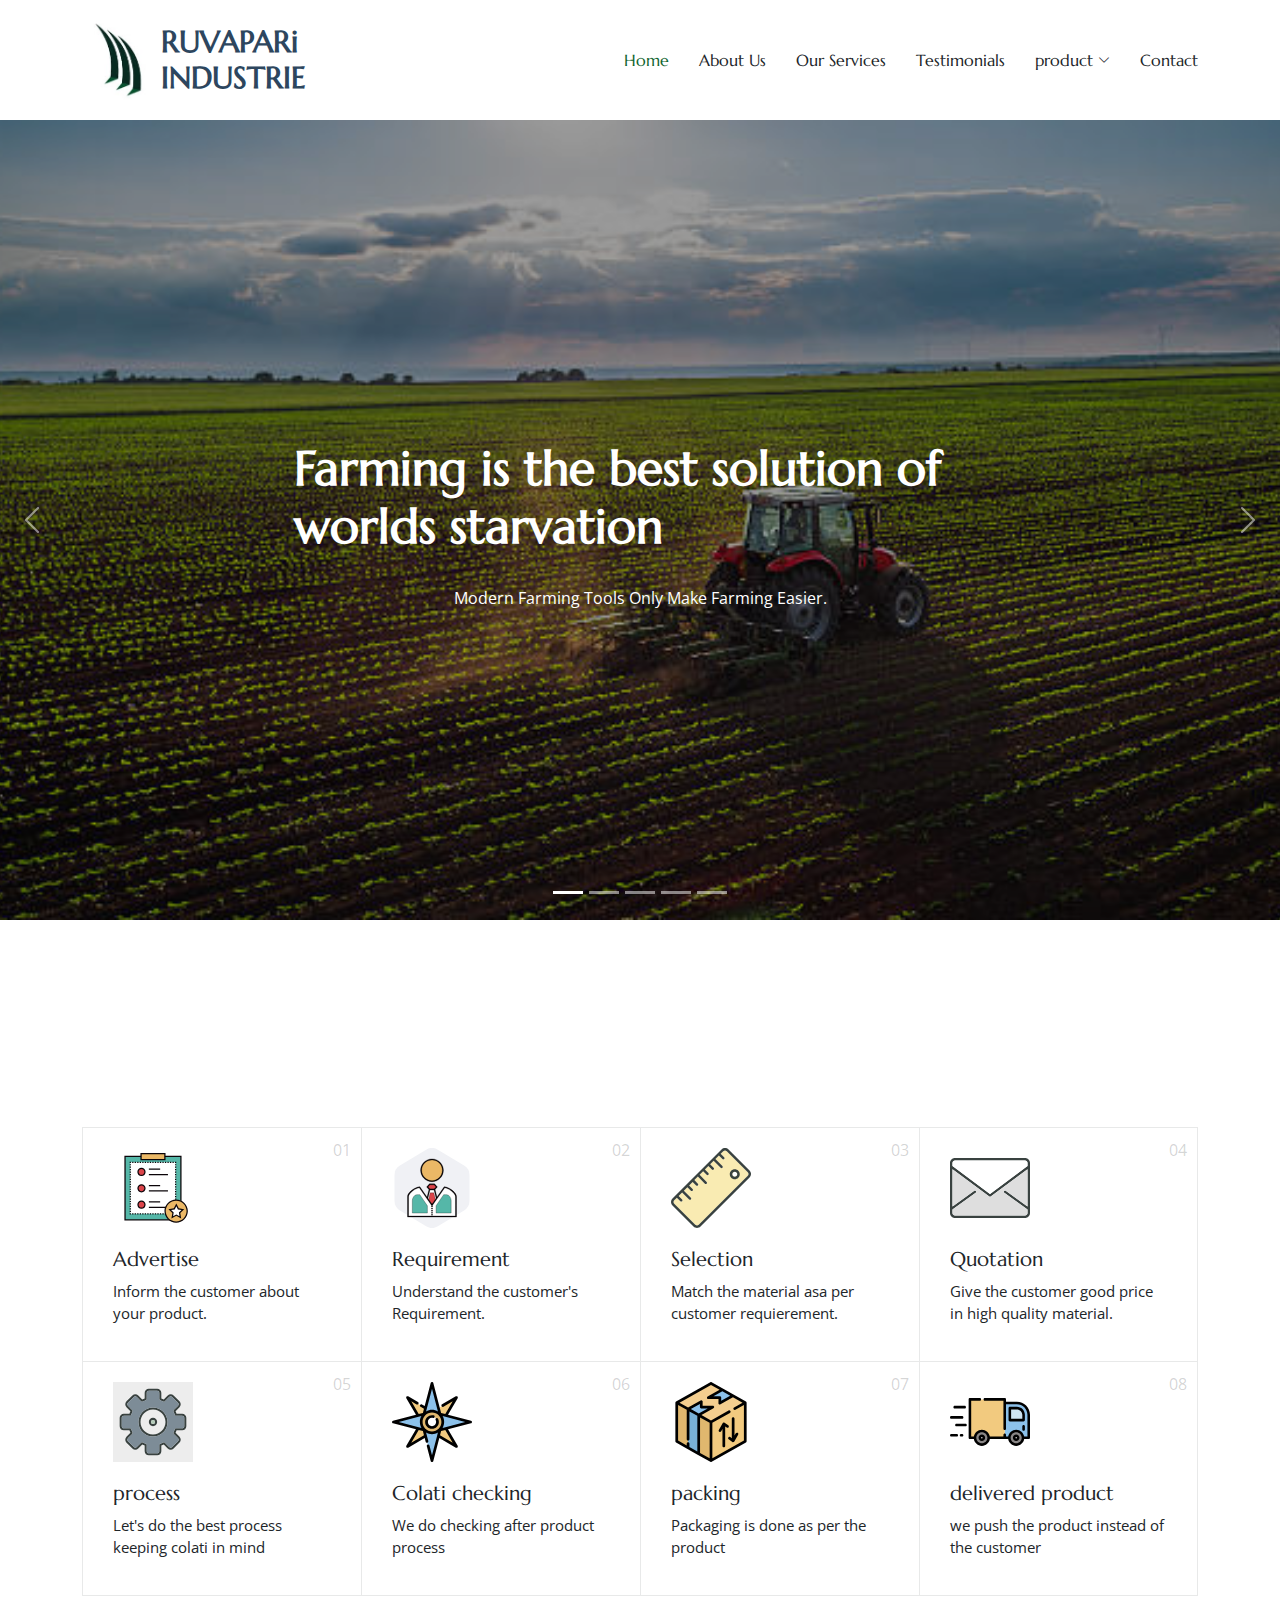
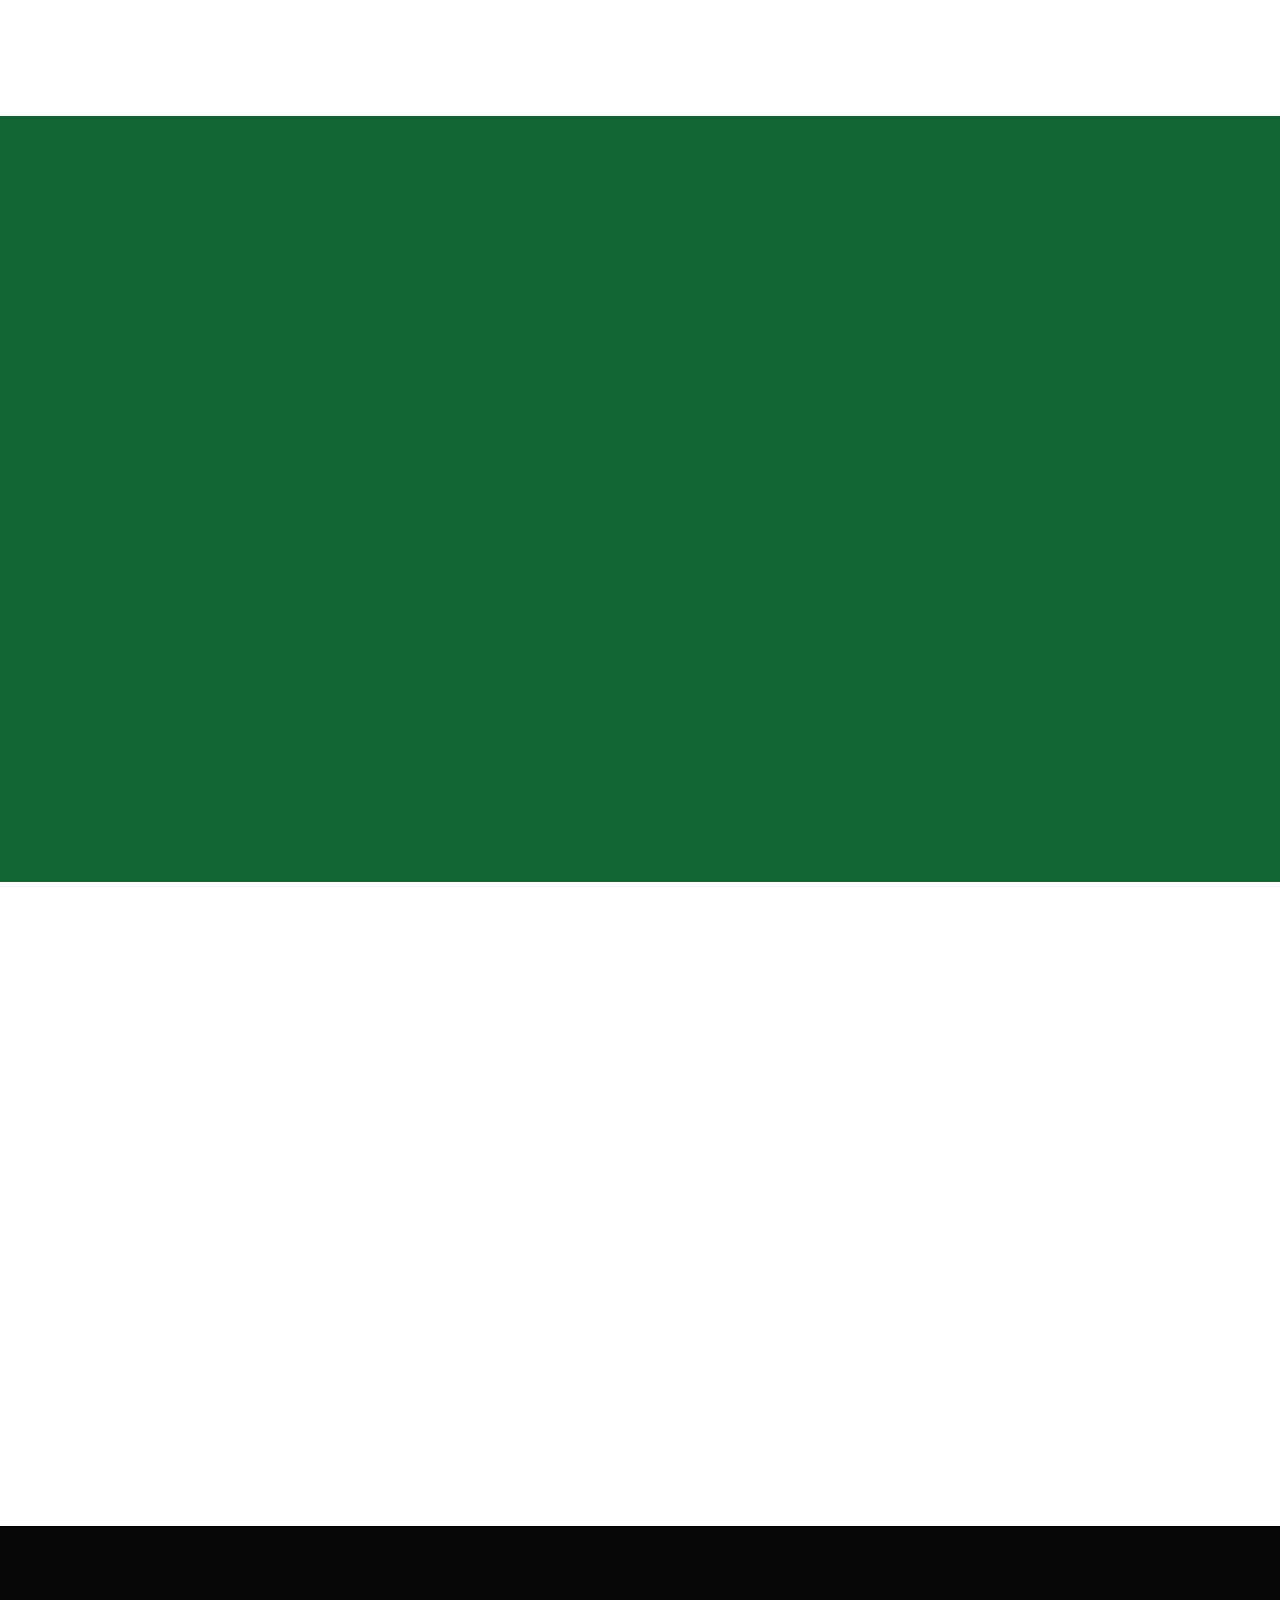
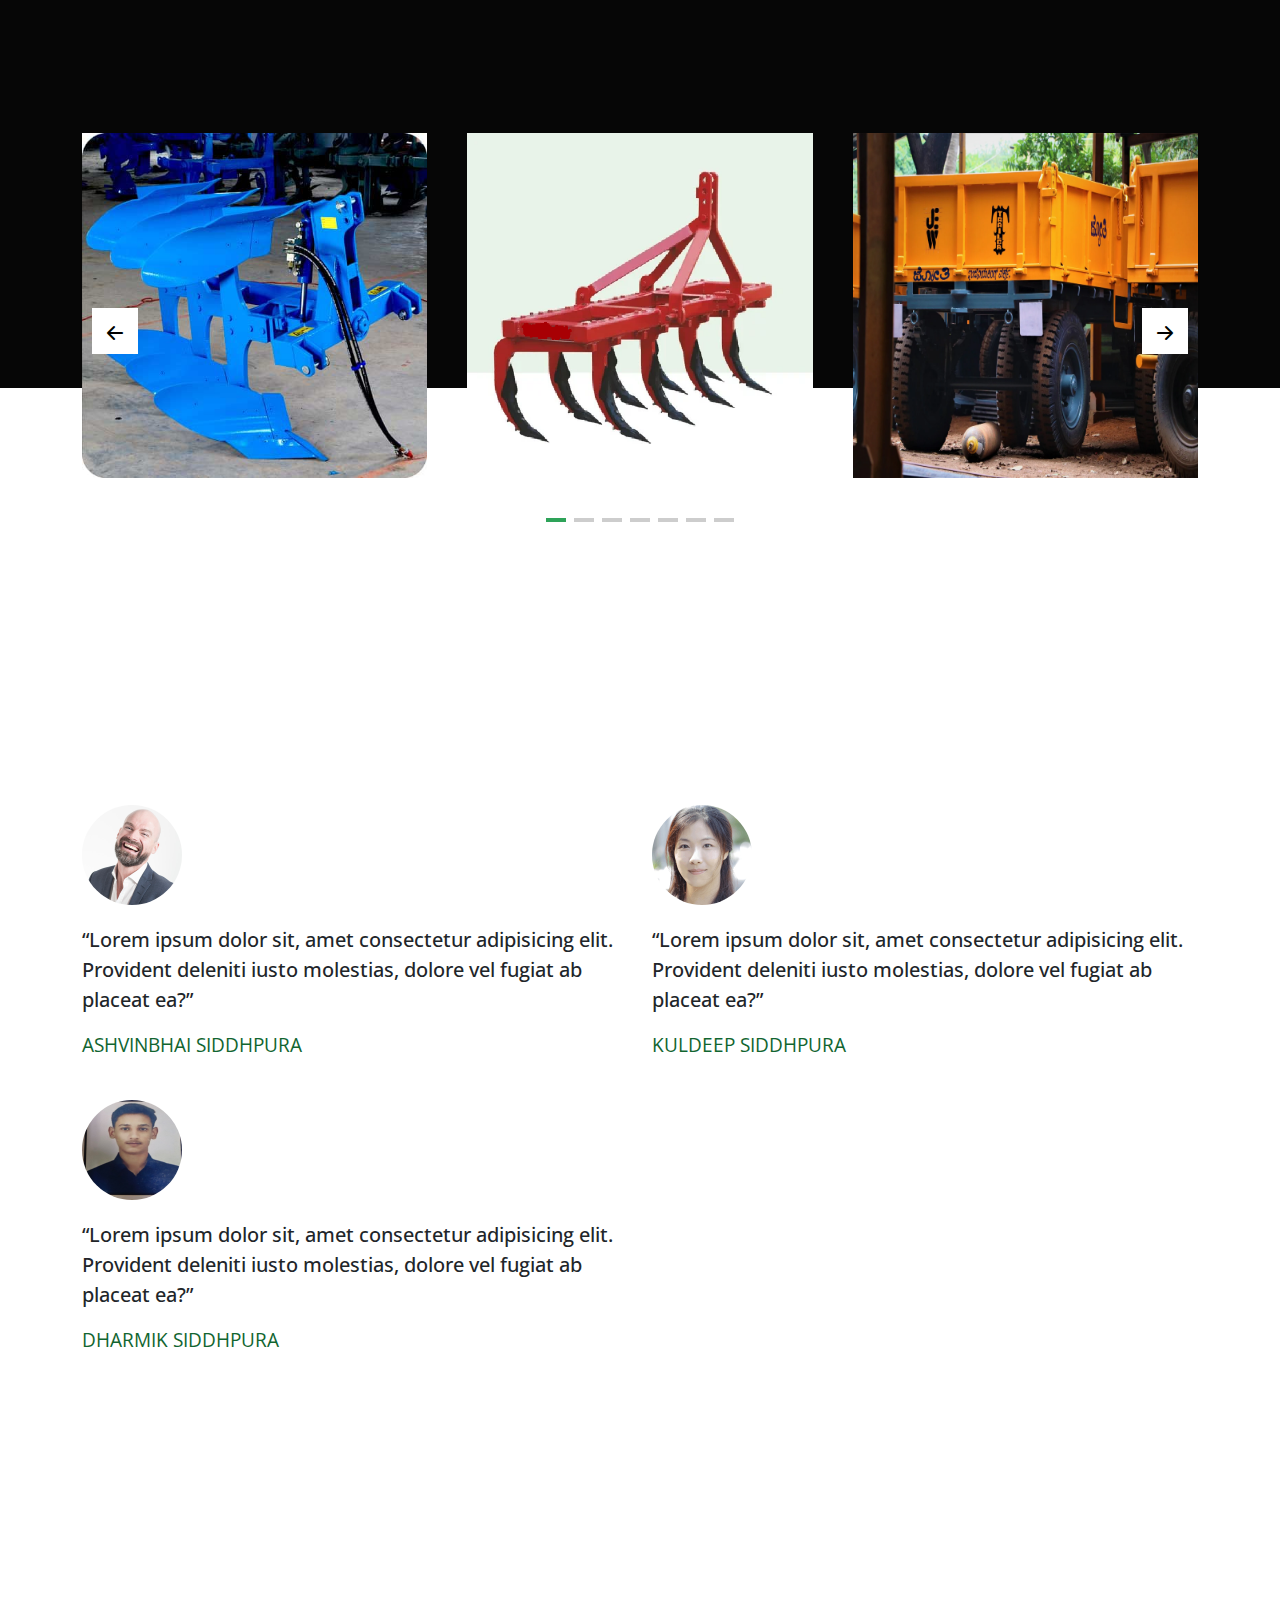
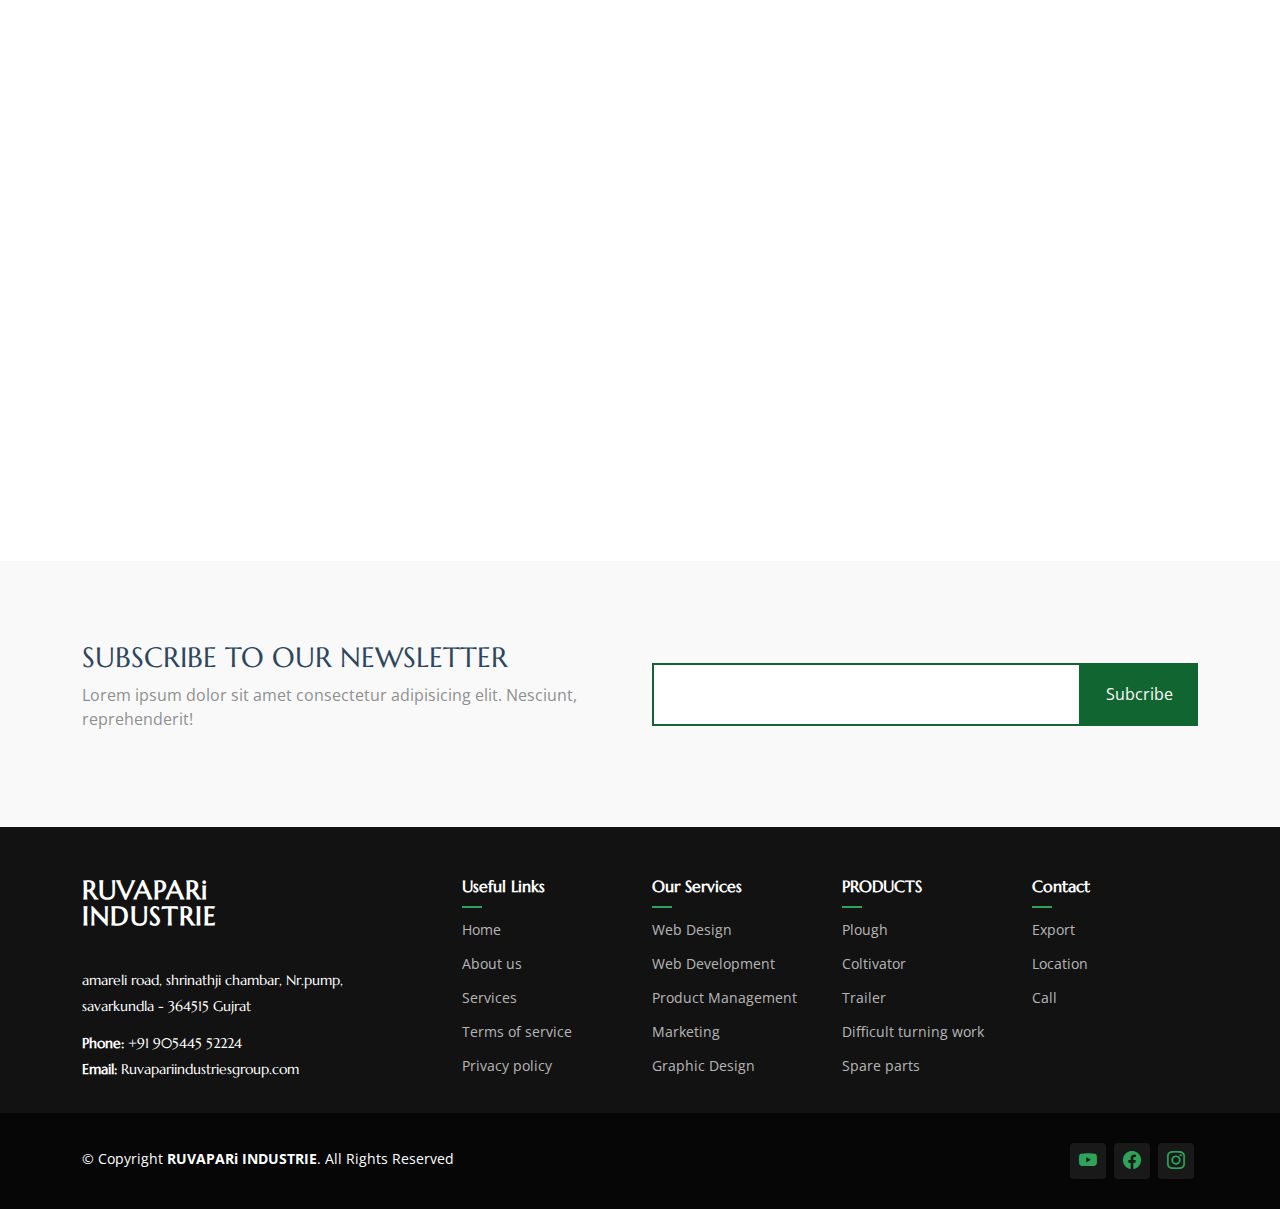
<file: index.html>
<!DOCTYPE html>
<html lang="en">

<head>
  <meta content="width=device-width, initial-scale=1.0" name="viewport">
  <title>RUVAPARi INDUSTRIE</title>
  <meta content="" name="description">
  <meta content="" name="keywords">

  <!-- Favicons -->
  <link href="assets/img/logo.jpg" rel="icon">
  <link href="assets/img/apple-touch-icon.png" rel="apple-touch-icon">

  <!-- Fonts -->
  <link href="https://fonts.googleapis.com" rel="preconnect">
  <link href="https://fonts.gstatic.com" rel="preconnect" crossorigin>
  <link href="https://fonts.googleapis.com/css2?family=Open+Sans:ital,wght@0,300;0,400;0,500;0,600;0,700;0,800;1,300;1,400;1,500;1,600;1,700;1,800&family=Marcellus:wght@400&display=swap" rel="stylesheet">

  <!-- Vendor CSS Files -->
  <link href="assets/vendor/bootstrap/css/bootstrap.min.css" rel="stylesheet">
  <link href="assets/vendor/bootstrap-icons/bootstrap-icons.css" rel="stylesheet">
  <link href="assets/vendor/aos/aos.css" rel="stylesheet">
  <link href="assets/vendor/swiper/swiper-bundle.min.css" rel="stylesheet">
  <link href="assets/vendor/glightbox/css/glightbox.min.css" rel="stylesheet">

  <!-- Main CSS File -->
  <link href="assets/css/main.css" rel="stylesheet">
  
</head>

<body class="index-page">

  <header id="header" class="header d-flex align-items-center position-relative">
    <div class="container-fluid container-xl position-relative d-flex align-items-center justify-content-between">

      <a href="index.html" class="logo d-flex align-items-center">
        <!-- Uncomment the line below if you also wish to use an image logo -->
        <img src="assets/img/logo.jpg" alt="RUVAPARi INDUSTRIE" >
        <!-- <h2><a>RUVAPARi<br>INDUSTRIE</a></h2> -->
        <h1 class="sitename">RUVAPARi<br>INDUSTRIE</h1> 
      </a>

      <nav id="navmenu" class="navmenu">
        <ul>
          <li><a href="index.html" class="active">Home</a></li>
          <li><a href="about.html">About Us</a></li>
          <li><a href="services.html">Our Services</a></li>
          <li><a href="testimonials.html">Testimonials</a></li>
          <li class="dropdown"><a href="#"><span>product</span> <i class="bi bi-chevron-down toggle-dropdown"></i></a>
            <ul>
            </li>
            <li class="dropdown"><a href="Spare part.html"><span>Spare Part</span></a>
              <li><a href="PLOUGH.html">Plough</a></li>
              <li><a href="COLTIVATOR.html">Coltivator</a></li>
              <li><a href="TRAILER.html">Trailer</a></li>
              <li><a href="DIFFICULT TURNING WORK.html">Difficult Turning Work</a></li>
            </ul>
          </li>
          <li><a href="contact.html">Contact</a></li>
        </ul>
        <i class="mobile-nav-toggle d-xl-none bi bi-list"></i>
      </nav>

    </div>
  </header>

  <main class="main">

    <!-- Hero Section -->
    <section id="hero" class="hero section dark-background">

      <div id="hero-carousel" class="carousel slide carousel-fade" data-bs-ride="carousel" data-bs-interval="5000">

        <div class="carousel-item active">
          <img src="assets/img/istockphoto-543212762-612x612.jpg" alt="" style="display: flexbox;">
          <div class="carousel-container">
            <h2>Farming is the best solution of worlds starvation</h2>
            <p>Modern Farming Tools Only Make Farming Easier.</p>
          </div>
        </div><!-- End Carousel Item -->

        <div class="carousel-item">
          <img src="assets/img/hero_2.jpg" alt="">
          <div class="carousel-container">
            <h2>Organic vegetables is good for health</h2>
            <p>This Is How We Work To Make It Easiar Today.</p>
          </div>
        </div><!-- End Carousel Item -->

        <div class="carousel-item">
          <img src="assets/img/hero_3.jpg" alt="">
          <div class="carousel-container">
            <h2>Providing Fresh Produce Every Single Day</h2>
            <p>Each Of Our Products Modernize Agriclture Today.</p>
          </div>
        </div><!-- End Carousel Item -->

        <div class="carousel-item">
          <img src="assets/img/hero_4.jpg" alt="">
          <div class="carousel-container">
            <h2>Farming as a Passione</h2>
            <p>Agriclture Is An Important Parrt Of The Country.</p>
          </div>
        </div><!-- End Carousel Item -->

        <div class="carousel-item">
          <img src="assets/img/hero_5.jpg" alt="">
          <div class="carousel-container">
            <h2>Good Food For All</h2>
            <p>Life Is Not Possible Without Agricultura,Agricultura Is Not Possible Without Tools.</p>
          </div>
        </div><!-- End Carousel Item -->

        <a class="carousel-control-prev" href="#hero-carousel" role="button" data-bs-slide="prev">
          <span class="carousel-control-prev-icon bi bi-chevron-left" aria-hidden="true"></span>
        </a>

        <a class="carousel-control-next" href="#hero-carousel" role="button" data-bs-slide="next">
          <span class="carousel-control-next-icon bi bi-chevron-right" aria-hidden="true"></span>
        </a>

        <ol class="carousel-indicators"></ol>

      </div>

    </section><!-- /Hero Section -->

    <!-- Services Section -->
    <section id="services" class="services section">

      <!-- Section Title -->
      <div class="container section-title" data-aos="fade-up">
        <h2>SERVICES</h2>
        <p>Providing Fresh Produce Every Day</p>
      </div><!-- End Section Title -->
      <div class="content">
        <div class="container">
          <div class="row g-0">
            <div class="col-lg-3 col-md-6">
              <div class="service-item">
                <span class="number">01</span>
                <div class="service-item-icon">
                  <svg viewBox="0 0 1024.00 1024.00" class="icon" version="1.1" xmlns="http://www.w3.org/2000/svg" width="80" height="80" fill="#000000" stroke="#000000" stroke-width="0.01024"><g id="SVGRepo_bgCarrier" stroke-width="0"></g><g id="SVGRepo_tracerCarrier" stroke-linecap="round" stroke-linejoin="round"></g><g id="SVGRepo_iconCarrier"><path d="M153.9 105.9h715.4v812.8H153.9z" fill="#55B7A8"></path><path d="M877.3 926.8H145.9V97.9h731.4v828.9z m-715.4-16h699.4V113.9H161.9v796.9z" fill="#0A0408"></path><path d="M221.3 182.9h580.5v658.8H221.3z" fill="#FFFFFF"></path><path d="M793.8 833.8h16v16h-16zM777.7 849.8h-16.1v-16h16.1v16z m-32.3 0h-16.1v-16h16.1v16z m-32.2 0h-16.1v-16h16.1v16z m-32.3 0h-16.1v-16h16.1v16z m-32.2 0h-16.1v-16h16.1v16z m-32.3 0h-16.1v-16h16.1v16z m-32.2 0H568v-16h16.1v16z m-32.3 0h-16.1v-16h16.1v16z m-32.3 0h-16.1v-16h16.1v16z m-32.2 0h-16.1v-16h16.1v16z m-32.3 0H439v-16h16.1v16z m-32.2 0h-16.1v-16h16.1v16z m-32.3 0h-16.1v-16h16.1v16z m-32.2 0h-16.1v-16h16.1v16z m-32.3 0H310v-16h16.1v16z m-32.3 0h-16.1v-16h16.1v16z m-32.2 0h-16.1v-16h16.1v16zM213.3 833.8h16v16h-16zM229.3 818.1h-16v-15.7h16v15.7z m0-31.4h-16V771h16v15.7z m0-31.3h-16v-15.7h16v15.7z m0-31.4h-16v-15.7h16V724z m0-31.3h-16V677h16v15.7z m0-31.4h-16v-15.7h16v15.7z m0-31.4h-16v-15.7h16v15.7z m0-31.3h-16v-15.7h16v15.7z m0-31.4h-16v-15.7h16v15.7z m0-31.3h-16v-15.7h16v15.7z m0-31.4h-16v-15.7h16v15.7z m0-31.4h-16v-15.7h16v15.7z m0-31.3h-16v-15.7h16v15.7z m0-31.4h-16v-15.7h16v15.7z m0-31.3h-16v-15.7h16v15.7z m0-31.4h-16V332h16v15.7z m0-31.3h-16v-15.7h16v15.7z m0-31.4h-16v-15.7h16V285z m0-31.4h-16V238h16v15.6z m0-31.3h-16v-15.7h16v15.7zM213.3 174.9h16v16h-16zM777.7 190.9h-16.1v-16h16.1v16z m-32.3 0h-16.1v-16h16.1v16z m-32.2 0h-16.1v-16h16.1v16z m-32.3 0h-16.1v-16h16.1v16z m-32.2 0h-16.1v-16h16.1v16z m-32.3 0h-16.1v-16h16.1v16z m-32.2 0H568v-16h16.1v16z m-32.3 0h-16.1v-16h16.1v16z m-32.3 0h-16.1v-16h16.1v16z m-32.2 0h-16.1v-16h16.1v16z m-32.3 0H439v-16h16.1v16z m-32.2 0h-16.1v-16h16.1v16z m-32.3 0h-16.1v-16h16.1v16z m-32.2 0h-16.1v-16h16.1v16z m-32.3 0H310v-16h16.1v16z m-32.3 0h-16.1v-16h16.1v16z m-32.2 0h-16.1v-16h16.1v16zM793.8 174.9h16v16h-16zM809.8 818.1h-16v-15.7h16v15.7z m0-31.4h-16V771h16v15.7z m0-31.3h-16v-15.7h16v15.7z m0-31.4h-16v-15.7h16V724z m0-31.3h-16V677h16v15.7z m0-31.4h-16v-15.7h16v15.7z m0-31.4h-16v-15.7h16v15.7z m0-31.3h-16v-15.7h16v15.7z m0-31.4h-16v-15.7h16v15.7z m0-31.3h-16v-15.7h16v15.7z m0-31.4h-16v-15.7h16v15.7z m0-31.4h-16v-15.7h16v15.7z m0-31.3h-16v-15.7h16v15.7z m0-31.4h-16v-15.7h16v15.7z m0-31.3h-16v-15.7h16v15.7z m0-31.4h-16V332h16v15.7z m0-31.3h-16v-15.7h16v15.7z m0-31.4h-16v-15.7h16V285z m0-31.4h-16V238h16v15.6z m0-31.3h-16v-15.7h16v15.7z" fill="#0A0408"></path><path d="M364.5 306.6m-44.8 0a44.8 44.8 0 1 0 89.6 0 44.8 44.8 0 1 0-89.6 0Z" fill="#DC444A"></path><path d="M364.5 359.4c-29.1 0-52.8-23.7-52.8-52.8s23.7-52.8 52.8-52.8 52.8 23.7 52.8 52.8-23.7 52.8-52.8 52.8z m0-89.6c-20.3 0-36.8 16.5-36.8 36.8s16.5 36.8 36.8 36.8 36.8-16.5 36.8-36.8-16.5-36.8-36.8-36.8zM459.3 262.6h144.1v16H459.3zM459.3 332.2h244.1v16H459.3z" fill="#0A0408"></path><path d="M364.5 516.3m-44.8 0a44.8 44.8 0 1 0 89.6 0 44.8 44.8 0 1 0-89.6 0Z" fill="#DC444A"></path><path d="M364.5 569.1c-29.1 0-52.8-23.7-52.8-52.8s23.7-52.8 52.8-52.8 52.8 23.7 52.8 52.8-23.7 52.8-52.8 52.8z m0-89.6c-20.3 0-36.8 16.5-36.8 36.8 0 20.3 16.5 36.8 36.8 36.8s36.8-16.5 36.8-36.8c0-20.3-16.5-36.8-36.8-36.8zM459.3 472.3h144.1v16H459.3zM459.3 541.9h244.1v16H459.3z" fill="#0A0408"></path><path d="M364.5 726m-44.8 0a44.8 44.8 0 1 0 89.6 0 44.8 44.8 0 1 0-89.6 0Z" fill="#DC444A"></path><path d="M364.5 778.8c-29.1 0-52.8-23.7-52.8-52.8s23.7-52.8 52.8-52.8 52.8 23.7 52.8 52.8-23.7 52.8-52.8 52.8z m0-89.6c-20.3 0-36.8 16.5-36.8 36.8 0 20.3 16.5 36.8 36.8 36.8s36.8-16.5 36.8-36.8c0-20.3-16.5-36.8-36.8-36.8zM459.3 682h144.1v16H459.3zM459.3 751.6h244.1v16H459.3z" fill="#0A0408"></path><path d="M359 72.4h305.2v75.9H359z" fill="#EBB866"></path><path d="M672.2 156.2H351V64.4h321.2v91.8z m-305.2-16h289.2V80.4H367v59.8z" fill="#0A0408"></path><path d="M808.3 807.9m-141.7 0a141.7 141.7 0 1 0 283.4 0 141.7 141.7 0 1 0-283.4 0Z" fill="#EBB866"></path><path d="M808.3 957.6c-82.5 0-149.7-67.1-149.7-149.7s67.1-149.7 149.7-149.7S958 725.4 958 807.9s-67.2 149.7-149.7 149.7z m0-283.4c-73.7 0-133.7 60-133.7 133.7s60 133.7 133.7 133.7S942 881.6 942 807.9s-60-133.7-133.7-133.7z" fill="#0A0408"></path><path d="M810.3 727.1l26 52.5 58 8.5-42 40.9 9.9 57.8-51.9-27.3-51.9 27.3 9.9-57.8-41.9-40.9 58-8.5z" fill="#FFFFFF"></path><path d="M872.8 901.4l-62.5-32.9-62.5 32.9 11.9-69.6-50.6-49.3 69.9-10.2 31.3-63.3 31.3 63.3 69.9 10.2-50.6 49.3 11.9 69.6z m-62.5-51l41.3 21.7-7.9-45.9 33.4-32.5L831 787l-20.6-41.8-20.7 41.8-46.1 6.7 33.4 32.5-7.9 45.9 41.2-21.7z" fill="#0A0408"></path></g></svg>
                </div>
                <div class="service-item-content">
                  <h3 class="service-heading">Advertise</h3>
                  <p>
                    Inform the customer about your product.
                  </p>
                </div>
              </div>
            </div>
            <div class="col-lg-3 col-md-6">
              <div class="service-item">
                <span class="number">02</span>
                <div class="service-item-icon">
                  <svg viewBox="-102.4 -102.4 1228.80 1228.80" class="icon" version="1.1" xmlns="http://www.w3.org/2000/svg" width="80" height="80" fill="#000000" stroke="#000000" stroke-width="4.096"><g id="SVGRepo_bgCarrier" stroke-width="0"><path transform="translate(-102.4, -102.4), scale(76.8)" fill="#f0f1f5" d="M9.166.33a2.25 2.25 0 00-2.332 0l-5.25 3.182A2.25 2.25 0 00.5 5.436v5.128a2.25 2.25 0 001.084 1.924l5.25 3.182a2.25 2.25 0 002.332 0l5.25-3.182a2.25 2.25 0 001.084-1.924V5.436a2.25 2.25 0 00-1.084-1.924L9.166.33z" strokewidth="0"></path></g><g id="SVGRepo_tracerCarrier" stroke-linecap="round" stroke-linejoin="round"></g><g id="SVGRepo_iconCarrier"><path d="M548.1 455.7h-72l-36 39.8 36 39.9h72l36-39.9z" fill="#DC444A"></path><path d="M551.7 543.4h-79.1l-43.2-47.9 43.2-47.9h79.1l43.2 47.9-43.2 47.9z m-72-16h64.9l28.8-31.9-28.8-31.9h-64.9l-28.8 31.9 28.8 31.9z" fill="#0A0408"></path><path d="M512.1 899.4l102.5-110.5-64.4-253.6h-76.1l-64.5 253.6z" fill="#FFFFFF"></path><path d="M512.1 911.2l-111.3-120 67.1-263.8h88.5l67.1 263.8-111.4 120z m-93.7-124.6l93.7 101 93.7-101-61.9-243.4h-63.6l-61.9 243.4z" fill="#0A0408"></path><path d="M512.1 843.5l72.4-78L539 586.6h-53.7l-45.5 178.9z" fill="#DC444A"></path><path d="M512.1 240.3m-167.3 0a167.3 167.3 0 1 0 334.6 0 167.3 167.3 0 1 0-334.6 0Z" fill="#EBB866"></path><path d="M512.1 415.5c-96.6 0-175.3-78.6-175.3-175.3S415.5 65 512.1 65c96.6 0 175.3 78.6 175.3 175.3s-78.6 175.2-175.3 175.2z m0-334.5c-87.8 0-159.3 71.4-159.3 159.3s71.4 159.3 159.3 159.3c87.8 0 159.3-71.4 159.3-159.3S599.9 81 512.1 81z" fill="#0A0408"></path><path d="M880.3 950H143.9V645.6c0-61.2 116.2-144.2 177.4-144.2L512 774.7l190.7-273.3c61.2 0 177.4 82.9 177.4 144.2V950z" fill="#FFFFFF"></path><path d="M888.3 958H135.9V645.6c0-43.4 48.2-85.4 68.9-101.4 39.9-30.9 85.7-50.8 116.6-50.8h4.2l186.6 267.3 186.6-267.3h4.2c30.9 0 76.7 19.9 116.6 50.8 20.7 16 68.9 57.9 68.9 101.4V958z m-736.4-16h720.4V645.6c0-25.2-23.4-58.4-62.6-88.7-35.5-27.4-75.2-45.6-102.7-47.3L512.1 788.8 317.3 509.6c-27.5 1.7-67.2 19.9-102.7 47.3-39.2 30.3-62.6 63.5-62.6 88.7V942z" fill="#0A0408"></path><path d="M441.2 896.3H209.6V704.8c0-38.5 31.2-90.7 69.8-90.7h45.3l116.6 172v110.2zM574.6 896.3h231.7V704.8c0-38.5-31.2-90.7-69.8-90.7h-45.3L574.6 786v110.3z" fill="#55B7A8"></path><path d="M520.1 930.4h-16v-15.2h16v15.2z m0-31.2h-16v-16h16v16z m0-32h-16v-16h16v16z m0-32h-16v-16h16v16z m0-32h-16v-16h16v16z m0-32h-16v-16h16v16z" fill="#0A0408"></path></g></svg>
                </div>
                <div class="service-item-content">
                  <h3 class="service-heading">Requirement</h3>
                  <p>
                    Understand the 
                    customer's Requirement.
                  </p>
                </div>
              </div>
            </div>
            <div class="col-lg-3 col-md-6">
              <div class="service-item">
                <span class="number">03</span>
                <div class="service-item-icon">
                  <svg version="1.0" id="Layer_1" xmlns="http://www.w3.org/2000/svg" xmlns:xlink="http://www.w3.org/1999/xlink" viewBox="0 0 64 64" width="80" height="80" enable-background="new 0 0 64 64" xml:space="preserve" fill="#000000"><g id="SVGRepo_bgCarrier" stroke-width="0"></g><g id="SVGRepo_tracerCarrier" stroke-linecap="round" stroke-linejoin="round"></g><g id="SVGRepo_iconCarrier"> <g> <path fill="#F9EBB2" d="M61.448,19.393L44.631,2.575c-0.773-0.772-2.029-0.772-2.804,0l-2.102,2.104l2.803,2.802 c0.388,0.387,0.388,1.014,0,1.401c-0.387,0.388-1.014,0.388-1.401,0L38.324,6.08l-2.804,2.802l5.606,5.606 c0.388,0.387,0.388,1.014,0,1.401c-0.387,0.386-1.014,0.386-1.401,0l-5.605-5.604l-2.803,2.801l2.803,2.804 c0.387,0.386,0.387,1.015,0,1.402c-0.388,0.387-1.016,0.387-1.401,0l-2.804-2.803l-2.803,2.803l2.803,2.803 c0.389,0.387,0.389,1.014,0,1.402c-0.386,0.385-1.013,0.385-1.4-0.002l-2.805-2.803l-2.801,2.805l5.605,5.605 c0.388,0.387,0.388,1.014,0,1.4c-0.388,0.389-1.015,0.389-1.401,0l-5.605-5.605l-2.805,2.803l2.805,2.803 c0.386,0.389,0.386,1.016,0,1.402c-0.39,0.387-1.015,0.387-1.403,0l-2.802-2.803l-2.804,2.803l2.804,2.803 c0.386,0.389,0.386,1.014,0,1.402c-0.388,0.385-1.015,0.385-1.402,0l-2.803-2.805l-2.802,2.805l5.604,5.605 c0.388,0.387,0.388,1.014,0,1.402c-0.387,0.387-1.013,0.387-1.401,0L8.894,35.51l-2.803,2.803l2.803,2.805 c0.388,0.387,0.388,1.014,0.001,1.398c-0.389,0.389-1.016,0.389-1.402,0l-2.803-2.801l-2.104,2.1 c-0.773,0.773-0.773,2.031,0.001,2.805l16.817,16.818c0.774,0.773,2.029,0.773,2.804,0l39.24-39.242 C62.223,21.422,62.223,20.166,61.448,19.393z M51,23.006c-1.104,0-2-0.896-2-2c0-1.105,0.896-2,2-2s2,0.895,2,2 C53,22.109,52.104,23.006,51,23.006z"></path> <g> <path fill="#394240" d="M62.851,17.992L46.033,1.173c-1.551-1.549-4.058-1.549-5.606,0L1.185,40.414 c-1.547,1.551-1.547,4.057,0,5.607l16.817,16.816c1.55,1.549,4.059,1.549,5.608,0l39.24-39.24 C64.398,22.049,64.398,19.541,62.851,17.992z M61.448,22.195l-39.24,39.242c-0.774,0.773-2.029,0.773-2.804,0L2.587,44.619 c-0.774-0.773-0.774-2.031-0.001-2.805l2.104-2.1l2.803,2.801c0.387,0.389,1.014,0.389,1.402,0 c0.387-0.385,0.387-1.012-0.001-1.398l-2.803-2.805l2.803-2.803l5.605,5.607c0.389,0.387,1.015,0.387,1.401,0 c0.388-0.389,0.388-1.016,0-1.402l-5.604-5.605l2.802-2.805l2.803,2.805c0.388,0.385,1.015,0.385,1.402,0 c0.386-0.389,0.386-1.014,0-1.402l-2.804-2.803l2.804-2.803l2.802,2.803c0.389,0.387,1.014,0.387,1.403,0 c0.386-0.387,0.386-1.014,0-1.402l-2.805-2.803l2.805-2.803l5.605,5.605c0.387,0.389,1.014,0.389,1.401,0 c0.388-0.387,0.388-1.014,0-1.4l-5.605-5.605l2.801-2.805l2.805,2.803c0.388,0.387,1.015,0.387,1.4,0.002 c0.389-0.389,0.389-1.016,0-1.402l-2.803-2.803l2.803-2.803l2.804,2.803c0.386,0.387,1.014,0.387,1.401,0 c0.387-0.387,0.387-1.016,0-1.402l-2.803-2.804l2.803-2.801l5.605,5.604c0.388,0.386,1.015,0.386,1.401,0 c0.388-0.388,0.388-1.015,0-1.401l-5.606-5.606l2.804-2.802l2.803,2.802c0.388,0.388,1.015,0.388,1.401,0 c0.388-0.388,0.388-1.015,0-1.401l-2.803-2.802l2.102-2.104c0.774-0.772,2.03-0.772,2.804,0l16.817,16.818 C62.223,20.166,62.223,21.422,61.448,22.195z"></path> <path fill="#394240" d="M51.019,17.006c-2.209,0-4,1.791-4,4s1.791,4,4,4s4-1.791,4-4S53.228,17.006,51.019,17.006z M51.019,23.006c-1.104,0-2-0.896-2-2c0-1.105,0.896-2,2-2s2,0.895,2,2C53.019,22.109,52.123,23.006,51.019,23.006z"></path> </g> </g> </g></svg>
                  <!-- <svg xmlns="http://www.w3.org/2000/svg" version="1.1" xmlns:xlink="http://www.w3.org/1999/xlink" width="80" height="80" x="0" y="0" viewBox="0 0 516.53 516.53" style="enable-background: new 0 0 512 512" xml:space="preserve" class="">
                    <g>
                      <path d="M504.085 341.447a113.617 113.617 0 0 0-11.524-27.805c3.866-6.212 3.104-14.506-2.288-19.897l-5.804-5.804v-67.388c0-10.907-8.398-19.878-19.066-20.817V73.099h4.012c8.301 0 15.054-6.753 15.054-15.054V37.599c0-8.301-6.753-15.054-15.054-15.054h-23.242a7.5 7.5 0 0 0 0 15l23.296.054-.054 20.5-241.554-.054.054-20.5H414.21a7.5 7.5 0 0 0 0-15H227.916c-8.301 0-15.054 6.753-15.054 15.054v20.446c0 8.301 6.753 15.054 15.054 15.054h14.719L231.27 201.13c-5.215 2.077-9.463 6.215-11.642 11.675l-14.014 35.128h-27.323l-24.417-28.857a16.73 16.73 0 0 0-12.795-5.936H99.071c-9.242 0-16.761 7.519-16.761 16.761v18.66a44.759 44.759 0 0 0-35.97 33.278L24.937 367.09C9.676 380.359 0 399.894 0 421.658c0 39.881 32.446 72.327 72.328 72.327 37.349 0 68.174-28.457 71.938-64.827h25.905v12.546c0 8.282 6.738 15.02 15.02 15.02h64.364c8.282 0 15.02-6.738 15.02-15.02v-12.546h29.374c-3.278 6.098-2.356 13.875 2.785 19.016l19.555 19.554a16 16 0 0 0 11.388 4.718c3.045 0 5.961-.839 8.506-2.431a113.556 113.556 0 0 0 27.808 11.525c1.662 7.123 8.064 12.445 15.686 12.445h27.655c7.602 0 13.99-5.293 15.672-12.441a113.582 113.582 0 0 0 27.814-11.525 15.986 15.986 0 0 0 8.514 2.427c4.302 0 8.346-1.675 11.388-4.717l19.555-19.555c5.396-5.396 6.156-13.7 2.29-19.901a113.607 113.607 0 0 0 11.522-27.801c7.123-1.662 12.445-8.064 12.445-15.686v-27.655c-.002-7.621-5.324-14.023-12.447-15.684zm-53.681-141.805h-15.681V73.099h15.681zM419.723 73.099v126.543h-142.46l11.233-126.543zm-146.286 0-11.233 126.543h-15.743l11.234-126.543zM99.071 228.14h42.008c.519 0 1.008.227 1.344.624l16.219 19.169H97.311v-18.032c0-.971.79-1.761 1.76-1.761zm-51.11 108.845h167.157c12.315 0 22.334-10.019 22.334-22.334v-16.152c0-12.315-10.019-22.334-22.334-22.334h-77.364a7.5 7.5 0 0 0 0 15h77.364c4.044 0 7.334 3.29 7.334 7.334v16.152c0 4.044-3.29 7.334-7.334 7.334H51.727l7.738-30.821h46.327a7.5 7.5 0 0 0 0-15h-40.76a29.774 29.774 0 0 1 24.779-13.231h120.886a7.5 7.5 0 0 0 6.966-4.721l15.897-39.849a5.883 5.883 0 0 1 5.49-3.721h224.51a5.916 5.916 0 0 1 5.91 5.91v52.522c-5.348-4.343-12.853-4.747-18.636-1.165a113.598 113.598 0 0 0-27.818-11.532c-1.662-7.123-8.063-12.445-15.685-12.445h-27.655c-7.602 0-13.99 5.294-15.672 12.441a113.583 113.583 0 0 0-27.818 11.527c-6.213-3.868-14.506-3.104-19.897 2.288l-19.555 19.555c-5.375 5.375-6.149 13.637-2.28 19.884a113.572 113.572 0 0 0-11.531 27.818c-7.123 1.662-12.445 8.063-12.445 15.685v27.655c0 7.602 5.293 13.99 12.441 15.672 1.242 4.67 2.784 9.24 4.603 13.699h-24.12c-2.277-5.402-7.626-9.204-13.847-9.204h-64.364c-6.221 0-11.569 3.802-13.847 9.204h-27.078c-3.764-36.371-34.589-64.828-71.938-64.828a71.896 71.896 0 0 0-28.994 6.086zm24.367 142c-31.61 0-57.328-25.717-57.328-57.327s25.717-57.328 57.328-57.328 57.327 25.717 57.327 57.328-25.717 57.327-57.327 57.327zm177.24-37.262h-.013l-64.384-.02.02-21.75 64.384.02zm251.962-56.937c0 .609-.496 1.105-1.189 1.105-4.816 0-8.956 3.287-10.065 7.992a98.695 98.695 0 0 1-12.139 29.288c-2.543 4.113-1.939 9.365 1.447 12.75l.084.084a1.105 1.105 0 0 1 0 1.562l-19.555 19.555a1.085 1.085 0 0 1-.781.323c-.208 0-.514-.056-.761-.303a3.326 3.326 0 0 0-.084-.084c-3.406-3.407-8.658-4.01-12.77-1.467a98.657 98.657 0 0 1-29.288 12.138c-4.706 1.11-7.992 5.25-7.992 10.15 0 .609-.496 1.105-1.104 1.105h-27.655c-.609 0-1.105-.496-1.105-1.189 0-4.816-3.287-8.956-7.992-10.066a98.69 98.69 0 0 1-29.287-12.137 10.35 10.35 0 0 0-5.455-1.561c-2.68 0-5.338 1.049-7.38 3.091a1.085 1.085 0 0 1-.781.323c-.208 0-.513-.056-.781-.324l-19.555-19.555c-.431-.431-.431-1.132.064-1.627 3.406-3.406 4.009-8.657 1.466-12.77a98.66 98.66 0 0 1-12.138-29.287c-1.11-4.706-5.25-7.992-10.15-7.992a1.107 1.107 0 0 1-1.105-1.105V357.13c0-.609.496-1.104 1.189-1.104 4.816 0 8.956-3.287 10.066-7.992a98.661 98.661 0 0 1 12.138-29.288c2.542-4.112 1.939-9.364-1.531-12.833a1.106 1.106 0 0 1 0-1.563l19.555-19.555c.431-.431 1.132-.431 1.626.064 3.407 3.408 8.658 4.011 12.77 1.467a98.666 98.666 0 0 1 29.288-12.138c4.706-1.11 7.992-5.25 7.992-10.15 0-.609.496-1.105 1.105-1.105h27.655c.609 0 1.104.496 1.104 1.189 0 4.816 3.287 8.956 7.992 10.066a98.664 98.664 0 0 1 29.288 12.139c4.113 2.543 9.365 1.939 12.833-1.531a1.107 1.107 0 0 1 1.563 0l19.555 19.555c.431.431.431 1.132-.062 1.625-3.408 3.406-4.012 8.658-1.468 12.771a98.666 98.666 0 0 1 12.138 29.288c1.11 4.706 5.25 7.992 10.066 7.992h.084c.609 0 1.105.496 1.105 1.104z" fill="currentColor" opacity="1" data-original="currentColor" class=""></path>
                      <path d="M454.895 335.721a7.5 7.5 0 0 0-3.834 9.889 62.412 62.412 0 0 1 5.335 25.349c0 34.678-28.213 62.891-62.891 62.891s-62.891-28.213-62.891-62.891c0-34.679 28.213-62.892 62.891-62.892a62.934 62.934 0 0 1 40.397 14.703 7.5 7.5 0 0 0 10.566-.923 7.5 7.5 0 0 0-.923-10.566 77.96 77.96 0 0 0-50.041-18.213c-42.949 0-77.891 34.942-77.891 77.892 0 42.949 34.942 77.891 77.891 77.891s77.891-34.942 77.891-77.891c0-10.895-2.224-21.46-6.611-31.403a7.5 7.5 0 0 0-9.889-3.836zM72.328 381.807c-21.974 0-39.851 17.877-39.851 39.851s17.877 39.851 39.851 39.851 39.851-17.877 39.851-39.851-17.878-39.851-39.851-39.851zm0 64.702c-13.703 0-24.851-11.148-24.851-24.851s11.148-24.851 24.851-24.851 24.851 11.148 24.851 24.851-11.149 24.851-24.851 24.851z" fill="currentColor" opacity="1" data-original="currentColor" class=""></path>
                      <path d="M393.504 328.829c-23.23 0-42.13 18.899-42.13 42.13 0 23.23 18.899 42.129 42.13 42.129s42.13-18.899 42.13-42.129-18.9-42.13-42.13-42.13zm0 69.26c-14.959 0-27.13-12.17-27.13-27.129s12.17-27.13 27.13-27.13 27.13 12.17 27.13 27.13c0 14.958-12.171 27.129-27.13 27.129zM249.861 265.585a7.487 7.487 0 0 0 2.663.491 7.503 7.503 0 0 0 7.013-4.838l9.438-24.841a7.5 7.5 0 0 0-14.022-5.328l-9.438 24.841a7.499 7.499 0 0 0 4.346 9.675zM285.384 265.585a7.487 7.487 0 0 0 2.663.491 7.502 7.502 0 0 0 7.012-4.838l9.439-24.841a7.5 7.5 0 0 0-4.347-9.675 7.5 7.5 0 0 0-9.675 4.347l-9.439 24.841a7.5 7.5 0 0 0 4.347 9.675z" fill="currentColor" opacity="1" data-original="currentColor" class=""></path>
                    </g>
                  </svg> -->
                </div>
                <div class="service-item-content">
                  <h3 class="service-heading">Selection</h3>
                  <p>
                    Match the material asa
                    per customer requierement.
                  </p>
                </div>
              </div>
            </div>
            <div class="col-lg-3 col-md-6">
              <div class="service-item">
                <span class="number">04</span>
                <div class="service-item-icon">
                  <svg version="1.0" id="Layer_1" xmlns="http://www.w3.org/2000/svg" xmlns:xlink="http://www.w3.org/1999/xlink" viewBox="0 0 64 64" width="80" height="80" x="0" y="0" enable-background="new 0 0 64 64" xml:space="preserve" fill="#000000"><g id="SVGRepo_bgCarrier" stroke-width="0"></g><g id="SVGRepo_tracerCarrier" stroke-linecap="round" stroke-linejoin="round"></g><g id="SVGRepo_iconCarrier"> <g> <path fill="#394240" d="M60,8H4c-2.211,0-4,1.789-4,4v40c0,2.211,1.789,4,4,4h56c2.211,0,4-1.789,4-4V12C64,9.789,62.211,8,60,8z M4,10h56c1.104,0,2,0.896,2,2v2.469L32,36.754L2,14.469V12C2,10.896,2.896,10,4,10z M60,54H4c-1.104,0-2-0.896-2-2v-2.808 l18.584-13.381c0.448-0.322,0.55-0.947,0.228-1.396c-0.322-0.447-0.946-0.549-1.396-0.228L2,46.729V16.961l29.403,21.842 C31.581,38.935,31.79,39,32,39s0.419-0.065,0.597-0.197L62,16.961v29.768l-17.416-12.54c-0.448-0.322-1.074-0.221-1.396,0.228 c-0.322,0.448-0.221,1.073,0.228,1.396L62,49.192V52C62,53.104,61.104,54,60,54z"></path> <g> <path fill="#ffffff" d="M60,10H4c-1.104,0-2,0.896-2,2v2.469l30,22.285l30-22.285V12C62,10.896,61.104,10,60,10z"></path> <path fill="#ffffff" d="M32,39c-0.21,0-0.419-0.065-0.597-0.197L2,16.961v29.768l17.416-12.54c0.449-0.321,1.073-0.22,1.396,0.228 c0.322,0.448,0.221,1.073-0.228,1.396L2,49.192V52c0,1.104,0.896,2,2,2h56c1.104,0,2-0.896,2-2v-2.808L43.416,35.812 c-0.448-0.322-0.55-0.947-0.228-1.396c0.321-0.448,0.947-0.55,1.396-0.228L62,46.729V16.961L32.597,38.803 C32.419,38.935,32.21,39,32,39z"></path> </g> <path opacity="0.15" fill="#231F20" d="M32,39c-0.21,0-0.419-0.065-0.597-0.197L2,16.961v29.768l17.416-12.54 c0.449-0.321,1.073-0.22,1.396,0.228c0.322,0.448,0.221,1.073-0.228,1.396L2,49.192V52c0,1.104,0.896,2,2,2h56c1.104,0,2-0.896,2-2 v-2.808L43.416,35.812c-0.448-0.322-0.55-0.947-0.228-1.396c0.321-0.448,0.947-0.55,1.396-0.228L62,46.729V16.961L32.597,38.803 C32.419,38.935,32.21,39,32,39z"></path> </g> </g></svg>
                  <!-- <svg xmlns="http://www.w3.org/2000/svg" version="1.1" xmlns:xlink="http://www.w3.org/1999/xlink" width="80" height="80" x="0" y="0" viewBox="0 0 509.389 509.389" style="enable-background: new 0 0 512 512" xml:space="preserve" class="">
                    <g>
                      <path d="M495.69 14.267A46.636 46.636 0 0 0 458.364.766a46.637 46.637 0 0 0-34.257 20.05l-24.614 35.749a309.594 309.594 0 0 1-37.289 44.521 7.5 7.5 0 0 0 10.544 10.668 324.596 324.596 0 0 0 39.1-46.684l24.614-35.749a31.674 31.674 0 0 1 23.268-13.618 31.66 31.66 0 0 1 25.354 9.17 31.681 31.681 0 0 1 9.171 25.355 31.679 31.679 0 0 1-13.618 23.267l-35.75 24.615a324.066 324.066 0 0 0-59.859 53.246l-22.502 25.667a5.412 5.412 0 0 1-3.933 1.86c-1.518.071-2.966-.518-4.047-1.599l-21.873-21.872c-1.081-1.082-1.649-2.52-1.599-4.048s.711-2.925 1.86-3.933l15.802-13.854a7.5 7.5 0 0 0-9.889-11.279l-15.802 13.854a20.546 20.546 0 0 0-6.964 14.719 20.37 20.37 0 0 0 .64 5.69l-35.241 35.241c-7.726-5.323-17.119-7.656-26.65-6.449-8.734 1.104-16.614 5.058-22.612 11.157l-37.903-37.903a28.552 28.552 0 0 0-22.3-8.292 28.547 28.547 0 0 0-20.847 11.457c-23.749 31.972-43.447 60.009-60.222 85.713a7.5 7.5 0 0 0 6.275 11.6 7.495 7.495 0 0 0 6.288-3.402c16.606-25.447 36.135-53.239 59.7-84.966a13.562 13.562 0 0 1 9.903-5.441 13.585 13.585 0 0 1 10.595 3.939l39.789 39.789-63.489 107.398c-5.606 9.484-4.179 21.121 3.554 28.957 4.724 4.785 10.89 7.271 17.211 7.271 4.233-.001 8.536-1.115 12.519-3.399l40.792-24.114a7.499 7.499 0 1 0-7.632-12.912l-40.706 24.064c-4.745 2.723-9.055 1.038-11.506-1.446-1.129-1.144-4.561-5.302-1.318-10.787L239.37 211.63c3.736-6.32 10.058-10.474 17.342-11.395 7.292-.918 14.44 1.529 19.633 6.722l25.938 25.938c5.187 5.186 7.654 12.36 6.771 19.686-.878 7.28-4.911 13.598-10.99 17.288l-44.019 26.021a7.5 7.5 0 0 0 7.632 12.912l38.725-22.893 40.397 40.396a13.558 13.558 0 0 1 3.938 10.564 13.606 13.606 0 0 1-5.428 9.926c-54.818 40.993-97.27 69.301-137.646 91.785-50.099 27.898-95.647 45.713-139.25 54.462-13.202 2.648-26.235-1.337-35.759-10.935a40.033 40.033 0 0 1-10.799-36.472c10.129-48.517 33.232-101.845 70.63-163.033a7.501 7.501 0 0 0-12.799-7.823c-38.309 62.679-62.028 117.563-72.515 167.79-3.796 18.186 1.75 36.916 14.835 50.103 10.368 10.45 24.27 16.146 38.625 16.145 3.564 0 7.159-.352 10.732-1.068 45.149-9.06 92.12-27.398 143.597-56.063 40.984-22.823 83.956-51.469 139.331-92.878a28.597 28.597 0 0 0 11.407-20.864 28.554 28.554 0 0 0-8.292-22.245l-38.525-38.525c6.079-6.031 10.002-13.987 11.063-22.799 1.106-9.18-1.037-18.215-5.937-25.753l35.39-35.39a20.4 20.4 0 0 0 5.022.654 20.546 20.546 0 0 0 15.384-6.975l22.502-25.667a309.032 309.032 0 0 1 57.086-50.779l35.749-24.614a46.635 46.635 0 0 0 20.05-34.256 46.63 46.63 0 0 0-13.5-37.328zM340.732 184.685l-32.723 32.723-15.459-15.459 32.723-32.723z" fill="currentColor" opacity="1" data-original="currentColor"></path>
                    </g>
                  </svg> -->
                </div>
                <div class="service-item-content">
                  <h3 class="service-heading">Quotation</h3>
                  <p>
                    Give the customer good price in high quality material.
                  </p>
                </div>
              </div>
            </div>

            <div class="col-lg-3 col-md-6">
              <div class="service-item">
                <span class="number">05</span>
                <div class="service-item-icon">
                  <svg version="1.0" id="Layer_1" xmlns="http://www.w3.org/2000/svg" xmlns:xlink="http://www.w3.org/1999/xlink" viewBox="-6.4 -6.4 76.80 76.80" width="80" height="80" enable-background="new 0 0 64 64" xml:space="preserve" fill="#000000"><g id="SVGRepo_bgCarrier" stroke-width="0"><rect x="-6.4" y="-6.4" width="76.80" height="76.80" rx="0" fill="#ededed" strokewidth="0"></rect></g><g id="SVGRepo_tracerCarrier" stroke-linecap="round" stroke-linejoin="round"></g><g id="SVGRepo_iconCarrier"> <g> <g> <path fill="#394240" d="M32,17.998c-7.732,0-14,6.268-14,14s6.268,14,14,14s14-6.268,14-14S39.732,17.998,32,17.998z M32,43.998 c-6.627,0-12-5.373-12-12s5.373-12,12-12s12,5.373,12,12S38.627,43.998,32,43.998z"></path> <path fill="#394240" d="M32,27.998c-2.209,0-4,1.791-4,4s1.791,4,4,4s4-1.791,4-4S34.209,27.998,32,27.998z M32,33.998 c-1.104,0-2-0.896-2-2s0.896-2,2-2s2,0.896,2,2S33.104,33.998,32,33.998z"></path> <path fill="#394240" d="M60,23.998h-5.371c-0.283-0.803-0.605-1.587-0.97-2.348l3.798-3.797c1.561-1.562,1.559-4.096-0.002-5.658 l-5.658-5.656c-1.561-1.561-4.094-1.562-5.655,0l-3.798,3.798C41.584,9.974,40.801,9.652,40,9.369V3.996 c-0.001-2.209-1.793-3.999-4.002-4l-8,0.001c-2.208,0-4,1.79-4,3.999V9.37c-0.801,0.283-1.584,0.604-2.344,0.968l-3.797-3.797 C16.295,4.979,13.762,4.98,12.2,6.542l-5.657,5.657c-1.562,1.562-1.562,4.094,0,5.656l3.797,3.797 c-0.363,0.76-0.686,1.544-0.969,2.346H4c-2.209,0-4,1.791-4,4v8c0,2.209,1.791,4,4,4h5.371c0.283,0.803,0.605,1.587,0.97,2.348 l-3.798,3.797c-1.561,1.562-1.559,4.096,0.002,5.658l5.658,5.656c1.561,1.561,4.094,1.562,5.655,0l3.798-3.798 c0.76,0.363,1.543,0.685,2.344,0.968V60c0.001,2.209,1.793,3.999,4.002,4l8-0.001c2.208,0,4-1.79,4-3.999v-5.374 c0.801-0.283,1.584-0.604,2.344-0.968l3.797,3.797c1.562,1.562,4.096,1.561,5.657-0.001l5.657-5.657 c1.562-1.562,1.562-4.094,0-5.656l-3.797-3.797c0.363-0.76,0.686-1.544,0.969-2.346H60c2.209,0,4-1.791,4-4v-8 C64,25.789,62.209,23.998,60,23.998z M62,35.998c0,1.104-0.896,2-2,2c0,0-5.125,0-6,0s-1.035,0.677-1.147,1.01 c-0.112,0.334-0.231,0.664-0.359,0.99c-0.109,0.281-0.224,0.559-0.345,0.834c-0.134,0.306-0.274,0.607-0.422,0.904 c-0.164,0.332-0.53,0.972,0.274,1.776s4.042,4.042,4.042,4.042c0.78,0.781,0.781,2.047,0,2.828l-5.657,5.657 c-0.781,0.781-2.048,0.781-2.829,0.001c0,0-3.183-3.183-4.065-4.065s-1.342-0.456-1.634-0.31c-0.336,0.168-0.678,0.328-1.023,0.48 c-0.274,0.121-0.552,0.234-0.832,0.344c-0.31,0.121-0.622,0.235-0.938,0.342C38.714,52.951,38,52.998,38,53.998 S38.002,60,38.002,60c-0.001,1.104-0.895,2-2,2h-8c-1.105-0.001-2.001-0.896-2.002-2c0,0,0-5.018,0-6.002s-0.593-1.01-0.886-1.105 c-0.376-0.125-0.747-0.258-1.114-0.401c-0.28-0.109-0.558-0.223-0.832-0.344c-0.323-0.142-0.643-0.291-0.957-0.448 c-0.315-0.156-0.889-0.535-1.74,0.316s-4.026,4.027-4.026,4.027c-0.78,0.779-2.046,0.781-2.828,0l-5.657-5.656 c-0.781-0.783-0.781-2.049-0.002-2.83c0,0,3.301-3.301,4.043-4.043s0.488-1.35,0.345-1.633c-0.173-0.344-0.337-0.693-0.492-1.047 c-0.121-0.275-0.235-0.555-0.346-0.836c-0.128-0.326-0.247-0.656-0.359-0.99c-0.112-0.333-0.272-1.01-1.147-1.01s-6,0-6,0 c-1.104,0-2-0.896-2-2v-8c0-1.104,0.896-2,2-2c0,0,5.125,0,6,0s1.035-0.677,1.147-1.01c0.112-0.334,0.231-0.664,0.359-0.99 c0.109-0.281,0.224-0.559,0.345-0.834c0.134-0.306,0.274-0.607,0.422-0.904c0.164-0.332,0.53-0.972-0.274-1.776 s-4.042-4.042-4.042-4.042c-0.78-0.781-0.781-2.047,0-2.828l5.657-5.657c0.781-0.781,2.048-0.781,2.829-0.001 c0,0,3.183,3.183,4.065,4.065s1.342,0.456,1.634,0.31c0.336-0.168,0.678-0.328,1.023-0.48c0.274-0.121,0.552-0.234,0.832-0.344 c0.31-0.121,0.622-0.235,0.938-0.342C25.286,11.045,26,10.998,26,9.998s-0.002-6.002-0.002-6.002c0.001-1.104,0.895-2,2-2h8 c1.105,0.001,2.001,0.896,2.002,2c0,0,0,5.018,0,6.002s0.593,1.01,0.886,1.105c0.376,0.125,0.747,0.258,1.114,0.401 c0.28,0.109,0.558,0.223,0.832,0.344c0.323,0.142,0.643,0.291,0.957,0.448c0.315,0.156,0.889,0.535,1.74-0.316 s4.026-4.027,4.026-4.027c0.78-0.779,2.046-0.781,2.828,0l5.657,5.656c0.781,0.783,0.781,2.049,0.002,2.83 c0,0-3.301,3.301-4.043,4.043s-0.488,1.35-0.345,1.633c0.173,0.344,0.337,0.693,0.492,1.047c0.121,0.275,0.235,0.555,0.346,0.836 c0.128,0.326,0.247,0.656,0.359,0.99c0.112,0.333,0.272,1.01,1.147,1.01s6,0,6,0c1.104,0,2,0.896,2,2V35.998z"></path> </g> <path fill="#7d8c97" d="M62,35.998v-8c0-1.104-0.896-2-2-2c0,0-5.125,0-6,0s-1.035-0.677-1.147-1.01 c-0.112-0.334-0.231-0.664-0.359-0.99c-0.11-0.281-0.225-0.561-0.346-0.836c-0.155-0.354-0.319-0.703-0.492-1.047 c-0.144-0.283-0.397-0.891,0.345-1.633s4.043-4.043,4.043-4.043c0.779-0.781,0.779-2.047-0.002-2.83l-5.657-5.656 c-0.782-0.781-2.048-0.779-2.828,0c0,0-3.175,3.176-4.026,4.027s-1.425,0.473-1.74,0.316c-0.314-0.157-0.634-0.307-0.957-0.448 c-0.274-0.121-0.552-0.234-0.832-0.344c-0.367-0.144-0.738-0.276-1.114-0.401C38.593,11.008,38,10.982,38,9.998s0-6.002,0-6.002 c-0.001-1.104-0.896-1.999-2.002-2h-8c-1.105,0-1.999,0.896-2,2c0,0,0.002,5.002,0.002,6.002s-0.714,1.047-1.064,1.166 c-0.315,0.106-0.628,0.221-0.938,0.342c-0.28,0.109-0.558,0.223-0.832,0.344c-0.346,0.152-0.688,0.312-1.023,0.48 c-0.292,0.146-0.751,0.573-1.634-0.31s-4.065-4.065-4.065-4.065c-0.781-0.78-2.048-0.78-2.829,0.001l-5.657,5.657 c-0.781,0.781-0.78,2.047,0,2.828c0,0,3.237,3.237,4.042,4.042s0.438,1.444,0.274,1.776c-0.147,0.297-0.288,0.599-0.422,0.904 c-0.121,0.275-0.235,0.553-0.345,0.834c-0.128,0.326-0.247,0.656-0.359,0.99c-0.112,0.333-0.272,1.01-1.147,1.01s-6,0-6,0 c-1.104,0-2,0.896-2,2v8c0,1.104,0.896,2,2,2c0,0,5.125,0,6,0s1.035,0.677,1.147,1.01c0.112,0.334,0.231,0.664,0.359,0.99 c0.11,0.281,0.225,0.561,0.346,0.836c0.155,0.354,0.319,0.703,0.492,1.047c0.144,0.283,0.397,0.891-0.345,1.633 s-4.043,4.043-4.043,4.043c-0.779,0.781-0.779,2.047,0.002,2.83l5.657,5.656c0.782,0.781,2.048,0.779,2.828,0 c0,0,3.175-3.176,4.026-4.027s1.425-0.473,1.74-0.316c0.314,0.157,0.634,0.307,0.957,0.448c0.274,0.121,0.552,0.234,0.832,0.344 c0.367,0.144,0.738,0.276,1.114,0.401C25.407,52.988,26,53.014,26,53.998S26,60,26,60c0.001,1.104,0.896,1.999,2.002,2h8 c1.105,0,1.999-0.896,2-2c0,0-0.002-5.002-0.002-6.002s0.714-1.047,1.064-1.166c0.315-0.106,0.628-0.221,0.938-0.342 c0.28-0.109,0.558-0.223,0.832-0.344c0.346-0.152,0.688-0.312,1.023-0.48c0.292-0.146,0.751-0.573,1.634,0.31 s4.065,4.065,4.065,4.065c0.781,0.78,2.048,0.78,2.829-0.001l5.657-5.657c0.781-0.781,0.78-2.047,0-2.828 c0,0-3.237-3.237-4.042-4.042s-0.438-1.444-0.274-1.776c0.147-0.297,0.288-0.599,0.422-0.904c0.121-0.275,0.235-0.553,0.345-0.834 c0.128-0.326,0.247-0.656,0.359-0.99c0.112-0.333,0.272-1.01,1.147-1.01s6,0,6,0C61.104,37.998,62,37.103,62,35.998z M32,45.998 c-7.732,0-14-6.268-14-14s6.268-14,14-14s14,6.268,14,14S39.732,45.998,32,45.998z"></path> <circle fill="#B4CCB9" cx="32" cy="31.996" r="2"></circle> </g> </g></svg>
                  <!-- <svg xmlns="http://www.w3.org/2000/svg" version="1.1" xmlns:xlink="http://www.w3.org/1999/xlink" width="80" height="80" x="0" y="0" viewBox="0 0 513.089 513.089" style="enable-background: new 0 0 512 512" xml:space="preserve" class="">
                    <g>
                      <path d="M194.209 386.877a7.497 7.497 0 0 0-9.15 5.363 75.07 75.07 0 0 0-2.428 18.947c0 13.789 3.615 27 10.454 38.204a7.494 7.494 0 0 0 10.308 2.495 7.5 7.5 0 0 0 2.494-10.309c-5.401-8.851-8.257-19.359-8.257-30.39a60.09 60.09 0 0 1 1.941-15.16 7.497 7.497 0 0 0-5.362-9.15z" fill="currentColor" opacity="1" data-original="currentColor"></path>
                      <path d="M382.56 0h-27.319c-12.654 0-25.236 3.119-36.386 9.021a7.5 7.5 0 0 0 7.018 13.258c9.124-4.83 19.005-7.278 29.368-7.278h27.222v12.022c0 34.679-28.213 62.892-62.892 62.892h-27.222V77.893c0-13.309 4.12-26.038 11.914-36.811a7.5 7.5 0 0 0-12.153-8.793c-9.657 13.347-14.762 29.117-14.762 45.604V119.154a88.294 88.294 0 0 1-14.296 48.23l-20.501 31.543a46.65 46.65 0 0 0-9.615-13.916l-1.273-1.273v-14.053c0-21.604-9.58-41.872-26.284-55.608a7.5 7.5 0 0 0-9.528 11.586c13.226 10.876 20.812 26.922 20.812 44.022v9.66h-29.069c-31.412 0-56.968-25.556-56.968-56.968v-9.66h29.069c3.454 0 6.976.329 10.467.977a7.5 7.5 0 0 0 2.738-14.748 72.57 72.57 0 0 0-13.205-1.229h-31.883c-6.72 0-12.187 5.467-12.187 12.186v12.474c0 39.684 32.284 71.968 71.968 71.968h33.463l1.273 1.273c5.979 5.979 9.271 13.927 9.271 22.381v98.306a79.003 79.003 0 0 0-21.446 5.114c-4.152-2.798-9.597-3.045-13.983-.509-30.558 17.671-49.541 52.263-49.541 90.277 0 56.188 41.481 101.901 92.47 101.901s92.47-45.713 92.47-101.901c0-.237-.004-.473-.009-.709l-.005-.334a7.5 7.5 0 0 0-7.499-7.433h-.068a7.5 7.5 0 0 0-7.433 7.567l.014.909c0 47.917-34.753 86.901-77.47 86.901s-77.47-38.984-77.47-86.901c0-32.212 15.656-61.449 40.948-76.643l40.182 34.094c5.225 4.433 13.1 4.099 17.929-.761l25.512-25.668c11.649 10.022 20.473 23.408 25.562 38.809a7.496 7.496 0 0 0 9.475 4.768 7.5 7.5 0 0 0 4.768-9.474c-6.15-18.613-17.027-34.756-31.454-46.681-4.011-3.317-9.358-3.923-13.824-1.93-10.53-6.377-22.136-10.243-34.128-11.384v-29.695h18.365c25.013 0 45.362-20.35 45.362-45.362v-7.928c0-6.115-4.975-11.089-11.089-11.089h-22.276c-11.667 0-22.318 4.429-30.362 11.693v-13.713l29.028-44.665a103.263 103.263 0 0 0 16.72-56.404v-14.239h27.222c42.949 0 77.892-34.942 77.892-77.892v-12.12C397.462 6.685 390.777 0 382.56 0zM251.211 356.136l-27.468-23.306a63.694 63.694 0 0 1 15.358-1.884c10.366 0 20.534 2.525 29.851 7.34zm25.752-118.894h18.365v4.017c0 16.742-13.62 30.362-30.362 30.362h-18.365v-4.017c0-16.741 13.62-30.362 30.362-30.362z" fill="currentColor" opacity="1" data-original="currentColor"></path>
                    </g>
                  </svg> -->
                </div>
                <div class="service-item-content">
                  <h3 class="service-heading">process</h3>
                  <p>
                    Let's do the best 
                    process keeping colati in mind
                  </p>
                </div>
              </div>
            </div>
            <div class="col-lg-3 col-md-6">
              <div class="service-item">
                <span class="number">06</span>
                <div class="service-item-icon">
                  <svg version="1.1" id="Layer_1" xmlns="http://www.w3.org/2000/svg" width="80" height="80" xmlns:xlink="http://www.w3.org/1999/xlink" viewBox="0 0 511.999 511.999" xml:space="preserve" fill="#000000"><g id="SVGRepo_bgCarrier" stroke-width="0"></g><g id="SVGRepo_tracerCarrier" stroke-linecap="round" stroke-linejoin="round"></g><g id="SVGRepo_iconCarrier"> <path style="fill:#F2CA7F;" d="M345.164,297.89l67.699,115.562l-115.562-67.699l-82.594-0.013L99.132,413.452l67.712-115.575 l-0.013-82.594L99.132,99.709l115.575,67.712h82.594l115.575-67.712l-67.712,115.575L345.164,297.89L345.164,297.89z"></path> <path style="fill:#8CC1EA;" d="M307.216,307.797l196.085-51.212L307.22,205.381L256.005,9.279l-51.209,196.097L8.698,256.584 l196.1,51.216l51.205,196.082L307.216,307.797z"></path> <circle style="fill:#E0B76E;" cx="256" cy="256.581" r="68.996"></circle> <circle style="fill:#FFFFFF;" cx="256" cy="256.581" r="35.219"></circle> <path d="M294.687,235.201c-2.278-4.229-7.551-5.814-11.783-3.533c-4.229,2.278-5.812,7.554-3.533,11.783 c2.061,3.826,3.15,8.166,3.15,12.55c0,14.624-11.897,26.521-26.521,26.521s-26.521-11.897-26.521-26.521 s11.897-26.521,26.521-26.521c2.098,0,4.182,0.244,6.198,0.725c4.672,1.117,9.365-1.764,10.482-6.438 c1.117-4.672-1.765-9.365-6.438-10.482c-3.337-0.798-6.784-1.203-10.241-1.203c-24.216,0-43.918,19.701-43.918,43.918 c0,24.216,19.701,43.918,43.918,43.918s43.918-19.701,43.918-43.918C299.918,248.747,298.11,241.554,294.687,235.201z"></path> <path d="M505.499,247.589l-147.025-38.394l61.907-105.668c2.001-3.414,1.444-7.75-1.355-10.547 c-2.799-2.799-7.13-3.355-10.548-1.355l-87.912,51.505c-4.145,2.429-5.536,7.757-3.108,11.902c2.427,4.145,7.757,5.536,11.903,3.108 l59.172-34.667l-47.547,81.156l-26.638-6.956L264.42,6.501c-1-3.83-4.458-6.501-8.417-6.501c-3.958,0-7.417,2.672-8.417,6.501 l-38.395,147.027l-17.414-10.203c-4.145-2.429-9.473-1.037-11.903,3.108c-2.429,4.145-1.037,9.474,3.108,11.903l21.643,12.68 l-6.96,26.652l-26.657,6.961l-47.54-81.16l33.778,19.789c4.147,2.429,9.473,1.038,11.903-3.108 c2.429-4.145,1.037-9.473-3.108-11.902L103.53,91.624c-3.416-2.001-7.75-1.444-10.548,1.353c-2.799,2.799-3.355,7.133-1.355,10.547 l61.897,105.671L6.501,247.589c-3.828,1-6.501,4.458-6.501,8.415c0,3.957,2.671,7.417,6.501,8.415l147.026,38.399l-61.9,105.656 c-2.001,3.414-1.444,7.75,1.355,10.547c1.676,1.676,3.903,2.548,6.154,2.548c1.507,0,3.025-0.391,4.394-1.193l105.664-61.905 l6.233,23.868c1.213,4.647,5.964,7.432,10.614,6.219c4.648-1.214,7.432-5.966,6.219-10.614l-14.14-54.146 c11.215,6.292,24.132,9.896,37.881,9.896c13.755,0,26.677-3.608,37.896-9.906l-5.067,19.4c-0.001,0.006-0.003,0.013-0.005,0.019 l-32.821,125.668l-16.259-62.26c-1.214-4.647-5.965-7.431-10.614-6.219c-4.648,1.214-7.432,5.966-6.219,10.614l24.674,94.487 c1,3.828,4.459,6.501,8.417,6.501c3.957,0,7.417-2.671,8.415-6.501l38.396-147.015l105.651,61.892 c1.37,0.803,2.887,1.193,4.394,1.193c2.25,0,4.478-0.872,6.154-2.548c2.799-2.799,3.355-7.133,1.355-10.547l-61.896-105.657 l147.026-38.399c3.83-1,6.501-4.458,6.501-8.415C511.999,252.044,509.328,248.588,505.499,247.589z M256.005,43.124l37.894,145.089 c-11.22-6.298-24.142-9.906-37.898-9.906c-13.749,0-26.666,3.605-37.881,9.896L256.005,43.124z M188.202,218.12 c-6.292,11.216-9.898,24.133-9.898,37.882c0,13.755,3.608,26.677,9.905,37.896L43.123,256.005L188.202,218.12z M123.476,388.53 l47.539-81.142l26.657,6.962l6.956,26.637L123.476,388.53z M195.703,256.002c0-33.248,27.05-60.297,60.297-60.297 c33.249,0,60.299,27.05,60.299,60.297c0,33.249-27.05,60.299-60.299,60.299C222.752,316.3,195.703,289.251,195.703,256.002z M388.524,388.532l-81.141-47.534l6.961-26.653l26.643-6.959L388.524,388.532z M323.791,293.898 c6.296-11.219,9.905-24.141,9.905-37.896c0-13.749-3.606-26.667-9.898-37.883l145.079,37.887L323.791,293.898z"></path> </g></svg>
                  <!-- <svg xmlns="http://www.w3.org/2000/svg" version="1.1" xmlns:xlink="http://www.w3.org/1999/xlink" width="80" height="80" x="0" y="0" viewBox="0 0 511.67 511.67" style="enable-background: new 0 0 512 512" xml:space="preserve" class="">
                    <g>
                      <path d="M492.96 296.401v-59.276c0-63.338-24.665-122.886-69.452-167.673C378.721 24.666 319.174 0 255.835 0c-54.517 0-107.757 18.967-149.914 53.407a7.5 7.5 0 1 0 9.491 11.616C154.896 32.765 204.767 15 255.835 15c59.332 0 115.112 23.105 157.066 65.059 41.953 41.954 65.059 97.734 65.059 157.066v58.7h-15v-58.7C462.96 122.916 370.044 30 255.835 30S48.71 122.916 48.71 237.125v58.7h-15v-58.7c0-56.142 21.01-109.737 59.158-150.913a7.502 7.502 0 0 0-11.004-10.195C41.139 119.975 18.71 177.19 18.71 237.125v59.276c-10.029 2.3-17.535 11.291-17.535 22.008v5.81c0 10.194 6.791 18.828 16.085 21.627l16.782 99.17c6.535 38.622 39.71 66.654 78.882 66.654h285.822c39.172 0 72.347-28.032 78.882-66.654l16.782-99.17c9.294-2.798 16.085-11.432 16.085-21.627v-5.81c0-10.717-7.506-19.708-17.535-22.008zM63.71 237.125C63.71 131.187 149.896 45 255.835 45S447.96 131.187 447.96 237.125v58.7h-27.888a64.77 64.77 0 0 0 7.259-29.747c0-9.561-2.046-18.787-6.081-27.423a7.5 7.5 0 0 0-13.59 6.35c3.1 6.633 4.671 13.723 4.671 21.073a49.851 49.851 0 0 1-9.875 29.747h-82.073a68.421 68.421 0 0 0 3.912-22.766l-.003-.369a10.737 10.737 0 0 0 2.441-7.707l-.074-.952a81.022 81.022 0 0 0-6.053-25.058c9.161-14.126 24.883-22.763 41.856-22.763a49.676 49.676 0 0 1 26.83 7.844 7.5 7.5 0 0 0 8.086-12.634 64.65 64.65 0 0 0-34.916-10.21c-19.407 0-37.547 8.686-49.744 23.261a81.08 81.08 0 0 0-25.89-24.171l-7.325-4.298v-19.86c0-6.111-4.972-11.083-11.083-11.083h-24.17c-6.111 0-11.083 4.972-11.083 11.083v19.86l-7.325 4.298a81.067 81.067 0 0 0-24.083 21.633l-21.606-40.574a68.923 68.923 0 0 0-37.588-32.526 39.21 39.21 0 0 0-31.641 2.285 39.215 39.215 0 0 0-19.556 24.977 68.922 68.922 0 0 0 6.006 49.343l37.481 70.388H63.71zm88.14 58.7-41.235-77.438a53.95 53.95 0 0 1-4.701-38.625c1.687-6.691 5.971-12.162 12.061-15.405 6.091-3.244 13.022-3.745 19.516-1.409a53.936 53.936 0 0 1 28.384 23.614L146.29 196.99a7.5 7.5 0 0 0 7.051 13.241l19.627-10.451 13.619 25.575-19.627 10.451a7.5 7.5 0 0 0 7.051 13.241l17.809-9.483a81.015 81.015 0 0 0-5.807 24.466l-.074.961a10.774 10.774 0 0 0 1.468 6.319c-.018.6-.03 1.185-.03 1.752a68.427 68.427 0 0 0 3.914 22.766H151.85zm116.357-89.059 11.029 6.472a66.163 66.163 0 0 1 31.323 43.794l-23.74-16.479a13.027 13.027 0 0 0-17.511 2.36l-12.974 15.524-12.974-15.525c-2.59-3.099-6.283-4.719-10.029-4.719-2.584 0-5.193.771-7.481 2.359l-23.74 16.478a66.163 66.163 0 0 1 31.323-43.794l11.029-6.472a7.5 7.5 0 0 0 3.704-6.469v-20.238h16.336v20.238a7.504 7.504 0 0 0 3.705 6.471zm-60.729 89.059a53.472 53.472 0 0 1-5.062-20.774c.171-.105.342-.21.509-.326l30.046-20.854 15.047 18.007c2.065 2.471 5.097 3.888 8.317 3.888s6.252-1.417 8.317-3.888v-.001l15.047-18.006 29.574 20.527a53.458 53.458 0 0 1-5.081 21.428h-96.714zm288.017 28.394c0 4.182-3.402 7.584-7.584 7.584H101.084c-4.143 0-7.5 3.358-7.5 7.5s3.357 7.5 7.5 7.5h377.952l-5.751 33.987h-14.299c-4.143 0-7.5 3.358-7.5 7.5s3.357 7.5 7.5 7.5h11.76l-7.907 46.723a64.83 64.83 0 0 1-64.093 54.157H112.924a64.83 64.83 0 0 1-64.093-54.157l-7.907-46.723h11.76c4.143 0 7.5-3.358 7.5-7.5s-3.357-7.5-7.5-7.5H38.386l-5.751-33.987h36.487c4.143 0 7.5-3.358 7.5-7.5s-3.357-7.5-7.5-7.5H23.759c-4.182 0-7.584-3.402-7.584-7.584v-5.81c0-4.182 3.402-7.584 7.584-7.584h464.152c4.182 0 7.584 3.402 7.584 7.584z" fill="currentColor" opacity="1" data-original="currentColor"></path>
                      <path d="M246.338 395.79h21.993c4.143 0 7.5-3.358 7.5-7.5s-3.357-7.5-7.5-7.5h-21.993c-4.143 0-7.5 3.358-7.5 7.5s3.357 7.5 7.5 7.5zM174.455 395.79h21.994c4.143 0 7.5-3.358 7.5-7.5s-3.357-7.5-7.5-7.5h-21.994c-4.143 0-7.5 3.358-7.5 7.5s3.357 7.5 7.5 7.5zM102.573 395.79h21.994c4.143 0 7.5-3.358 7.5-7.5s-3.357-7.5-7.5-7.5h-21.994a7.5 7.5 0 0 0 0 15zM315.221 395.79h21.994c4.143 0 7.5-3.358 7.5-7.5s-3.357-7.5-7.5-7.5h-21.994c-4.143 0-7.5 3.358-7.5 7.5s3.357 7.5 7.5 7.5zM387.103 395.79h21.994c4.143 0 7.5-3.358 7.5-7.5s-3.357-7.5-7.5-7.5h-21.994c-4.143 0-7.5 3.358-7.5 7.5s3.357 7.5 7.5 7.5zM246.338 474.186h21.993c4.143 0 7.5-3.358 7.5-7.5s-3.357-7.5-7.5-7.5h-21.993c-4.143 0-7.5 3.358-7.5 7.5s3.357 7.5 7.5 7.5zM174.455 474.186h21.994c4.143 0 7.5-3.358 7.5-7.5s-3.357-7.5-7.5-7.5h-21.994c-4.143 0-7.5 3.358-7.5 7.5s3.357 7.5 7.5 7.5zM102.573 474.186h21.994c4.143 0 7.5-3.358 7.5-7.5s-3.357-7.5-7.5-7.5h-21.994a7.5 7.5 0 0 0 0 15zM337.215 459.186h-21.994c-4.143 0-7.5 3.358-7.5 7.5s3.357 7.5 7.5 7.5h21.994a7.5 7.5 0 0 0 0-15zM387.103 474.186h21.994c4.143 0 7.5-3.358 7.5-7.5s-3.357-7.5-7.5-7.5h-21.994c-4.143 0-7.5 3.358-7.5 7.5s3.357 7.5 7.5 7.5zM273.606 430.229a7.5 7.5 0 0 0 7.5 7.5H303.1c4.143 0 7.5-3.358 7.5-7.5s-3.357-7.5-7.5-7.5h-21.994a7.5 7.5 0 0 0-7.5 7.5zM201.725 430.229a7.5 7.5 0 0 0 7.5 7.5h21.994c4.143 0 7.5-3.358 7.5-7.5s-3.357-7.5-7.5-7.5h-21.994a7.5 7.5 0 0 0-7.5 7.5zM129.843 430.229a7.5 7.5 0 0 0 7.5 7.5h21.993c4.143 0 7.5-3.358 7.5-7.5s-3.357-7.5-7.5-7.5h-21.993a7.5 7.5 0 0 0-7.5 7.5zM87.454 422.729H67.46c-4.143 0-7.5 3.358-7.5 7.5s3.357 7.5 7.5 7.5h19.994c4.143 0 7.5-3.358 7.5-7.5s-3.357-7.5-7.5-7.5zM342.49 430.229a7.5 7.5 0 0 0 7.5 7.5h21.993c4.143 0 7.5-3.358 7.5-7.5s-3.357-7.5-7.5-7.5H349.99a7.5 7.5 0 0 0-7.5 7.5zM414.372 430.229a7.5 7.5 0 0 0 7.5 7.5h21.994c4.143 0 7.5-3.358 7.5-7.5s-3.357-7.5-7.5-7.5h-21.994a7.5 7.5 0 0 0-7.5 7.5z" fill="currentColor" opacity="1" data-original="currentColor"></path>
                    </g>
                  </svg> -->
                </div>
                <div class="service-item-content">
                  <h3 class="service-heading">Colati checking</h3>
                  <p>
                    We do checking after product process
                  </p>
                </div>
              </div>
            </div>
            <div class="col-lg-3 col-md-6">
              <div class="service-item">
                <span class="number">07</span>
                <div class="service-item-icon">
                  <svg version="1.1" id="Layer_1" xmlns="http://www.w3.org/2000/svg" width="80" height="80" xmlns:xlink="http://www.w3.org/1999/xlink" viewBox="0 0 512 512" xml:space="preserve" fill="#000000"><g id="SVGRepo_bgCarrier" stroke-width="0"></g><g id="SVGRepo_tracerCarrier" stroke-linecap="round" stroke-linejoin="round"></g><g id="SVGRepo_iconCarrier"> <polygon style="fill:#E0B76E;" points="372.718,190.761 256.002,503.904 36.688,380.246 36.688,132.907 "></polygon> <polygon style="fill:#F4CE8F;" points="256.002,9.249 36.688,132.907 256.002,256.576 256.002,503.904 475.316,380.246 475.316,132.907 "></polygon> <polygon style="fill:#F2CA7F;" points="256.987,255.421 256.987,502.748 476.301,379.09 476.301,131.751 "></polygon> <polyline style="fill:#8CC1EA;" points="177.196,459.48 177.196,212.14 267.779,161.059 267.79,161.059 267.788,161.059 193.595,161.059 193.971,126.161 193.977,126.158 109.346,173.876 109.346,420.36 "></polyline> <polyline style="fill:#79B1D6;" points="177.196,459.48 177.196,212.14 109.346,173.876 109.346,420.36 "></polyline> <polyline style="fill:#8CC1EA;" points="329.145,49.986 238.563,101.068 238.551,101.068 238.554,101.068 312.746,101.068 312.371,135.966 312.365,135.969 396.995,88.251 "></polyline> <path d="M368.8,289.539c2.731-3.93,1.759-9.332-2.172-12.064l-23.626-16.418c-2.006-1.394-4.508-1.875-6.888-1.329 c-2.382,0.548-4.419,2.073-5.615,4.203l-24.38,43.411c-2.344,4.173-0.861,9.458,3.312,11.802c1.343,0.754,2.8,1.112,4.237,1.112 c3.031,0,5.975-1.594,7.565-4.425l8.156-14.521v108.017c0,4.787,3.88,8.668,8.668,8.668c4.788,0,8.668-3.881,8.668-8.668V284.753 l10.012,6.958C360.669,294.444,366.068,293.469,368.8,289.539z"></path> <path d="M426.408,325.227c-4.177-2.345-9.458-0.861-11.802,3.312l-8.157,14.522V235.045c0-4.787-3.88-8.668-8.668-8.668 c-4.788,0-8.668,3.881-8.668,8.668v124.573l-10.012-6.958c-3.935-2.733-9.333-1.758-12.064,2.172 c-2.731,3.93-1.759,9.332,2.172,12.064l23.626,16.418c1.465,1.017,3.194,1.55,4.946,1.55c0.648,0,1.299-0.073,1.942-0.22 c2.381-0.548,4.419-2.073,5.615-4.203l24.381-43.411C432.065,332.855,430.582,327.571,426.408,325.227z"></path> <path d="M479.57,124.783L260.256,1.117c-2.642-1.49-5.872-1.49-8.514,0L32.427,124.783c-2.725,1.537-4.41,4.423-4.41,7.55v247.332 c0,3.128,1.685,6.014,4.41,7.55l140.518,79.235c0.061,0.035,0.121,0.071,0.184,0.103l78.613,44.329 c1.321,0.745,2.79,1.118,4.258,1.118c1.469,0,2.935-0.372,4.258-1.118l219.315-123.666c2.725-1.537,4.41-4.423,4.41-7.55V132.334 C483.981,129.205,482.295,126.319,479.57,124.783z M318.909,94.395c-1.628-1.646-3.847-2.573-6.162-2.573H271.58l57.118-32.211 l50.207,28.311l-57.707,32.538l0.216-19.877C321.439,98.269,320.537,96.04,318.909,94.395z M45.351,147.171l55.327,31.198v187.453 c0,4.787,3.881,8.668,8.668,8.668c4.787,0,8.668-3.881,8.668-8.668V188.144l50.515,28.484v227.431l-50.515-28.484v-20.861 c0-4.787-3.881-8.668-8.668-8.668s-8.668,3.881-8.668,8.668v11.086l-55.327-31.198V147.171z M187.434,166.576 c1.628,1.646,3.847,2.573,6.162,2.573h41.168l-57.569,32.464l-50.207-28.311l58.155-32.79l-0.214,19.877 C184.903,162.703,185.805,164.931,187.434,166.576z M247.331,488.493l-61.467-34.66v-227.43l61.467,34.66V488.493z M264.666,488.493 v-227.43l112.308-63.328c4.17-2.352,5.644-7.638,3.294-11.808c-2.351-4.17-7.636-5.644-11.808-3.294l-112.462,63.415l-61.158-34.486 l76.906-43.368c0.543-0.28,1.054-0.616,1.523-1c1.944-1.589,3.185-4.007,3.185-6.715c0-4.787-3.88-8.668-8.668-8.668h-65.431 l0.279-25.816c0.084-1.718-0.341-3.476-1.324-5.036c-2.465-3.912-7.565-5.201-11.592-2.931l-80.38,45.321L54.33,132.334 L255.999,18.618l55.053,31.043L234.61,92.768c-2.806,1.435-4.726,4.355-4.726,7.722c0,4.787,3.882,8.668,8.669,8.668h65.431 l-0.28,25.85c-0.079,1.755,0.373,3.547,1.402,5.122c1.656,2.534,4.426,3.929,7.265,3.929c1.445,0,2.909-0.362,4.251-1.119 l79.931-45.068l61.114,34.46l-54.159,30.539c-4.17,2.352-5.644,7.638-3.294,11.808s7.639,5.643,11.808,3.294l54.625-30.802v227.433 L264.666,488.493z"></path> </g></svg>
                  <!-- <svg version="1.0" id="Layer_1" xmlns="http://www.w3.org/2000/svg" xmlns:xlink="http://www.w3.org/1999/xlink" width="196px" height="196px" viewBox="0 0 64 64" enable-background="new 0 0 64 64" xml:space="preserve" fill="#000000" stroke="#000000" stroke-width="0.00064"><g id="SVGRepo_bgCarrier" stroke-width="0"></g><g id="SVGRepo_tracerCarrier" stroke-linecap="round" stroke-linejoin="round"></g><g id="SVGRepo_iconCarrier"> <g> <rect x="8" y="8" fill="#feffe5" width="48" height="8"></rect> <rect x="12" y="24" fill="#d5d765" width="40" height="32"></rect> <path fill="#394240" d="M60,0H4C1.789,0,0,1.789,0,4v16c0,2.211,1.789,4,4,4v36c0,2.211,1.789,4,4,4h48c2.211,0,4-1.789,4-4V24 c2.211,0,4-1.789,4-4V4C64,1.789,62.211,0,60,0z M8,8h48v8H8V8z M52,56H12V24h40V56z"></path> <path fill="#394240" d="M24,40h16c2.211,0,4-1.789,4-4s-1.789-4-4-4H24c-2.211,0-4,1.789-4,4S21.789,40,24,40z"></path> </g> </g></svg> -->
                  <!-- <svg xmlns="http://www.w3.org/2000/svg" version="1.1" xmlns:xlink="http://www.w3.org/1999/xlink" width="80" height="80" x="0" y="0" viewBox="0 0 512.805 512.805" style="enable-background: new 0 0 512 512" xml:space="preserve" class="">
                    <g>
                      <path d="M505.305 50.503h-50.094v-7.141c0-4.143-3.357-7.5-7.5-7.5s-7.5 3.357-7.5 7.5v7.141h-50.094c-4.143 0-7.5 3.357-7.5 7.5s3.357 7.5 7.5 7.5h50.094v29.428h-15.309c-7.223 0-13.385 4.557-15.809 10.939h-33.847l-16.98-9.451a7.5 7.5 0 0 0-7.295 13.107l18.682 10.397a7.507 7.507 0 0 0 3.647.946h34.681v15.505h-32.393a7.495 7.495 0 0 0-5.565 2.473l-47.127 52.176a49.438 49.438 0 0 1-36.627 16.273h-60.732a49.442 49.442 0 0 1-36.627-16.273l-47.127-52.176a7.5 7.5 0 0 0-5.565-2.473h-31.393V120.87h33.681a7.507 7.507 0 0 0 3.647-.946l64.468-35.883a64.829 64.829 0 0 1 31.454-8.163h35.656a64.819 64.819 0 0 1 31.454 8.164l17.778 9.896a7.5 7.5 0 0 0 7.295-13.107l-17.778-9.895a79.844 79.844 0 0 0-38.749-10.058h-35.656a79.854 79.854 0 0 0-38.749 10.057l-62.767 34.936h-32.847c-2.424-6.383-8.587-10.939-15.809-10.939H72.594V65.503h50.094c4.143 0 7.5-3.357 7.5-7.5s-3.357-7.5-7.5-7.5H72.594v-7.141c0-4.143-3.357-7.5-7.5-7.5s-7.5 3.357-7.5 7.5v7.141H7.5c-4.143 0-7.5 3.357-7.5 7.5s3.357 7.5 7.5 7.5h50.094v29.428H42.285c-9.331 0-16.922 7.591-16.922 16.922v37.917c0 20.438 16.628 37.066 37.066 37.066h5.329c19.899 0 36.18-15.765 37.025-35.461h28.101l31.968 35.393-22.399 27.123a21.63 21.63 0 0 0-4.939 13.742v47.817c0 12.898 10.494 23.393 23.394 23.393 12.898 0 23.393-10.494 23.393-23.393v-32.069l38.482-21.157c.917.04 1.834.073 2.755.073h7.432v13.542l-8.567 8.567a13.242 13.242 0 0 0-3.903 9.424v12.244c0 7.191 5.729 13.055 12.86 13.304v31.344c-4.637 2.472-7.804 7.354-7.804 12.965v21.867c0 8.097 6.588 14.685 14.686 14.685h31.326c8.098 0 14.686-6.588 14.686-14.685v-21.867c0-5.611-3.167-10.493-7.804-12.965v-31.32h1.533c7.349 0 13.327-5.979 13.327-13.327V253.83c0-3.56-1.387-6.906-3.903-9.423l-8.567-8.568v-13.542h5.432c.921 0 1.838-.034 2.755-.073l38.482 21.157v32.069c0 12.898 10.494 23.393 23.394 23.393 12.898 0 23.393-10.494 23.393-23.393v-6.886c0-4.143-3.357-7.5-7.5-7.5s-7.5 3.357-7.5 7.5v6.886c0 4.628-3.765 8.393-8.393 8.393s-8.394-3.765-8.394-8.393v-36.505a7.5 7.5 0 0 0-3.887-6.572l-27.481-15.109c8.638-3.622 16.49-9.101 22.889-16.186l2.763-3.06 20.994 25.422a6.596 6.596 0 0 1 1.507 4.191v8.97c0 4.143 3.357 7.5 7.5 7.5s7.5-3.357 7.5-7.5v-8.97c0-5.004-1.755-9.885-4.94-13.742l-22.398-27.122 31.968-35.393h29.101c.844 19.696 17.125 35.461 37.025 35.461h5.329c20.438 0 37.066-16.628 37.066-37.066v-37.917c0-9.331-7.591-16.922-16.922-16.922h-15.309V65.503h50.094c4.143 0 7.5-3.357 7.5-7.5s-3.361-7.5-7.503-7.5zm-463.02 59.428h45.617c1.06 0 1.922.862 1.922 1.922v10.341H40.363v-10.341c0-1.06.863-1.922 1.922-1.922zm25.474 61.905H62.43c-12.167 0-22.066-9.899-22.066-22.066v-12.576h49.461v12.576c-.001 12.167-9.899 22.066-22.066 22.066zm105.428 60.537a7.501 7.501 0 0 0-3.887 6.572v36.505c0 4.628-3.766 8.393-8.394 8.393s-8.393-3.765-8.393-8.393v-47.817c0-1.526.535-3.016 1.507-4.192l20.994-25.422 2.763 3.06c6.4 7.085 14.251 12.563 22.889 16.186zm98.064 112.865h-30.697v-21.237h30.697zm-7.804-36.237h-15.09v-29.6h15.09zm4.586-64.753 10.274 10.275v9.878h-42.811v-9.878l10.274-10.275a7.498 7.498 0 0 0 2.196-5.303v-16.648h17.869v16.648a7.509 7.509 0 0 0 2.198 5.303zm182.342-72.412h-5.329c-12.167 0-22.065-9.899-22.065-22.066v-12.576h49.461v12.576c-.001 12.167-9.9 22.066-22.067 22.066zm22.066-59.983v10.341H422.98v-10.341c0-1.06.862-1.922 1.922-1.922h45.617c1.06 0 1.922.862 1.922 1.922zM362.367 383.195c6.981-.812 13.229-4.296 17.591-9.808s6.317-12.393 5.504-19.374c-.812-6.982-4.296-13.229-9.808-17.592-2.043-1.617-8.26-6.537-34.74-7.778a13.377 13.377 0 0 0-11.103 5.056 13.396 13.396 0 0 0-2.37 11.969c7.289 25.484 13.507 30.406 15.551 32.023 4.694 3.716 10.382 5.685 16.279 5.685 1.027 0 2.061-.06 3.096-.181zm-19.86-39.447c15.467.902 22.253 3.181 23.839 4.436a11.245 11.245 0 0 1 4.218 7.564c.349 3.002-.491 5.961-2.367 8.331s-4.562 3.868-7.564 4.218c-3 .352-5.961-.491-8.331-2.367-1.587-1.256-5.364-7.336-9.795-22.182zM397.513 429.988c-2.044-1.617-8.263-6.54-34.74-7.778a13.416 13.416 0 0 0-11.103 5.057 13.392 13.392 0 0 0-2.37 11.967c7.289 25.486 13.507 30.407 15.551 32.024 4.695 3.716 10.382 5.685 16.279 5.685 1.026 0 2.06-.061 3.095-.181 6.982-.812 13.23-4.296 17.592-9.808s6.317-12.393 5.504-19.375c-.813-6.981-4.297-13.229-9.808-17.591zm-7.458 27.658a11.243 11.243 0 0 1-7.564 4.217 11.251 11.251 0 0 1-8.331-2.366c-1.586-1.256-5.363-7.337-9.793-22.182 15.464.9 22.251 3.18 23.838 4.436a11.245 11.245 0 0 1 4.218 7.564 11.25 11.25 0 0 1-2.368 8.331zM477.456 361.45c-2.044-1.617-8.263-6.54-34.74-7.778a13.403 13.403 0 0 0-11.103 5.057 13.392 13.392 0 0 0-2.37 11.967c7.289 25.486 13.507 30.407 15.551 32.024 4.695 3.716 10.382 5.685 16.279 5.685 1.026 0 2.06-.061 3.095-.181 6.982-.812 13.23-4.296 17.592-9.808s6.317-12.393 5.504-19.375c-.813-6.981-4.296-13.229-9.808-17.591zm-7.458 27.657c-1.876 2.37-4.562 3.867-7.564 4.217s-5.961-.492-8.331-2.366c-1.586-1.256-5.363-7.337-9.793-22.182 15.464.9 22.251 3.18 23.838 4.436a11.245 11.245 0 0 1 4.218 7.564 11.248 11.248 0 0 1-2.368 8.331zM171.891 328.644c-26.48 1.241-32.697 6.161-34.74 7.778-5.512 4.362-8.995 10.609-9.808 17.592-.813 6.981 1.142 13.862 5.504 19.374 4.361 5.512 10.609 8.995 17.591 9.808 1.036.121 2.068.181 3.096.181 5.897 0 11.585-1.969 16.279-5.685 2.044-1.617 8.262-6.539 15.551-32.023a13.396 13.396 0 0 0-2.37-11.969 13.39 13.39 0 0 0-11.103-5.056zm-11.387 37.286a11.231 11.231 0 0 1-8.331 2.367c-3.002-.35-5.688-1.848-7.564-4.218s-2.716-5.329-2.367-8.331a11.245 11.245 0 0 1 4.218-7.564c1.586-1.255 8.372-3.533 23.839-4.436-4.432 14.846-8.209 20.926-9.795 22.182zM150.032 422.21c-26.478 1.238-32.696 6.161-34.74 7.778-5.512 4.361-8.995 10.609-9.808 17.591s1.142 13.863 5.504 19.375c4.361 5.512 10.609 8.995 17.592 9.808 1.035.121 2.067.181 3.095.181 5.896-.001 11.585-1.97 16.279-5.685 2.044-1.617 8.262-6.538 15.551-32.024a13.392 13.392 0 0 0-2.37-11.967 13.385 13.385 0 0 0-11.103-5.057zm-11.386 37.286a11.253 11.253 0 0 1-8.331 2.366c-3.003-.35-5.688-1.847-7.564-4.217s-2.716-5.329-2.367-8.331a11.245 11.245 0 0 1 4.218-7.564c1.587-1.256 8.374-3.535 23.838-4.436-4.431 14.845-8.209 20.926-9.794 22.182zM70.089 353.672c-26.478 1.238-32.696 6.161-34.74 7.778-5.512 4.361-8.995 10.609-9.808 17.591s1.142 13.863 5.504 19.375c4.361 5.512 10.609 8.995 17.592 9.808 1.035.121 2.067.181 3.095.181 5.896-.001 11.585-1.97 16.279-5.685 2.044-1.617 8.262-6.538 15.551-32.024a13.392 13.392 0 0 0-2.37-11.967 13.374 13.374 0 0 0-11.103-5.057zm-11.387 37.286a11.243 11.243 0 0 1-8.331 2.366c-3.003-.35-5.688-1.847-7.564-4.217s-2.716-5.329-2.367-8.331a11.245 11.245 0 0 1 4.218-7.564c1.587-1.256 8.374-3.535 23.838-4.436-4.431 14.845-8.208 20.926-9.794 22.182z" fill="currentColor" opacity="1" data-original="currentColor"></path>
                      <path d="M213.116 133.756h14.881c4.143 0 7.5-3.357 7.5-7.5s-3.357-7.5-7.5-7.5h-14.881c-12.212 0-22.147 9.936-22.147 22.147v13.102c0 12.212 9.936 22.146 22.147 22.146h85.572c12.212 0 22.147-9.935 22.147-22.146v-13.102c0-12.212-9.936-22.147-22.147-22.147h-38.729c-4.143 0-7.5 3.357-7.5 7.5s3.357 7.5 7.5 7.5h38.729a7.155 7.155 0 0 1 7.147 7.147v13.102c0 3.94-3.206 7.146-7.147 7.146h-85.572c-3.941 0-7.147-3.206-7.147-7.146v-13.102a7.155 7.155 0 0 1 7.147-7.147z" fill="currentColor" opacity="1" data-original="currentColor"></path>
                    </g>
                  </svg> -->
                </div>
                <div class="service-item-content">
                  <h3 class="service-heading">packing</h3>
                  <p>
                    Packaging is done as per the product
                  </p>
                </div>
              </div>
            </div>
            <div class="col-lg-3 col-md-6">
              <div class="service-item">
                <span class="number">08</span>
                <div class="service-item-icon">
                  <svg version="1.1" id="Layer_1" xmlns="http://www.w3.org/2000/svg" width="80" height="80" xmlns:xlink="http://www.w3.org/1999/xlink" viewBox="0 0 511.999 511.999" xml:space="preserve" fill="#000000"><g id="SVGRepo_bgCarrier" stroke-width="0"></g><g id="SVGRepo_tracerCarrier" stroke-linecap="round" stroke-linejoin="round"></g><g id="SVGRepo_iconCarrier"> <path style="fill:#8CC1EA;" d="M379.931,357.533h-29.75V134.815h77.591c42,0,76.041,34.041,76.041,76.03v146.688h-36.541"></path> <polyline style="fill:#F2CA7F;" points="160.215,357.533 127.462,357.533 127.462,111.888 350.18,111.888 350.18,134.815 350.18,357.533 247.555,357.533 "></polyline> <circle style="fill:#898686;" cx="203.885" cy="357.538" r="43.67"></circle> <circle style="fill:#EDEBEB;" cx="203.885" cy="357.538" r="12.922"></circle> <circle style="fill:#898686;" cx="423.601" cy="357.538" r="43.67"></circle> <path style="fill:#CEE5F2;" d="M471.059,244.536v-33.692c0-23.862-19.419-43.277-43.288-43.277h-44.838v76.969H471.059z"></path> <circle style="fill:#EDEBEB;" cx="423.601" cy="357.538" r="12.922"></circle> <path d="M30.023,169.165h63.864c4.522,0,8.188-3.666,8.188-8.188s-3.666-8.188-8.188-8.188H30.023c-4.522,0-8.188,3.666-8.188,8.188 S25.501,169.165,30.023,169.165z"></path> <path d="M99.346,267.417H40.941c-4.522,0-8.188,3.666-8.188,8.188c0,4.522,3.666,8.188,8.188,8.188h58.406 c4.522,0,8.188-3.666,8.188-8.188C107.535,271.083,103.868,267.417,99.346,267.417z"></path> <path d="M8.188,234.667h69.323c4.522,0,8.188-3.666,8.188-8.188c0-4.522-3.666-8.188-8.188-8.188H8.188 c-4.522,0-8.188,3.666-8.188,8.188C0,231.001,3.666,234.667,8.188,234.667z"></path> <path d="M77.511,332.919h-6.715c-4.522,0-8.188,3.666-8.188,8.188s3.666,8.188,8.188,8.188h6.715c4.522,0,8.188-3.666,8.188-8.188 S82.033,332.919,77.511,332.919z"></path> <path d="M43.502,332.919H8.188c-4.522,0-8.188,3.666-8.188,8.188s3.666,8.188,8.188,8.188h35.314c4.522,0,8.188-3.666,8.188-8.188 S48.024,332.919,43.502,332.919z"></path> <path d="M427.771,126.081h-69.403v-14.739c0-4.522-3.666-8.188-8.188-8.188h-126.93c-4.522,0-8.188,3.666-8.188,8.188 s3.666,8.188,8.188,8.188h118.741v179.341c0,4.522,3.666,8.188,8.188,8.188c4.522,0,8.188-3.666,8.188-8.188V142.457h69.403 c37.414,0,67.853,30.434,67.853,67.842v138.5h-20.818c-3.938-24.717-25.397-43.67-51.205-43.67s-47.267,18.953-51.205,43.67h-14.027 v-11.716c0-4.522-3.666-8.188-8.188-8.188c-4.522,0-8.188,3.666-8.188,8.188v11.716h-86.901 c-3.938-24.717-25.397-43.67-51.205-43.67s-47.268,18.953-51.205,43.67H135.65V119.53h54.848c4.522,0,8.188-3.666,8.188-8.188 c0-4.522-3.666-8.188-8.188-8.188h-63.036c-4.522,0-8.188,3.666-8.188,8.188v245.645c0,4.522,3.666,8.188,8.188,8.188h25.217 c3.938,24.717,25.397,43.67,51.205,43.67s47.268-18.953,51.205-43.67h117.304c3.938,24.717,25.397,43.67,51.205,43.67 s47.267-18.953,51.205-43.67h29.006c4.522,0,8.188-3.666,8.188-8.188V210.299C512,163.861,474.215,126.081,427.771,126.081z M203.885,392.469c-19.564,0-35.482-15.917-35.482-35.482s15.918-35.482,35.482-35.482s35.482,15.917,35.482,35.482 S223.449,392.469,203.885,392.469z M423.601,392.469c-19.562,0-35.478-15.913-35.482-35.475c0-0.002,0-0.004,0-0.007 s0-0.004,0-0.007c0.004-19.562,15.92-35.475,35.482-35.475c19.564,0,35.482,15.917,35.482,35.482S443.165,392.469,423.601,392.469z"></path> <path d="M479.247,210.299c0-28.378-23.092-51.465-51.476-51.465h-44.838c-4.522,0-8.188,3.666-8.188,8.188v76.969 c0,4.522,3.666,8.188,8.188,8.188h88.126c4.522,0,8.188-3.666,8.188-8.188V210.299z M462.871,235.802h-71.75V175.21h36.65 c19.355,0,35.1,15.741,35.1,35.089V235.802z"></path> <path d="M203.885,335.877c-11.64,0-21.11,9.47-21.11,21.11s9.47,21.11,21.11,21.11s21.11-9.47,21.11-21.11 S215.525,335.877,203.885,335.877z M203.885,361.721c-2.61,0-4.734-2.123-4.734-4.734s2.123-4.734,4.734-4.734 c2.61,0,4.734,2.123,4.734,4.734S206.496,361.721,203.885,361.721z"></path> <path d="M423.601,335.877c-11.64,0-21.11,9.47-21.11,21.11s9.47,21.11,21.11,21.11s21.11-9.47,21.11-21.11 S435.241,335.877,423.601,335.877z M423.601,361.721c-2.61,0-4.734-2.123-4.734-4.734s2.123-4.734,4.734-4.734 s4.734,2.123,4.734,4.734S426.21,361.721,423.601,361.721z"></path> <path d="M471.059,274.559c-4.522,0-8.188,3.666-8.188,8.188v20.743c0,4.522,3.666,8.188,8.188,8.188s8.188-3.666,8.188-8.188 v-20.743C479.247,278.225,475.581,274.559,471.059,274.559z"></path> </g></svg>
                  <!-- <svg xmlns="http://www.w3.org/2000/svg" version="1.1" xmlns:xlink="http://www.w3.org/1999/xlink" width="80" height="80" x="0" y="0" viewBox="0 0 511.67 511.67" style="enable-background: new 0 0 512 512" xml:space="preserve" class="">
                    <g>
                      <path d="M492.96 296.401v-59.276c0-63.338-24.665-122.886-69.452-167.673C378.721 24.666 319.174 0 255.835 0c-54.517 0-107.757 18.967-149.914 53.407a7.5 7.5 0 1 0 9.491 11.616C154.896 32.765 204.767 15 255.835 15c59.332 0 115.112 23.105 157.066 65.059 41.953 41.954 65.059 97.734 65.059 157.066v58.7h-15v-58.7C462.96 122.916 370.044 30 255.835 30S48.71 122.916 48.71 237.125v58.7h-15v-58.7c0-56.142 21.01-109.737 59.158-150.913a7.502 7.502 0 0 0-11.004-10.195C41.139 119.975 18.71 177.19 18.71 237.125v59.276c-10.029 2.3-17.535 11.291-17.535 22.008v5.81c0 10.194 6.791 18.828 16.085 21.627l16.782 99.17c6.535 38.622 39.71 66.654 78.882 66.654h285.822c39.172 0 72.347-28.032 78.882-66.654l16.782-99.17c9.294-2.798 16.085-11.432 16.085-21.627v-5.81c0-10.717-7.506-19.708-17.535-22.008zM63.71 237.125C63.71 131.187 149.896 45 255.835 45S447.96 131.187 447.96 237.125v58.7h-27.888a64.77 64.77 0 0 0 7.259-29.747c0-9.561-2.046-18.787-6.081-27.423a7.5 7.5 0 0 0-13.59 6.35c3.1 6.633 4.671 13.723 4.671 21.073a49.851 49.851 0 0 1-9.875 29.747h-82.073a68.421 68.421 0 0 0 3.912-22.766l-.003-.369a10.737 10.737 0 0 0 2.441-7.707l-.074-.952a81.022 81.022 0 0 0-6.053-25.058c9.161-14.126 24.883-22.763 41.856-22.763a49.676 49.676 0 0 1 26.83 7.844 7.5 7.5 0 0 0 8.086-12.634 64.65 64.65 0 0 0-34.916-10.21c-19.407 0-37.547 8.686-49.744 23.261a81.08 81.08 0 0 0-25.89-24.171l-7.325-4.298v-19.86c0-6.111-4.972-11.083-11.083-11.083h-24.17c-6.111 0-11.083 4.972-11.083 11.083v19.86l-7.325 4.298a81.067 81.067 0 0 0-24.083 21.633l-21.606-40.574a68.923 68.923 0 0 0-37.588-32.526 39.21 39.21 0 0 0-31.641 2.285 39.215 39.215 0 0 0-19.556 24.977 68.922 68.922 0 0 0 6.006 49.343l37.481 70.388H63.71zm88.14 58.7-41.235-77.438a53.95 53.95 0 0 1-4.701-38.625c1.687-6.691 5.971-12.162 12.061-15.405 6.091-3.244 13.022-3.745 19.516-1.409a53.936 53.936 0 0 1 28.384 23.614L146.29 196.99a7.5 7.5 0 0 0 7.051 13.241l19.627-10.451 13.619 25.575-19.627 10.451a7.5 7.5 0 0 0 7.051 13.241l17.809-9.483a81.015 81.015 0 0 0-5.807 24.466l-.074.961a10.774 10.774 0 0 0 1.468 6.319c-.018.6-.03 1.185-.03 1.752a68.427 68.427 0 0 0 3.914 22.766H151.85zm116.357-89.059 11.029 6.472a66.163 66.163 0 0 1 31.323 43.794l-23.74-16.479a13.027 13.027 0 0 0-17.511 2.36l-12.974 15.524-12.974-15.525c-2.59-3.099-6.283-4.719-10.029-4.719-2.584 0-5.193.771-7.481 2.359l-23.74 16.478a66.163 66.163 0 0 1 31.323-43.794l11.029-6.472a7.5 7.5 0 0 0 3.704-6.469v-20.238h16.336v20.238a7.504 7.504 0 0 0 3.705 6.471zm-60.729 89.059a53.472 53.472 0 0 1-5.062-20.774c.171-.105.342-.21.509-.326l30.046-20.854 15.047 18.007c2.065 2.471 5.097 3.888 8.317 3.888s6.252-1.417 8.317-3.888v-.001l15.047-18.006 29.574 20.527a53.458 53.458 0 0 1-5.081 21.428h-96.714zm288.017 28.394c0 4.182-3.402 7.584-7.584 7.584H101.084c-4.143 0-7.5 3.358-7.5 7.5s3.357 7.5 7.5 7.5h377.952l-5.751 33.987h-14.299c-4.143 0-7.5 3.358-7.5 7.5s3.357 7.5 7.5 7.5h11.76l-7.907 46.723a64.83 64.83 0 0 1-64.093 54.157H112.924a64.83 64.83 0 0 1-64.093-54.157l-7.907-46.723h11.76c4.143 0 7.5-3.358 7.5-7.5s-3.357-7.5-7.5-7.5H38.386l-5.751-33.987h36.487c4.143 0 7.5-3.358 7.5-7.5s-3.357-7.5-7.5-7.5H23.759c-4.182 0-7.584-3.402-7.584-7.584v-5.81c0-4.182 3.402-7.584 7.584-7.584h464.152c4.182 0 7.584 3.402 7.584 7.584z" fill="currentColor" opacity="1" data-original="currentColor"></path>
                      <path d="M246.338 395.79h21.993c4.143 0 7.5-3.358 7.5-7.5s-3.357-7.5-7.5-7.5h-21.993c-4.143 0-7.5 3.358-7.5 7.5s3.357 7.5 7.5 7.5zM174.455 395.79h21.994c4.143 0 7.5-3.358 7.5-7.5s-3.357-7.5-7.5-7.5h-21.994c-4.143 0-7.5 3.358-7.5 7.5s3.357 7.5 7.5 7.5zM102.573 395.79h21.994c4.143 0 7.5-3.358 7.5-7.5s-3.357-7.5-7.5-7.5h-21.994a7.5 7.5 0 0 0 0 15zM315.221 395.79h21.994c4.143 0 7.5-3.358 7.5-7.5s-3.357-7.5-7.5-7.5h-21.994c-4.143 0-7.5 3.358-7.5 7.5s3.357 7.5 7.5 7.5zM387.103 395.79h21.994c4.143 0 7.5-3.358 7.5-7.5s-3.357-7.5-7.5-7.5h-21.994c-4.143 0-7.5 3.358-7.5 7.5s3.357 7.5 7.5 7.5zM246.338 474.186h21.993c4.143 0 7.5-3.358 7.5-7.5s-3.357-7.5-7.5-7.5h-21.993c-4.143 0-7.5 3.358-7.5 7.5s3.357 7.5 7.5 7.5zM174.455 474.186h21.994c4.143 0 7.5-3.358 7.5-7.5s-3.357-7.5-7.5-7.5h-21.994c-4.143 0-7.5 3.358-7.5 7.5s3.357 7.5 7.5 7.5zM102.573 474.186h21.994c4.143 0 7.5-3.358 7.5-7.5s-3.357-7.5-7.5-7.5h-21.994a7.5 7.5 0 0 0 0 15zM337.215 459.186h-21.994c-4.143 0-7.5 3.358-7.5 7.5s3.357 7.5 7.5 7.5h21.994a7.5 7.5 0 0 0 0-15zM387.103 474.186h21.994c4.143 0 7.5-3.358 7.5-7.5s-3.357-7.5-7.5-7.5h-21.994c-4.143 0-7.5 3.358-7.5 7.5s3.357 7.5 7.5 7.5zM273.606 430.229a7.5 7.5 0 0 0 7.5 7.5H303.1c4.143 0 7.5-3.358 7.5-7.5s-3.357-7.5-7.5-7.5h-21.994a7.5 7.5 0 0 0-7.5 7.5zM201.725 430.229a7.5 7.5 0 0 0 7.5 7.5h21.994c4.143 0 7.5-3.358 7.5-7.5s-3.357-7.5-7.5-7.5h-21.994a7.5 7.5 0 0 0-7.5 7.5zM129.843 430.229a7.5 7.5 0 0 0 7.5 7.5h21.993c4.143 0 7.5-3.358 7.5-7.5s-3.357-7.5-7.5-7.5h-21.993a7.5 7.5 0 0 0-7.5 7.5zM87.454 422.729H67.46c-4.143 0-7.5 3.358-7.5 7.5s3.357 7.5 7.5 7.5h19.994c4.143 0 7.5-3.358 7.5-7.5s-3.357-7.5-7.5-7.5zM342.49 430.229a7.5 7.5 0 0 0 7.5 7.5h21.993c4.143 0 7.5-3.358 7.5-7.5s-3.357-7.5-7.5-7.5H349.99a7.5 7.5 0 0 0-7.5 7.5zM414.372 430.229a7.5 7.5 0 0 0 7.5 7.5h21.994c4.143 0 7.5-3.358 7.5-7.5s-3.357-7.5-7.5-7.5h-21.994a7.5 7.5 0 0 0-7.5 7.5z" fill="currentColor" opacity="1" data-original="currentColor"></path>
                    </g>
                  </svg> -->
                </div>
                <div class="service-item-content">
                  <h3 class="service-heading">delivered product</h3>
                  <p>
                    we push the product
                    instead of the customer 
                  </p>
                </div>
              </div>
            </div>
          </div>
        </div>
      </div>
    </section><!-- /Services Section -->

    <!-- About Section -->
    <section id="about" class="about section">

      <div class="content">
        <div class="container">
          <div class="row">
            <div class="col-lg-6 mb-4 mb-lg-0">
              <img src="assets/img/DR.png" alt="Image " class="img-fluid img-overlap" data-aos="zoom-out">
            </div>
            <div class="col-lg-5 ml-auto" data-aos="fade-up" data-aos-delay="100">
              <h3 class="content-subtitle text-white opacity-50">Why Choose Us</h3>
              <h2 class="content-title mb-4">
                More than <strong>50 year experience</strong> in agriculture
                industry
              </h2>
              <p class="opacity-50">
                We have done a lot of hard and difficult work related to agriculture.
                we guarantee that by building a business relationship with us benefit.
              </p>

              <div class="row my-5">
                <div class="col-lg-12 d-flex align-items-start mb-4">
                  <i class="bi bi-cloud-rain me-4 display-6"></i>
                  <div>
                    <h4 class="m-0 h5 text-white">Plants needs rain</h4>
                    <p class="text-white opacity-50">bt farming needs a tool.</p>
                  </div>
                </div>
                <div class="col-lg-12 d-flex align-items-start mb-4">
                  <i class="bi bi-heart me-4 display-6"></i>
                  <div>
                    <h4 class="m-0 h5 text-white">Love organic foods</h4>
                    <p class="text-white opacity-50">love brands and machinery technology.</p>
                  </div>
                </div>
                <div class="col-lg-12 d-flex align-items-start">
                  <i class="bi bi-shop me-4 display-6"></i>
                  <div>
                    <h4 class="m-0 h5 text-white">Sell product</h4>
                    <p class="text-white opacity-50">best blacksmith work for farming.</p>
                  </div>
                </div>
              </div>
            </div>
          </div>
        </div>
      </div>
    </section><!-- /About Section -->

    <!-- About 3 Section -->
    <section id="about-3" class="about-3 section">

      <div class="container">
        <div class="row gy-4 justify-content-between align-items-center">
          <div class="col-lg-6 order-lg-2 position-relative" data-aos="zoom-out">
            <img src="assets/img/istockphoto-528285992-612x612.jpg" alt="Image" class="img-fluid">
            <a href="https://youtu.be/i0LfDPniBOM?si=GFXFDWaRsHdZoeRs" class="glightbox pulsating-play-btn">
              <span class="play"><i class="bi bi-play-fill"></i></span>
            </a>
          </div>
          <div class="col-lg-5 order-lg-1" data-aos="fade-up" data-aos-delay="100">
            <h2 class="content-title mb-4">BAST WORK FOR FIELD</h2>
            <p class="mb-4">
              We Prefer New Ideas And New Technologies In Farming Equipment.
              Ashwinbhai Siddhapura was the fist to establish the company. 
              Earlier he was working as a lathe from a small shop. 
              Then he got interested in agricultural line. 
              Then he developed the company with his own initiative and ingenuity. 
              Then he hended over the marketing management of his company to his son Kuldeep siddhapura. 
              The management of the company was given to another son Dharmik siddhapura.  
            </p>
            <ul class="list-unstyled list-check">
              <li>QUSALITY QUANTITY</li>
              <li>CUSTOMER SATISFACTION</li>
              <li>PLANTS MAKE LIFE BETTER</li>
            </ul>

            <p><a href="#" class="btn-cta">Get in touch</a></p>
          </div>
        </div>
      </div>
    </section><!-- /About 3 Section -->

    <!-- Services 2 Section -->
    <section id="services-2" class="services-2 section dark-background">
      <!-- Section Title -->
      <div class="container section-title" data-aos="fade-up">
        <h2>Services</h2>
        <p>Agricultural Implements</p>
      </div><!-- End Section Title -->

      <div class="services-carousel-wrap">
        <div class="container">
          <div class="swiper init-swiper">
            <script type="application/json" class="swiper-config">
              {
                "loop": true,
                "speed": 600,
                "autoplay": {
                  "delay": 5000
                },
                "slidesPerView": "auto",
                "pagination": {
                  "el": ".swiper-pagination",
                  "type": "bullets",
                  "clickable": true
                },
                "navigation": {
                  "nextEl": ".js-custom-next",
                  "prevEl": ".js-custom-prev"
                },
                "breakpoints": {
                  "320": {
                    "slidesPerView": 1,
                    "spaceBetween": 40
                  },
                  "1200": {
                    "slidesPerView": 3,
                    "spaceBetween": 40
                  }
                }
              }
            </script>
            <button class="navigation-prev js-custom-prev">
              <i class="bi bi-arrow-left-short"></i>
            </button>
            <button class="navigation-next js-custom-next">
              <i class="bi bi-arrow-right-short"></i>
            </button>
            <div class="swiper-wrapper">
              <div class="swiper-slide">
                <a href="PLOUGH.html">
                <div class="service-item">
                  <div class="service-item-contents">
                      <span class="service-item-category">Palti</span>
                      <h2 class="service-item-title">Plough</h2>
                    </div>
                    <img src="assets/img/p/IMG-20241209-WA0274.jpg" alt="Image" class="img-fluid">
                  </div>
                </div>
              </a>
              <div class="swiper-slide">
                <a href="COLTIVATOR.html">
                <div class="service-item">
                  <div class="service-item-contents">
                      <span class="service-item-category">Powerful</span>
                      <h2 class="service-item-title">Cultivators</h2>
                    </div>
                    <img src="assets/img/k/Untitled.png" alt="Image" class="img-fluid">
                  </div>
                </div>
              </a>
              <div class="swiper-slide">
                <a href="TRAILER.html">
                <div class="service-item">
                  <div class="service-item-contents">
                      <span class="service-item-category">Tractor</span>
                      <h2 class="service-item-title">Trailers</h2>
                    </div>
                    <img src="assets/img/t/Untitled.png" alt="Image" class="img-fluid">
                  </div>
                </a>
              </div>

              <div class="swiper-slide">
                <div class="service-item">
                  <div class="service-item-contents">
                    <a href="#">
                      <span class="service-item-category">Plough</span>
                      <h2 class="service-item-title">Tarining product</h2>
                    </a>
                  </div>
                  <img src="assets/img/p/HS.png" alt="Image" class="img-fluid">
                </div>
              </div>
              <div class="swiper-slide">
                <div class="service-item">
                  <div class="service-item-contents">
                    <a href="#">
                      <span class="service-item-category">Plough</span>
                      <h2 class="service-item-title">Spare Parts</h2>
                    </a>
                  </div>
                  <img src="assets/img/p/PPP.png" alt="Image" class="img-fluid">
                </div>
              </div>
              <div class="swiper-slide">
                <div class="service-item">
                  <div class="service-item-contents">
                    <a href="#">
                      <span class="service-item-category">Plough-Cultivator-Trailer</span>
                      <h2 class="service-item-title">Spare Parts</h2>
                    </a>
                  </div>
                  <img src="assets/img/p/KS2.png" alt="Image" class="img-fluid">
                </div>
              </div>
              <div class="swiper-slide">
                <div class="service-item">
                  <div class="service-item-contents">
                    <a href="#">
                      <span class="service-item-category">difficult</span>
                      <h2 class="service-item-title">Tarining work</h2>
                    </a>
                  </div>
                  <img src="assets/img/leth.png" alt="Image" class="img-fluid">
                </div>
              </div>
            </div>
            <div class="swiper-pagination"></div>
          </div>
        </div>
      </div>
    </section><!-- /Services 2 Section -->

    <!-- Testimonials Section -->
    <section class="testimonials-12 testimonials section" id="testimonials">
      <!-- Section Title -->
      <div class="container section-title" data-aos="fade-up">
        <h2>ADMIRABLE PERSONS</h2>
        <p>Necessitatibus eius Persons</p>
      </div><!-- End Section Title -->

      <div class="testimonial-wrap">
        <div class="container">
          <div class="row">
            <div class="col-md-6 mb-4 mb-md-4">
              <div class="testimonial">
                <img src="assets/img/testimonials/testimonials-1.jpg" alt="Testimonial author">
                <blockquote>
                  <p>
                    “Lorem ipsum dolor sit, amet consectetur adipisicing
                    elit. Provident deleniti iusto molestias, dolore vel fugiat
                    ab placeat ea?”
                  </p>
                </blockquote>
                <p class="client-name">Ashvinbhai Siddhpura</p>
              </div>
            </div>
            <div class="col-md-6 mb-4 mb-md-4">
              <div class="testimonial">
                <img src="assets/img/testimonials/testimonials-2.jpg" alt="Testimonial author">
                <blockquote>
                  <p>
                    “Lorem ipsum dolor sit, amet consectetur adipisicing
                    elit. Provident deleniti iusto molestias, dolore vel fugiat
                    ab placeat ea?”
                  </p>
                </blockquote>
                <p class="client-name">Kuldeep Siddhpura</p>
              </div>
            </div>
            <div class="col-md-6 mb-4 mb-md-4">
              <div class="testimonial">
                <img src="assets/img/testimonials/WhatsApp Image 2024-12-09 at 16.08.19_9694d917.jpg" alt="Testimonial author">
                <blockquote>
                  <p>
                    “Lorem ipsum dolor sit, amet consectetur adipisicing
                    elit. Provident deleniti iusto molestias, dolore vel fugiat
                    ab placeat ea?”
                  </p>
                </blockquote>
                <p class="client-name">Dharmik Siddhpura</p>
              </div>
            </div>
            <!-- <div class="col-md-6 mb-4 mb-md-4">
              <div class="testimonial">
                <img src="assets/img/testimonials/testimonials-4.jpg" alt="Testimonial author">
                <blockquote>
                  <p>
                    “Lorem ipsum dolor sit, amet consectetur adipisicing
                    elit. Provident deleniti iusto molestias, dolore vel fugiat
                    ab placeat ea?”
                  </p>
                </blockquote>
                <p class="client-name">Dan Smith</p>
              </div>
            </div> -->
          </div>
        </div>
      </div>
    </section><!-- /Testimonials Section -->

    <!-- Recent Posts Section -->
    <section id="recent-posts" class="recent-posts section">

      <!-- Section Title -->
      <div class="container section-title" data-aos="fade-up">
        <h2>OUR SERVICES</h2>
        <p>THE CLOTHES FOR WORKS</p>
      </div><!-- End Section Title -->

      <div class="container">

        <div class="row gy-5">

          <div class="col-xl-4 col-md-6">
            <div class="post-item position-relative h-100" data-aos="fade-up" data-aos-delay="100">

              <div class="post-img position-relative overflow-hidden">
                <img src="assets/img/clothes/download (2).jpeg" class="img-fluid" alt="">
                <!-- <span class="post-date">December 12</span> -->
              </div>

              <div class="post-content d-flex flex-column">

                <h3 class="post-title">Hat for the worker</h3>

                <div class="meta d-flex align-items-center">
                  <div class="d-flex align-items-center">
                    <!-- <i class="bi bi-person"></i> <span class="ps-2">Julia Parker</span> -->
                  </div>
                  <span class="px-3 text-black-50"></span>
                  <div class="d-flex align-items-center">
                    <!-- <i class="bi bi-folder2"></i> <span class="ps-2">Politics</span> -->
                  </div>
                </div>

                <hr>

                <a href="blog-details.html" class="readmore stretched-link"><span>To See</span><i class="bi bi-arrow-right"></i></a>

              </div>

            </div>
          </div><!-- End post item -->

          <div class="col-xl-4 col-md-6">
            <div class="post-item position-relative h-100" data-aos="fade-up" data-aos-delay="200">

              <div class="post-img position-relative overflow-hidden">
                <img src="assets/img/clothes/download.jpeg" class="img-fluid" alt="">
                <span class="post-date">July 17</span>
              </div>

              <div class="post-content d-flex flex-column">

                <h3 class="post-title">Et repellendus molestiae qui est sed omnis</h3>

                <div class="meta d-flex align-items-center">
                  <div class="d-flex align-items-center">
                    <i class="bi bi-person"></i> <span class="ps-2">Mario Douglas</span>
                  </div>
                  <span class="px-3 text-black-50">/</span>
                  <div class="d-flex align-items-center">
                    <i class="bi bi-folder2"></i> <span class="ps-2">Sports</span>
                  </div>
                </div>

                <hr>

                <a href="blog-details.html" class="readmore stretched-link"><span>Read More</span><i class="bi bi-arrow-right"></i></a>

              </div>

            </div>
          </div><!-- End post item -->

          <div class="col-xl-4 col-md-6" data-aos="fade-up" data-aos-delay="300">
            <div class="post-item position-relative h-100">

              <div class="post-img position-relative overflow-hidden">
                <img src="assets/img/clothes/images (1).jpeg" class="img-fluid" alt="">
                <span class="post-date">September 05</span>
              </div>

              <div class="post-content d-flex flex-column">

                <h3 class="post-title">Quia assumenda est et veritati tirana ploder</h3>

                <div class="meta d-flex align-items-center">
                  <div class="d-flex align-items-center">
                    <i class="bi bi-person"></i> <span class="ps-2">Lisa Hunter</span>
                  </div>
                  <span class="px-3 text-black-50">/</span>
                  <div class="d-flex align-items-center">
                    <i class="bi bi-folder2"></i> <span class="ps-2">Economics</span>
                  </div>
                </div>

                <hr>

                <a href="blog-details.html" class="readmore stretched-link"><span>Read More</span><i class="bi bi-arrow-right"></i></a>

              </div>

            </div>
          </div><!-- End post item -->

        </div>

      </div>

    </section><!-- /Recent Posts Section -->

    <!-- Call To Action Section -->
    <section id="call-to-action" class="call-to-action section light-background">

      <div class="content">
        <div class="container">
          <div class="row align-items-center">
            <div class="col-lg-6">
              <h3>Subscribe To Our Newsletter</h3>
              <p class="opacity-50">
                Lorem ipsum dolor sit amet consectetur adipisicing elit.
                Nesciunt, reprehenderit!
              </p>
            </div>
            <div class="col-lg-6">
              <form action="forms/newsletter.php" class="form-subscribe php-email-form">
                <div class="form-group d-flex align-items-stretch">
                  <input type="email" name="email" class="form-control h-100" placeholder="Enter your e-mail">
                  <input type="submit" class="btn btn-secondary px-4" value="Subcribe">
                </div>
                <div class="loading">Loading</div>
                <div class="error-message"></div>
                <div class="sent-message">
                  Your subscription request has been sent. Thank you!
                </div>
              </form>
            </div>
          </div>
        </div>
      </div>
    </section><!-- /Call To Action Section -->

  </main>

  <footer id="footer" class="footer dark-background">

    <div class="footer-top">
      <div class="container">
        <div class="row gy-4">
          <div class="col-lg-4 col-md-6 footer-about">
            <a href="index.html" class="logo d-flex align-items-center">
              <span class="sitename">RUVAPARi<br>INDUSTRIE</span>
            </a>
            <div class="footer-contact pt-3">
              <p>amareli road, shrinathji chambar, Nr.pump,</p>
              <p>savarkundla - 364515 Gujrat</p>
              <p class="mt-3"><strong>Phone:</strong> <span>+91 905445 52224</span></p>
              <p><strong>Email:</strong> <span>Ruvapariindustriesgroup.com</span></p>
            </div>
          </div>

          <div class="col-lg-2 col-md-3 footer-links">
            <h4>Useful Links</h4>
            <ul>
              <li><a href="index.html">Home</a></li>
              <li><a href="about.html">About us</a></li>
              <li><a href="services.html">Services</a></li>
              <li><a href="testimonials.html">Terms of service</a></li>
              <li><a href="d.html">Privacy policy</a></li>
            </ul>
          </div>

          <div class="col-lg-2 col-md-3 footer-links">
            <h4>Our Services</h4>
            <ul>
              <li><a href="services.html">Web Design</a></li>
              <li><a href="services.html">Web Development</a></li>
              <li><a href="services.html">Product Management</a></li>
              <li><a href="services.html">Marketing</a></li>
              <li><a href="services.html">Graphic Design</a></li>
            </ul>
          </div>

          <div class="col-lg-2 col-md-3 footer-links">
            <h4>PRODUCTS</h4>
            <ul>
              <li><a href="PLOUGH.html">Plough</a></li>
              <li><a href="COLTIVATOR.html">Coltivator</a></li>
              <li><a href="TRAILER.html">Trailer</a></li>
              <li><a href="DIFFICULT TURNING WORK.html">Difficult turning work</a></li>
              <li><a href="#services-2">Spare parts</a></li>
            </ul>
          </div>

          <div class="col-lg-2 col-md-3 footer-links">
            <h4>Contact</h4>
            <ul>
              <li><a href="contact.html">Export</a></li>
              <li><a href="contact.html">Location</a></li>
              <li><a href="contact.html">Call</a></li>
            </ul>
          </div>

        </div>
      </div>
    </div>

    <div class="copyright text-center">
      <div class="container d-flex flex-column flex-lg-row justify-content-center justify-content-lg-between align-items-center">

        <div class="d-flex flex-column align-items-center align-items-lg-start">
          <div>
            © Copyright <strong><span>RUVAPARi INDUSTRIE</span></strong>. All Rights Reserved
          </div>
          <div class="credits">
            <!-- All the links in the footer should remain intact. -->
            <!-- You can delete the links only if you purchased the pro version. -->
            <!-- Licensing information: https://bootstrapmade.com/license/ -->
            <!-- Purchase the pro version with working PHP/AJAX contact form: https://bootstrapmade.com/herobiz-bootstrap-business-template/ -->
            
          </div>
        </div>

        <div class="social-links order-first order-lg-last mb-3 mb-lg-0">
          <a href="https://www.youtube.com/@kuldipsiddhpura7143"><i class="bi bi-youtube"></i></a>
          <a href=""><i class="bi bi-facebook"></i></a>
          <a href=""><i class="bi bi-instagram"></i></a>
          <!-- <a href=""><i class="bi bi-linkedin"></i></a> -->
        </div>

      </div>
    </div>

  </footer>

  <!-- Scroll Top -->
  <a href="#" id="scroll-top" class="scroll-top d-flex align-items-center justify-content-center"><i class="bi bi-arrow-up-short"></i></a>

  <!-- Preloader -->
  <div id="preloader"></div>

  <!-- Vendor JS Files -->
  <script src="assets/vendor/bootstrap/js/bootstrap.bundle.min.js"></script>
  <script src="assets/vendor/php-email-form/validate.js"></script>
  <script src="assets/vendor/aos/aos.js"></script>
  <script src="assets/vendor/swiper/swiper-bundle.min.js"></script>
  <script src="assets/vendor/glightbox/js/glightbox.min.js"></script>

  <!-- Main JS File -->
  <script src="assets/js/main.js"></script>

</body>

</html>
</file>
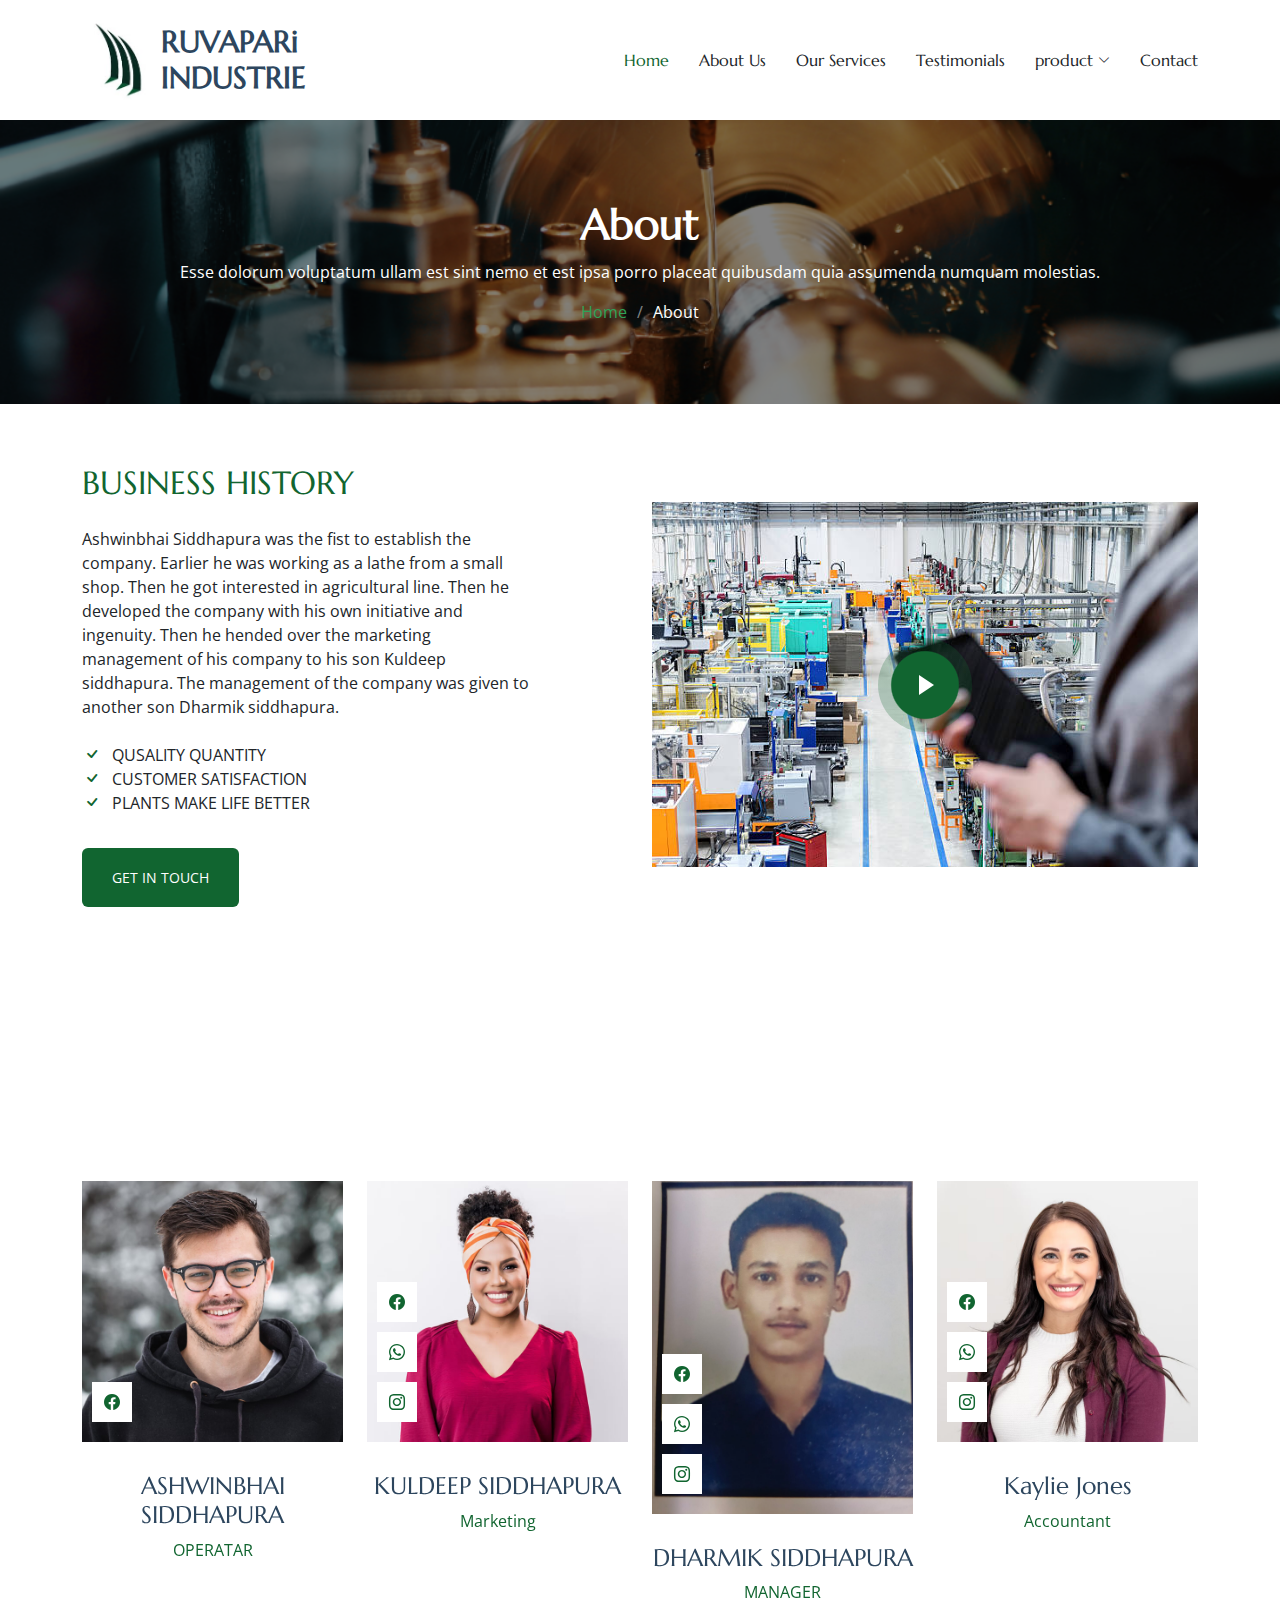
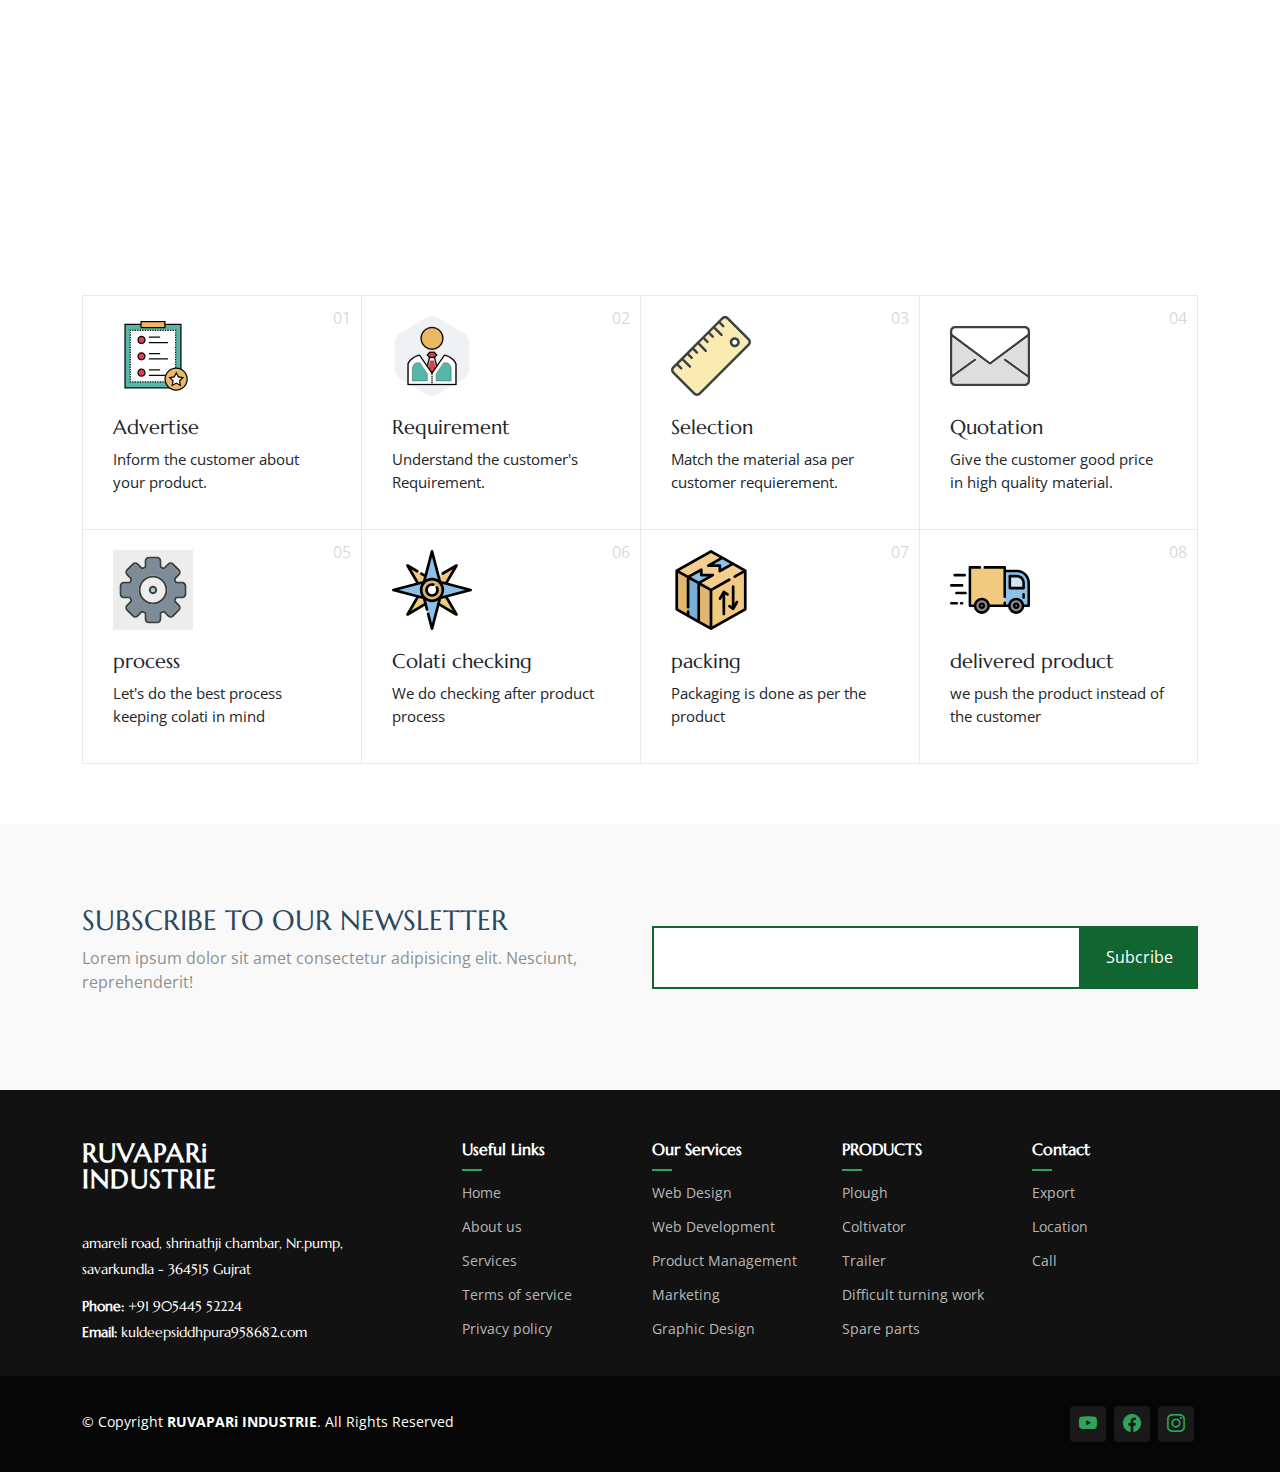
<file: about.html>
<!DOCTYPE html>
<html lang="en">

<head>
  <meta content="width=device-width, initial-scale=1.0" name="viewport">
  <title>RUVAPARi INDUSTRIE</title>
  <meta content="" name="description">
  <meta content="" name="keywords">

  <!-- Favicons -->
  <link href="assets/img/logo.jpg" rel="icon">
  <link href="assets/img/apple-touch-icon.png" rel="apple-touch-icon">

  <!-- Fonts -->
  <link href="https://fonts.googleapis.com" rel="preconnect">
  <link href="https://fonts.gstatic.com" rel="preconnect" crossorigin>
  <link href="https://fonts.googleapis.com/css2?family=Open+Sans:ital,wght@0,300;0,400;0,500;0,600;0,700;0,800;1,300;1,400;1,500;1,600;1,700;1,800&family=Marcellus:wght@400&display=swap" rel="stylesheet">

  <!-- Vendor CSS Files -->
  <link href="assets/vendor/bootstrap/css/bootstrap.min.css" rel="stylesheet">
  <link href="assets/vendor/bootstrap-icons/bootstrap-icons.css" rel="stylesheet">
  <link href="assets/vendor/aos/aos.css" rel="stylesheet">
  <link href="assets/vendor/swiper/swiper-bundle.min.css" rel="stylesheet">
  <link href="assets/vendor/glightbox/css/glightbox.min.css" rel="stylesheet">

  <!-- Main CSS File -->
  <link href="assets/css/main.css" rel="stylesheet">

</head>

<body class="about-page">

  <header id="header" class="header d-flex align-items-center position-relative">
    <div class="container-fluid container-xl position-relative d-flex align-items-center justify-content-between">

      <a href="index.html" class="logo d-flex align-items-center">
        <!-- Uncomment the line below if you also wish to use an image logo -->
        <img src="assets/img/logo.jpg" alt="RUVAPARi INDUSTRIE" >
        <!-- <h2><a>RUVAPARi<br>INDUSTRIE</a></h2> -->
        <h1 class="sitename">RUVAPARi<br>INDUSTRIE</h1> 
      </a>

      <nav id="navmenu" class="navmenu">
        <ul>
          <li><a href="index.html" class="active">Home</a></li>
          <li><a href="about.html">About Us</a></li>
          <li><a href="services.html">Our Services</a></li>
          <li><a href="testimonials.html">Testimonials</a></li>
          <li class="dropdown"><a href="#"><span>product</span> <i class="bi bi-chevron-down toggle-dropdown"></i></a>
            <ul>
            </li>
            <li class="dropdown"><a href="Spare part.html"><span>Spare Part</span></a>
              <li><a href="PLOUGH.html">Plough</a></li>
              <li><a href="COLTIVATOR.html">Coltivator</a></li>
              <li><a href="TRAILER.html">Trailer</a></li>
              <li><a href="DIFFICULT TURNING WORK.html">Difficult Turning Work</a></li>
            </ul>
          </li>
          <li><a href="contact.html">Contact</a></li>
        </ul>
        <i class="mobile-nav-toggle d-xl-none bi bi-list"></i>
      </nav>

    </div>
  </header>

  <main class="main">

    <!-- Page Title -->
    <div class="page-title dark-background" data-aos="fade" style="background-image: url(assets/img/cnc-lathe-machine-guide-1024x567.webp);">
      <div class="container position-relative">
        <h1>About</h1>
        <p>Esse dolorum voluptatum ullam est sint nemo et est ipsa porro placeat quibusdam quia assumenda numquam molestias.</p>
        <nav class="breadcrumbs">
          <ol>
            <li><a href="index.html">Home</a></li>
            <li class="current">About</li>
          </ol>
        </nav>
      </div>
    </div><!-- End Page Title -->

    <!-- About 3 Section -->
    <section id="about-3" class="about-3 section">

      <div class="container">
        <div class="row gy-4 justify-content-between align-items-center">
          <div class="col-lg-6 order-lg-2 position-relative" data-aos="zoom-out">
            <img src="assets/img/istockphoto-528285992-612x612.jpg" alt="Image" class="img-fluid">
            <a href="https://youtu.be/kH53lbqilGs?si=eP8ZWKh6ucD7qD5X" class="glightbox pulsating-play-btn">
              <span class="play"><i class="bi bi-play-fill"></i></span>
            </a>
          </div>
          <div class="col-lg-5 order-lg-1" data-aos="fade-up" data-aos-delay="100">
            <h2 class="content-title mb-4">BUSINESS HISTORY</h2>
            <p class="mb-4">
              Ashwinbhai Siddhapura was the fist to establish the company.
              Earlier he was working as a lathe from a small shop.
              Then he got interested in agricultural line.
              Then he developed the company with his own initiative and ingenuity.
              Then he hended over the marketing management of his company to his son Kuldeep siddhapura. 
              The management of the company was given to another son Dharmik siddhapura. 
            </p>
            <ul class="list-unstyled list-check">
              <li>QUSALITY QUANTITY</li>
              <li>CUSTOMER SATISFACTION</li>
              <li>PLANTS MAKE LIFE BETTER</li>
            </ul>

            <p><a href="#" class="btn-cta">Get in touch</a></p>
          </div>
        </div>
      </div>
    </section><!-- /About 3 Section -->

    <!-- Team Section -->
    <section class="team-15 team section" id="team">
      <!-- Section Title -->
      <div class="container section-title" data-aos="fade-up">
        <h2>ADMIRABLE PERSONS</h2>
        <p>Necessitatibus eius Persons</p>
      </div><!-- End Section Title -->

      <div class="content">
        <div class="container">

          <div class="row">
            <div class="col-lg-3 col-md-6 mb-4">
              <div class="person">
                <figure>
                  <img src="assets/img/team/team-1.jpg" alt="Image" class="img-fluid">
                  <div class="social">
                    <a href="#"><span class="bi bi-facebook"></span></a>
                  </div>
                </figure>
                <div class="person-contents">
                  <h3>ASHWINBHAI SIDDHAPURA</h3>
                  <span class="position">OPERATAR</span>
                </div>
              </div>
            </div>

            <div class="col-lg-3 col-md-6 mb-4">
              <div class="person">
                <figure>
                  <img src="assets/img/team/team-2.jpg" alt="Image" class="img-fluid">
                  <div class="social">
                    <a href="#"><span class="bi bi-facebook"></span></a>
                    <a href="#"><span class="bi bi-whatsapp"></span></a>
                    <a href="#"><span class="bi bi-instagram"></span></a>
                  </div>
                </figure>
                <div class="person-contents">
                  <h3>KULDEEP SIDDHAPURA</h3>
                  <span class="position">Marketing</span>
                </div>
              </div>
            </div>

            <div class="col-lg-3 col-md-6 mb-4">
              <div class="person">
                <figure>
                  <img src="assets/img/testimonials/WhatsApp Image 2024-12-09 at 16.08.19_9694d917.jpg" alt="Image" class="img-fluid">
                  <div class="social">
                    <a href="#"><span class="bi bi-facebook"></span></a>
                    <a href="#"><span class="bi bi-whatsapp"></span></a>
                    <a href="#"><span class="bi bi-instagram"></span></a>
                  </div>
                </figure>
                <div class="person-contents">
                  <h3>DHARMIK SIDDHAPURA</h3>
                  <span class="position">MANAGER</span>
                </div>
              </div>
            </div>

            <div class="col-lg-3 col-md-6 mb-4">
              <div class="person">
                <figure>
                  <img src="assets/img/team/team-4.jpg" alt="Image" class="img-fluid">
                  <div class="social">
                    <a href="#"><span class="bi bi-facebook"></span></a>
                    <a href="#"><span class="bi bi-whatsapp"></span></a>
                    <a href="#"><span class="bi bi-instagram"></span></a>
                  </div>
                </figure>
                <div class="person-contents">
                  <h3>Kaylie Jones</h3>
                  <span class="position">Accountant</span>
                </div>
              </div>
            </div>

          </div>
        </div>
      </div>

    </section><!-- /Team Section -->

    <!-- Services Section -->
    <section id="services" class="services section">
        <!-- Section Title -->
        <div class="container section-title" data-aos="fade-up">
          <h2>SERVICES</h2>
          <p>Providing Fresh Produce Every Day</p>
        </div><!-- End Section Title -->
        <div class="content">
          <div class="container">
            <div class="row g-0">
              <div class="col-lg-3 col-md-6">
                <div class="service-item">
                  <span class="number">01</span>
                  <div class="service-item-icon">
                    <svg viewBox="0 0 1024.00 1024.00" class="icon" version="1.1" xmlns="http://www.w3.org/2000/svg" width="80" height="80" fill="#000000" stroke="#000000" stroke-width="0.01024"><g id="SVGRepo_bgCarrier" stroke-width="0"></g><g id="SVGRepo_tracerCarrier" stroke-linecap="round" stroke-linejoin="round"></g><g id="SVGRepo_iconCarrier"><path d="M153.9 105.9h715.4v812.8H153.9z" fill="#55B7A8"></path><path d="M877.3 926.8H145.9V97.9h731.4v828.9z m-715.4-16h699.4V113.9H161.9v796.9z" fill="#0A0408"></path><path d="M221.3 182.9h580.5v658.8H221.3z" fill="#FFFFFF"></path><path d="M793.8 833.8h16v16h-16zM777.7 849.8h-16.1v-16h16.1v16z m-32.3 0h-16.1v-16h16.1v16z m-32.2 0h-16.1v-16h16.1v16z m-32.3 0h-16.1v-16h16.1v16z m-32.2 0h-16.1v-16h16.1v16z m-32.3 0h-16.1v-16h16.1v16z m-32.2 0H568v-16h16.1v16z m-32.3 0h-16.1v-16h16.1v16z m-32.3 0h-16.1v-16h16.1v16z m-32.2 0h-16.1v-16h16.1v16z m-32.3 0H439v-16h16.1v16z m-32.2 0h-16.1v-16h16.1v16z m-32.3 0h-16.1v-16h16.1v16z m-32.2 0h-16.1v-16h16.1v16z m-32.3 0H310v-16h16.1v16z m-32.3 0h-16.1v-16h16.1v16z m-32.2 0h-16.1v-16h16.1v16zM213.3 833.8h16v16h-16zM229.3 818.1h-16v-15.7h16v15.7z m0-31.4h-16V771h16v15.7z m0-31.3h-16v-15.7h16v15.7z m0-31.4h-16v-15.7h16V724z m0-31.3h-16V677h16v15.7z m0-31.4h-16v-15.7h16v15.7z m0-31.4h-16v-15.7h16v15.7z m0-31.3h-16v-15.7h16v15.7z m0-31.4h-16v-15.7h16v15.7z m0-31.3h-16v-15.7h16v15.7z m0-31.4h-16v-15.7h16v15.7z m0-31.4h-16v-15.7h16v15.7z m0-31.3h-16v-15.7h16v15.7z m0-31.4h-16v-15.7h16v15.7z m0-31.3h-16v-15.7h16v15.7z m0-31.4h-16V332h16v15.7z m0-31.3h-16v-15.7h16v15.7z m0-31.4h-16v-15.7h16V285z m0-31.4h-16V238h16v15.6z m0-31.3h-16v-15.7h16v15.7zM213.3 174.9h16v16h-16zM777.7 190.9h-16.1v-16h16.1v16z m-32.3 0h-16.1v-16h16.1v16z m-32.2 0h-16.1v-16h16.1v16z m-32.3 0h-16.1v-16h16.1v16z m-32.2 0h-16.1v-16h16.1v16z m-32.3 0h-16.1v-16h16.1v16z m-32.2 0H568v-16h16.1v16z m-32.3 0h-16.1v-16h16.1v16z m-32.3 0h-16.1v-16h16.1v16z m-32.2 0h-16.1v-16h16.1v16z m-32.3 0H439v-16h16.1v16z m-32.2 0h-16.1v-16h16.1v16z m-32.3 0h-16.1v-16h16.1v16z m-32.2 0h-16.1v-16h16.1v16z m-32.3 0H310v-16h16.1v16z m-32.3 0h-16.1v-16h16.1v16z m-32.2 0h-16.1v-16h16.1v16zM793.8 174.9h16v16h-16zM809.8 818.1h-16v-15.7h16v15.7z m0-31.4h-16V771h16v15.7z m0-31.3h-16v-15.7h16v15.7z m0-31.4h-16v-15.7h16V724z m0-31.3h-16V677h16v15.7z m0-31.4h-16v-15.7h16v15.7z m0-31.4h-16v-15.7h16v15.7z m0-31.3h-16v-15.7h16v15.7z m0-31.4h-16v-15.7h16v15.7z m0-31.3h-16v-15.7h16v15.7z m0-31.4h-16v-15.7h16v15.7z m0-31.4h-16v-15.7h16v15.7z m0-31.3h-16v-15.7h16v15.7z m0-31.4h-16v-15.7h16v15.7z m0-31.3h-16v-15.7h16v15.7z m0-31.4h-16V332h16v15.7z m0-31.3h-16v-15.7h16v15.7z m0-31.4h-16v-15.7h16V285z m0-31.4h-16V238h16v15.6z m0-31.3h-16v-15.7h16v15.7z" fill="#0A0408"></path><path d="M364.5 306.6m-44.8 0a44.8 44.8 0 1 0 89.6 0 44.8 44.8 0 1 0-89.6 0Z" fill="#DC444A"></path><path d="M364.5 359.4c-29.1 0-52.8-23.7-52.8-52.8s23.7-52.8 52.8-52.8 52.8 23.7 52.8 52.8-23.7 52.8-52.8 52.8z m0-89.6c-20.3 0-36.8 16.5-36.8 36.8s16.5 36.8 36.8 36.8 36.8-16.5 36.8-36.8-16.5-36.8-36.8-36.8zM459.3 262.6h144.1v16H459.3zM459.3 332.2h244.1v16H459.3z" fill="#0A0408"></path><path d="M364.5 516.3m-44.8 0a44.8 44.8 0 1 0 89.6 0 44.8 44.8 0 1 0-89.6 0Z" fill="#DC444A"></path><path d="M364.5 569.1c-29.1 0-52.8-23.7-52.8-52.8s23.7-52.8 52.8-52.8 52.8 23.7 52.8 52.8-23.7 52.8-52.8 52.8z m0-89.6c-20.3 0-36.8 16.5-36.8 36.8 0 20.3 16.5 36.8 36.8 36.8s36.8-16.5 36.8-36.8c0-20.3-16.5-36.8-36.8-36.8zM459.3 472.3h144.1v16H459.3zM459.3 541.9h244.1v16H459.3z" fill="#0A0408"></path><path d="M364.5 726m-44.8 0a44.8 44.8 0 1 0 89.6 0 44.8 44.8 0 1 0-89.6 0Z" fill="#DC444A"></path><path d="M364.5 778.8c-29.1 0-52.8-23.7-52.8-52.8s23.7-52.8 52.8-52.8 52.8 23.7 52.8 52.8-23.7 52.8-52.8 52.8z m0-89.6c-20.3 0-36.8 16.5-36.8 36.8 0 20.3 16.5 36.8 36.8 36.8s36.8-16.5 36.8-36.8c0-20.3-16.5-36.8-36.8-36.8zM459.3 682h144.1v16H459.3zM459.3 751.6h244.1v16H459.3z" fill="#0A0408"></path><path d="M359 72.4h305.2v75.9H359z" fill="#EBB866"></path><path d="M672.2 156.2H351V64.4h321.2v91.8z m-305.2-16h289.2V80.4H367v59.8z" fill="#0A0408"></path><path d="M808.3 807.9m-141.7 0a141.7 141.7 0 1 0 283.4 0 141.7 141.7 0 1 0-283.4 0Z" fill="#EBB866"></path><path d="M808.3 957.6c-82.5 0-149.7-67.1-149.7-149.7s67.1-149.7 149.7-149.7S958 725.4 958 807.9s-67.2 149.7-149.7 149.7z m0-283.4c-73.7 0-133.7 60-133.7 133.7s60 133.7 133.7 133.7S942 881.6 942 807.9s-60-133.7-133.7-133.7z" fill="#0A0408"></path><path d="M810.3 727.1l26 52.5 58 8.5-42 40.9 9.9 57.8-51.9-27.3-51.9 27.3 9.9-57.8-41.9-40.9 58-8.5z" fill="#FFFFFF"></path><path d="M872.8 901.4l-62.5-32.9-62.5 32.9 11.9-69.6-50.6-49.3 69.9-10.2 31.3-63.3 31.3 63.3 69.9 10.2-50.6 49.3 11.9 69.6z m-62.5-51l41.3 21.7-7.9-45.9 33.4-32.5L831 787l-20.6-41.8-20.7 41.8-46.1 6.7 33.4 32.5-7.9 45.9 41.2-21.7z" fill="#0A0408"></path></g></svg>
                  </div>
                  <div class="service-item-content">
                    <h3 class="service-heading">Advertise</h3>
                    <p>
                      Inform the customer about your product.
                    </p>
                  </div>
                </div>
              </div>
              <div class="col-lg-3 col-md-6">
                <div class="service-item">
                  <span class="number">02</span>
                  <div class="service-item-icon">
                    <svg viewBox="-102.4 -102.4 1228.80 1228.80" class="icon" version="1.1" xmlns="http://www.w3.org/2000/svg" width="80" height="80" fill="#000000" stroke="#000000" stroke-width="4.096"><g id="SVGRepo_bgCarrier" stroke-width="0"><path transform="translate(-102.4, -102.4), scale(76.8)" fill="#f0f1f5" d="M9.166.33a2.25 2.25 0 00-2.332 0l-5.25 3.182A2.25 2.25 0 00.5 5.436v5.128a2.25 2.25 0 001.084 1.924l5.25 3.182a2.25 2.25 0 002.332 0l5.25-3.182a2.25 2.25 0 001.084-1.924V5.436a2.25 2.25 0 00-1.084-1.924L9.166.33z" strokewidth="0"></path></g><g id="SVGRepo_tracerCarrier" stroke-linecap="round" stroke-linejoin="round"></g><g id="SVGRepo_iconCarrier"><path d="M548.1 455.7h-72l-36 39.8 36 39.9h72l36-39.9z" fill="#DC444A"></path><path d="M551.7 543.4h-79.1l-43.2-47.9 43.2-47.9h79.1l43.2 47.9-43.2 47.9z m-72-16h64.9l28.8-31.9-28.8-31.9h-64.9l-28.8 31.9 28.8 31.9z" fill="#0A0408"></path><path d="M512.1 899.4l102.5-110.5-64.4-253.6h-76.1l-64.5 253.6z" fill="#FFFFFF"></path><path d="M512.1 911.2l-111.3-120 67.1-263.8h88.5l67.1 263.8-111.4 120z m-93.7-124.6l93.7 101 93.7-101-61.9-243.4h-63.6l-61.9 243.4z" fill="#0A0408"></path><path d="M512.1 843.5l72.4-78L539 586.6h-53.7l-45.5 178.9z" fill="#DC444A"></path><path d="M512.1 240.3m-167.3 0a167.3 167.3 0 1 0 334.6 0 167.3 167.3 0 1 0-334.6 0Z" fill="#EBB866"></path><path d="M512.1 415.5c-96.6 0-175.3-78.6-175.3-175.3S415.5 65 512.1 65c96.6 0 175.3 78.6 175.3 175.3s-78.6 175.2-175.3 175.2z m0-334.5c-87.8 0-159.3 71.4-159.3 159.3s71.4 159.3 159.3 159.3c87.8 0 159.3-71.4 159.3-159.3S599.9 81 512.1 81z" fill="#0A0408"></path><path d="M880.3 950H143.9V645.6c0-61.2 116.2-144.2 177.4-144.2L512 774.7l190.7-273.3c61.2 0 177.4 82.9 177.4 144.2V950z" fill="#FFFFFF"></path><path d="M888.3 958H135.9V645.6c0-43.4 48.2-85.4 68.9-101.4 39.9-30.9 85.7-50.8 116.6-50.8h4.2l186.6 267.3 186.6-267.3h4.2c30.9 0 76.7 19.9 116.6 50.8 20.7 16 68.9 57.9 68.9 101.4V958z m-736.4-16h720.4V645.6c0-25.2-23.4-58.4-62.6-88.7-35.5-27.4-75.2-45.6-102.7-47.3L512.1 788.8 317.3 509.6c-27.5 1.7-67.2 19.9-102.7 47.3-39.2 30.3-62.6 63.5-62.6 88.7V942z" fill="#0A0408"></path><path d="M441.2 896.3H209.6V704.8c0-38.5 31.2-90.7 69.8-90.7h45.3l116.6 172v110.2zM574.6 896.3h231.7V704.8c0-38.5-31.2-90.7-69.8-90.7h-45.3L574.6 786v110.3z" fill="#55B7A8"></path><path d="M520.1 930.4h-16v-15.2h16v15.2z m0-31.2h-16v-16h16v16z m0-32h-16v-16h16v16z m0-32h-16v-16h16v16z m0-32h-16v-16h16v16z m0-32h-16v-16h16v16z" fill="#0A0408"></path></g></svg>
                  </div>
                  <div class="service-item-content">
                    <h3 class="service-heading">Requirement</h3>
                    <p>
                      Understand the 
                      customer's Requirement.
                    </p>
                  </div>
                </div>
              </div>
              <div class="col-lg-3 col-md-6">
                <div class="service-item">
                  <span class="number">03</span>
                  <div class="service-item-icon">
                    <svg version="1.0" id="Layer_1" xmlns="http://www.w3.org/2000/svg" xmlns:xlink="http://www.w3.org/1999/xlink" viewBox="0 0 64 64" width="80" height="80" enable-background="new 0 0 64 64" xml:space="preserve" fill="#000000"><g id="SVGRepo_bgCarrier" stroke-width="0"></g><g id="SVGRepo_tracerCarrier" stroke-linecap="round" stroke-linejoin="round"></g><g id="SVGRepo_iconCarrier"> <g> <path fill="#F9EBB2" d="M61.448,19.393L44.631,2.575c-0.773-0.772-2.029-0.772-2.804,0l-2.102,2.104l2.803,2.802 c0.388,0.387,0.388,1.014,0,1.401c-0.387,0.388-1.014,0.388-1.401,0L38.324,6.08l-2.804,2.802l5.606,5.606 c0.388,0.387,0.388,1.014,0,1.401c-0.387,0.386-1.014,0.386-1.401,0l-5.605-5.604l-2.803,2.801l2.803,2.804 c0.387,0.386,0.387,1.015,0,1.402c-0.388,0.387-1.016,0.387-1.401,0l-2.804-2.803l-2.803,2.803l2.803,2.803 c0.389,0.387,0.389,1.014,0,1.402c-0.386,0.385-1.013,0.385-1.4-0.002l-2.805-2.803l-2.801,2.805l5.605,5.605 c0.388,0.387,0.388,1.014,0,1.4c-0.388,0.389-1.015,0.389-1.401,0l-5.605-5.605l-2.805,2.803l2.805,2.803 c0.386,0.389,0.386,1.016,0,1.402c-0.39,0.387-1.015,0.387-1.403,0l-2.802-2.803l-2.804,2.803l2.804,2.803 c0.386,0.389,0.386,1.014,0,1.402c-0.388,0.385-1.015,0.385-1.402,0l-2.803-2.805l-2.802,2.805l5.604,5.605 c0.388,0.387,0.388,1.014,0,1.402c-0.387,0.387-1.013,0.387-1.401,0L8.894,35.51l-2.803,2.803l2.803,2.805 c0.388,0.387,0.388,1.014,0.001,1.398c-0.389,0.389-1.016,0.389-1.402,0l-2.803-2.801l-2.104,2.1 c-0.773,0.773-0.773,2.031,0.001,2.805l16.817,16.818c0.774,0.773,2.029,0.773,2.804,0l39.24-39.242 C62.223,21.422,62.223,20.166,61.448,19.393z M51,23.006c-1.104,0-2-0.896-2-2c0-1.105,0.896-2,2-2s2,0.895,2,2 C53,22.109,52.104,23.006,51,23.006z"></path> <g> <path fill="#394240" d="M62.851,17.992L46.033,1.173c-1.551-1.549-4.058-1.549-5.606,0L1.185,40.414 c-1.547,1.551-1.547,4.057,0,5.607l16.817,16.816c1.55,1.549,4.059,1.549,5.608,0l39.24-39.24 C64.398,22.049,64.398,19.541,62.851,17.992z M61.448,22.195l-39.24,39.242c-0.774,0.773-2.029,0.773-2.804,0L2.587,44.619 c-0.774-0.773-0.774-2.031-0.001-2.805l2.104-2.1l2.803,2.801c0.387,0.389,1.014,0.389,1.402,0 c0.387-0.385,0.387-1.012-0.001-1.398l-2.803-2.805l2.803-2.803l5.605,5.607c0.389,0.387,1.015,0.387,1.401,0 c0.388-0.389,0.388-1.016,0-1.402l-5.604-5.605l2.802-2.805l2.803,2.805c0.388,0.385,1.015,0.385,1.402,0 c0.386-0.389,0.386-1.014,0-1.402l-2.804-2.803l2.804-2.803l2.802,2.803c0.389,0.387,1.014,0.387,1.403,0 c0.386-0.387,0.386-1.014,0-1.402l-2.805-2.803l2.805-2.803l5.605,5.605c0.387,0.389,1.014,0.389,1.401,0 c0.388-0.387,0.388-1.014,0-1.4l-5.605-5.605l2.801-2.805l2.805,2.803c0.388,0.387,1.015,0.387,1.4,0.002 c0.389-0.389,0.389-1.016,0-1.402l-2.803-2.803l2.803-2.803l2.804,2.803c0.386,0.387,1.014,0.387,1.401,0 c0.387-0.387,0.387-1.016,0-1.402l-2.803-2.804l2.803-2.801l5.605,5.604c0.388,0.386,1.015,0.386,1.401,0 c0.388-0.388,0.388-1.015,0-1.401l-5.606-5.606l2.804-2.802l2.803,2.802c0.388,0.388,1.015,0.388,1.401,0 c0.388-0.388,0.388-1.015,0-1.401l-2.803-2.802l2.102-2.104c0.774-0.772,2.03-0.772,2.804,0l16.817,16.818 C62.223,20.166,62.223,21.422,61.448,22.195z"></path> <path fill="#394240" d="M51.019,17.006c-2.209,0-4,1.791-4,4s1.791,4,4,4s4-1.791,4-4S53.228,17.006,51.019,17.006z M51.019,23.006c-1.104,0-2-0.896-2-2c0-1.105,0.896-2,2-2s2,0.895,2,2C53.019,22.109,52.123,23.006,51.019,23.006z"></path> </g> </g> </g></svg>
                    <!-- <svg xmlns="http://www.w3.org/2000/svg" version="1.1" xmlns:xlink="http://www.w3.org/1999/xlink" width="80" height="80" x="0" y="0" viewBox="0 0 516.53 516.53" style="enable-background: new 0 0 512 512" xml:space="preserve" class="">
                      <g>
                        <path d="M504.085 341.447a113.617 113.617 0 0 0-11.524-27.805c3.866-6.212 3.104-14.506-2.288-19.897l-5.804-5.804v-67.388c0-10.907-8.398-19.878-19.066-20.817V73.099h4.012c8.301 0 15.054-6.753 15.054-15.054V37.599c0-8.301-6.753-15.054-15.054-15.054h-23.242a7.5 7.5 0 0 0 0 15l23.296.054-.054 20.5-241.554-.054.054-20.5H414.21a7.5 7.5 0 0 0 0-15H227.916c-8.301 0-15.054 6.753-15.054 15.054v20.446c0 8.301 6.753 15.054 15.054 15.054h14.719L231.27 201.13c-5.215 2.077-9.463 6.215-11.642 11.675l-14.014 35.128h-27.323l-24.417-28.857a16.73 16.73 0 0 0-12.795-5.936H99.071c-9.242 0-16.761 7.519-16.761 16.761v18.66a44.759 44.759 0 0 0-35.97 33.278L24.937 367.09C9.676 380.359 0 399.894 0 421.658c0 39.881 32.446 72.327 72.328 72.327 37.349 0 68.174-28.457 71.938-64.827h25.905v12.546c0 8.282 6.738 15.02 15.02 15.02h64.364c8.282 0 15.02-6.738 15.02-15.02v-12.546h29.374c-3.278 6.098-2.356 13.875 2.785 19.016l19.555 19.554a16 16 0 0 0 11.388 4.718c3.045 0 5.961-.839 8.506-2.431a113.556 113.556 0 0 0 27.808 11.525c1.662 7.123 8.064 12.445 15.686 12.445h27.655c7.602 0 13.99-5.293 15.672-12.441a113.582 113.582 0 0 0 27.814-11.525 15.986 15.986 0 0 0 8.514 2.427c4.302 0 8.346-1.675 11.388-4.717l19.555-19.555c5.396-5.396 6.156-13.7 2.29-19.901a113.607 113.607 0 0 0 11.522-27.801c7.123-1.662 12.445-8.064 12.445-15.686v-27.655c-.002-7.621-5.324-14.023-12.447-15.684zm-53.681-141.805h-15.681V73.099h15.681zM419.723 73.099v126.543h-142.46l11.233-126.543zm-146.286 0-11.233 126.543h-15.743l11.234-126.543zM99.071 228.14h42.008c.519 0 1.008.227 1.344.624l16.219 19.169H97.311v-18.032c0-.971.79-1.761 1.76-1.761zm-51.11 108.845h167.157c12.315 0 22.334-10.019 22.334-22.334v-16.152c0-12.315-10.019-22.334-22.334-22.334h-77.364a7.5 7.5 0 0 0 0 15h77.364c4.044 0 7.334 3.29 7.334 7.334v16.152c0 4.044-3.29 7.334-7.334 7.334H51.727l7.738-30.821h46.327a7.5 7.5 0 0 0 0-15h-40.76a29.774 29.774 0 0 1 24.779-13.231h120.886a7.5 7.5 0 0 0 6.966-4.721l15.897-39.849a5.883 5.883 0 0 1 5.49-3.721h224.51a5.916 5.916 0 0 1 5.91 5.91v52.522c-5.348-4.343-12.853-4.747-18.636-1.165a113.598 113.598 0 0 0-27.818-11.532c-1.662-7.123-8.063-12.445-15.685-12.445h-27.655c-7.602 0-13.99 5.294-15.672 12.441a113.583 113.583 0 0 0-27.818 11.527c-6.213-3.868-14.506-3.104-19.897 2.288l-19.555 19.555c-5.375 5.375-6.149 13.637-2.28 19.884a113.572 113.572 0 0 0-11.531 27.818c-7.123 1.662-12.445 8.063-12.445 15.685v27.655c0 7.602 5.293 13.99 12.441 15.672 1.242 4.67 2.784 9.24 4.603 13.699h-24.12c-2.277-5.402-7.626-9.204-13.847-9.204h-64.364c-6.221 0-11.569 3.802-13.847 9.204h-27.078c-3.764-36.371-34.589-64.828-71.938-64.828a71.896 71.896 0 0 0-28.994 6.086zm24.367 142c-31.61 0-57.328-25.717-57.328-57.327s25.717-57.328 57.328-57.328 57.327 25.717 57.327 57.328-25.717 57.327-57.327 57.327zm177.24-37.262h-.013l-64.384-.02.02-21.75 64.384.02zm251.962-56.937c0 .609-.496 1.105-1.189 1.105-4.816 0-8.956 3.287-10.065 7.992a98.695 98.695 0 0 1-12.139 29.288c-2.543 4.113-1.939 9.365 1.447 12.75l.084.084a1.105 1.105 0 0 1 0 1.562l-19.555 19.555a1.085 1.085 0 0 1-.781.323c-.208 0-.514-.056-.761-.303a3.326 3.326 0 0 0-.084-.084c-3.406-3.407-8.658-4.01-12.77-1.467a98.657 98.657 0 0 1-29.288 12.138c-4.706 1.11-7.992 5.25-7.992 10.15 0 .609-.496 1.105-1.104 1.105h-27.655c-.609 0-1.105-.496-1.105-1.189 0-4.816-3.287-8.956-7.992-10.066a98.69 98.69 0 0 1-29.287-12.137 10.35 10.35 0 0 0-5.455-1.561c-2.68 0-5.338 1.049-7.38 3.091a1.085 1.085 0 0 1-.781.323c-.208 0-.513-.056-.781-.324l-19.555-19.555c-.431-.431-.431-1.132.064-1.627 3.406-3.406 4.009-8.657 1.466-12.77a98.66 98.66 0 0 1-12.138-29.287c-1.11-4.706-5.25-7.992-10.15-7.992a1.107 1.107 0 0 1-1.105-1.105V357.13c0-.609.496-1.104 1.189-1.104 4.816 0 8.956-3.287 10.066-7.992a98.661 98.661 0 0 1 12.138-29.288c2.542-4.112 1.939-9.364-1.531-12.833a1.106 1.106 0 0 1 0-1.563l19.555-19.555c.431-.431 1.132-.431 1.626.064 3.407 3.408 8.658 4.011 12.77 1.467a98.666 98.666 0 0 1 29.288-12.138c4.706-1.11 7.992-5.25 7.992-10.15 0-.609.496-1.105 1.105-1.105h27.655c.609 0 1.104.496 1.104 1.189 0 4.816 3.287 8.956 7.992 10.066a98.664 98.664 0 0 1 29.288 12.139c4.113 2.543 9.365 1.939 12.833-1.531a1.107 1.107 0 0 1 1.563 0l19.555 19.555c.431.431.431 1.132-.062 1.625-3.408 3.406-4.012 8.658-1.468 12.771a98.666 98.666 0 0 1 12.138 29.288c1.11 4.706 5.25 7.992 10.066 7.992h.084c.609 0 1.105.496 1.105 1.104z" fill="currentColor" opacity="1" data-original="currentColor" class=""></path>
                        <path d="M454.895 335.721a7.5 7.5 0 0 0-3.834 9.889 62.412 62.412 0 0 1 5.335 25.349c0 34.678-28.213 62.891-62.891 62.891s-62.891-28.213-62.891-62.891c0-34.679 28.213-62.892 62.891-62.892a62.934 62.934 0 0 1 40.397 14.703 7.5 7.5 0 0 0 10.566-.923 7.5 7.5 0 0 0-.923-10.566 77.96 77.96 0 0 0-50.041-18.213c-42.949 0-77.891 34.942-77.891 77.892 0 42.949 34.942 77.891 77.891 77.891s77.891-34.942 77.891-77.891c0-10.895-2.224-21.46-6.611-31.403a7.5 7.5 0 0 0-9.889-3.836zM72.328 381.807c-21.974 0-39.851 17.877-39.851 39.851s17.877 39.851 39.851 39.851 39.851-17.877 39.851-39.851-17.878-39.851-39.851-39.851zm0 64.702c-13.703 0-24.851-11.148-24.851-24.851s11.148-24.851 24.851-24.851 24.851 11.148 24.851 24.851-11.149 24.851-24.851 24.851z" fill="currentColor" opacity="1" data-original="currentColor" class=""></path>
                        <path d="M393.504 328.829c-23.23 0-42.13 18.899-42.13 42.13 0 23.23 18.899 42.129 42.13 42.129s42.13-18.899 42.13-42.129-18.9-42.13-42.13-42.13zm0 69.26c-14.959 0-27.13-12.17-27.13-27.129s12.17-27.13 27.13-27.13 27.13 12.17 27.13 27.13c0 14.958-12.171 27.129-27.13 27.129zM249.861 265.585a7.487 7.487 0 0 0 2.663.491 7.503 7.503 0 0 0 7.013-4.838l9.438-24.841a7.5 7.5 0 0 0-14.022-5.328l-9.438 24.841a7.499 7.499 0 0 0 4.346 9.675zM285.384 265.585a7.487 7.487 0 0 0 2.663.491 7.502 7.502 0 0 0 7.012-4.838l9.439-24.841a7.5 7.5 0 0 0-4.347-9.675 7.5 7.5 0 0 0-9.675 4.347l-9.439 24.841a7.5 7.5 0 0 0 4.347 9.675z" fill="currentColor" opacity="1" data-original="currentColor" class=""></path>
                      </g>
                    </svg> -->
                  </div>
                  <div class="service-item-content">
                    <h3 class="service-heading">Selection</h3>
                    <p>
                      Match the material asa
                      per customer requierement.
                    </p>
                  </div>
                </div>
              </div>
              <div class="col-lg-3 col-md-6">
                <div class="service-item">
                  <span class="number">04</span>
                  <div class="service-item-icon">
                    <svg version="1.0" id="Layer_1" xmlns="http://www.w3.org/2000/svg" xmlns:xlink="http://www.w3.org/1999/xlink" viewBox="0 0 64 64" width="80" height="80" x="0" y="0" enable-background="new 0 0 64 64" xml:space="preserve" fill="#000000"><g id="SVGRepo_bgCarrier" stroke-width="0"></g><g id="SVGRepo_tracerCarrier" stroke-linecap="round" stroke-linejoin="round"></g><g id="SVGRepo_iconCarrier"> <g> <path fill="#394240" d="M60,8H4c-2.211,0-4,1.789-4,4v40c0,2.211,1.789,4,4,4h56c2.211,0,4-1.789,4-4V12C64,9.789,62.211,8,60,8z M4,10h56c1.104,0,2,0.896,2,2v2.469L32,36.754L2,14.469V12C2,10.896,2.896,10,4,10z M60,54H4c-1.104,0-2-0.896-2-2v-2.808 l18.584-13.381c0.448-0.322,0.55-0.947,0.228-1.396c-0.322-0.447-0.946-0.549-1.396-0.228L2,46.729V16.961l29.403,21.842 C31.581,38.935,31.79,39,32,39s0.419-0.065,0.597-0.197L62,16.961v29.768l-17.416-12.54c-0.448-0.322-1.074-0.221-1.396,0.228 c-0.322,0.448-0.221,1.073,0.228,1.396L62,49.192V52C62,53.104,61.104,54,60,54z"></path> <g> <path fill="#ffffff" d="M60,10H4c-1.104,0-2,0.896-2,2v2.469l30,22.285l30-22.285V12C62,10.896,61.104,10,60,10z"></path> <path fill="#ffffff" d="M32,39c-0.21,0-0.419-0.065-0.597-0.197L2,16.961v29.768l17.416-12.54c0.449-0.321,1.073-0.22,1.396,0.228 c0.322,0.448,0.221,1.073-0.228,1.396L2,49.192V52c0,1.104,0.896,2,2,2h56c1.104,0,2-0.896,2-2v-2.808L43.416,35.812 c-0.448-0.322-0.55-0.947-0.228-1.396c0.321-0.448,0.947-0.55,1.396-0.228L62,46.729V16.961L32.597,38.803 C32.419,38.935,32.21,39,32,39z"></path> </g> <path opacity="0.15" fill="#231F20" d="M32,39c-0.21,0-0.419-0.065-0.597-0.197L2,16.961v29.768l17.416-12.54 c0.449-0.321,1.073-0.22,1.396,0.228c0.322,0.448,0.221,1.073-0.228,1.396L2,49.192V52c0,1.104,0.896,2,2,2h56c1.104,0,2-0.896,2-2 v-2.808L43.416,35.812c-0.448-0.322-0.55-0.947-0.228-1.396c0.321-0.448,0.947-0.55,1.396-0.228L62,46.729V16.961L32.597,38.803 C32.419,38.935,32.21,39,32,39z"></path> </g> </g></svg>
                    <!-- <svg xmlns="http://www.w3.org/2000/svg" version="1.1" xmlns:xlink="http://www.w3.org/1999/xlink" width="80" height="80" x="0" y="0" viewBox="0 0 509.389 509.389" style="enable-background: new 0 0 512 512" xml:space="preserve" class="">
                      <g>
                        <path d="M495.69 14.267A46.636 46.636 0 0 0 458.364.766a46.637 46.637 0 0 0-34.257 20.05l-24.614 35.749a309.594 309.594 0 0 1-37.289 44.521 7.5 7.5 0 0 0 10.544 10.668 324.596 324.596 0 0 0 39.1-46.684l24.614-35.749a31.674 31.674 0 0 1 23.268-13.618 31.66 31.66 0 0 1 25.354 9.17 31.681 31.681 0 0 1 9.171 25.355 31.679 31.679 0 0 1-13.618 23.267l-35.75 24.615a324.066 324.066 0 0 0-59.859 53.246l-22.502 25.667a5.412 5.412 0 0 1-3.933 1.86c-1.518.071-2.966-.518-4.047-1.599l-21.873-21.872c-1.081-1.082-1.649-2.52-1.599-4.048s.711-2.925 1.86-3.933l15.802-13.854a7.5 7.5 0 0 0-9.889-11.279l-15.802 13.854a20.546 20.546 0 0 0-6.964 14.719 20.37 20.37 0 0 0 .64 5.69l-35.241 35.241c-7.726-5.323-17.119-7.656-26.65-6.449-8.734 1.104-16.614 5.058-22.612 11.157l-37.903-37.903a28.552 28.552 0 0 0-22.3-8.292 28.547 28.547 0 0 0-20.847 11.457c-23.749 31.972-43.447 60.009-60.222 85.713a7.5 7.5 0 0 0 6.275 11.6 7.495 7.495 0 0 0 6.288-3.402c16.606-25.447 36.135-53.239 59.7-84.966a13.562 13.562 0 0 1 9.903-5.441 13.585 13.585 0 0 1 10.595 3.939l39.789 39.789-63.489 107.398c-5.606 9.484-4.179 21.121 3.554 28.957 4.724 4.785 10.89 7.271 17.211 7.271 4.233-.001 8.536-1.115 12.519-3.399l40.792-24.114a7.499 7.499 0 1 0-7.632-12.912l-40.706 24.064c-4.745 2.723-9.055 1.038-11.506-1.446-1.129-1.144-4.561-5.302-1.318-10.787L239.37 211.63c3.736-6.32 10.058-10.474 17.342-11.395 7.292-.918 14.44 1.529 19.633 6.722l25.938 25.938c5.187 5.186 7.654 12.36 6.771 19.686-.878 7.28-4.911 13.598-10.99 17.288l-44.019 26.021a7.5 7.5 0 0 0 7.632 12.912l38.725-22.893 40.397 40.396a13.558 13.558 0 0 1 3.938 10.564 13.606 13.606 0 0 1-5.428 9.926c-54.818 40.993-97.27 69.301-137.646 91.785-50.099 27.898-95.647 45.713-139.25 54.462-13.202 2.648-26.235-1.337-35.759-10.935a40.033 40.033 0 0 1-10.799-36.472c10.129-48.517 33.232-101.845 70.63-163.033a7.501 7.501 0 0 0-12.799-7.823c-38.309 62.679-62.028 117.563-72.515 167.79-3.796 18.186 1.75 36.916 14.835 50.103 10.368 10.45 24.27 16.146 38.625 16.145 3.564 0 7.159-.352 10.732-1.068 45.149-9.06 92.12-27.398 143.597-56.063 40.984-22.823 83.956-51.469 139.331-92.878a28.597 28.597 0 0 0 11.407-20.864 28.554 28.554 0 0 0-8.292-22.245l-38.525-38.525c6.079-6.031 10.002-13.987 11.063-22.799 1.106-9.18-1.037-18.215-5.937-25.753l35.39-35.39a20.4 20.4 0 0 0 5.022.654 20.546 20.546 0 0 0 15.384-6.975l22.502-25.667a309.032 309.032 0 0 1 57.086-50.779l35.749-24.614a46.635 46.635 0 0 0 20.05-34.256 46.63 46.63 0 0 0-13.5-37.328zM340.732 184.685l-32.723 32.723-15.459-15.459 32.723-32.723z" fill="currentColor" opacity="1" data-original="currentColor"></path>
                      </g>
                    </svg> -->
                  </div>
                  <div class="service-item-content">
                    <h3 class="service-heading">Quotation</h3>
                    <p>
                      Give the customer good price in high quality material.
                    </p>
                  </div>
                </div>
              </div>
  
              <div class="col-lg-3 col-md-6">
                <div class="service-item">
                  <span class="number">05</span>
                  <div class="service-item-icon">
                    <svg version="1.0" id="Layer_1" xmlns="http://www.w3.org/2000/svg" xmlns:xlink="http://www.w3.org/1999/xlink" viewBox="-6.4 -6.4 76.80 76.80" width="80" height="80" enable-background="new 0 0 64 64" xml:space="preserve" fill="#000000"><g id="SVGRepo_bgCarrier" stroke-width="0"><rect x="-6.4" y="-6.4" width="76.80" height="76.80" rx="0" fill="#ededed" strokewidth="0"></rect></g><g id="SVGRepo_tracerCarrier" stroke-linecap="round" stroke-linejoin="round"></g><g id="SVGRepo_iconCarrier"> <g> <g> <path fill="#394240" d="M32,17.998c-7.732,0-14,6.268-14,14s6.268,14,14,14s14-6.268,14-14S39.732,17.998,32,17.998z M32,43.998 c-6.627,0-12-5.373-12-12s5.373-12,12-12s12,5.373,12,12S38.627,43.998,32,43.998z"></path> <path fill="#394240" d="M32,27.998c-2.209,0-4,1.791-4,4s1.791,4,4,4s4-1.791,4-4S34.209,27.998,32,27.998z M32,33.998 c-1.104,0-2-0.896-2-2s0.896-2,2-2s2,0.896,2,2S33.104,33.998,32,33.998z"></path> <path fill="#394240" d="M60,23.998h-5.371c-0.283-0.803-0.605-1.587-0.97-2.348l3.798-3.797c1.561-1.562,1.559-4.096-0.002-5.658 l-5.658-5.656c-1.561-1.561-4.094-1.562-5.655,0l-3.798,3.798C41.584,9.974,40.801,9.652,40,9.369V3.996 c-0.001-2.209-1.793-3.999-4.002-4l-8,0.001c-2.208,0-4,1.79-4,3.999V9.37c-0.801,0.283-1.584,0.604-2.344,0.968l-3.797-3.797 C16.295,4.979,13.762,4.98,12.2,6.542l-5.657,5.657c-1.562,1.562-1.562,4.094,0,5.656l3.797,3.797 c-0.363,0.76-0.686,1.544-0.969,2.346H4c-2.209,0-4,1.791-4,4v8c0,2.209,1.791,4,4,4h5.371c0.283,0.803,0.605,1.587,0.97,2.348 l-3.798,3.797c-1.561,1.562-1.559,4.096,0.002,5.658l5.658,5.656c1.561,1.561,4.094,1.562,5.655,0l3.798-3.798 c0.76,0.363,1.543,0.685,2.344,0.968V60c0.001,2.209,1.793,3.999,4.002,4l8-0.001c2.208,0,4-1.79,4-3.999v-5.374 c0.801-0.283,1.584-0.604,2.344-0.968l3.797,3.797c1.562,1.562,4.096,1.561,5.657-0.001l5.657-5.657 c1.562-1.562,1.562-4.094,0-5.656l-3.797-3.797c0.363-0.76,0.686-1.544,0.969-2.346H60c2.209,0,4-1.791,4-4v-8 C64,25.789,62.209,23.998,60,23.998z M62,35.998c0,1.104-0.896,2-2,2c0,0-5.125,0-6,0s-1.035,0.677-1.147,1.01 c-0.112,0.334-0.231,0.664-0.359,0.99c-0.109,0.281-0.224,0.559-0.345,0.834c-0.134,0.306-0.274,0.607-0.422,0.904 c-0.164,0.332-0.53,0.972,0.274,1.776s4.042,4.042,4.042,4.042c0.78,0.781,0.781,2.047,0,2.828l-5.657,5.657 c-0.781,0.781-2.048,0.781-2.829,0.001c0,0-3.183-3.183-4.065-4.065s-1.342-0.456-1.634-0.31c-0.336,0.168-0.678,0.328-1.023,0.48 c-0.274,0.121-0.552,0.234-0.832,0.344c-0.31,0.121-0.622,0.235-0.938,0.342C38.714,52.951,38,52.998,38,53.998 S38.002,60,38.002,60c-0.001,1.104-0.895,2-2,2h-8c-1.105-0.001-2.001-0.896-2.002-2c0,0,0-5.018,0-6.002s-0.593-1.01-0.886-1.105 c-0.376-0.125-0.747-0.258-1.114-0.401c-0.28-0.109-0.558-0.223-0.832-0.344c-0.323-0.142-0.643-0.291-0.957-0.448 c-0.315-0.156-0.889-0.535-1.74,0.316s-4.026,4.027-4.026,4.027c-0.78,0.779-2.046,0.781-2.828,0l-5.657-5.656 c-0.781-0.783-0.781-2.049-0.002-2.83c0,0,3.301-3.301,4.043-4.043s0.488-1.35,0.345-1.633c-0.173-0.344-0.337-0.693-0.492-1.047 c-0.121-0.275-0.235-0.555-0.346-0.836c-0.128-0.326-0.247-0.656-0.359-0.99c-0.112-0.333-0.272-1.01-1.147-1.01s-6,0-6,0 c-1.104,0-2-0.896-2-2v-8c0-1.104,0.896-2,2-2c0,0,5.125,0,6,0s1.035-0.677,1.147-1.01c0.112-0.334,0.231-0.664,0.359-0.99 c0.109-0.281,0.224-0.559,0.345-0.834c0.134-0.306,0.274-0.607,0.422-0.904c0.164-0.332,0.53-0.972-0.274-1.776 s-4.042-4.042-4.042-4.042c-0.78-0.781-0.781-2.047,0-2.828l5.657-5.657c0.781-0.781,2.048-0.781,2.829-0.001 c0,0,3.183,3.183,4.065,4.065s1.342,0.456,1.634,0.31c0.336-0.168,0.678-0.328,1.023-0.48c0.274-0.121,0.552-0.234,0.832-0.344 c0.31-0.121,0.622-0.235,0.938-0.342C25.286,11.045,26,10.998,26,9.998s-0.002-6.002-0.002-6.002c0.001-1.104,0.895-2,2-2h8 c1.105,0.001,2.001,0.896,2.002,2c0,0,0,5.018,0,6.002s0.593,1.01,0.886,1.105c0.376,0.125,0.747,0.258,1.114,0.401 c0.28,0.109,0.558,0.223,0.832,0.344c0.323,0.142,0.643,0.291,0.957,0.448c0.315,0.156,0.889,0.535,1.74-0.316 s4.026-4.027,4.026-4.027c0.78-0.779,2.046-0.781,2.828,0l5.657,5.656c0.781,0.783,0.781,2.049,0.002,2.83 c0,0-3.301,3.301-4.043,4.043s-0.488,1.35-0.345,1.633c0.173,0.344,0.337,0.693,0.492,1.047c0.121,0.275,0.235,0.555,0.346,0.836 c0.128,0.326,0.247,0.656,0.359,0.99c0.112,0.333,0.272,1.01,1.147,1.01s6,0,6,0c1.104,0,2,0.896,2,2V35.998z"></path> </g> <path fill="#7d8c97" d="M62,35.998v-8c0-1.104-0.896-2-2-2c0,0-5.125,0-6,0s-1.035-0.677-1.147-1.01 c-0.112-0.334-0.231-0.664-0.359-0.99c-0.11-0.281-0.225-0.561-0.346-0.836c-0.155-0.354-0.319-0.703-0.492-1.047 c-0.144-0.283-0.397-0.891,0.345-1.633s4.043-4.043,4.043-4.043c0.779-0.781,0.779-2.047-0.002-2.83l-5.657-5.656 c-0.782-0.781-2.048-0.779-2.828,0c0,0-3.175,3.176-4.026,4.027s-1.425,0.473-1.74,0.316c-0.314-0.157-0.634-0.307-0.957-0.448 c-0.274-0.121-0.552-0.234-0.832-0.344c-0.367-0.144-0.738-0.276-1.114-0.401C38.593,11.008,38,10.982,38,9.998s0-6.002,0-6.002 c-0.001-1.104-0.896-1.999-2.002-2h-8c-1.105,0-1.999,0.896-2,2c0,0,0.002,5.002,0.002,6.002s-0.714,1.047-1.064,1.166 c-0.315,0.106-0.628,0.221-0.938,0.342c-0.28,0.109-0.558,0.223-0.832,0.344c-0.346,0.152-0.688,0.312-1.023,0.48 c-0.292,0.146-0.751,0.573-1.634-0.31s-4.065-4.065-4.065-4.065c-0.781-0.78-2.048-0.78-2.829,0.001l-5.657,5.657 c-0.781,0.781-0.78,2.047,0,2.828c0,0,3.237,3.237,4.042,4.042s0.438,1.444,0.274,1.776c-0.147,0.297-0.288,0.599-0.422,0.904 c-0.121,0.275-0.235,0.553-0.345,0.834c-0.128,0.326-0.247,0.656-0.359,0.99c-0.112,0.333-0.272,1.01-1.147,1.01s-6,0-6,0 c-1.104,0-2,0.896-2,2v8c0,1.104,0.896,2,2,2c0,0,5.125,0,6,0s1.035,0.677,1.147,1.01c0.112,0.334,0.231,0.664,0.359,0.99 c0.11,0.281,0.225,0.561,0.346,0.836c0.155,0.354,0.319,0.703,0.492,1.047c0.144,0.283,0.397,0.891-0.345,1.633 s-4.043,4.043-4.043,4.043c-0.779,0.781-0.779,2.047,0.002,2.83l5.657,5.656c0.782,0.781,2.048,0.779,2.828,0 c0,0,3.175-3.176,4.026-4.027s1.425-0.473,1.74-0.316c0.314,0.157,0.634,0.307,0.957,0.448c0.274,0.121,0.552,0.234,0.832,0.344 c0.367,0.144,0.738,0.276,1.114,0.401C25.407,52.988,26,53.014,26,53.998S26,60,26,60c0.001,1.104,0.896,1.999,2.002,2h8 c1.105,0,1.999-0.896,2-2c0,0-0.002-5.002-0.002-6.002s0.714-1.047,1.064-1.166c0.315-0.106,0.628-0.221,0.938-0.342 c0.28-0.109,0.558-0.223,0.832-0.344c0.346-0.152,0.688-0.312,1.023-0.48c0.292-0.146,0.751-0.573,1.634,0.31 s4.065,4.065,4.065,4.065c0.781,0.78,2.048,0.78,2.829-0.001l5.657-5.657c0.781-0.781,0.78-2.047,0-2.828 c0,0-3.237-3.237-4.042-4.042s-0.438-1.444-0.274-1.776c0.147-0.297,0.288-0.599,0.422-0.904c0.121-0.275,0.235-0.553,0.345-0.834 c0.128-0.326,0.247-0.656,0.359-0.99c0.112-0.333,0.272-1.01,1.147-1.01s6,0,6,0C61.104,37.998,62,37.103,62,35.998z M32,45.998 c-7.732,0-14-6.268-14-14s6.268-14,14-14s14,6.268,14,14S39.732,45.998,32,45.998z"></path> <circle fill="#B4CCB9" cx="32" cy="31.996" r="2"></circle> </g> </g></svg>
                    <!-- <svg xmlns="http://www.w3.org/2000/svg" version="1.1" xmlns:xlink="http://www.w3.org/1999/xlink" width="80" height="80" x="0" y="0" viewBox="0 0 513.089 513.089" style="enable-background: new 0 0 512 512" xml:space="preserve" class="">
                      <g>
                        <path d="M194.209 386.877a7.497 7.497 0 0 0-9.15 5.363 75.07 75.07 0 0 0-2.428 18.947c0 13.789 3.615 27 10.454 38.204a7.494 7.494 0 0 0 10.308 2.495 7.5 7.5 0 0 0 2.494-10.309c-5.401-8.851-8.257-19.359-8.257-30.39a60.09 60.09 0 0 1 1.941-15.16 7.497 7.497 0 0 0-5.362-9.15z" fill="currentColor" opacity="1" data-original="currentColor"></path>
                        <path d="M382.56 0h-27.319c-12.654 0-25.236 3.119-36.386 9.021a7.5 7.5 0 0 0 7.018 13.258c9.124-4.83 19.005-7.278 29.368-7.278h27.222v12.022c0 34.679-28.213 62.892-62.892 62.892h-27.222V77.893c0-13.309 4.12-26.038 11.914-36.811a7.5 7.5 0 0 0-12.153-8.793c-9.657 13.347-14.762 29.117-14.762 45.604V119.154a88.294 88.294 0 0 1-14.296 48.23l-20.501 31.543a46.65 46.65 0 0 0-9.615-13.916l-1.273-1.273v-14.053c0-21.604-9.58-41.872-26.284-55.608a7.5 7.5 0 0 0-9.528 11.586c13.226 10.876 20.812 26.922 20.812 44.022v9.66h-29.069c-31.412 0-56.968-25.556-56.968-56.968v-9.66h29.069c3.454 0 6.976.329 10.467.977a7.5 7.5 0 0 0 2.738-14.748 72.57 72.57 0 0 0-13.205-1.229h-31.883c-6.72 0-12.187 5.467-12.187 12.186v12.474c0 39.684 32.284 71.968 71.968 71.968h33.463l1.273 1.273c5.979 5.979 9.271 13.927 9.271 22.381v98.306a79.003 79.003 0 0 0-21.446 5.114c-4.152-2.798-9.597-3.045-13.983-.509-30.558 17.671-49.541 52.263-49.541 90.277 0 56.188 41.481 101.901 92.47 101.901s92.47-45.713 92.47-101.901c0-.237-.004-.473-.009-.709l-.005-.334a7.5 7.5 0 0 0-7.499-7.433h-.068a7.5 7.5 0 0 0-7.433 7.567l.014.909c0 47.917-34.753 86.901-77.47 86.901s-77.47-38.984-77.47-86.901c0-32.212 15.656-61.449 40.948-76.643l40.182 34.094c5.225 4.433 13.1 4.099 17.929-.761l25.512-25.668c11.649 10.022 20.473 23.408 25.562 38.809a7.496 7.496 0 0 0 9.475 4.768 7.5 7.5 0 0 0 4.768-9.474c-6.15-18.613-17.027-34.756-31.454-46.681-4.011-3.317-9.358-3.923-13.824-1.93-10.53-6.377-22.136-10.243-34.128-11.384v-29.695h18.365c25.013 0 45.362-20.35 45.362-45.362v-7.928c0-6.115-4.975-11.089-11.089-11.089h-22.276c-11.667 0-22.318 4.429-30.362 11.693v-13.713l29.028-44.665a103.263 103.263 0 0 0 16.72-56.404v-14.239h27.222c42.949 0 77.892-34.942 77.892-77.892v-12.12C397.462 6.685 390.777 0 382.56 0zM251.211 356.136l-27.468-23.306a63.694 63.694 0 0 1 15.358-1.884c10.366 0 20.534 2.525 29.851 7.34zm25.752-118.894h18.365v4.017c0 16.742-13.62 30.362-30.362 30.362h-18.365v-4.017c0-16.741 13.62-30.362 30.362-30.362z" fill="currentColor" opacity="1" data-original="currentColor"></path>
                      </g>
                    </svg> -->
                  </div>
                  <div class="service-item-content">
                    <h3 class="service-heading">process</h3>
                    <p>
                      Let's do the best 
                      process keeping colati in mind
                    </p>
                  </div>
                </div>
              </div>
              <div class="col-lg-3 col-md-6">
                <div class="service-item">
                  <span class="number">06</span>
                  <div class="service-item-icon">
                    <svg version="1.1" id="Layer_1" xmlns="http://www.w3.org/2000/svg" width="80" height="80" xmlns:xlink="http://www.w3.org/1999/xlink" viewBox="0 0 511.999 511.999" xml:space="preserve" fill="#000000"><g id="SVGRepo_bgCarrier" stroke-width="0"></g><g id="SVGRepo_tracerCarrier" stroke-linecap="round" stroke-linejoin="round"></g><g id="SVGRepo_iconCarrier"> <path style="fill:#F2CA7F;" d="M345.164,297.89l67.699,115.562l-115.562-67.699l-82.594-0.013L99.132,413.452l67.712-115.575 l-0.013-82.594L99.132,99.709l115.575,67.712h82.594l115.575-67.712l-67.712,115.575L345.164,297.89L345.164,297.89z"></path> <path style="fill:#8CC1EA;" d="M307.216,307.797l196.085-51.212L307.22,205.381L256.005,9.279l-51.209,196.097L8.698,256.584 l196.1,51.216l51.205,196.082L307.216,307.797z"></path> <circle style="fill:#E0B76E;" cx="256" cy="256.581" r="68.996"></circle> <circle style="fill:#FFFFFF;" cx="256" cy="256.581" r="35.219"></circle> <path d="M294.687,235.201c-2.278-4.229-7.551-5.814-11.783-3.533c-4.229,2.278-5.812,7.554-3.533,11.783 c2.061,3.826,3.15,8.166,3.15,12.55c0,14.624-11.897,26.521-26.521,26.521s-26.521-11.897-26.521-26.521 s11.897-26.521,26.521-26.521c2.098,0,4.182,0.244,6.198,0.725c4.672,1.117,9.365-1.764,10.482-6.438 c1.117-4.672-1.765-9.365-6.438-10.482c-3.337-0.798-6.784-1.203-10.241-1.203c-24.216,0-43.918,19.701-43.918,43.918 c0,24.216,19.701,43.918,43.918,43.918s43.918-19.701,43.918-43.918C299.918,248.747,298.11,241.554,294.687,235.201z"></path> <path d="M505.499,247.589l-147.025-38.394l61.907-105.668c2.001-3.414,1.444-7.75-1.355-10.547 c-2.799-2.799-7.13-3.355-10.548-1.355l-87.912,51.505c-4.145,2.429-5.536,7.757-3.108,11.902c2.427,4.145,7.757,5.536,11.903,3.108 l59.172-34.667l-47.547,81.156l-26.638-6.956L264.42,6.501c-1-3.83-4.458-6.501-8.417-6.501c-3.958,0-7.417,2.672-8.417,6.501 l-38.395,147.027l-17.414-10.203c-4.145-2.429-9.473-1.037-11.903,3.108c-2.429,4.145-1.037,9.474,3.108,11.903l21.643,12.68 l-6.96,26.652l-26.657,6.961l-47.54-81.16l33.778,19.789c4.147,2.429,9.473,1.038,11.903-3.108 c2.429-4.145,1.037-9.473-3.108-11.902L103.53,91.624c-3.416-2.001-7.75-1.444-10.548,1.353c-2.799,2.799-3.355,7.133-1.355,10.547 l61.897,105.671L6.501,247.589c-3.828,1-6.501,4.458-6.501,8.415c0,3.957,2.671,7.417,6.501,8.415l147.026,38.399l-61.9,105.656 c-2.001,3.414-1.444,7.75,1.355,10.547c1.676,1.676,3.903,2.548,6.154,2.548c1.507,0,3.025-0.391,4.394-1.193l105.664-61.905 l6.233,23.868c1.213,4.647,5.964,7.432,10.614,6.219c4.648-1.214,7.432-5.966,6.219-10.614l-14.14-54.146 c11.215,6.292,24.132,9.896,37.881,9.896c13.755,0,26.677-3.608,37.896-9.906l-5.067,19.4c-0.001,0.006-0.003,0.013-0.005,0.019 l-32.821,125.668l-16.259-62.26c-1.214-4.647-5.965-7.431-10.614-6.219c-4.648,1.214-7.432,5.966-6.219,10.614l24.674,94.487 c1,3.828,4.459,6.501,8.417,6.501c3.957,0,7.417-2.671,8.415-6.501l38.396-147.015l105.651,61.892 c1.37,0.803,2.887,1.193,4.394,1.193c2.25,0,4.478-0.872,6.154-2.548c2.799-2.799,3.355-7.133,1.355-10.547l-61.896-105.657 l147.026-38.399c3.83-1,6.501-4.458,6.501-8.415C511.999,252.044,509.328,248.588,505.499,247.589z M256.005,43.124l37.894,145.089 c-11.22-6.298-24.142-9.906-37.898-9.906c-13.749,0-26.666,3.605-37.881,9.896L256.005,43.124z M188.202,218.12 c-6.292,11.216-9.898,24.133-9.898,37.882c0,13.755,3.608,26.677,9.905,37.896L43.123,256.005L188.202,218.12z M123.476,388.53 l47.539-81.142l26.657,6.962l6.956,26.637L123.476,388.53z M195.703,256.002c0-33.248,27.05-60.297,60.297-60.297 c33.249,0,60.299,27.05,60.299,60.297c0,33.249-27.05,60.299-60.299,60.299C222.752,316.3,195.703,289.251,195.703,256.002z M388.524,388.532l-81.141-47.534l6.961-26.653l26.643-6.959L388.524,388.532z M323.791,293.898 c6.296-11.219,9.905-24.141,9.905-37.896c0-13.749-3.606-26.667-9.898-37.883l145.079,37.887L323.791,293.898z"></path> </g></svg>
                    <!-- <svg xmlns="http://www.w3.org/2000/svg" version="1.1" xmlns:xlink="http://www.w3.org/1999/xlink" width="80" height="80" x="0" y="0" viewBox="0 0 511.67 511.67" style="enable-background: new 0 0 512 512" xml:space="preserve" class="">
                      <g>
                        <path d="M492.96 296.401v-59.276c0-63.338-24.665-122.886-69.452-167.673C378.721 24.666 319.174 0 255.835 0c-54.517 0-107.757 18.967-149.914 53.407a7.5 7.5 0 1 0 9.491 11.616C154.896 32.765 204.767 15 255.835 15c59.332 0 115.112 23.105 157.066 65.059 41.953 41.954 65.059 97.734 65.059 157.066v58.7h-15v-58.7C462.96 122.916 370.044 30 255.835 30S48.71 122.916 48.71 237.125v58.7h-15v-58.7c0-56.142 21.01-109.737 59.158-150.913a7.502 7.502 0 0 0-11.004-10.195C41.139 119.975 18.71 177.19 18.71 237.125v59.276c-10.029 2.3-17.535 11.291-17.535 22.008v5.81c0 10.194 6.791 18.828 16.085 21.627l16.782 99.17c6.535 38.622 39.71 66.654 78.882 66.654h285.822c39.172 0 72.347-28.032 78.882-66.654l16.782-99.17c9.294-2.798 16.085-11.432 16.085-21.627v-5.81c0-10.717-7.506-19.708-17.535-22.008zM63.71 237.125C63.71 131.187 149.896 45 255.835 45S447.96 131.187 447.96 237.125v58.7h-27.888a64.77 64.77 0 0 0 7.259-29.747c0-9.561-2.046-18.787-6.081-27.423a7.5 7.5 0 0 0-13.59 6.35c3.1 6.633 4.671 13.723 4.671 21.073a49.851 49.851 0 0 1-9.875 29.747h-82.073a68.421 68.421 0 0 0 3.912-22.766l-.003-.369a10.737 10.737 0 0 0 2.441-7.707l-.074-.952a81.022 81.022 0 0 0-6.053-25.058c9.161-14.126 24.883-22.763 41.856-22.763a49.676 49.676 0 0 1 26.83 7.844 7.5 7.5 0 0 0 8.086-12.634 64.65 64.65 0 0 0-34.916-10.21c-19.407 0-37.547 8.686-49.744 23.261a81.08 81.08 0 0 0-25.89-24.171l-7.325-4.298v-19.86c0-6.111-4.972-11.083-11.083-11.083h-24.17c-6.111 0-11.083 4.972-11.083 11.083v19.86l-7.325 4.298a81.067 81.067 0 0 0-24.083 21.633l-21.606-40.574a68.923 68.923 0 0 0-37.588-32.526 39.21 39.21 0 0 0-31.641 2.285 39.215 39.215 0 0 0-19.556 24.977 68.922 68.922 0 0 0 6.006 49.343l37.481 70.388H63.71zm88.14 58.7-41.235-77.438a53.95 53.95 0 0 1-4.701-38.625c1.687-6.691 5.971-12.162 12.061-15.405 6.091-3.244 13.022-3.745 19.516-1.409a53.936 53.936 0 0 1 28.384 23.614L146.29 196.99a7.5 7.5 0 0 0 7.051 13.241l19.627-10.451 13.619 25.575-19.627 10.451a7.5 7.5 0 0 0 7.051 13.241l17.809-9.483a81.015 81.015 0 0 0-5.807 24.466l-.074.961a10.774 10.774 0 0 0 1.468 6.319c-.018.6-.03 1.185-.03 1.752a68.427 68.427 0 0 0 3.914 22.766H151.85zm116.357-89.059 11.029 6.472a66.163 66.163 0 0 1 31.323 43.794l-23.74-16.479a13.027 13.027 0 0 0-17.511 2.36l-12.974 15.524-12.974-15.525c-2.59-3.099-6.283-4.719-10.029-4.719-2.584 0-5.193.771-7.481 2.359l-23.74 16.478a66.163 66.163 0 0 1 31.323-43.794l11.029-6.472a7.5 7.5 0 0 0 3.704-6.469v-20.238h16.336v20.238a7.504 7.504 0 0 0 3.705 6.471zm-60.729 89.059a53.472 53.472 0 0 1-5.062-20.774c.171-.105.342-.21.509-.326l30.046-20.854 15.047 18.007c2.065 2.471 5.097 3.888 8.317 3.888s6.252-1.417 8.317-3.888v-.001l15.047-18.006 29.574 20.527a53.458 53.458 0 0 1-5.081 21.428h-96.714zm288.017 28.394c0 4.182-3.402 7.584-7.584 7.584H101.084c-4.143 0-7.5 3.358-7.5 7.5s3.357 7.5 7.5 7.5h377.952l-5.751 33.987h-14.299c-4.143 0-7.5 3.358-7.5 7.5s3.357 7.5 7.5 7.5h11.76l-7.907 46.723a64.83 64.83 0 0 1-64.093 54.157H112.924a64.83 64.83 0 0 1-64.093-54.157l-7.907-46.723h11.76c4.143 0 7.5-3.358 7.5-7.5s-3.357-7.5-7.5-7.5H38.386l-5.751-33.987h36.487c4.143 0 7.5-3.358 7.5-7.5s-3.357-7.5-7.5-7.5H23.759c-4.182 0-7.584-3.402-7.584-7.584v-5.81c0-4.182 3.402-7.584 7.584-7.584h464.152c4.182 0 7.584 3.402 7.584 7.584z" fill="currentColor" opacity="1" data-original="currentColor"></path>
                        <path d="M246.338 395.79h21.993c4.143 0 7.5-3.358 7.5-7.5s-3.357-7.5-7.5-7.5h-21.993c-4.143 0-7.5 3.358-7.5 7.5s3.357 7.5 7.5 7.5zM174.455 395.79h21.994c4.143 0 7.5-3.358 7.5-7.5s-3.357-7.5-7.5-7.5h-21.994c-4.143 0-7.5 3.358-7.5 7.5s3.357 7.5 7.5 7.5zM102.573 395.79h21.994c4.143 0 7.5-3.358 7.5-7.5s-3.357-7.5-7.5-7.5h-21.994a7.5 7.5 0 0 0 0 15zM315.221 395.79h21.994c4.143 0 7.5-3.358 7.5-7.5s-3.357-7.5-7.5-7.5h-21.994c-4.143 0-7.5 3.358-7.5 7.5s3.357 7.5 7.5 7.5zM387.103 395.79h21.994c4.143 0 7.5-3.358 7.5-7.5s-3.357-7.5-7.5-7.5h-21.994c-4.143 0-7.5 3.358-7.5 7.5s3.357 7.5 7.5 7.5zM246.338 474.186h21.993c4.143 0 7.5-3.358 7.5-7.5s-3.357-7.5-7.5-7.5h-21.993c-4.143 0-7.5 3.358-7.5 7.5s3.357 7.5 7.5 7.5zM174.455 474.186h21.994c4.143 0 7.5-3.358 7.5-7.5s-3.357-7.5-7.5-7.5h-21.994c-4.143 0-7.5 3.358-7.5 7.5s3.357 7.5 7.5 7.5zM102.573 474.186h21.994c4.143 0 7.5-3.358 7.5-7.5s-3.357-7.5-7.5-7.5h-21.994a7.5 7.5 0 0 0 0 15zM337.215 459.186h-21.994c-4.143 0-7.5 3.358-7.5 7.5s3.357 7.5 7.5 7.5h21.994a7.5 7.5 0 0 0 0-15zM387.103 474.186h21.994c4.143 0 7.5-3.358 7.5-7.5s-3.357-7.5-7.5-7.5h-21.994c-4.143 0-7.5 3.358-7.5 7.5s3.357 7.5 7.5 7.5zM273.606 430.229a7.5 7.5 0 0 0 7.5 7.5H303.1c4.143 0 7.5-3.358 7.5-7.5s-3.357-7.5-7.5-7.5h-21.994a7.5 7.5 0 0 0-7.5 7.5zM201.725 430.229a7.5 7.5 0 0 0 7.5 7.5h21.994c4.143 0 7.5-3.358 7.5-7.5s-3.357-7.5-7.5-7.5h-21.994a7.5 7.5 0 0 0-7.5 7.5zM129.843 430.229a7.5 7.5 0 0 0 7.5 7.5h21.993c4.143 0 7.5-3.358 7.5-7.5s-3.357-7.5-7.5-7.5h-21.993a7.5 7.5 0 0 0-7.5 7.5zM87.454 422.729H67.46c-4.143 0-7.5 3.358-7.5 7.5s3.357 7.5 7.5 7.5h19.994c4.143 0 7.5-3.358 7.5-7.5s-3.357-7.5-7.5-7.5zM342.49 430.229a7.5 7.5 0 0 0 7.5 7.5h21.993c4.143 0 7.5-3.358 7.5-7.5s-3.357-7.5-7.5-7.5H349.99a7.5 7.5 0 0 0-7.5 7.5zM414.372 430.229a7.5 7.5 0 0 0 7.5 7.5h21.994c4.143 0 7.5-3.358 7.5-7.5s-3.357-7.5-7.5-7.5h-21.994a7.5 7.5 0 0 0-7.5 7.5z" fill="currentColor" opacity="1" data-original="currentColor"></path>
                      </g>
                    </svg> -->
                  </div>
                  <div class="service-item-content">
                    <h3 class="service-heading">Colati checking</h3>
                    <p>
                      We do checking after product process
                    </p>
                  </div>
                </div>
              </div>
              <div class="col-lg-3 col-md-6">
                <div class="service-item">
                  <span class="number">07</span>
                  <div class="service-item-icon">
                    <svg version="1.1" id="Layer_1" xmlns="http://www.w3.org/2000/svg" width="80" height="80" xmlns:xlink="http://www.w3.org/1999/xlink" viewBox="0 0 512 512" xml:space="preserve" fill="#000000"><g id="SVGRepo_bgCarrier" stroke-width="0"></g><g id="SVGRepo_tracerCarrier" stroke-linecap="round" stroke-linejoin="round"></g><g id="SVGRepo_iconCarrier"> <polygon style="fill:#E0B76E;" points="372.718,190.761 256.002,503.904 36.688,380.246 36.688,132.907 "></polygon> <polygon style="fill:#F4CE8F;" points="256.002,9.249 36.688,132.907 256.002,256.576 256.002,503.904 475.316,380.246 475.316,132.907 "></polygon> <polygon style="fill:#F2CA7F;" points="256.987,255.421 256.987,502.748 476.301,379.09 476.301,131.751 "></polygon> <polyline style="fill:#8CC1EA;" points="177.196,459.48 177.196,212.14 267.779,161.059 267.79,161.059 267.788,161.059 193.595,161.059 193.971,126.161 193.977,126.158 109.346,173.876 109.346,420.36 "></polyline> <polyline style="fill:#79B1D6;" points="177.196,459.48 177.196,212.14 109.346,173.876 109.346,420.36 "></polyline> <polyline style="fill:#8CC1EA;" points="329.145,49.986 238.563,101.068 238.551,101.068 238.554,101.068 312.746,101.068 312.371,135.966 312.365,135.969 396.995,88.251 "></polyline> <path d="M368.8,289.539c2.731-3.93,1.759-9.332-2.172-12.064l-23.626-16.418c-2.006-1.394-4.508-1.875-6.888-1.329 c-2.382,0.548-4.419,2.073-5.615,4.203l-24.38,43.411c-2.344,4.173-0.861,9.458,3.312,11.802c1.343,0.754,2.8,1.112,4.237,1.112 c3.031,0,5.975-1.594,7.565-4.425l8.156-14.521v108.017c0,4.787,3.88,8.668,8.668,8.668c4.788,0,8.668-3.881,8.668-8.668V284.753 l10.012,6.958C360.669,294.444,366.068,293.469,368.8,289.539z"></path> <path d="M426.408,325.227c-4.177-2.345-9.458-0.861-11.802,3.312l-8.157,14.522V235.045c0-4.787-3.88-8.668-8.668-8.668 c-4.788,0-8.668,3.881-8.668,8.668v124.573l-10.012-6.958c-3.935-2.733-9.333-1.758-12.064,2.172 c-2.731,3.93-1.759,9.332,2.172,12.064l23.626,16.418c1.465,1.017,3.194,1.55,4.946,1.55c0.648,0,1.299-0.073,1.942-0.22 c2.381-0.548,4.419-2.073,5.615-4.203l24.381-43.411C432.065,332.855,430.582,327.571,426.408,325.227z"></path> <path d="M479.57,124.783L260.256,1.117c-2.642-1.49-5.872-1.49-8.514,0L32.427,124.783c-2.725,1.537-4.41,4.423-4.41,7.55v247.332 c0,3.128,1.685,6.014,4.41,7.55l140.518,79.235c0.061,0.035,0.121,0.071,0.184,0.103l78.613,44.329 c1.321,0.745,2.79,1.118,4.258,1.118c1.469,0,2.935-0.372,4.258-1.118l219.315-123.666c2.725-1.537,4.41-4.423,4.41-7.55V132.334 C483.981,129.205,482.295,126.319,479.57,124.783z M318.909,94.395c-1.628-1.646-3.847-2.573-6.162-2.573H271.58l57.118-32.211 l50.207,28.311l-57.707,32.538l0.216-19.877C321.439,98.269,320.537,96.04,318.909,94.395z M45.351,147.171l55.327,31.198v187.453 c0,4.787,3.881,8.668,8.668,8.668c4.787,0,8.668-3.881,8.668-8.668V188.144l50.515,28.484v227.431l-50.515-28.484v-20.861 c0-4.787-3.881-8.668-8.668-8.668s-8.668,3.881-8.668,8.668v11.086l-55.327-31.198V147.171z M187.434,166.576 c1.628,1.646,3.847,2.573,6.162,2.573h41.168l-57.569,32.464l-50.207-28.311l58.155-32.79l-0.214,19.877 C184.903,162.703,185.805,164.931,187.434,166.576z M247.331,488.493l-61.467-34.66v-227.43l61.467,34.66V488.493z M264.666,488.493 v-227.43l112.308-63.328c4.17-2.352,5.644-7.638,3.294-11.808c-2.351-4.17-7.636-5.644-11.808-3.294l-112.462,63.415l-61.158-34.486 l76.906-43.368c0.543-0.28,1.054-0.616,1.523-1c1.944-1.589,3.185-4.007,3.185-6.715c0-4.787-3.88-8.668-8.668-8.668h-65.431 l0.279-25.816c0.084-1.718-0.341-3.476-1.324-5.036c-2.465-3.912-7.565-5.201-11.592-2.931l-80.38,45.321L54.33,132.334 L255.999,18.618l55.053,31.043L234.61,92.768c-2.806,1.435-4.726,4.355-4.726,7.722c0,4.787,3.882,8.668,8.669,8.668h65.431 l-0.28,25.85c-0.079,1.755,0.373,3.547,1.402,5.122c1.656,2.534,4.426,3.929,7.265,3.929c1.445,0,2.909-0.362,4.251-1.119 l79.931-45.068l61.114,34.46l-54.159,30.539c-4.17,2.352-5.644,7.638-3.294,11.808s7.639,5.643,11.808,3.294l54.625-30.802v227.433 L264.666,488.493z"></path> </g></svg>
                    <!-- <svg version="1.0" id="Layer_1" xmlns="http://www.w3.org/2000/svg" xmlns:xlink="http://www.w3.org/1999/xlink" width="196px" height="196px" viewBox="0 0 64 64" enable-background="new 0 0 64 64" xml:space="preserve" fill="#000000" stroke="#000000" stroke-width="0.00064"><g id="SVGRepo_bgCarrier" stroke-width="0"></g><g id="SVGRepo_tracerCarrier" stroke-linecap="round" stroke-linejoin="round"></g><g id="SVGRepo_iconCarrier"> <g> <rect x="8" y="8" fill="#feffe5" width="48" height="8"></rect> <rect x="12" y="24" fill="#d5d765" width="40" height="32"></rect> <path fill="#394240" d="M60,0H4C1.789,0,0,1.789,0,4v16c0,2.211,1.789,4,4,4v36c0,2.211,1.789,4,4,4h48c2.211,0,4-1.789,4-4V24 c2.211,0,4-1.789,4-4V4C64,1.789,62.211,0,60,0z M8,8h48v8H8V8z M52,56H12V24h40V56z"></path> <path fill="#394240" d="M24,40h16c2.211,0,4-1.789,4-4s-1.789-4-4-4H24c-2.211,0-4,1.789-4,4S21.789,40,24,40z"></path> </g> </g></svg> -->
                    <!-- <svg xmlns="http://www.w3.org/2000/svg" version="1.1" xmlns:xlink="http://www.w3.org/1999/xlink" width="80" height="80" x="0" y="0" viewBox="0 0 512.805 512.805" style="enable-background: new 0 0 512 512" xml:space="preserve" class="">
                      <g>
                        <path d="M505.305 50.503h-50.094v-7.141c0-4.143-3.357-7.5-7.5-7.5s-7.5 3.357-7.5 7.5v7.141h-50.094c-4.143 0-7.5 3.357-7.5 7.5s3.357 7.5 7.5 7.5h50.094v29.428h-15.309c-7.223 0-13.385 4.557-15.809 10.939h-33.847l-16.98-9.451a7.5 7.5 0 0 0-7.295 13.107l18.682 10.397a7.507 7.507 0 0 0 3.647.946h34.681v15.505h-32.393a7.495 7.495 0 0 0-5.565 2.473l-47.127 52.176a49.438 49.438 0 0 1-36.627 16.273h-60.732a49.442 49.442 0 0 1-36.627-16.273l-47.127-52.176a7.5 7.5 0 0 0-5.565-2.473h-31.393V120.87h33.681a7.507 7.507 0 0 0 3.647-.946l64.468-35.883a64.829 64.829 0 0 1 31.454-8.163h35.656a64.819 64.819 0 0 1 31.454 8.164l17.778 9.896a7.5 7.5 0 0 0 7.295-13.107l-17.778-9.895a79.844 79.844 0 0 0-38.749-10.058h-35.656a79.854 79.854 0 0 0-38.749 10.057l-62.767 34.936h-32.847c-2.424-6.383-8.587-10.939-15.809-10.939H72.594V65.503h50.094c4.143 0 7.5-3.357 7.5-7.5s-3.357-7.5-7.5-7.5H72.594v-7.141c0-4.143-3.357-7.5-7.5-7.5s-7.5 3.357-7.5 7.5v7.141H7.5c-4.143 0-7.5 3.357-7.5 7.5s3.357 7.5 7.5 7.5h50.094v29.428H42.285c-9.331 0-16.922 7.591-16.922 16.922v37.917c0 20.438 16.628 37.066 37.066 37.066h5.329c19.899 0 36.18-15.765 37.025-35.461h28.101l31.968 35.393-22.399 27.123a21.63 21.63 0 0 0-4.939 13.742v47.817c0 12.898 10.494 23.393 23.394 23.393 12.898 0 23.393-10.494 23.393-23.393v-32.069l38.482-21.157c.917.04 1.834.073 2.755.073h7.432v13.542l-8.567 8.567a13.242 13.242 0 0 0-3.903 9.424v12.244c0 7.191 5.729 13.055 12.86 13.304v31.344c-4.637 2.472-7.804 7.354-7.804 12.965v21.867c0 8.097 6.588 14.685 14.686 14.685h31.326c8.098 0 14.686-6.588 14.686-14.685v-21.867c0-5.611-3.167-10.493-7.804-12.965v-31.32h1.533c7.349 0 13.327-5.979 13.327-13.327V253.83c0-3.56-1.387-6.906-3.903-9.423l-8.567-8.568v-13.542h5.432c.921 0 1.838-.034 2.755-.073l38.482 21.157v32.069c0 12.898 10.494 23.393 23.394 23.393 12.898 0 23.393-10.494 23.393-23.393v-6.886c0-4.143-3.357-7.5-7.5-7.5s-7.5 3.357-7.5 7.5v6.886c0 4.628-3.765 8.393-8.393 8.393s-8.394-3.765-8.394-8.393v-36.505a7.5 7.5 0 0 0-3.887-6.572l-27.481-15.109c8.638-3.622 16.49-9.101 22.889-16.186l2.763-3.06 20.994 25.422a6.596 6.596 0 0 1 1.507 4.191v8.97c0 4.143 3.357 7.5 7.5 7.5s7.5-3.357 7.5-7.5v-8.97c0-5.004-1.755-9.885-4.94-13.742l-22.398-27.122 31.968-35.393h29.101c.844 19.696 17.125 35.461 37.025 35.461h5.329c20.438 0 37.066-16.628 37.066-37.066v-37.917c0-9.331-7.591-16.922-16.922-16.922h-15.309V65.503h50.094c4.143 0 7.5-3.357 7.5-7.5s-3.361-7.5-7.503-7.5zm-463.02 59.428h45.617c1.06 0 1.922.862 1.922 1.922v10.341H40.363v-10.341c0-1.06.863-1.922 1.922-1.922zm25.474 61.905H62.43c-12.167 0-22.066-9.899-22.066-22.066v-12.576h49.461v12.576c-.001 12.167-9.899 22.066-22.066 22.066zm105.428 60.537a7.501 7.501 0 0 0-3.887 6.572v36.505c0 4.628-3.766 8.393-8.394 8.393s-8.393-3.765-8.393-8.393v-47.817c0-1.526.535-3.016 1.507-4.192l20.994-25.422 2.763 3.06c6.4 7.085 14.251 12.563 22.889 16.186zm98.064 112.865h-30.697v-21.237h30.697zm-7.804-36.237h-15.09v-29.6h15.09zm4.586-64.753 10.274 10.275v9.878h-42.811v-9.878l10.274-10.275a7.498 7.498 0 0 0 2.196-5.303v-16.648h17.869v16.648a7.509 7.509 0 0 0 2.198 5.303zm182.342-72.412h-5.329c-12.167 0-22.065-9.899-22.065-22.066v-12.576h49.461v12.576c-.001 12.167-9.9 22.066-22.067 22.066zm22.066-59.983v10.341H422.98v-10.341c0-1.06.862-1.922 1.922-1.922h45.617c1.06 0 1.922.862 1.922 1.922zM362.367 383.195c6.981-.812 13.229-4.296 17.591-9.808s6.317-12.393 5.504-19.374c-.812-6.982-4.296-13.229-9.808-17.592-2.043-1.617-8.26-6.537-34.74-7.778a13.377 13.377 0 0 0-11.103 5.056 13.396 13.396 0 0 0-2.37 11.969c7.289 25.484 13.507 30.406 15.551 32.023 4.694 3.716 10.382 5.685 16.279 5.685 1.027 0 2.061-.06 3.096-.181zm-19.86-39.447c15.467.902 22.253 3.181 23.839 4.436a11.245 11.245 0 0 1 4.218 7.564c.349 3.002-.491 5.961-2.367 8.331s-4.562 3.868-7.564 4.218c-3 .352-5.961-.491-8.331-2.367-1.587-1.256-5.364-7.336-9.795-22.182zM397.513 429.988c-2.044-1.617-8.263-6.54-34.74-7.778a13.416 13.416 0 0 0-11.103 5.057 13.392 13.392 0 0 0-2.37 11.967c7.289 25.486 13.507 30.407 15.551 32.024 4.695 3.716 10.382 5.685 16.279 5.685 1.026 0 2.06-.061 3.095-.181 6.982-.812 13.23-4.296 17.592-9.808s6.317-12.393 5.504-19.375c-.813-6.981-4.297-13.229-9.808-17.591zm-7.458 27.658a11.243 11.243 0 0 1-7.564 4.217 11.251 11.251 0 0 1-8.331-2.366c-1.586-1.256-5.363-7.337-9.793-22.182 15.464.9 22.251 3.18 23.838 4.436a11.245 11.245 0 0 1 4.218 7.564 11.25 11.25 0 0 1-2.368 8.331zM477.456 361.45c-2.044-1.617-8.263-6.54-34.74-7.778a13.403 13.403 0 0 0-11.103 5.057 13.392 13.392 0 0 0-2.37 11.967c7.289 25.486 13.507 30.407 15.551 32.024 4.695 3.716 10.382 5.685 16.279 5.685 1.026 0 2.06-.061 3.095-.181 6.982-.812 13.23-4.296 17.592-9.808s6.317-12.393 5.504-19.375c-.813-6.981-4.296-13.229-9.808-17.591zm-7.458 27.657c-1.876 2.37-4.562 3.867-7.564 4.217s-5.961-.492-8.331-2.366c-1.586-1.256-5.363-7.337-9.793-22.182 15.464.9 22.251 3.18 23.838 4.436a11.245 11.245 0 0 1 4.218 7.564 11.248 11.248 0 0 1-2.368 8.331zM171.891 328.644c-26.48 1.241-32.697 6.161-34.74 7.778-5.512 4.362-8.995 10.609-9.808 17.592-.813 6.981 1.142 13.862 5.504 19.374 4.361 5.512 10.609 8.995 17.591 9.808 1.036.121 2.068.181 3.096.181 5.897 0 11.585-1.969 16.279-5.685 2.044-1.617 8.262-6.539 15.551-32.023a13.396 13.396 0 0 0-2.37-11.969 13.39 13.39 0 0 0-11.103-5.056zm-11.387 37.286a11.231 11.231 0 0 1-8.331 2.367c-3.002-.35-5.688-1.848-7.564-4.218s-2.716-5.329-2.367-8.331a11.245 11.245 0 0 1 4.218-7.564c1.586-1.255 8.372-3.533 23.839-4.436-4.432 14.846-8.209 20.926-9.795 22.182zM150.032 422.21c-26.478 1.238-32.696 6.161-34.74 7.778-5.512 4.361-8.995 10.609-9.808 17.591s1.142 13.863 5.504 19.375c4.361 5.512 10.609 8.995 17.592 9.808 1.035.121 2.067.181 3.095.181 5.896-.001 11.585-1.97 16.279-5.685 2.044-1.617 8.262-6.538 15.551-32.024a13.392 13.392 0 0 0-2.37-11.967 13.385 13.385 0 0 0-11.103-5.057zm-11.386 37.286a11.253 11.253 0 0 1-8.331 2.366c-3.003-.35-5.688-1.847-7.564-4.217s-2.716-5.329-2.367-8.331a11.245 11.245 0 0 1 4.218-7.564c1.587-1.256 8.374-3.535 23.838-4.436-4.431 14.845-8.209 20.926-9.794 22.182zM70.089 353.672c-26.478 1.238-32.696 6.161-34.74 7.778-5.512 4.361-8.995 10.609-9.808 17.591s1.142 13.863 5.504 19.375c4.361 5.512 10.609 8.995 17.592 9.808 1.035.121 2.067.181 3.095.181 5.896-.001 11.585-1.97 16.279-5.685 2.044-1.617 8.262-6.538 15.551-32.024a13.392 13.392 0 0 0-2.37-11.967 13.374 13.374 0 0 0-11.103-5.057zm-11.387 37.286a11.243 11.243 0 0 1-8.331 2.366c-3.003-.35-5.688-1.847-7.564-4.217s-2.716-5.329-2.367-8.331a11.245 11.245 0 0 1 4.218-7.564c1.587-1.256 8.374-3.535 23.838-4.436-4.431 14.845-8.208 20.926-9.794 22.182z" fill="currentColor" opacity="1" data-original="currentColor"></path>
                        <path d="M213.116 133.756h14.881c4.143 0 7.5-3.357 7.5-7.5s-3.357-7.5-7.5-7.5h-14.881c-12.212 0-22.147 9.936-22.147 22.147v13.102c0 12.212 9.936 22.146 22.147 22.146h85.572c12.212 0 22.147-9.935 22.147-22.146v-13.102c0-12.212-9.936-22.147-22.147-22.147h-38.729c-4.143 0-7.5 3.357-7.5 7.5s3.357 7.5 7.5 7.5h38.729a7.155 7.155 0 0 1 7.147 7.147v13.102c0 3.94-3.206 7.146-7.147 7.146h-85.572c-3.941 0-7.147-3.206-7.147-7.146v-13.102a7.155 7.155 0 0 1 7.147-7.147z" fill="currentColor" opacity="1" data-original="currentColor"></path>
                      </g>
                    </svg> -->
                  </div>
                  <div class="service-item-content">
                    <h3 class="service-heading">packing</h3>
                    <p>
                      Packaging is done as per the product
                    </p>
                  </div>
                </div>
              </div>
              <div class="col-lg-3 col-md-6">
                <div class="service-item">
                  <span class="number">08</span>
                  <div class="service-item-icon">
                    <svg version="1.1" id="Layer_1" xmlns="http://www.w3.org/2000/svg" width="80" height="80" xmlns:xlink="http://www.w3.org/1999/xlink" viewBox="0 0 511.999 511.999" xml:space="preserve" fill="#000000"><g id="SVGRepo_bgCarrier" stroke-width="0"></g><g id="SVGRepo_tracerCarrier" stroke-linecap="round" stroke-linejoin="round"></g><g id="SVGRepo_iconCarrier"> <path style="fill:#8CC1EA;" d="M379.931,357.533h-29.75V134.815h77.591c42,0,76.041,34.041,76.041,76.03v146.688h-36.541"></path> <polyline style="fill:#F2CA7F;" points="160.215,357.533 127.462,357.533 127.462,111.888 350.18,111.888 350.18,134.815 350.18,357.533 247.555,357.533 "></polyline> <circle style="fill:#898686;" cx="203.885" cy="357.538" r="43.67"></circle> <circle style="fill:#EDEBEB;" cx="203.885" cy="357.538" r="12.922"></circle> <circle style="fill:#898686;" cx="423.601" cy="357.538" r="43.67"></circle> <path style="fill:#CEE5F2;" d="M471.059,244.536v-33.692c0-23.862-19.419-43.277-43.288-43.277h-44.838v76.969H471.059z"></path> <circle style="fill:#EDEBEB;" cx="423.601" cy="357.538" r="12.922"></circle> <path d="M30.023,169.165h63.864c4.522,0,8.188-3.666,8.188-8.188s-3.666-8.188-8.188-8.188H30.023c-4.522,0-8.188,3.666-8.188,8.188 S25.501,169.165,30.023,169.165z"></path> <path d="M99.346,267.417H40.941c-4.522,0-8.188,3.666-8.188,8.188c0,4.522,3.666,8.188,8.188,8.188h58.406 c4.522,0,8.188-3.666,8.188-8.188C107.535,271.083,103.868,267.417,99.346,267.417z"></path> <path d="M8.188,234.667h69.323c4.522,0,8.188-3.666,8.188-8.188c0-4.522-3.666-8.188-8.188-8.188H8.188 c-4.522,0-8.188,3.666-8.188,8.188C0,231.001,3.666,234.667,8.188,234.667z"></path> <path d="M77.511,332.919h-6.715c-4.522,0-8.188,3.666-8.188,8.188s3.666,8.188,8.188,8.188h6.715c4.522,0,8.188-3.666,8.188-8.188 S82.033,332.919,77.511,332.919z"></path> <path d="M43.502,332.919H8.188c-4.522,0-8.188,3.666-8.188,8.188s3.666,8.188,8.188,8.188h35.314c4.522,0,8.188-3.666,8.188-8.188 S48.024,332.919,43.502,332.919z"></path> <path d="M427.771,126.081h-69.403v-14.739c0-4.522-3.666-8.188-8.188-8.188h-126.93c-4.522,0-8.188,3.666-8.188,8.188 s3.666,8.188,8.188,8.188h118.741v179.341c0,4.522,3.666,8.188,8.188,8.188c4.522,0,8.188-3.666,8.188-8.188V142.457h69.403 c37.414,0,67.853,30.434,67.853,67.842v138.5h-20.818c-3.938-24.717-25.397-43.67-51.205-43.67s-47.267,18.953-51.205,43.67h-14.027 v-11.716c0-4.522-3.666-8.188-8.188-8.188c-4.522,0-8.188,3.666-8.188,8.188v11.716h-86.901 c-3.938-24.717-25.397-43.67-51.205-43.67s-47.268,18.953-51.205,43.67H135.65V119.53h54.848c4.522,0,8.188-3.666,8.188-8.188 c0-4.522-3.666-8.188-8.188-8.188h-63.036c-4.522,0-8.188,3.666-8.188,8.188v245.645c0,4.522,3.666,8.188,8.188,8.188h25.217 c3.938,24.717,25.397,43.67,51.205,43.67s47.268-18.953,51.205-43.67h117.304c3.938,24.717,25.397,43.67,51.205,43.67 s47.267-18.953,51.205-43.67h29.006c4.522,0,8.188-3.666,8.188-8.188V210.299C512,163.861,474.215,126.081,427.771,126.081z M203.885,392.469c-19.564,0-35.482-15.917-35.482-35.482s15.918-35.482,35.482-35.482s35.482,15.917,35.482,35.482 S223.449,392.469,203.885,392.469z M423.601,392.469c-19.562,0-35.478-15.913-35.482-35.475c0-0.002,0-0.004,0-0.007 s0-0.004,0-0.007c0.004-19.562,15.92-35.475,35.482-35.475c19.564,0,35.482,15.917,35.482,35.482S443.165,392.469,423.601,392.469z"></path> <path d="M479.247,210.299c0-28.378-23.092-51.465-51.476-51.465h-44.838c-4.522,0-8.188,3.666-8.188,8.188v76.969 c0,4.522,3.666,8.188,8.188,8.188h88.126c4.522,0,8.188-3.666,8.188-8.188V210.299z M462.871,235.802h-71.75V175.21h36.65 c19.355,0,35.1,15.741,35.1,35.089V235.802z"></path> <path d="M203.885,335.877c-11.64,0-21.11,9.47-21.11,21.11s9.47,21.11,21.11,21.11s21.11-9.47,21.11-21.11 S215.525,335.877,203.885,335.877z M203.885,361.721c-2.61,0-4.734-2.123-4.734-4.734s2.123-4.734,4.734-4.734 c2.61,0,4.734,2.123,4.734,4.734S206.496,361.721,203.885,361.721z"></path> <path d="M423.601,335.877c-11.64,0-21.11,9.47-21.11,21.11s9.47,21.11,21.11,21.11s21.11-9.47,21.11-21.11 S435.241,335.877,423.601,335.877z M423.601,361.721c-2.61,0-4.734-2.123-4.734-4.734s2.123-4.734,4.734-4.734 s4.734,2.123,4.734,4.734S426.21,361.721,423.601,361.721z"></path> <path d="M471.059,274.559c-4.522,0-8.188,3.666-8.188,8.188v20.743c0,4.522,3.666,8.188,8.188,8.188s8.188-3.666,8.188-8.188 v-20.743C479.247,278.225,475.581,274.559,471.059,274.559z"></path> </g></svg>
                    <!-- <svg xmlns="http://www.w3.org/2000/svg" version="1.1" xmlns:xlink="http://www.w3.org/1999/xlink" width="80" height="80" x="0" y="0" viewBox="0 0 511.67 511.67" style="enable-background: new 0 0 512 512" xml:space="preserve" class="">
                      <g>
                        <path d="M492.96 296.401v-59.276c0-63.338-24.665-122.886-69.452-167.673C378.721 24.666 319.174 0 255.835 0c-54.517 0-107.757 18.967-149.914 53.407a7.5 7.5 0 1 0 9.491 11.616C154.896 32.765 204.767 15 255.835 15c59.332 0 115.112 23.105 157.066 65.059 41.953 41.954 65.059 97.734 65.059 157.066v58.7h-15v-58.7C462.96 122.916 370.044 30 255.835 30S48.71 122.916 48.71 237.125v58.7h-15v-58.7c0-56.142 21.01-109.737 59.158-150.913a7.502 7.502 0 0 0-11.004-10.195C41.139 119.975 18.71 177.19 18.71 237.125v59.276c-10.029 2.3-17.535 11.291-17.535 22.008v5.81c0 10.194 6.791 18.828 16.085 21.627l16.782 99.17c6.535 38.622 39.71 66.654 78.882 66.654h285.822c39.172 0 72.347-28.032 78.882-66.654l16.782-99.17c9.294-2.798 16.085-11.432 16.085-21.627v-5.81c0-10.717-7.506-19.708-17.535-22.008zM63.71 237.125C63.71 131.187 149.896 45 255.835 45S447.96 131.187 447.96 237.125v58.7h-27.888a64.77 64.77 0 0 0 7.259-29.747c0-9.561-2.046-18.787-6.081-27.423a7.5 7.5 0 0 0-13.59 6.35c3.1 6.633 4.671 13.723 4.671 21.073a49.851 49.851 0 0 1-9.875 29.747h-82.073a68.421 68.421 0 0 0 3.912-22.766l-.003-.369a10.737 10.737 0 0 0 2.441-7.707l-.074-.952a81.022 81.022 0 0 0-6.053-25.058c9.161-14.126 24.883-22.763 41.856-22.763a49.676 49.676 0 0 1 26.83 7.844 7.5 7.5 0 0 0 8.086-12.634 64.65 64.65 0 0 0-34.916-10.21c-19.407 0-37.547 8.686-49.744 23.261a81.08 81.08 0 0 0-25.89-24.171l-7.325-4.298v-19.86c0-6.111-4.972-11.083-11.083-11.083h-24.17c-6.111 0-11.083 4.972-11.083 11.083v19.86l-7.325 4.298a81.067 81.067 0 0 0-24.083 21.633l-21.606-40.574a68.923 68.923 0 0 0-37.588-32.526 39.21 39.21 0 0 0-31.641 2.285 39.215 39.215 0 0 0-19.556 24.977 68.922 68.922 0 0 0 6.006 49.343l37.481 70.388H63.71zm88.14 58.7-41.235-77.438a53.95 53.95 0 0 1-4.701-38.625c1.687-6.691 5.971-12.162 12.061-15.405 6.091-3.244 13.022-3.745 19.516-1.409a53.936 53.936 0 0 1 28.384 23.614L146.29 196.99a7.5 7.5 0 0 0 7.051 13.241l19.627-10.451 13.619 25.575-19.627 10.451a7.5 7.5 0 0 0 7.051 13.241l17.809-9.483a81.015 81.015 0 0 0-5.807 24.466l-.074.961a10.774 10.774 0 0 0 1.468 6.319c-.018.6-.03 1.185-.03 1.752a68.427 68.427 0 0 0 3.914 22.766H151.85zm116.357-89.059 11.029 6.472a66.163 66.163 0 0 1 31.323 43.794l-23.74-16.479a13.027 13.027 0 0 0-17.511 2.36l-12.974 15.524-12.974-15.525c-2.59-3.099-6.283-4.719-10.029-4.719-2.584 0-5.193.771-7.481 2.359l-23.74 16.478a66.163 66.163 0 0 1 31.323-43.794l11.029-6.472a7.5 7.5 0 0 0 3.704-6.469v-20.238h16.336v20.238a7.504 7.504 0 0 0 3.705 6.471zm-60.729 89.059a53.472 53.472 0 0 1-5.062-20.774c.171-.105.342-.21.509-.326l30.046-20.854 15.047 18.007c2.065 2.471 5.097 3.888 8.317 3.888s6.252-1.417 8.317-3.888v-.001l15.047-18.006 29.574 20.527a53.458 53.458 0 0 1-5.081 21.428h-96.714zm288.017 28.394c0 4.182-3.402 7.584-7.584 7.584H101.084c-4.143 0-7.5 3.358-7.5 7.5s3.357 7.5 7.5 7.5h377.952l-5.751 33.987h-14.299c-4.143 0-7.5 3.358-7.5 7.5s3.357 7.5 7.5 7.5h11.76l-7.907 46.723a64.83 64.83 0 0 1-64.093 54.157H112.924a64.83 64.83 0 0 1-64.093-54.157l-7.907-46.723h11.76c4.143 0 7.5-3.358 7.5-7.5s-3.357-7.5-7.5-7.5H38.386l-5.751-33.987h36.487c4.143 0 7.5-3.358 7.5-7.5s-3.357-7.5-7.5-7.5H23.759c-4.182 0-7.584-3.402-7.584-7.584v-5.81c0-4.182 3.402-7.584 7.584-7.584h464.152c4.182 0 7.584 3.402 7.584 7.584z" fill="currentColor" opacity="1" data-original="currentColor"></path>
                        <path d="M246.338 395.79h21.993c4.143 0 7.5-3.358 7.5-7.5s-3.357-7.5-7.5-7.5h-21.993c-4.143 0-7.5 3.358-7.5 7.5s3.357 7.5 7.5 7.5zM174.455 395.79h21.994c4.143 0 7.5-3.358 7.5-7.5s-3.357-7.5-7.5-7.5h-21.994c-4.143 0-7.5 3.358-7.5 7.5s3.357 7.5 7.5 7.5zM102.573 395.79h21.994c4.143 0 7.5-3.358 7.5-7.5s-3.357-7.5-7.5-7.5h-21.994a7.5 7.5 0 0 0 0 15zM315.221 395.79h21.994c4.143 0 7.5-3.358 7.5-7.5s-3.357-7.5-7.5-7.5h-21.994c-4.143 0-7.5 3.358-7.5 7.5s3.357 7.5 7.5 7.5zM387.103 395.79h21.994c4.143 0 7.5-3.358 7.5-7.5s-3.357-7.5-7.5-7.5h-21.994c-4.143 0-7.5 3.358-7.5 7.5s3.357 7.5 7.5 7.5zM246.338 474.186h21.993c4.143 0 7.5-3.358 7.5-7.5s-3.357-7.5-7.5-7.5h-21.993c-4.143 0-7.5 3.358-7.5 7.5s3.357 7.5 7.5 7.5zM174.455 474.186h21.994c4.143 0 7.5-3.358 7.5-7.5s-3.357-7.5-7.5-7.5h-21.994c-4.143 0-7.5 3.358-7.5 7.5s3.357 7.5 7.5 7.5zM102.573 474.186h21.994c4.143 0 7.5-3.358 7.5-7.5s-3.357-7.5-7.5-7.5h-21.994a7.5 7.5 0 0 0 0 15zM337.215 459.186h-21.994c-4.143 0-7.5 3.358-7.5 7.5s3.357 7.5 7.5 7.5h21.994a7.5 7.5 0 0 0 0-15zM387.103 474.186h21.994c4.143 0 7.5-3.358 7.5-7.5s-3.357-7.5-7.5-7.5h-21.994c-4.143 0-7.5 3.358-7.5 7.5s3.357 7.5 7.5 7.5zM273.606 430.229a7.5 7.5 0 0 0 7.5 7.5H303.1c4.143 0 7.5-3.358 7.5-7.5s-3.357-7.5-7.5-7.5h-21.994a7.5 7.5 0 0 0-7.5 7.5zM201.725 430.229a7.5 7.5 0 0 0 7.5 7.5h21.994c4.143 0 7.5-3.358 7.5-7.5s-3.357-7.5-7.5-7.5h-21.994a7.5 7.5 0 0 0-7.5 7.5zM129.843 430.229a7.5 7.5 0 0 0 7.5 7.5h21.993c4.143 0 7.5-3.358 7.5-7.5s-3.357-7.5-7.5-7.5h-21.993a7.5 7.5 0 0 0-7.5 7.5zM87.454 422.729H67.46c-4.143 0-7.5 3.358-7.5 7.5s3.357 7.5 7.5 7.5h19.994c4.143 0 7.5-3.358 7.5-7.5s-3.357-7.5-7.5-7.5zM342.49 430.229a7.5 7.5 0 0 0 7.5 7.5h21.993c4.143 0 7.5-3.358 7.5-7.5s-3.357-7.5-7.5-7.5H349.99a7.5 7.5 0 0 0-7.5 7.5zM414.372 430.229a7.5 7.5 0 0 0 7.5 7.5h21.994c4.143 0 7.5-3.358 7.5-7.5s-3.357-7.5-7.5-7.5h-21.994a7.5 7.5 0 0 0-7.5 7.5z" fill="currentColor" opacity="1" data-original="currentColor"></path>
                      </g>
                    </svg> -->
                  </div>
                  <div class="service-item-content">
                    <h3 class="service-heading">delivered product</h3>
                    <p>
                      we push the product
                      instead of the customer 
                    </p>
                  </div>
                </div>
              </div>
            </div>
          </div>
        </div>

    </section><!-- /Services Section -->

    <!-- Call To Action Section -->
    <section id="call-to-action" class="call-to-action section light-background">

      <div class="content">
        <div class="container">
          <div class="row align-items-center">
            <div class="col-lg-6">
              <h3>Subscribe To Our Newsletter</h3>
              <p class="opacity-50">
                Lorem ipsum dolor sit amet consectetur adipisicing elit.
                Nesciunt, reprehenderit!
              </p>
            </div>
            <div class="col-lg-6">
              <form action="forms/newsletter.php" class="form-subscribe php-email-form">
                <div class="form-group d-flex align-items-stretch">
                  <input type="email" name="email" class="form-control h-100" placeholder="Enter your e-mail">
                  <input type="submit" class="btn btn-secondary px-4" value="Subcribe">
                </div>
                <div class="loading">Loading</div>
                <div class="error-message"></div>
                <div class="sent-message">
                  Your subscription request has been sent. Thank you!
                </div>
              </form>
            </div>
          </div>
        </div>
      </div>
    </section><!-- /Call To Action Section -->

  </main>
  <footer id="footer" class="footer dark-background">

    <div class="footer-top">
      <div class="container">
        <div class="row gy-4">
          <div class="col-lg-4 col-md-6 footer-about">
            <a href="index.html" class="logo d-flex align-items-center">
              <span class="sitename">RUVAPARi<br>INDUSTRIE</span>
            </a>
            <div class="footer-contact pt-3">
              <p>amareli road, shrinathji chambar, Nr.pump,</p>
              <p>savarkundla - 364515 Gujrat</p>
              <p class="mt-3"><strong>Phone:</strong> <span>+91 905445 52224</span></p>
              <p><strong>Email:</strong> <span>kuldeepsiddhpura958682.com</span></p>
            </div>
          </div>

          <div class="col-lg-2 col-md-3 footer-links">
            <h4>Useful Links</h4>
            <ul>
              <li><a href="index.html">Home</a></li>
              <li><a href="about.html">About us</a></li>
              <li><a href="services.html">Services</a></li>
              <li><a href="testimonials.html">Terms of service</a></li>
              <li><a href="d.html">Privacy policy</a></li>
            </ul>
          </div>

          <div class="col-lg-2 col-md-3 footer-links">
            <h4>Our Services</h4>
            <ul>
              <li><a href="services.html">Web Design</a></li>
              <li><a href="services.html">Web Development</a></li>
              <li><a href="services.html">Product Management</a></li>
              <li><a href="services.html">Marketing</a></li>
              <li><a href="services.html">Graphic Design</a></li>
            </ul>
          </div>

          <div class="col-lg-2 col-md-3 footer-links">
            <h4>PRODUCTS</h4>
            <ul>
              <li><a href="PLOUGH.html">Plough</a></li>
              <li><a href="COLTIVATOR.html">Coltivator</a></li>
              <li><a href="TRAILER.html">Trailer</a></li>
              <li><a href="DIFFICULT TURNING WORK.html">Difficult turning work</a></li>
              <li><a href="#services-2">Spare parts</a></li>
            </ul>
          </div>

          <div class="col-lg-2 col-md-3 footer-links">
            <h4>Contact</h4>
            <ul>
              <li><a href="contact.html">Export</a></li>
              <li><a href="contact.html">Location</a></li>
              <li><a href="contact.html">Call</a></li>
            </ul>
          </div>

        </div>
      </div>
    </div>

    <div class="copyright text-center">
      <div class="container d-flex flex-column flex-lg-row justify-content-center justify-content-lg-between align-items-center">

        <div class="d-flex flex-column align-items-center align-items-lg-start">
          <div>
            © Copyright <strong><span>RUVAPARi INDUSTRIE</span></strong>. All Rights Reserved
          </div>
          <div class="credits">
            <!-- All the links in the footer should remain intact. -->
            <!-- You can delete the links only if you purchased the pro version. -->
            <!-- Licensing information: https://bootstrapmade.com/license/ -->
            <!-- Purchase the pro version with working PHP/AJAX contact form: https://bootstrapmade.com/herobiz-bootstrap-business-template/ -->
            
          </div>
        </div>

        <div class="social-links order-first order-lg-last mb-3 mb-lg-0">
          <a href="https://www.youtube.com/@kuldipsiddhpura7143"><i class="bi bi-youtube"></i></a>
          <a href=""><i class="bi bi-facebook"></i></a>
          <a href=""><i class="bi bi-instagram"></i></a>
          <!-- <a href=""><i class="bi bi-linkedin"></i></a> -->
        </div>

      </div>
    </div>

  </footer>

  <!-- Scroll Top -->
  <a href="#" id="scroll-top" class="scroll-top d-flex align-items-center justify-content-center"><i class="bi bi-arrow-up-short"></i></a>

  <!-- Preloader -->
  <div id="preloader"></div>

  <!-- Vendor JS Files -->
  <script src="assets/vendor/bootstrap/js/bootstrap.bundle.min.js"></script>
  <script src="assets/vendor/php-email-form/validate.js"></script>
  <script src="assets/vendor/aos/aos.js"></script>
  <script src="assets/vendor/swiper/swiper-bundle.min.js"></script>
  <script src="assets/vendor/glightbox/js/glightbox.min.js"></script>

  <!-- Main JS File -->
  <script src="assets/js/main.js"></script>

</body>

</html>
</file>
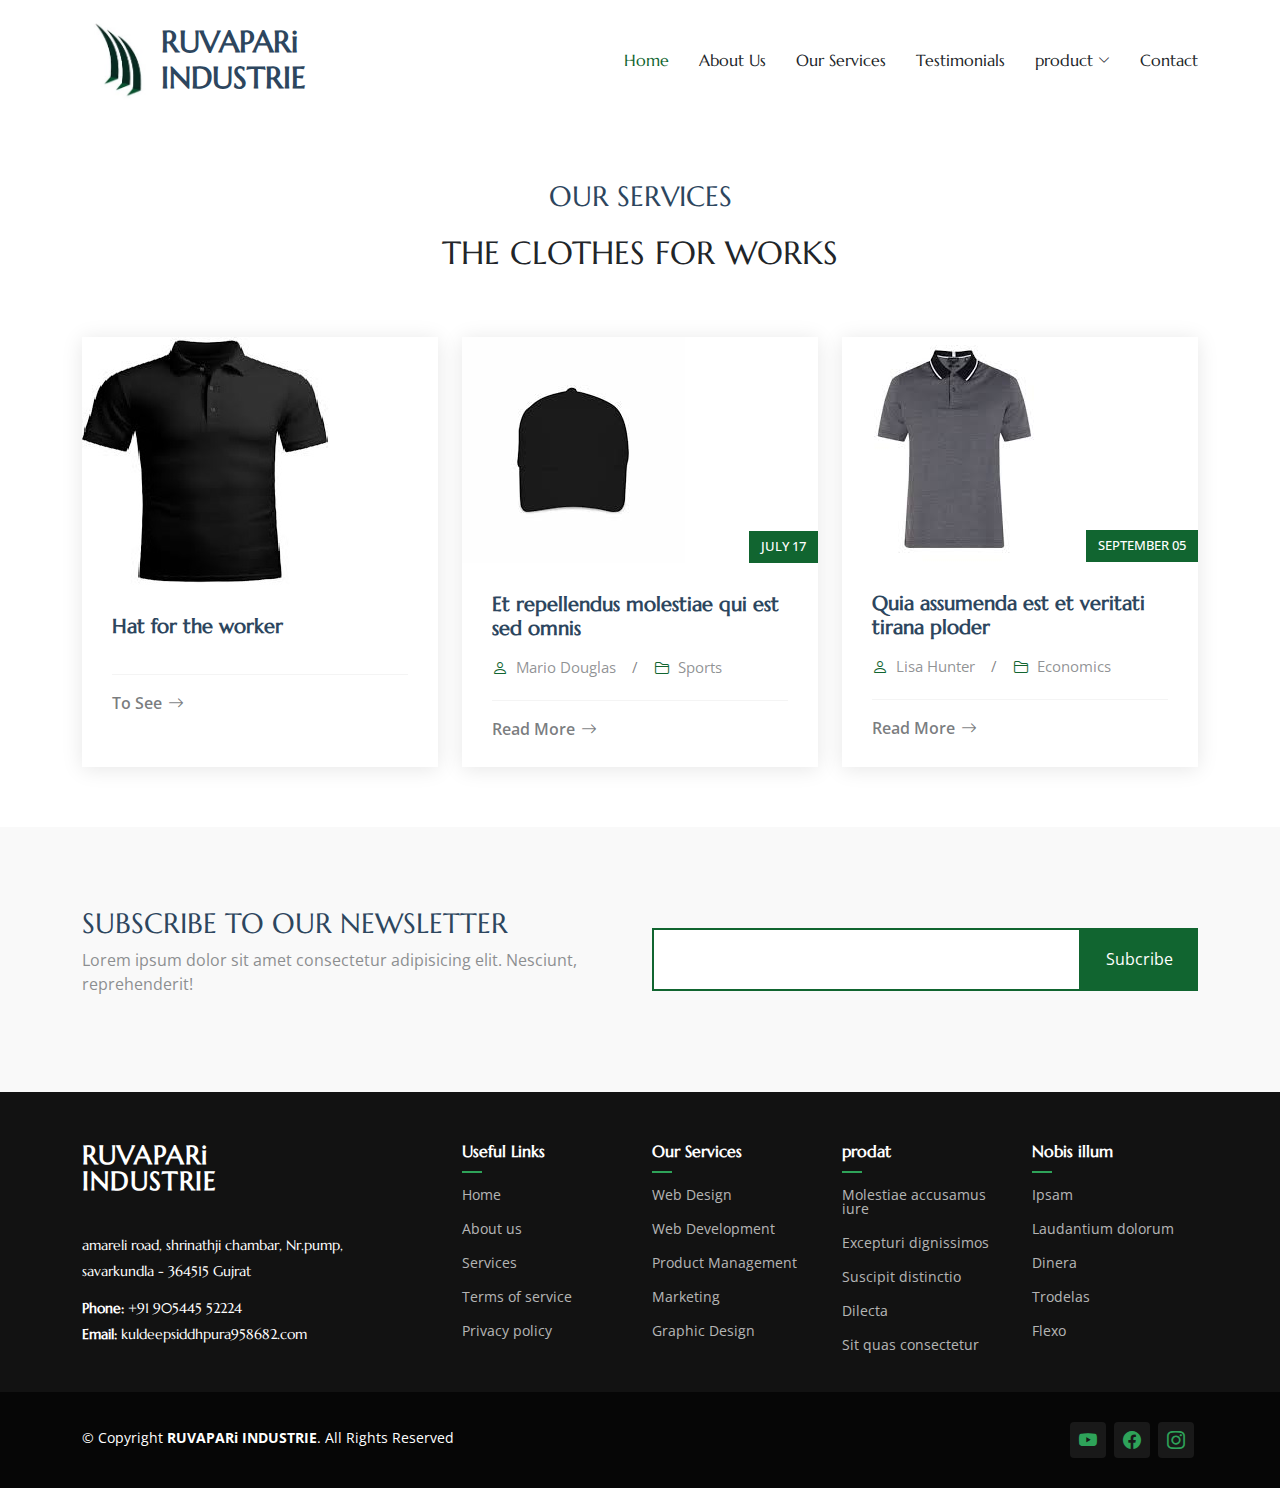
<file: Cloths.html>
<!DOCTYPE html>
<html lang="en">
    <head>
        <meta content="width=device-width, initial-scale=1.0" name="viewport">
        <title>RUVAPARi INDUSTRIE</title>
        <meta content="" name="description">
        <meta content="" name="keywords">
      
        <!-- Favicons -->
        <link href="assets/img/logo.jpg" rel="icon">
        <link href="assets/img/apple-touch-icon.png" rel="apple-touch-icon">
      
        <!-- Fonts -->
        <link href="https://fonts.googleapis.com" rel="preconnect">
        <link href="https://fonts.gstatic.com" rel="preconnect" crossorigin>
        <link href="https://fonts.googleapis.com/css2?family=Open+Sans:ital,wght@0,300;0,400;0,500;0,600;0,700;0,800;1,300;1,400;1,500;1,600;1,700;1,800&family=Marcellus:wght@400&display=swap" rel="stylesheet">
      
        <!-- Vendor CSS Files -->
        <link href="assets/vendor/bootstrap/css/bootstrap.min.css" rel="stylesheet">
        <link href="assets/vendor/bootstrap-icons/bootstrap-icons.css" rel="stylesheet">
        <link href="assets/vendor/aos/aos.css" rel="stylesheet">
        <link href="assets/vendor/swiper/swiper-bundle.min.css" rel="stylesheet">
        <link href="assets/vendor/glightbox/css/glightbox.min.css" rel="stylesheet">
      
        <!-- Main CSS File -->
        <link href="assets/css/main.css" rel="stylesheet">
        
      </head>
      
      <body class="index-page">
      
        <header id="header" class="header d-flex align-items-center position-relative">
          <div class="container-fluid container-xl position-relative d-flex align-items-center justify-content-between">
      
            <a href="index.html" class="logo d-flex align-items-center">
              <!-- Uncomment the line below if you also wish to use an image logo -->
              <img src="assets/img/logo.jpg" alt="RUVAPARi INDUSTRIE" >
              <!-- <h2><a>RUVAPARi<br>INDUSTRIE</a></h2> -->
              <h1 class="sitename">RUVAPARi<br>INDUSTRIE</h1> 
            </a>
      
            <nav id="navmenu" class="navmenu">
              <ul>
                <li><a href="index.html" class="active">Home</a></li>
                <li><a href="about.html">About Us</a></li>
                <li><a href="services.html">Our Services</a></li>
                <li><a href="testimonials.html">Testimonials</a></li>
                <li class="dropdown"><a href="#"><span>product</span> <i class="bi bi-chevron-down toggle-dropdown"></i></a>
                  <ul>
                    <li class="dropdown"><a href="#"><span>Deep Dropdown</span> <i class="bi bi-chevron-down toggle-dropdown"></i></a>
                      <ul>
                        <li><a href="#">Deep Dropdown 1</a></li>
                        <li><a href="#">Deep Dropdown 2</a></li>
                        <li><a href="#">Deep Dropdown 3</a></li>
                        <li><a href="#">Deep Dropdown 4</a></li>
                        <li><a href="#">Deep Dropdown 5</a></li>
                      </ul>
                    </li>
                    <li><a href="#">PLOUGH</a></li>
                    <li><a href="#">Dropdown 2</a></li>
                    <li><a href="#">Dropdown 3</a></li>
                    <li><a href="#">Dropdown 4</a></li>
                  </ul>
                </li>
                <li><a href="contact.html">Contact</a></li>
              </ul>
              <i class="mobile-nav-toggle d-xl-none bi bi-list"></i>
            </nav>
      
          </div>
        </header>
          <main class="main">
            <section id="recent-posts" class="recent-posts section">

                <!-- Section Title -->
                <div class="container section-title" data-aos="fade-up">
                  <h2>OUR SERVICES</h2>
                  <p>THE CLOTHES FOR WORKS</p>
                </div><!-- End Section Title -->
          
                <div class="container">
          
                  <div class="row gy-5">
          
                    <div class="col-xl-4 col-md-6">
                      <div class="post-item position-relative h-100" data-aos="fade-up" data-aos-delay="100">
          
                        <div class="post-img position-relative overflow-hidden">
                          <img src="assets/img/clothes/download (2).jpeg" class="img-fluid" alt="">
                          <!-- <span class="post-date">December 12</span> -->
                        </div>
          
                        <div class="post-content d-flex flex-column">
          
                          <h3 class="post-title">Hat for the worker</h3>
          
                          <div class="meta d-flex align-items-center">
                            <div class="d-flex align-items-center">
                              <!-- <i class="bi bi-person"></i> <span class="ps-2">Julia Parker</span> -->
                            </div>
                            <span class="px-3 text-black-50"></span>
                            <div class="d-flex align-items-center">
                              <!-- <i class="bi bi-folder2"></i> <span class="ps-2">Politics</span> -->
                            </div>
                          </div>
          
                          <hr>
          
                          <a href="blog-details.html" class="readmore stretched-link"><span>To See</span><i class="bi bi-arrow-right"></i></a>
          
                        </div>
          
                      </div>
                    </div><!-- End post item -->
          
                    <div class="col-xl-4 col-md-6">
                      <div class="post-item position-relative h-100" data-aos="fade-up" data-aos-delay="200">
          
                        <div class="post-img position-relative overflow-hidden">
                          <img src="assets/img/clothes/download.jpeg" class="img-fluid" alt="">
                          <span class="post-date">July 17</span>
                        </div>
          
                        <div class="post-content d-flex flex-column">
          
                          <h3 class="post-title">Et repellendus molestiae qui est sed omnis</h3>
          
                          <div class="meta d-flex align-items-center">
                            <div class="d-flex align-items-center">
                              <i class="bi bi-person"></i> <span class="ps-2">Mario Douglas</span>
                            </div>
                            <span class="px-3 text-black-50">/</span>
                            <div class="d-flex align-items-center">
                              <i class="bi bi-folder2"></i> <span class="ps-2">Sports</span>
                            </div>
                          </div>
          
                          <hr>
          
                          <a href="blog-details.html" class="readmore stretched-link"><span>Read More</span><i class="bi bi-arrow-right"></i></a>
          
                        </div>
          
                      </div>
                    </div><!-- End post item -->
          
                    <div class="col-xl-4 col-md-6" data-aos="fade-up" data-aos-delay="300">
                      <div class="post-item position-relative h-100">
          
                        <div class="post-img position-relative overflow-hidden">
                          <img src="assets/img/clothes/images (1).jpeg" class="img-fluid" alt="">
                          <span class="post-date">September 05</span>
                        </div>
          
                        <div class="post-content d-flex flex-column">
          
                          <h3 class="post-title">Quia assumenda est et veritati tirana ploder</h3>
          
                          <div class="meta d-flex align-items-center">
                            <div class="d-flex align-items-center">
                              <i class="bi bi-person"></i> <span class="ps-2">Lisa Hunter</span>
                            </div>
                            <span class="px-3 text-black-50">/</span>
                            <div class="d-flex align-items-center">
                              <i class="bi bi-folder2"></i> <span class="ps-2">Economics</span>
                            </div>
                          </div>
          
                          <hr>
          
                          <a href="blog-details.html" class="readmore stretched-link"><span>Read More</span><i class="bi bi-arrow-right"></i></a>
          
                        </div>
          
                      </div>
                    </div><!-- End post item -->
          
                  </div>
          
                </div>
          
              </section><!-- /Recent Posts Section -->
          
              <!-- Call To Action Section -->
              <section id="call-to-action" class="call-to-action section light-background">
          
                <div class="content">
                  <div class="container">
                    <div class="row align-items-center">
                      <div class="col-lg-6">
                        <h3>Subscribe To Our Newsletter</h3>
                        <p class="opacity-50">
                          Lorem ipsum dolor sit amet consectetur adipisicing elit.
                          Nesciunt, reprehenderit!
                        </p>
                      </div>
                      <div class="col-lg-6">
                        <form action="forms/newsletter.php" class="form-subscribe php-email-form">
                          <div class="form-group d-flex align-items-stretch">
                            <input type="email" name="email" class="form-control h-100" placeholder="Enter your e-mail">
                            <input type="submit" class="btn btn-secondary px-4" value="Subcribe">
                          </div>
                          <div class="loading">Loading</div>
                          <div class="error-message"></div>
                          <div class="sent-message">
                            Your subscription request has been sent. Thank you!
                          </div>
                        </form>
                      </div>
                    </div>
                  </div>
                </div>
              </section><!-- /Call To Action Section -->
          
           
          </main>
        <footer id="footer" class="footer dark-background">

            <div class="footer-top">
              <div class="container">
                <div class="row gy-4">
                  <div class="col-lg-4 col-md-6 footer-about">
                    <a href="index.html" class="logo d-flex align-items-center">
                      <span class="sitename">RUVAPARi<br>INDUSTRIE</span>
                    </a>
                    <div class="footer-contact pt-3">
                      <p>amareli road, shrinathji chambar, Nr.pump,</p>
                      <p>savarkundla - 364515 Gujrat</p>
                      <p class="mt-3"><strong>Phone:</strong> <span>+91 905445 52224</span></p>
                      <p><strong>Email:</strong> <span>kuldeepsiddhpura958682.com</span></p>
                    </div>
                  </div>
        
                  <div class="col-lg-2 col-md-3 footer-links">
                    <h4>Useful Links</h4>
                    <ul>
                      <li><a href="#">Home</a></li>
                      <li><a href="#">About us</a></li>
                      <li><a href="#">Services</a></li>
                      <li><a href="#">Terms of service</a></li>
                      <li><a href="#">Privacy policy</a></li>
                    </ul>
                  </div>
        
                  <div class="col-lg-2 col-md-3 footer-links">
                    <h4>Our Services</h4>
                    <ul>
                      <li><a href="#">Web Design</a></li>
                      <li><a href="#">Web Development</a></li>
                      <li><a href="#">Product Management</a></li>
                      <li><a href="#">Marketing</a></li>
                      <li><a href="#">Graphic Design</a></li>
                    </ul>
                  </div>
        
                  <div class="col-lg-2 col-md-3 footer-links">
                    <h4>prodat</h4>
                    <ul>
                      <li><a href="#">Molestiae accusamus iure</a></li>
                      <li><a href="#">Excepturi dignissimos</a></li>
                      <li><a href="#">Suscipit distinctio</a></li>
                      <li><a href="#">Dilecta</a></li>
                      <li><a href="#">Sit quas consectetur</a></li>
                    </ul>
                  </div>
        
                  <div class="col-lg-2 col-md-3 footer-links">
                    <h4>Nobis illum</h4>
                    <ul>
                      <li><a href="#">Ipsam</a></li>
                      <li><a href="#">Laudantium dolorum</a></li>
                      <li><a href="#">Dinera</a></li>
                      <li><a href="#">Trodelas</a></li>
                      <li><a href="#">Flexo</a></li>
                    </ul>
                  </div>
        
                </div>
              </div>
            </div>
        
            <div class="copyright text-center">
              <div class="container d-flex flex-column flex-lg-row justify-content-center justify-content-lg-between align-items-center">
        
                <div class="d-flex flex-column align-items-center align-items-lg-start">
                  <div>
                    © Copyright <strong><span>RUVAPARi INDUSTRIE</span></strong>. All Rights Reserved
                  </div>
                  <div class="credits">
                    <!-- All the links in the footer should remain intact. -->
                    <!-- You can delete the links only if you purchased the pro version. -->
                    <!-- Licensing information: https://bootstrapmade.com/license/ -->
                    <!-- Purchase the pro version with working PHP/AJAX contact form: https://bootstrapmade.com/herobiz-bootstrap-business-template/ -->
                    
                  </div>
                </div>
        
                <div class="social-links order-first order-lg-last mb-3 mb-lg-0">
                  <a href="https://www.youtube.com/@kuldipsiddhpura7143"><i class="bi bi-youtube"></i></a>
                  <a href=""><i class="bi bi-facebook"></i></a>
                  <a href=""><i class="bi bi-instagram"></i></a>
                  <!-- <a href=""><i class="bi bi-linkedin"></i></a> -->
                </div>
        
              </div>
            </div>
        
</footer>
        
          <!-- Scroll Top -->
          <a href="#" id="scroll-top" class="scroll-top d-flex align-items-center justify-content-center"><i class="bi bi-arrow-up-short"></i></a>
        
          <!-- Preloader -->
          <div id="preloader"></div>
        
          <!-- Vendor JS Files -->
          <script src="assets/vendor/bootstrap/js/bootstrap.bundle.min.js"></script>
          <script src="assets/vendor/php-email-form/validate.js"></script>
          <script src="assets/vendor/aos/aos.js"></script>
          <script src="assets/vendor/swiper/swiper-bundle.min.js"></script>
          <script src="assets/vendor/glightbox/js/glightbox.min.js"></script>
        
          <!-- Main JS File -->
          <script src="assets/js/main.js"></script>
</body>
</html>
</file>
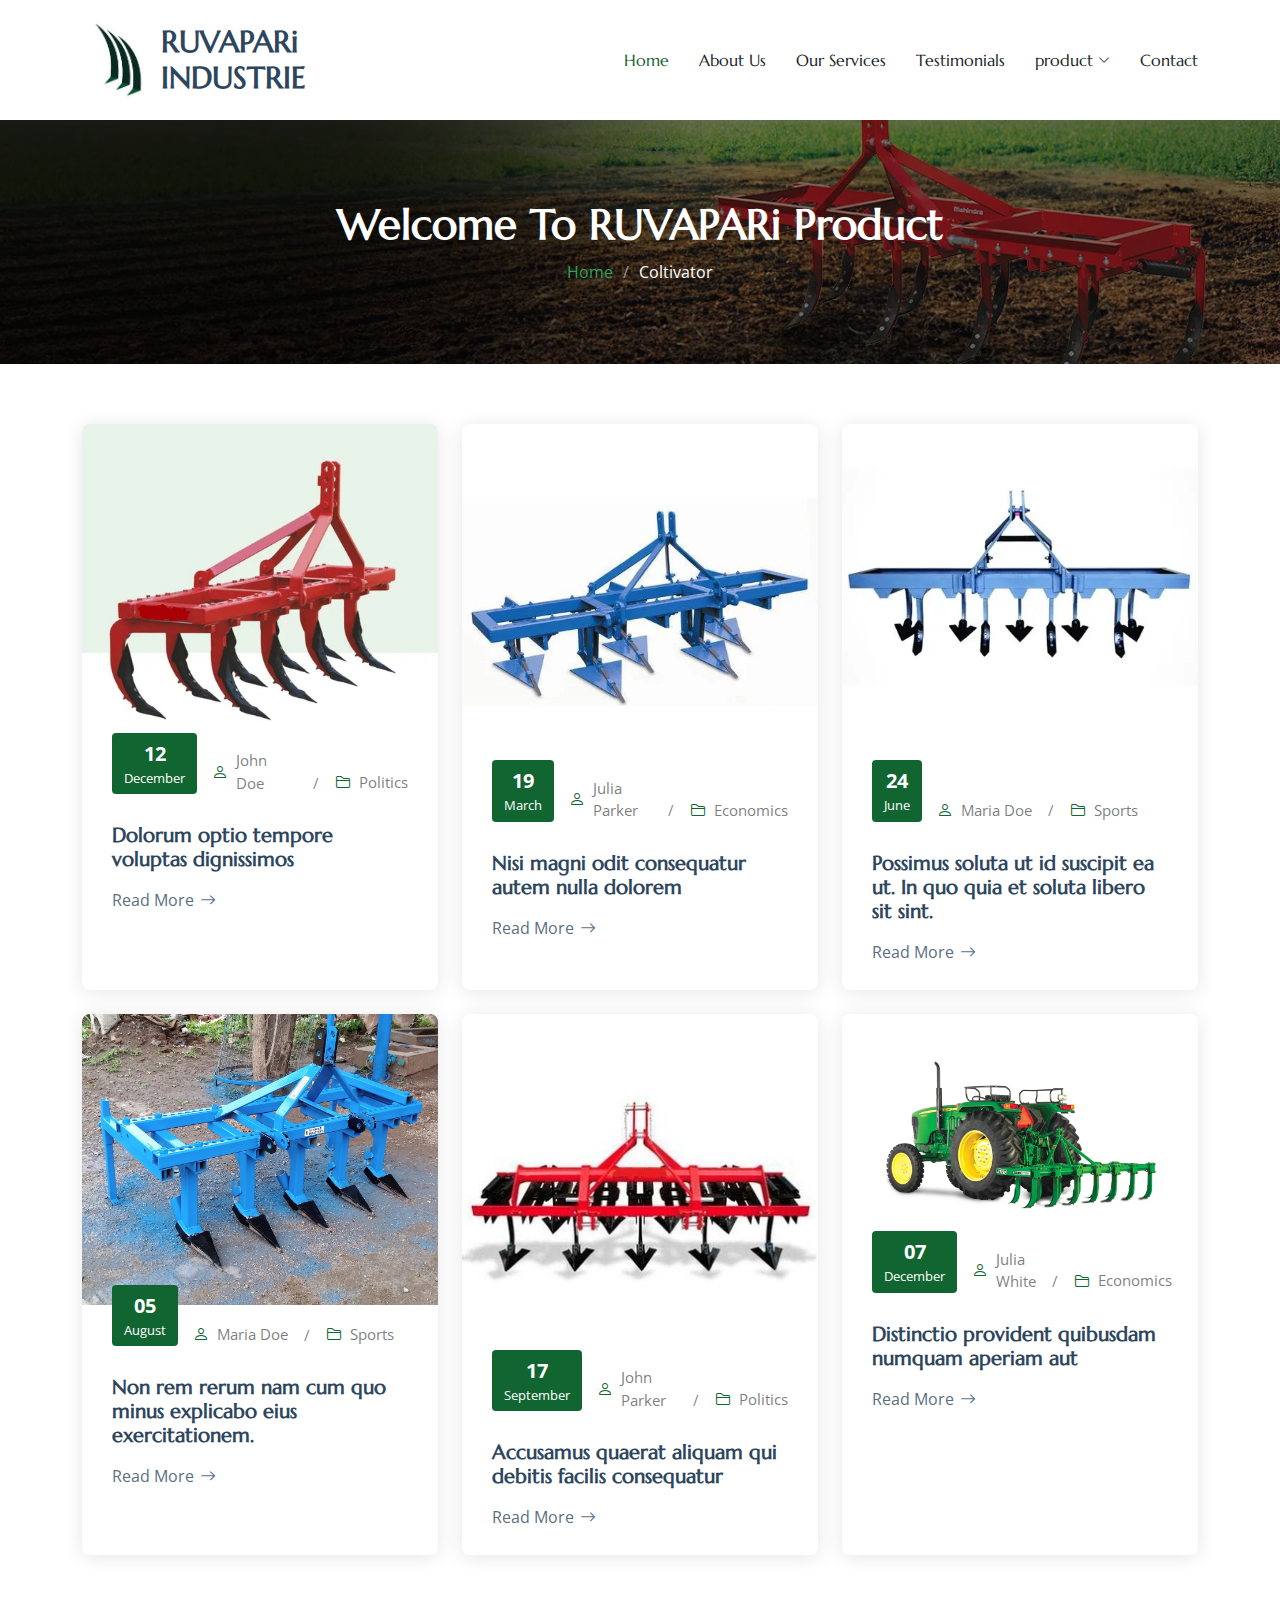
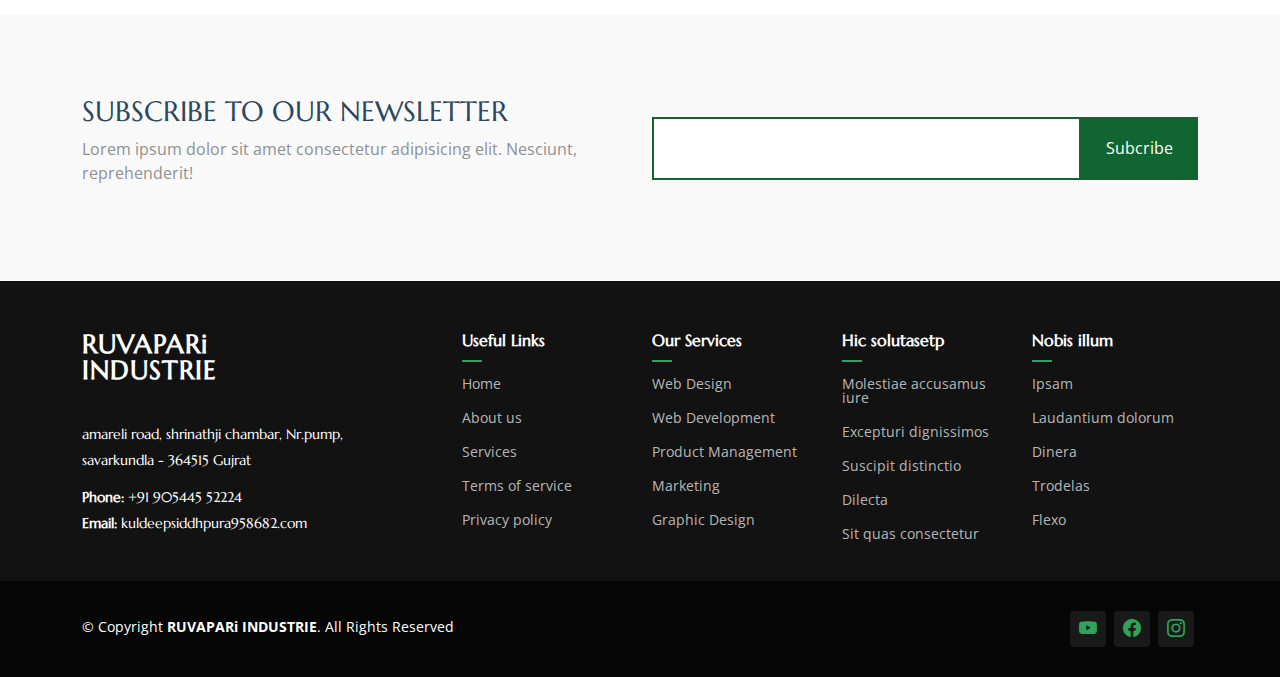
<file: COLTIVATOR.html>
<!DOCTYPE html>
<html lang="en">
    <head>
        <meta content="width=device-width, initial-scale=1.0" name="viewport">
        <title>RUVAPARi INDUSTRIE</title>
        <meta content="" name="description">
        <meta content="" name="keywords">
      
        <!-- Favicons -->
        <link href="assets/img/logo.jpg" rel="icon">
        <link href="assets/img/apple-touch-icon.png" rel="apple-touch-icon">
      
        <!-- Fonts -->
        <link href="https://fonts.googleapis.com" rel="preconnect">
        <link href="https://fonts.gstatic.com" rel="preconnect" crossorigin>
        <link href="https://fonts.googleapis.com/css2?family=Open+Sans:ital,wght@0,300;0,400;0,500;0,600;0,700;0,800;1,300;1,400;1,500;1,600;1,700;1,800&family=Marcellus:wght@400&display=swap" rel="stylesheet">
      
        <!-- Vendor CSS Files -->
        <link href="assets/vendor/bootstrap/css/bootstrap.min.css" rel="stylesheet">
        <link href="assets/vendor/bootstrap-icons/bootstrap-icons.css" rel="stylesheet">
        <link href="assets/vendor/aos/aos.css" rel="stylesheet">
        <link href="assets/vendor/swiper/swiper-bundle.min.css" rel="stylesheet">
        <link href="assets/vendor/glightbox/css/glightbox.min.css" rel="stylesheet">
      
        <!-- Main CSS File -->
        <link href="assets/css/main.css" rel="stylesheet">
        
      </head>
      
      <body class="index-page">
      
        <header id="header" class="header d-flex align-items-center position-relative">
          <div class="container-fluid container-xl position-relative d-flex align-items-center justify-content-between">
      
            <a href="index.html" class="logo d-flex align-items-center">
              <!-- Uncomment the line below if you also wish to use an image logo -->
              <img src="assets/img/logo.jpg" alt="RUVAPARi INDUSTRIE" >
              <!-- <h2><a>RUVAPARi<br>INDUSTRIE</a></h2> -->
              <h1 class="sitename">RUVAPARi<br>INDUSTRIE</h1> 
            </a>
      
            <nav id="navmenu" class="navmenu">
              <ul>
                <li><a href="index.html" class="active">Home</a></li>
                <li><a href="about.html">About Us</a></li>
                <li><a href="services.html">Our Services</a></li>
                <li><a href="testimonials.html">Testimonials</a></li>
                <li class="dropdown"><a href="#"><span>product</span> <i class="bi bi-chevron-down toggle-dropdown"></i></a>
                  <ul>
                  </li>
                  <li class="dropdown"><a href="Spare part.html"><span>Spare Part</span></a>
                    <li><a href="PLOUGH.html">Plough</a></li>
                    <li><a href="COLTIVATOR.html">Coltivator</a></li>
                    <li><a href="TRAILER.html">Trailer</a></li>
                    <li><a href="DIFFICULT TURNING WORK.html">Difficult Turning Work</a></li>
                  </ul>
                </li>
                <li><a href="contact.html">Contact</a></li>
              </ul>
              <i class="mobile-nav-toggle d-xl-none bi bi-list"></i>
            </nav>
      
          </div>
        </header>
          <main class="main">

            <!-- Page Title -->
            <div class="page-title dark-background" data-aos="fade" style="background-image: url(assets/img/k/Cultivator_1366x360.webp);">
              <div class="container position-relative">
                <h1>Welcome To RUVAPARi Product</h1>
                <nav class="breadcrumbs">
                  <ol>
                    <li><a href="index.html">Home</a></li>
                    <li class="current">Coltivator</li>
                  </ol>
                </nav>
              </div>
            </div><!-- End Page Title -->
        
            <!-- Blog Posts 2 Section -->
            <section id="blog-posts-2" class="blog-posts-2 section">
        
              <div class="container">
                <div class="row gy-4">
        
                  <div class="col-lg-4">
                    <article class="position-relative h-100">
        
                      <div class="post-img position-relative overflow-hidden">
                        <img src="assets/img/k/vishwakamra-cultivator-500x500.png" class="img-fluid" alt="">
                      </div>
        
                      <div class="meta d-flex align-items-end">
                        <span class="post-date"><span>12</span>December</span>
                        <div class="d-flex align-items-center">
                          <i class="bi bi-person"></i> <span class="ps-2">John Doe</span>
                        </div>
                        <span class="px-3 text-black-50">/</span>
                        <div class="d-flex align-items-center">
                          <i class="bi bi-folder2"></i> <span class="ps-2">Politics</span>
                        </div>
                      </div>
        
                      <div class="post-content d-flex flex-column">
        
                        <h3 class="post-title">Dolorum optio tempore voluptas dignissimos</h3>
                        <a href="blog-details.html" class="readmore stretched-link"><span>Read More</span><i class="bi bi-arrow-right"></i></a>
        
                      </div>
        
                    </article>
                  </div><!-- End post list item -->
        
                  <div class="col-lg-4">
                    <article class="position-relative h-100">
        
                      <div class="post-img position-relative overflow-hidden">
                        <img src="assets/img/k/soil-cultivator-500x500.webp" class="img-fluid" alt="">
                      </div>
        
                      <div class="meta d-flex align-items-end">
                        <span class="post-date"><span>19</span>March</span>
                        <div class="d-flex align-items-center">
                          <i class="bi bi-person"></i> <span class="ps-2">Julia Parker</span>
                        </div>
                        <span class="px-3 text-black-50">/</span>
                        <div class="d-flex align-items-center">
                          <i class="bi bi-folder2"></i> <span class="ps-2">Economics</span>
                        </div>
                      </div>
        
                      <div class="post-content d-flex flex-column">
                        <h3 class="post-title">Nisi magni odit consequatur autem nulla dolorem</h3>
                        <a href="blog-details.html" class="readmore stretched-link"><span>Read More</span><i class="bi bi-arrow-right"></i></a>
                      </div>
        
                    </article>
                  </div><!-- End post list item -->
        
                  <div class="col-lg-4">
                    <article class="position-relative h-100">
        
                      <div class="post-img position-relative overflow-hidden">
                        <img src="assets/img/k/9-tines-tractor-cultivator-500x500.webp" class="img-fluid" alt="">
                      </div>
                      <div class="meta d-flex align-items-end">
                        <span class="post-date"><span>24</span>June</span>
                        <div class="d-flex align-items-center">
                          <i class="bi bi-person"></i> <span class="ps-2">Maria Doe</span>
                        </div>
                        <span class="px-3 text-black-50">/</span>
                        <div class="d-flex align-items-center">
                          <i class="bi bi-folder2"></i> <span class="ps-2">Sports</span>
                        </div>
                      </div>
        
                      <div class="post-content d-flex flex-column">
                        <h3 class="post-title">Possimus soluta ut id suscipit ea ut. In quo quia et soluta libero sit sint.</h3>
                        <a href="blog-details.html" class="readmore stretched-link"><span>Read More</span><i class="bi bi-arrow-right"></i></a>
                      </div>
        
                    </article>
                  </div><!-- End post list item -->
        
                  <div class="col-lg-4">
                    <article class="position-relative h-100">
        
                      <div class="post-img position-relative overflow-hidden">
                        <img src="assets/img/k/kkk.jpg" class="img-fluid" alt="">
                      </div>
                      <div class="meta d-flex align-items-end">
                        <span class="post-date"><span>05</span>August</span>
                        <div class="d-flex align-items-center">
                          <i class="bi bi-person"></i> <span class="ps-2">Maria Doe</span>
                        </div>
                        <span class="px-3 text-black-50">/</span>
                        <div class="d-flex align-items-center">
                          <i class="bi bi-folder2"></i> <span class="ps-2">Sports</span>
                        </div>
                      </div>
        
                      <div class="post-content d-flex flex-column">
                        <h3 class="post-title">Non rem rerum nam cum quo minus explicabo eius exercitationem.</h3>
                        <a href="blog-details.html" class="readmore stretched-link"><span>Read More</span><i class="bi bi-arrow-right"></i></a>
                      </div>
        
                    </article>
                  </div><!-- End post list item -->
        
                  <div class="col-lg-4">
                    <article class="position-relative h-100">
        
                      <div class="post-img position-relative overflow-hidden">
                        <img src="assets/img/k/carbon-steel-rigid-tine-cultivator-801693160-bjrchv90.jpg" class="img-fluid" alt="">
                      </div>
        
                      <div class="meta d-flex align-items-end">
                        <span class="post-date"><span>17</span>September</span>
                        <div class="d-flex align-items-center">
                          <i class="bi bi-person"></i> <span class="ps-2">John Parker</span>
                        </div>
                        <span class="px-3 text-black-50">/</span>
                        <div class="d-flex align-items-center">
                          <i class="bi bi-folder2"></i> <span class="ps-2">Politics</span>
                        </div>
                      </div>
        
                      <div class="post-content d-flex flex-column">
        
                        <h3 class="post-title">Accusamus quaerat aliquam qui debitis facilis consequatur</h3>
                        <a href="blog-details.html" class="readmore stretched-link"><span>Read More</span><i class="bi bi-arrow-right"></i></a>
        
                      </div>
        
                    </article>
                  </div><!-- End post list item -->
        
                  <div class="col-lg-4">
                    <article class="position-relative h-100">
        
                      <div class="post-img position-relative overflow-hidden">
                        <img src="assets/img/k/Cultivator_Greensystem_implement_large_963708a0da8407469b82f5f2147e821f7b95a118.jpg" class="img-fluid" alt="">
                      </div>
        
                      <div class="meta d-flex align-items-end">
                        <span class="post-date"><span>07</span>December</span>
                        <div class="d-flex align-items-center">
                          <i class="bi bi-person"></i> <span class="ps-2">Julia White</span>
                        </div>
                        <span class="px-3 text-black-50">/</span>
                        <div class="d-flex align-items-center">
                          <i class="bi bi-folder2"></i> <span class="ps-2">Economics</span>
                        </div>
                      </div>
        
                      <div class="post-content d-flex flex-column">
        
                        <h3 class="post-title">Distinctio provident quibusdam numquam aperiam aut</h3>
                        <a href="blog-details.html" class="readmore stretched-link"><span>Read More</span><i class="bi bi-arrow-right"></i></a>
        
                      </div>
        
                    </article>
                  </div><!-- End post list item -->
        
                </div>
              </div>
        
            </section><!-- /Blog Posts 2 Section -->
        
            <!-- Blog Pagination Section -->
            <!-- <section id="blog-pagination" class="blog-pagination section">
        
              <div class="container">
                <div class="d-flex justify-content-center">
                  <ul>
                    <li><a href="#"><i class="bi bi-chevron-left"></i></a></li>
                    <li><a href="#">1</a></li>
                    <li><a href="#" class="active">2</a></li>
                    <li><a href="#">3</a></li>
                    <li><a href="#">4</a></li>
                    <li>...</li>
                    <li><a href="#">10</a></li>
                    <li><a href="#"><i class="bi bi-chevron-right"></i></a></li>
                  </ul>
                </div>
              </div>
        
            </section> -->
            <!-- /Blog Pagination Section -->
        
            <!-- Call To Action Section -->
            <section id="call-to-action" class="call-to-action section light-background">
        
              <div class="content">
                <div class="container">
                  <div class="row align-items-center">
                    <div class="col-lg-6">
                      <h3>Subscribe To Our Newsletter</h3>
                      <p class="opacity-50">
                        Lorem ipsum dolor sit amet consectetur adipisicing elit.
                        Nesciunt, reprehenderit!
                      </p>
                    </div>
                    <div class="col-lg-6">
                      <form action="forms/newsletter.php" class="form-subscribe php-email-form">
                        <div class="form-group d-flex align-items-stretch">
                          <input type="email" name="email" class="form-control h-100" placeholder="Enter your e-mail">
                          <input type="submit" class="btn btn-secondary px-4" value="Subcribe">
                        </div>
                        <div class="loading">Loading</div>
                        <div class="error-message"></div>
                        <div class="sent-message">
                          Your subscription request has been sent. Thank you!
                        </div>
                      </form>
                    </div>
                  </div>
                </div>
              </div>
            </section><!-- /Call To Action Section -->
        
          </main>
        <footer id="footer" class="footer dark-background">

            <div class="footer-top">
              <div class="container">
                <div class="row gy-4">
                  <div class="col-lg-4 col-md-6 footer-about">
                    <a href="index.html" class="logo d-flex align-items-center">
                      <span class="sitename">RUVAPARi<br>INDUSTRIE</span>
                    </a>
                    <div class="footer-contact pt-3">
                      <p>amareli road, shrinathji chambar, Nr.pump,</p>
                      <p>savarkundla - 364515 Gujrat</p>
                      <p class="mt-3"><strong>Phone:</strong> <span>+91 905445 52224</span></p>
                      <p><strong>Email:</strong> <span>kuldeepsiddhpura958682.com</span></p>
                    </div>
                  </div>
        
                  <div class="col-lg-2 col-md-3 footer-links">
                    <h4>Useful Links</h4>
                    <ul>
                      <li><a href="#">Home</a></li>
                      <li><a href="#">About us</a></li>
                      <li><a href="#">Services</a></li>
                      <li><a href="#">Terms of service</a></li>
                      <li><a href="#">Privacy policy</a></li>
                    </ul>
                  </div>
        
                  <div class="col-lg-2 col-md-3 footer-links">
                    <h4>Our Services</h4>
                    <ul>
                      <li><a href="#">Web Design</a></li>
                      <li><a href="#">Web Development</a></li>
                      <li><a href="#">Product Management</a></li>
                      <li><a href="#">Marketing</a></li>
                      <li><a href="#">Graphic Design</a></li>
                    </ul>
                  </div>
        
                  <div class="col-lg-2 col-md-3 footer-links">
                    <h4>Hic solutasetp</h4>
                    <ul>
                      <li><a href="#">Molestiae accusamus iure</a></li>
                      <li><a href="#">Excepturi dignissimos</a></li>
                      <li><a href="#">Suscipit distinctio</a></li>
                      <li><a href="#">Dilecta</a></li>
                      <li><a href="#">Sit quas consectetur</a></li>
                    </ul>
                  </div>
        
                  <div class="col-lg-2 col-md-3 footer-links">
                    <h4>Nobis illum</h4>
                    <ul>
                      <li><a href="#">Ipsam</a></li>
                      <li><a href="#">Laudantium dolorum</a></li>
                      <li><a href="#">Dinera</a></li>
                      <li><a href="#">Trodelas</a></li>
                      <li><a href="#">Flexo</a></li>
                    </ul>
                  </div>
        
                </div>
              </div>
            </div>
        
            <div class="copyright text-center">
              <div class="container d-flex flex-column flex-lg-row justify-content-center justify-content-lg-between align-items-center">
        
                <div class="d-flex flex-column align-items-center align-items-lg-start">
                  <div>
                    © Copyright <strong><span>RUVAPARi INDUSTRIE</span></strong>. All Rights Reserved
                  </div>
                  <div class="credits">
                    <!-- All the links in the footer should remain intact. -->
                    <!-- You can delete the links only if you purchased the pro version. -->
                    <!-- Licensing information: https://bootstrapmade.com/license/ -->
                    <!-- Purchase the pro version with working PHP/AJAX contact form: https://bootstrapmade.com/herobiz-bootstrap-business-template/ -->
                    
                  </div>
                </div>
        
                <div class="social-links order-first order-lg-last mb-3 mb-lg-0">
                  <a href="https://www.youtube.com/@kuldipsiddhpura7143"><i class="bi bi-youtube"></i></a>
                  <a href=""><i class="bi bi-facebook"></i></a>
                  <a href=""><i class="bi bi-instagram"></i></a>
                  <!-- <a href=""><i class="bi bi-linkedin"></i></a> -->
                </div>
        
              </div>
            </div>
        
</footer>
        
          <!-- Scroll Top -->
          <a href="#" id="scroll-top" class="scroll-top d-flex align-items-center justify-content-center"><i class="bi bi-arrow-up-short"></i></a>
        
          <!-- Preloader -->
          <div id="preloader"></div>
        
          <!-- Vendor JS Files -->
          <script src="assets/vendor/bootstrap/js/bootstrap.bundle.min.js"></script>
          <script src="assets/vendor/php-email-form/validate.js"></script>
          <script src="assets/vendor/aos/aos.js"></script>
          <script src="assets/vendor/swiper/swiper-bundle.min.js"></script>
          <script src="assets/vendor/glightbox/js/glightbox.min.js"></script>
        
          <!-- Main JS File -->
          <script src="assets/js/main.js"></script>
</body>
</html>
</file>
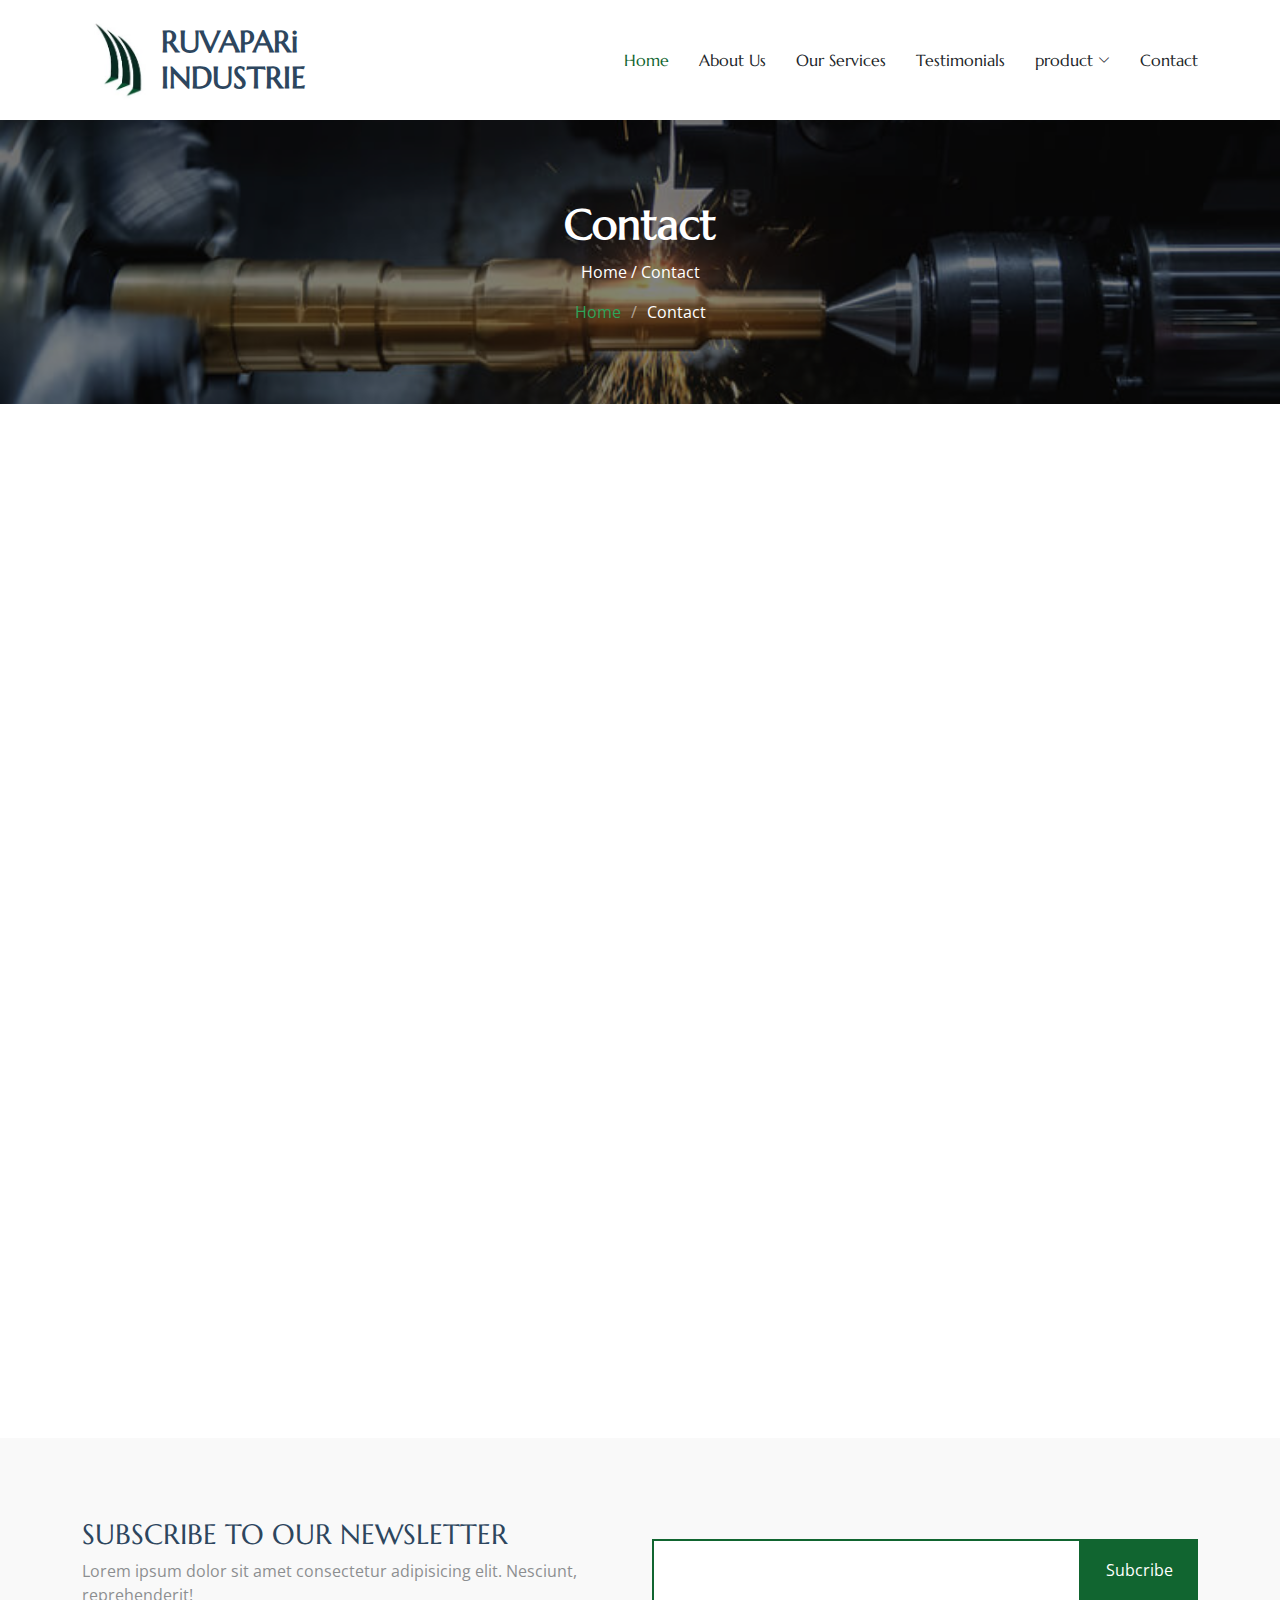
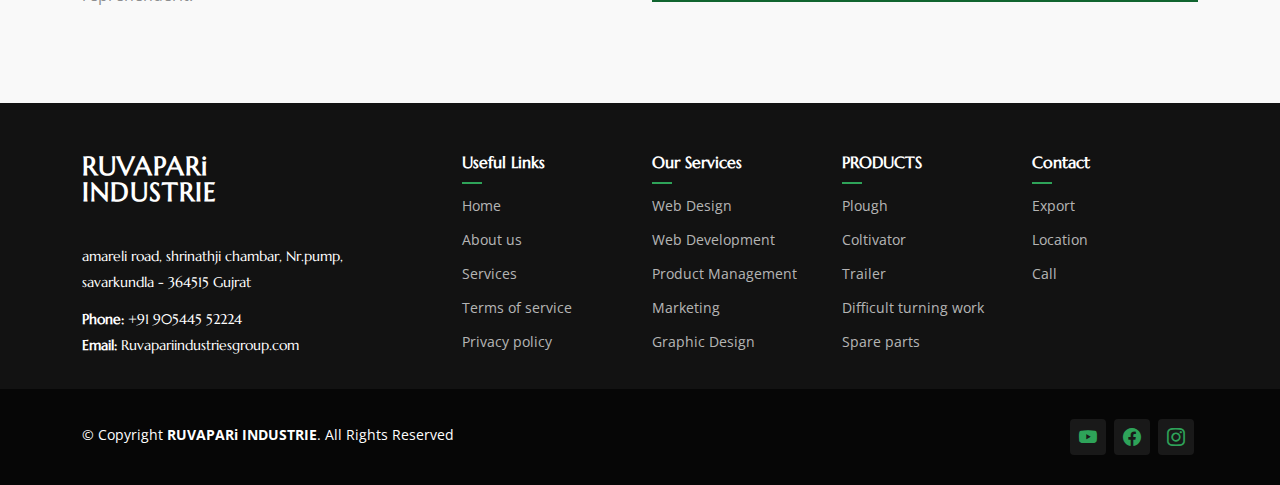
<file: contact.html>
<!DOCTYPE html>
<html lang="en">

<head>
  <meta content="width=device-width, initial-scale=1.0" name="viewport">
  <title>RUVAPARi INDUSTRIE</title>
  <meta content="" name="description">
  <meta content="" name="keywords">

  <!-- Favicons -->
  <link href="assets/img/logo.jpg" rel="icon">
  <link href="assets/img/apple-touch-icon.png" rel="apple-touch-icon">
  <!-- Fonts -->
  <link href="https://fonts.googleapis.com" rel="preconnect">
  <link href="https://fonts.gstatic.com" rel="preconnect" crossorigin>
  <link href="https://fonts.googleapis.com/css2?family=Open+Sans:ital,wght@0,300;0,400;0,500;0,600;0,700;0,800;1,300;1,400;1,500;1,600;1,700;1,800&family=Marcellus:wght@400&display=swap" rel="stylesheet">

  <!-- Vendor CSS Files -->
  <link href="assets/vendor/bootstrap/css/bootstrap.min.css" rel="stylesheet">
  <link href="assets/vendor/bootstrap-icons/bootstrap-icons.css" rel="stylesheet">
  <link href="assets/vendor/aos/aos.css" rel="stylesheet">
  <link href="assets/vendor/swiper/swiper-bundle.min.css" rel="stylesheet">
  <link href="assets/vendor/glightbox/css/glightbox.min.css" rel="stylesheet">

  <!-- Main CSS File -->
  <link href="assets/css/main.css" rel="stylesheet">

</head>

<body class="contact-page">

  <header id="header" class="header d-flex align-items-center position-relative">
    <div class="container-fluid container-xl position-relative d-flex align-items-center justify-content-between">

      <a href="index.html" class="logo d-flex align-items-center">
        <!-- Uncomment the line below if you also wish to use an image logo -->
        <img src="assets/img/logo.jpg" alt="RUVAPARi INDUSTRIE" >
        <!-- <h2><a>RUVAPARi<br>INDUSTRIE</a></h2> -->
        <h1 class="sitename">RUVAPARi<br>INDUSTRIE</h1> 
      </a>

      <nav id="navmenu" class="navmenu">
        <ul>
          <li><a href="index.html" class="active">Home</a></li>
          <li><a href="about.html">About Us</a></li>
          <li><a href="services.html">Our Services</a></li>
          <li><a href="testimonials.html">Testimonials</a></li>
          <li class="dropdown"><a href="#"><span>product</span> <i class="bi bi-chevron-down toggle-dropdown"></i></a>
            <ul>
            </li>
            <li class="dropdown"><a href="Spare part.html"><span>Spare Part</span></a>
              <li><a href="PLOUGH.html">Plough</a></li>
              <li><a href="COLTIVATOR.html">Coltivator</a></li>
              <li><a href="TRAILER.html">Trailer</a></li>
              <li><a href="DIFFICULT TURNING WORK.html">Difficult Turning Work</a></li>
            </ul>
          </li>
          <li><a href="contact.html">Contact</a></li>
        </ul>
        <i class="mobile-nav-toggle d-xl-none bi bi-list"></i>
      </nav>

    </div>
  </header>

  <main class="main">

    <!-- Page Title -->
    <div class="page-title dark-background" data-aos="fade" style="background-image: url(assets/img/iStock-1255097775.jpg);">
      <div class="container position-relative">
        <h1>Contact</h1>
        <p>
          Home
          /
          Contact
        </p>
        <nav class="breadcrumbs">
          <ol>
            <li><a href="index.html">Home</a></li>
            <li class="current">Contact</li>
          </ol>
        </nav>
      </div>
    </div><!-- End Page Title -->

    <!-- Contact Section -->
    <section id="contact" class="contact section">

      <div class="mb-5">
        <iframe style="width: 100%; height: 400px;" src="https://www.google.com/maps/embed?pb=!1m18!1m12!1m3!1d871.2664232822492!2d71.30418750483747!3d21.3476466599858!2m3!1f0!2f0!3f0!3m2!1i1024!2i768!4f13.1!3m3!1m2!1s0x3be26544a6f871d1%3A0x9a0d5694291ec301!2sRuvapari%20industries!5e0!3m2!1sgu!2sin!4v1733664423436!5m2!1sgu!2sin" width="600" height="450" style="border:0;" allowfullscreen="" loading="lazy" referrerpolicy="no-referrer-when-downgrade"></iframe>
        <!-- <iframe style="width: 100%; height: 400px;" src="https://www.google.com/maps/embed?pb=!1m14!1m12!1m3!1d1104.7800798321516!2d71.3065626591281!3d21.34961027683696!2m3!1f0!2f0!3f0!3m2!1i1024!2i768!4f13.1!5e0!3m2!1sen!2sin!4v1723554001330!5m2!1sen!2sin" frameborder="0" allowfullscreen=""></iframe> -->
      </div><!-- End Google Maps -->

      <div class="container" data-aos="fade">

        <div class="row gy-5 gx-lg-5">

          <div class="col-lg-4">

            <div class="info">
              <h3>Get in touch</h3>
              <p>Et id eius voluptates atque nihil voluptatem enim in tempore minima sit ad mollitia commodi minus.</p>

              <div class="info-item d-flex">
                <i class="bi bi-geo-alt flex-shrink-0"></i>
                <div>
                  <h4>Location:</h4>
                  <p>amareli road, shrinathji chambar, Nr.pump,</p>
                  <p>savarkundla - 364515 Gujrat</p>
                </div>
              </div><!-- End Info Item -->

              <div class="info-item d-flex">
                <i class="bi bi-envelope flex-shrink-0"></i>
                <div>
                  <h4>Email:</h4>
                  <p>Ruvapariindustriesgroup.com</p>
                </div>
              </div><!-- End Info Item -->

              <div class="info-item d-flex">
                <i class="bi bi-phone flex-shrink-0"></i>
                <div>
                  <h4>Call:</h4>
                  <p>+91 90544 52224</p>
                  <p>+91 88666 30801</p>
                </div>
              </div><!-- End Info Item -->

            </div>

          </div>

          <div class="col-lg-8">
            <form action="forms/contact.php" method="post" role="form" class="php-email-form">
              <div class="row">
                <div class="col-md-6 form-group">
                  <input type="text" name="name" class="form-control" id="name" placeholder="Your Name" required="">
                </div>
                <div class="col-md-6 form-group mt-3 mt-md-0">
                  <input type="email" class="form-control" name="email" id="email" placeholder="Your Email" required="">
                </div>
              </div>
              <div class="form-group mt-3">
                <input type="text" class="form-control" name="subject" id="subject" placeholder="Subject" required="">
              </div>
              <div class="form-group mt-3">
                <textarea class="form-control" name="message" placeholder="Message" required=""></textarea>
              </div>
              <div class="my-3">
                <div class="loading">Loading</div>
                <div class="error-message"></div>
                <div class="sent-message">Your message has been sent. Thank you!</div>
              </div>
              <div class="text-center"><button type="submit">Send Message</button></div>
            </form>
          </div><!-- End Contact Form -->

        </div>

      </div>

    </section><!-- /Contact Section -->

    <!-- Call To Action Section -->
    <section id="call-to-action" class="call-to-action section light-background">

      <div class="content">
        <div class="container">
          <div class="row align-items-center">
            <div class="col-lg-6">
              <h3>Subscribe To Our Newsletter</h3>
              <p class="opacity-50">
                Lorem ipsum dolor sit amet consectetur adipisicing elit.
                Nesciunt, reprehenderit!
              </p>
            </div>
            <div class="col-lg-6">
              <form action="forms/newsletter.php" class="form-subscribe php-email-form">
                <div class="form-group d-flex align-items-stretch">
                  <input type="email" name="email" class="form-control h-100" placeholder="Enter your e-mail">
                  <input type="submit" class="btn btn-secondary px-4" value="Subcribe">
                </div>
                <div class="loading">Loading</div>
                <div class="error-message"></div>
                <div class="sent-message">
                  Your subscription request has been sent. Thank you!
                </div>
              </form>
            </div>
          </div>
        </div>
      </div>
    </section><!-- /Call To Action Section -->

  </main>

  <footer id="footer" class="footer dark-background">

    <div class="footer-top">
      <div class="container">
        <div class="row gy-4">
          <div class="col-lg-4 col-md-6 footer-about">
            <a href="index.html" class="logo d-flex align-items-center">
              <span class="sitename">RUVAPARi<br>INDUSTRIE</span>
            </a>
            <div class="footer-contact pt-3">
              <p>amareli road, shrinathji chambar, Nr.pump,</p>
              <p>savarkundla - 364515 Gujrat</p>
              <p class="mt-3"><strong>Phone:</strong> <span>+91 905445 52224</span></p>
              <p><strong>Email:</strong> <span>Ruvapariindustriesgroup.com</span></p>
            </div>
          </div>

          <div class="col-lg-2 col-md-3 footer-links">
            <h4>Useful Links</h4>
            <ul>
              <li><a href="index.html">Home</a></li>
              <li><a href="about.html">About us</a></li>
              <li><a href="services.html">Services</a></li>
              <li><a href="testimonials.html">Terms of service</a></li>
              <li><a href="d.html">Privacy policy</a></li>
            </ul>
          </div>

          <div class="col-lg-2 col-md-3 footer-links">
            <h4>Our Services</h4>
            <ul>
              <li><a href="services.html">Web Design</a></li>
              <li><a href="services.html">Web Development</a></li>
              <li><a href="services.html">Product Management</a></li>
              <li><a href="services.html">Marketing</a></li>
              <li><a href="services.html">Graphic Design</a></li>
            </ul>
          </div>

          <div class="col-lg-2 col-md-3 footer-links">
            <h4>PRODUCTS</h4>
            <ul>
              <li><a href="PLOUGH.html">Plough</a></li>
              <li><a href="COLTIVATOR.html">Coltivator</a></li>
              <li><a href="TRAILER.html">Trailer</a></li>
              <li><a href="DIFFICULT TURNING WORK.html">Difficult turning work</a></li>
              <li><a href="#services-2">Spare parts</a></li>
            </ul>
          </div>

          <div class="col-lg-2 col-md-3 footer-links">
            <h4>Contact</h4>
            <ul>
              <li><a href="contact.html">Export</a></li>
              <li><a href="contact.html">Location</a></li>
              <li><a href="contact.html">Call</a></li>
            </ul>
          </div>

        </div>
      </div>
    </div>

    <div class="copyright text-center">
      <div class="container d-flex flex-column flex-lg-row justify-content-center justify-content-lg-between align-items-center">

        <div class="d-flex flex-column align-items-center align-items-lg-start">
          <div>
            © Copyright <strong><span>RUVAPARi INDUSTRIE</span></strong>. All Rights Reserved
          </div>
          <div class="credits">
            <!-- All the links in the footer should remain intact. -->
            <!-- You can delete the links only if you purchased the pro version. -->
            <!-- Licensing information: https://bootstrapmade.com/license/ -->
            <!-- Purchase the pro version with working PHP/AJAX contact form: https://bootstrapmade.com/herobiz-bootstrap-business-template/ -->
            
          </div>
        </div>

        <div class="social-links order-first order-lg-last mb-3 mb-lg-0">
          <a href="https://www.youtube.com/@kuldipsiddhpura7143"><i class="bi bi-youtube"></i></a>
          <a href=""><i class="bi bi-facebook"></i></a>
          <a href=""><i class="bi bi-instagram"></i></a>
          <!-- <a href=""><i class="bi bi-linkedin"></i></a> -->
        </div>

      </div>
    </div>

  </footer>


  <!-- Scroll Top -->
  <a href="#" id="scroll-top" class="scroll-top d-flex align-items-center justify-content-center"><i class="bi bi-arrow-up-short"></i></a>

  <!-- Preloader -->
  <div id="preloader"></div>

  <!-- Vendor JS Files -->
  <script src="assets/vendor/bootstrap/js/bootstrap.bundle.min.js"></script>
  <script src="assets/vendor/php-email-form/validate.js"></script>
  <script src="assets/vendor/aos/aos.js"></script>
  <script src="assets/vendor/swiper/swiper-bundle.min.js"></script>
  <script src="assets/vendor/glightbox/js/glightbox.min.js"></script>

  <!-- Main JS File -->
  <script src="assets/js/main.js"></script>

</body>

</html>
</file>
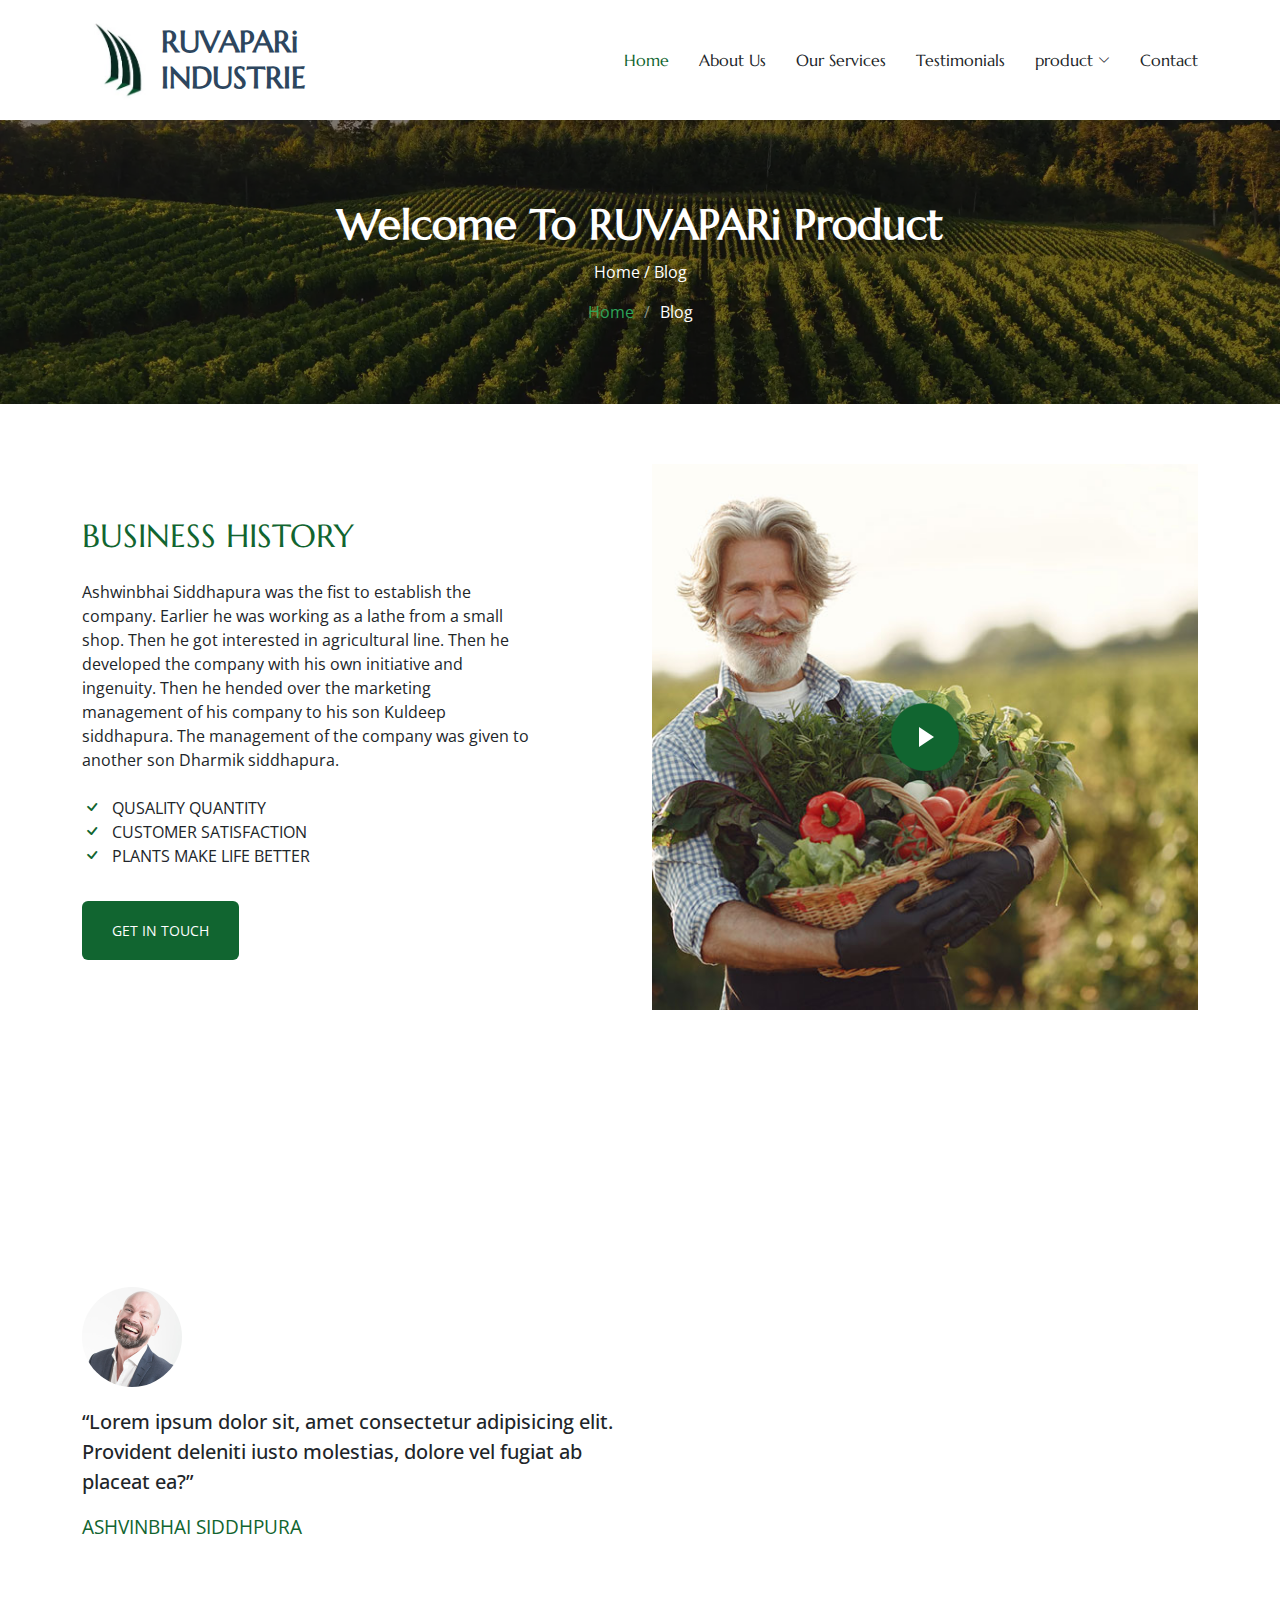
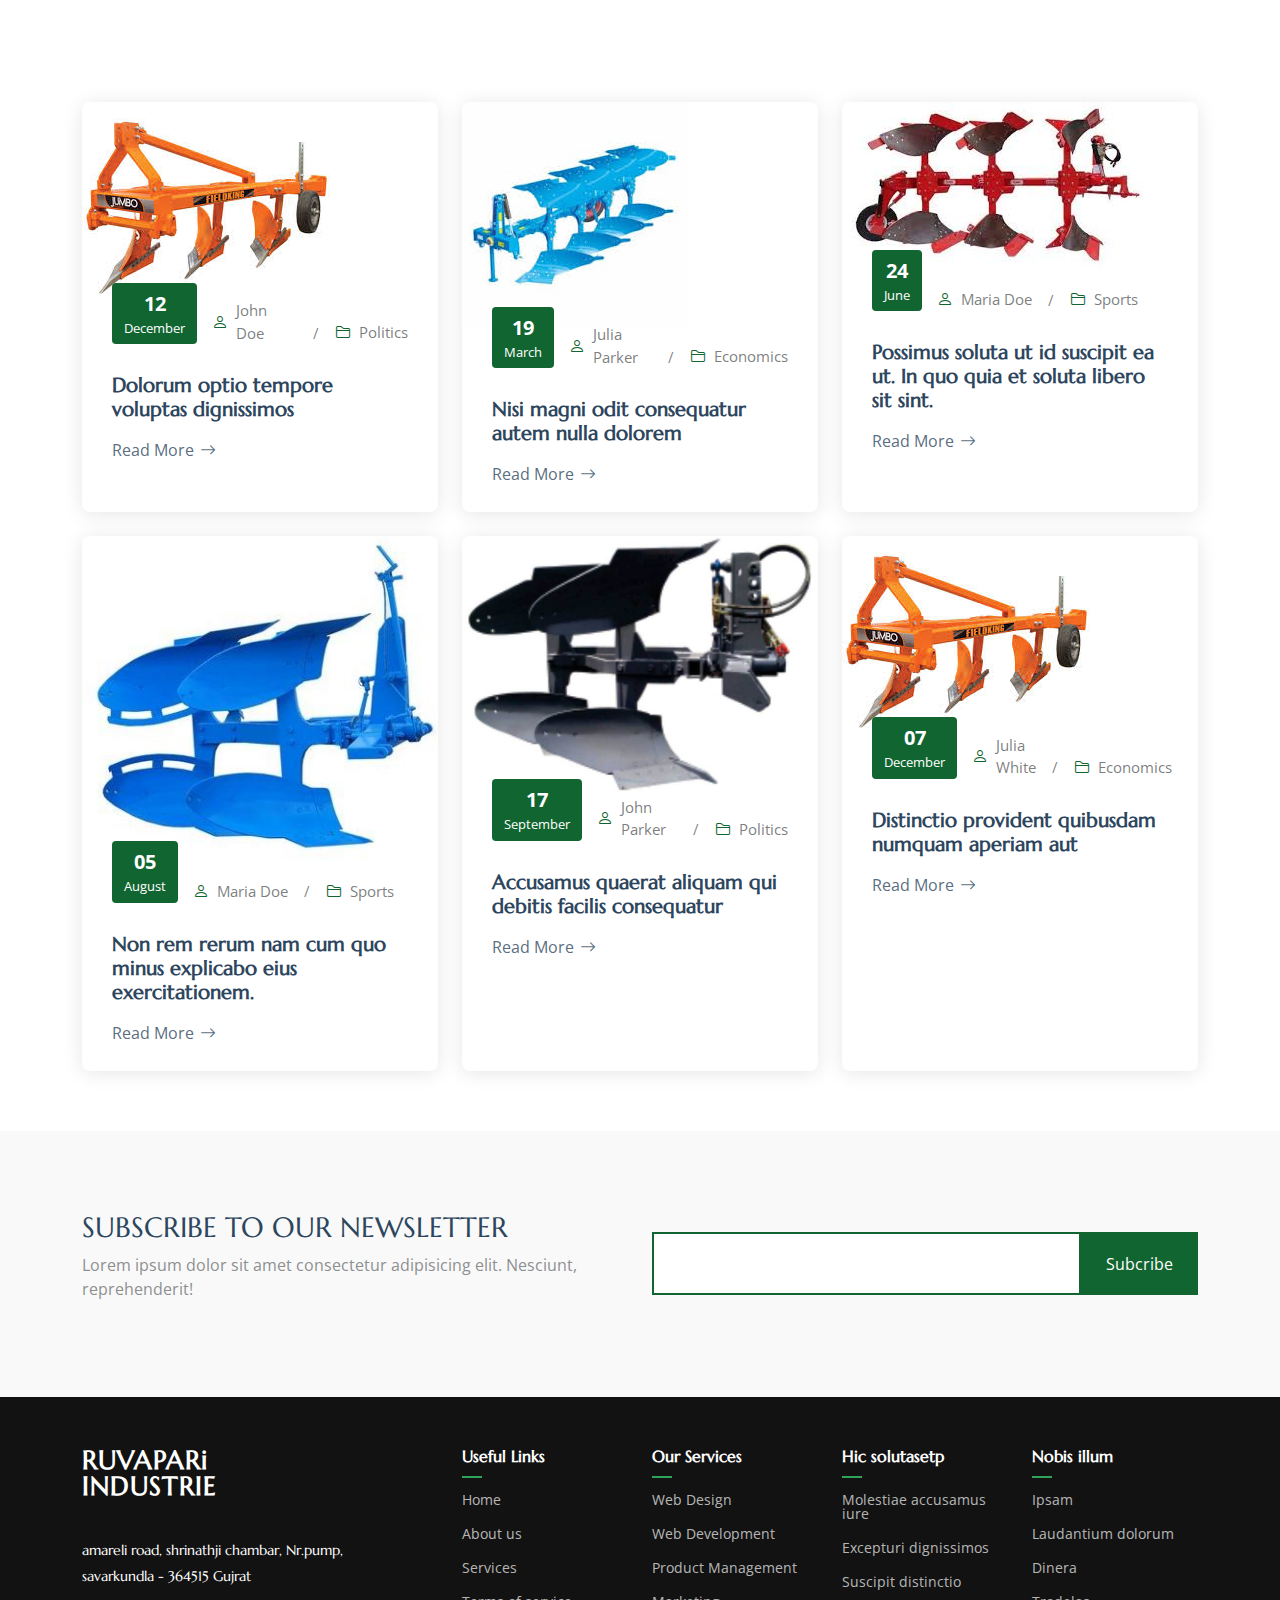
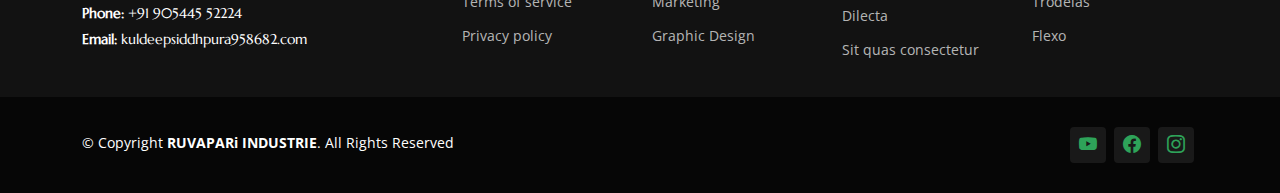
<file: DIFFICULT TURNING WORK.html>
<!DOCTYPE html>
<html lang="en">
    <head>
        <meta content="width=device-width, initial-scale=1.0" name="viewport">
        <title>RUVAPARi INDUSTRIE</title>
        <meta content="" name="description">
        <meta content="" name="keywords">
      
        <!-- Favicons -->
        <link href="assets/img/logo.jpg" rel="icon">
        <link href="assets/img/apple-touch-icon.png" rel="apple-touch-icon">
      
        <!-- Fonts -->
        <link href="https://fonts.googleapis.com" rel="preconnect">
        <link href="https://fonts.gstatic.com" rel="preconnect" crossorigin>
        <link href="https://fonts.googleapis.com/css2?family=Open+Sans:ital,wght@0,300;0,400;0,500;0,600;0,700;0,800;1,300;1,400;1,500;1,600;1,700;1,800&family=Marcellus:wght@400&display=swap" rel="stylesheet">
      
        <!-- Vendor CSS Files -->
        <link href="assets/vendor/bootstrap/css/bootstrap.min.css" rel="stylesheet">
        <link href="assets/vendor/bootstrap-icons/bootstrap-icons.css" rel="stylesheet">
        <link href="assets/vendor/aos/aos.css" rel="stylesheet">
        <link href="assets/vendor/swiper/swiper-bundle.min.css" rel="stylesheet">
        <link href="assets/vendor/glightbox/css/glightbox.min.css" rel="stylesheet">
      
        <!-- Main CSS File -->
        <link href="assets/css/main.css" rel="stylesheet">
        
      </head>
      
      <body class="index-page">
      
        <header id="header" class="header d-flex align-items-center position-relative">
          <div class="container-fluid container-xl position-relative d-flex align-items-center justify-content-between">
      
            <a href="index.html" class="logo d-flex align-items-center">
              <!-- Uncomment the line below if you also wish to use an image logo -->
              <img src="assets/img/logo.jpg" alt="RUVAPARi INDUSTRIE" >
              <!-- <h2><a>RUVAPARi<br>INDUSTRIE</a></h2> -->
              <h1 class="sitename">RUVAPARi<br>INDUSTRIE</h1> 
            </a>
      
            <nav id="navmenu" class="navmenu">
              <ul>
                <li><a href="index.html" class="active">Home</a></li>
                <li><a href="about.html">About Us</a></li>
                <li><a href="services.html">Our Services</a></li>
                <li><a href="testimonials.html">Testimonials</a></li>
                <li class="dropdown"><a href="#"><span>product</span> <i class="bi bi-chevron-down toggle-dropdown"></i></a>
                  <ul>
                  </li>
                  <li class="dropdown"><a href="Spare part.html"><span>Spare Part</span></a>
                    <li><a href="PLOUGH.html">Plough</a></li>
                    <li><a href="COLTIVATOR.html">Coltivator</a></li>
                    <li><a href="TRAILER.html">Trailer</a></li>
                    <li><a href="DIFFICULT TURNING WORK.html">Difficult Turning Work</a></li>
                  </ul>
                </li>
                <li><a href="contact.html">Contact</a></li>
              </ul>
              <i class="mobile-nav-toggle d-xl-none bi bi-list"></i>
            </nav>
      
          </div>
        </header>
          <main class="main">

            <!-- Page Title -->
            <div class="page-title dark-background" data-aos="fade" style="background-image: url(assets/img/page-title-bg.webp);">
              <div class="container position-relative">
                <h1>Welcome To RUVAPARi Product</h1>
                <p>
                  Home
                  /
                  Blog</p>
                <nav class="breadcrumbs">
                  <ol>
                    <li><a href="index.html">Home</a></li>
                    <li class="current">Blog</li>
                  </ol>
                </nav>
              </div>
            </div><!-- End Page Title -->
            <!-- About 3 Section -->
    <section id="about-3" class="about-3 section">

      <div class="container">
        <div class="row gy-4 justify-content-between align-items-center">
          <div class="col-lg-6 order-lg-2 position-relative" data-aos="zoom-out">
            <img src="assets/img/img_sq_1.jpg" alt="Image" class="img-fluid">
            <a href="https://youtu.be/kH53lbqilGs?si=eP8ZWKh6ucD7qD5X" class="glightbox pulsating-play-btn">
              <span class="play"><i class="bi bi-play-fill"></i></span>
            </a>
          </div>
          <div class="col-lg-5 order-lg-1" data-aos="fade-up" data-aos-delay="100">
            <h2 class="content-title mb-4">BUSINESS HISTORY</h2>
            <p class="mb-4">
              Ashwinbhai Siddhapura was the fist to establish the company.
              Earlier he was working as a lathe from a small shop.
              Then he got interested in agricultural line.
              Then he developed the company with his own initiative and ingenuity.
              Then he hended over the marketing management of his company to his son Kuldeep siddhapura. 
              The management of the company was given to another son Dharmik siddhapura. 
            </p>
            <ul class="list-unstyled list-check">
              <li>QUSALITY QUANTITY</li>
              <li>CUSTOMER SATISFACTION</li>
              <li>PLANTS MAKE LIFE BETTER</li>
            </ul>

            <p><a href="#" class="btn-cta">Get in touch</a></p>
          </div>
        </div>
      </div>
    </section><!-- /About 3 Section -->
        <!-- Testimonials Section -->
        <section class="testimonials-12 testimonials section" id="testimonials">
          <!-- Section Title -->
          <div class="container section-title" data-aos="fade-up">
            <h2>ADMIRABLE PERSONS</h2>
            <p>Necessitatibus eius Persons</p>
          </div><!-- End Section Title -->
    
          <div class="testimonial-wrap">
            <div class="container">
              <div class="row">
                <div class="col-md-6 mb-4 mb-md-4">
                  <div class="testimonial">
                    <img src="assets/img/testimonials/testimonials-1.jpg" alt="Testimonial author">
                    <blockquote>
                      <p>
                        “Lorem ipsum dolor sit, amet consectetur adipisicing
                        elit. Provident deleniti iusto molestias, dolore vel fugiat
                        ab placeat ea?”
                      </p>
                    </blockquote>
                    <p class="client-name">Ashvinbhai Siddhpura</p>
                  </div>
                </div>
              </div>
            </div>
          </div>
        </section><!-- /Testimonials Section -->

            <!-- Blog Posts 2 Section -->
            <section id="blog-posts-2" class="blog-posts-2 section">
        
              <div class="container">
                <div class="row gy-4">
        
                  <div class="col-lg-4">
                    <article class="position-relative h-100">
        
                      <div class="post-img position-relative overflow-hidden">
                        <img src="assets/img/p/download.jpeg" class="img-fluid" alt="">
                      </div>
        
                      <div class="meta d-flex align-items-end">
                        <span class="post-date"><span>12</span>December</span>
                        <div class="d-flex align-items-center">
                          <i class="bi bi-person"></i> <span class="ps-2">John Doe</span>
                        </div>
                        <span class="px-3 text-black-50">/</span>
                        <div class="d-flex align-items-center">
                          <i class="bi bi-folder2"></i> <span class="ps-2">Politics</span>
                        </div>
                      </div>
        
                      <div class="post-content d-flex flex-column">
        
                        <h3 class="post-title">Dolorum optio tempore voluptas dignissimos</h3>
                        <a href="blog-details.html" class="readmore stretched-link"><span>Read More</span><i class="bi bi-arrow-right"></i></a>
        
                      </div>
        
                    </article>
                  </div><!-- End post list item -->
        
                  <div class="col-lg-4">
                    <article class="position-relative h-100">
        
                      <div class="post-img position-relative overflow-hidden">
                        <img src="assets/img/p/images (1).jpeg" class="img-fluid" alt="">
                      </div>
        
                      <div class="meta d-flex align-items-end">
                        <span class="post-date"><span>19</span>March</span>
                        <div class="d-flex align-items-center">
                          <i class="bi bi-person"></i> <span class="ps-2">Julia Parker</span>
                        </div>
                        <span class="px-3 text-black-50">/</span>
                        <div class="d-flex align-items-center">
                          <i class="bi bi-folder2"></i> <span class="ps-2">Economics</span>
                        </div>
                      </div>
        
                      <div class="post-content d-flex flex-column">
                        <h3 class="post-title">Nisi magni odit consequatur autem nulla dolorem</h3>
                        <a href="blog-details.html" class="readmore stretched-link"><span>Read More</span><i class="bi bi-arrow-right"></i></a>
                      </div>
        
                    </article>
                  </div><!-- End post list item -->
        
                  <div class="col-lg-4">
                    <article class="position-relative h-100">
        
                      <div class="post-img position-relative overflow-hidden">
                        <img src="assets/img/p/images (3).jpeg" class="img-fluid" alt="">
                      </div>
                      <div class="meta d-flex align-items-end">
                        <span class="post-date"><span>24</span>June</span>
                        <div class="d-flex align-items-center">
                          <i class="bi bi-person"></i> <span class="ps-2">Maria Doe</span>
                        </div>
                        <span class="px-3 text-black-50">/</span>
                        <div class="d-flex align-items-center">
                          <i class="bi bi-folder2"></i> <span class="ps-2">Sports</span>
                        </div>
                      </div>
        
                      <div class="post-content d-flex flex-column">
                        <h3 class="post-title">Possimus soluta ut id suscipit ea ut. In quo quia et soluta libero sit sint.</h3>
                        <a href="blog-details.html" class="readmore stretched-link"><span>Read More</span><i class="bi bi-arrow-right"></i></a>
                      </div>
        
                    </article>
                  </div><!-- End post list item -->
        
                  <div class="col-lg-4">
                    <article class="position-relative h-100">
        
                      <div class="post-img position-relative overflow-hidden">
                        <img src="assets/img/p/mechanical-reversible-m-b-plough-1655971251-980107.jpeg" class="img-fluid" alt="">
                      </div>
                      <div class="meta d-flex align-items-end">
                        <span class="post-date"><span>05</span>August</span>
                        <div class="d-flex align-items-center">
                          <i class="bi bi-person"></i> <span class="ps-2">Maria Doe</span>
                        </div>
                        <span class="px-3 text-black-50">/</span>
                        <div class="d-flex align-items-center">
                          <i class="bi bi-folder2"></i> <span class="ps-2">Sports</span>
                        </div>
                      </div>
        
                      <div class="post-content d-flex flex-column">
                        <h3 class="post-title">Non rem rerum nam cum quo minus explicabo eius exercitationem.</h3>
                        <a href="blog-details.html" class="readmore stretched-link"><span>Read More</span><i class="bi bi-arrow-right"></i></a>
                      </div>
        
                    </article>
                  </div><!-- End post list item -->
        
                  <div class="col-lg-4">
                    <article class="position-relative h-100">
        
                      <div class="post-img position-relative overflow-hidden">
                        <img src="assets/img/p/palti-plow-multi-crop-seed-drilldrl.jpg" class="img-fluid" alt="">
                      </div>
        
                      <div class="meta d-flex align-items-end">
                        <span class="post-date"><span>17</span>September</span>
                        <div class="d-flex align-items-center">
                          <i class="bi bi-person"></i> <span class="ps-2">John Parker</span>
                        </div>
                        <span class="px-3 text-black-50">/</span>
                        <div class="d-flex align-items-center">
                          <i class="bi bi-folder2"></i> <span class="ps-2">Politics</span>
                        </div>
                      </div>
        
                      <div class="post-content d-flex flex-column">
        
                        <h3 class="post-title">Accusamus quaerat aliquam qui debitis facilis consequatur</h3>
                        <a href="blog-details.html" class="readmore stretched-link"><span>Read More</span><i class="bi bi-arrow-right"></i></a>
        
                      </div>
        
                    </article>
                  </div><!-- End post list item -->
        
                  <div class="col-lg-4">
                    <article class="position-relative h-100">
        
                      <div class="post-img position-relative overflow-hidden">
                        <img src="assets/img/p/download.jpeg" class="img-fluid" alt="">
                      </div>
        
                      <div class="meta d-flex align-items-end">
                        <span class="post-date"><span>07</span>December</span>
                        <div class="d-flex align-items-center">
                          <i class="bi bi-person"></i> <span class="ps-2">Julia White</span>
                        </div>
                        <span class="px-3 text-black-50">/</span>
                        <div class="d-flex align-items-center">
                          <i class="bi bi-folder2"></i> <span class="ps-2">Economics</span>
                        </div>
                      </div>
        
                      <div class="post-content d-flex flex-column">
        
                        <h3 class="post-title">Distinctio provident quibusdam numquam aperiam aut</h3>
                        <a href="blog-details.html" class="readmore stretched-link"><span>Read More</span><i class="bi bi-arrow-right"></i></a>
        
                      </div>
        
                    </article>
                  </div><!-- End post list item -->
        
                </div>
              </div>
        
            </section><!-- /Blog Posts 2 Section -->
        
            <!-- Blog Pagination Section -->
            <!-- <section id="blog-pagination" class="blog-pagination section">
        
              <div class="container">
                <div class="d-flex justify-content-center">
                  <ul>
                    <li><a href="#"><i class="bi bi-chevron-left"></i></a></li>
                    <li><a href="#">1</a></li>
                    <li><a href="#" class="active">2</a></li>
                    <li><a href="#">3</a></li>
                    <li><a href="#">4</a></li>
                    <li>...</li>
                    <li><a href="#">10</a></li>
                    <li><a href="#"><i class="bi bi-chevron-right"></i></a></li>
                  </ul>
                </div>
              </div>
        
            </section> -->
            <!-- /Blog Pagination Section -->
        
            <!-- Call To Action Section -->
            <section id="call-to-action" class="call-to-action section light-background">
        
              <div class="content">
                <div class="container">
                  <div class="row align-items-center">
                    <div class="col-lg-6">
                      <h3>Subscribe To Our Newsletter</h3>
                      <p class="opacity-50">
                        Lorem ipsum dolor sit amet consectetur adipisicing elit.
                        Nesciunt, reprehenderit!
                      </p>
                    </div>
                    <div class="col-lg-6">
                      <form action="forms/newsletter.php" class="form-subscribe php-email-form">
                        <div class="form-group d-flex align-items-stretch">
                          <input type="email" name="email" class="form-control h-100" placeholder="Enter your e-mail">
                          <input type="submit" class="btn btn-secondary px-4" value="Subcribe">
                        </div>
                        <div class="loading">Loading</div>
                        <div class="error-message"></div>
                        <div class="sent-message">
                          Your subscription request has been sent. Thank you!
                        </div>
                      </form>
                    </div>
                  </div>
                </div>
              </div>
            </section><!-- /Call To Action Section -->
        
          </main>
        <footer id="footer" class="footer dark-background">

            <div class="footer-top">
              <div class="container">
                <div class="row gy-4">
                  <div class="col-lg-4 col-md-6 footer-about">
                    <a href="index.html" class="logo d-flex align-items-center">
                      <span class="sitename">RUVAPARi<br>INDUSTRIE</span>
                    </a>
                    <div class="footer-contact pt-3">
                      <p>amareli road, shrinathji chambar, Nr.pump,</p>
                      <p>savarkundla - 364515 Gujrat</p>
                      <p class="mt-3"><strong>Phone:</strong> <span>+91 905445 52224</span></p>
                      <p><strong>Email:</strong> <span>kuldeepsiddhpura958682.com</span></p>
                    </div>
                  </div>
        
                  <div class="col-lg-2 col-md-3 footer-links">
                    <h4>Useful Links</h4>
                    <ul>
                      <li><a href="#">Home</a></li>
                      <li><a href="#">About us</a></li>
                      <li><a href="#">Services</a></li>
                      <li><a href="#">Terms of service</a></li>
                      <li><a href="#">Privacy policy</a></li>
                    </ul>
                  </div>
        
                  <div class="col-lg-2 col-md-3 footer-links">
                    <h4>Our Services</h4>
                    <ul>
                      <li><a href="#">Web Design</a></li>
                      <li><a href="#">Web Development</a></li>
                      <li><a href="#">Product Management</a></li>
                      <li><a href="#">Marketing</a></li>
                      <li><a href="#">Graphic Design</a></li>
                    </ul>
                  </div>
        
                  <div class="col-lg-2 col-md-3 footer-links">
                    <h4>Hic solutasetp</h4>
                    <ul>
                      <li><a href="#">Molestiae accusamus iure</a></li>
                      <li><a href="#">Excepturi dignissimos</a></li>
                      <li><a href="#">Suscipit distinctio</a></li>
                      <li><a href="#">Dilecta</a></li>
                      <li><a href="#">Sit quas consectetur</a></li>
                    </ul>
                  </div>
        
                  <div class="col-lg-2 col-md-3 footer-links">
                    <h4>Nobis illum</h4>
                    <ul>
                      <li><a href="#">Ipsam</a></li>
                      <li><a href="#">Laudantium dolorum</a></li>
                      <li><a href="#">Dinera</a></li>
                      <li><a href="#">Trodelas</a></li>
                      <li><a href="#">Flexo</a></li>
                    </ul>
                  </div>
        
                </div>
              </div>
            </div>
        
            <div class="copyright text-center">
              <div class="container d-flex flex-column flex-lg-row justify-content-center justify-content-lg-between align-items-center">
        
                <div class="d-flex flex-column align-items-center align-items-lg-start">
                  <div>
                    © Copyright <strong><span>RUVAPARi INDUSTRIE</span></strong>. All Rights Reserved
                  </div>
                  <div class="credits">
                    <!-- All the links in the footer should remain intact. -->
                    <!-- You can delete the links only if you purchased the pro version. -->
                    <!-- Licensing information: https://bootstrapmade.com/license/ -->
                    <!-- Purchase the pro version with working PHP/AJAX contact form: https://bootstrapmade.com/herobiz-bootstrap-business-template/ -->
                    
                  </div>
                </div>
        
                <div class="social-links order-first order-lg-last mb-3 mb-lg-0">
                  <a href="https://www.youtube.com/@kuldipsiddhpura7143"><i class="bi bi-youtube"></i></a>
                  <a href=""><i class="bi bi-facebook"></i></a>
                  <a href=""><i class="bi bi-instagram"></i></a>
                  <!-- <a href=""><i class="bi bi-linkedin"></i></a> -->
                </div>
        
              </div>
            </div>
        
</footer>
        
          <!-- Scroll Top -->
          <a href="#" id="scroll-top" class="scroll-top d-flex align-items-center justify-content-center"><i class="bi bi-arrow-up-short"></i></a>
        
          <!-- Preloader -->
          <div id="preloader"></div>
        
          <!-- Vendor JS Files -->
          <script src="assets/vendor/bootstrap/js/bootstrap.bundle.min.js"></script>
          <script src="assets/vendor/php-email-form/validate.js"></script>
          <script src="assets/vendor/aos/aos.js"></script>
          <script src="assets/vendor/swiper/swiper-bundle.min.js"></script>
          <script src="assets/vendor/glightbox/js/glightbox.min.js"></script>
        
          <!-- Main JS File -->
          <script src="assets/js/main.js"></script>
</body>
</html>
</file>
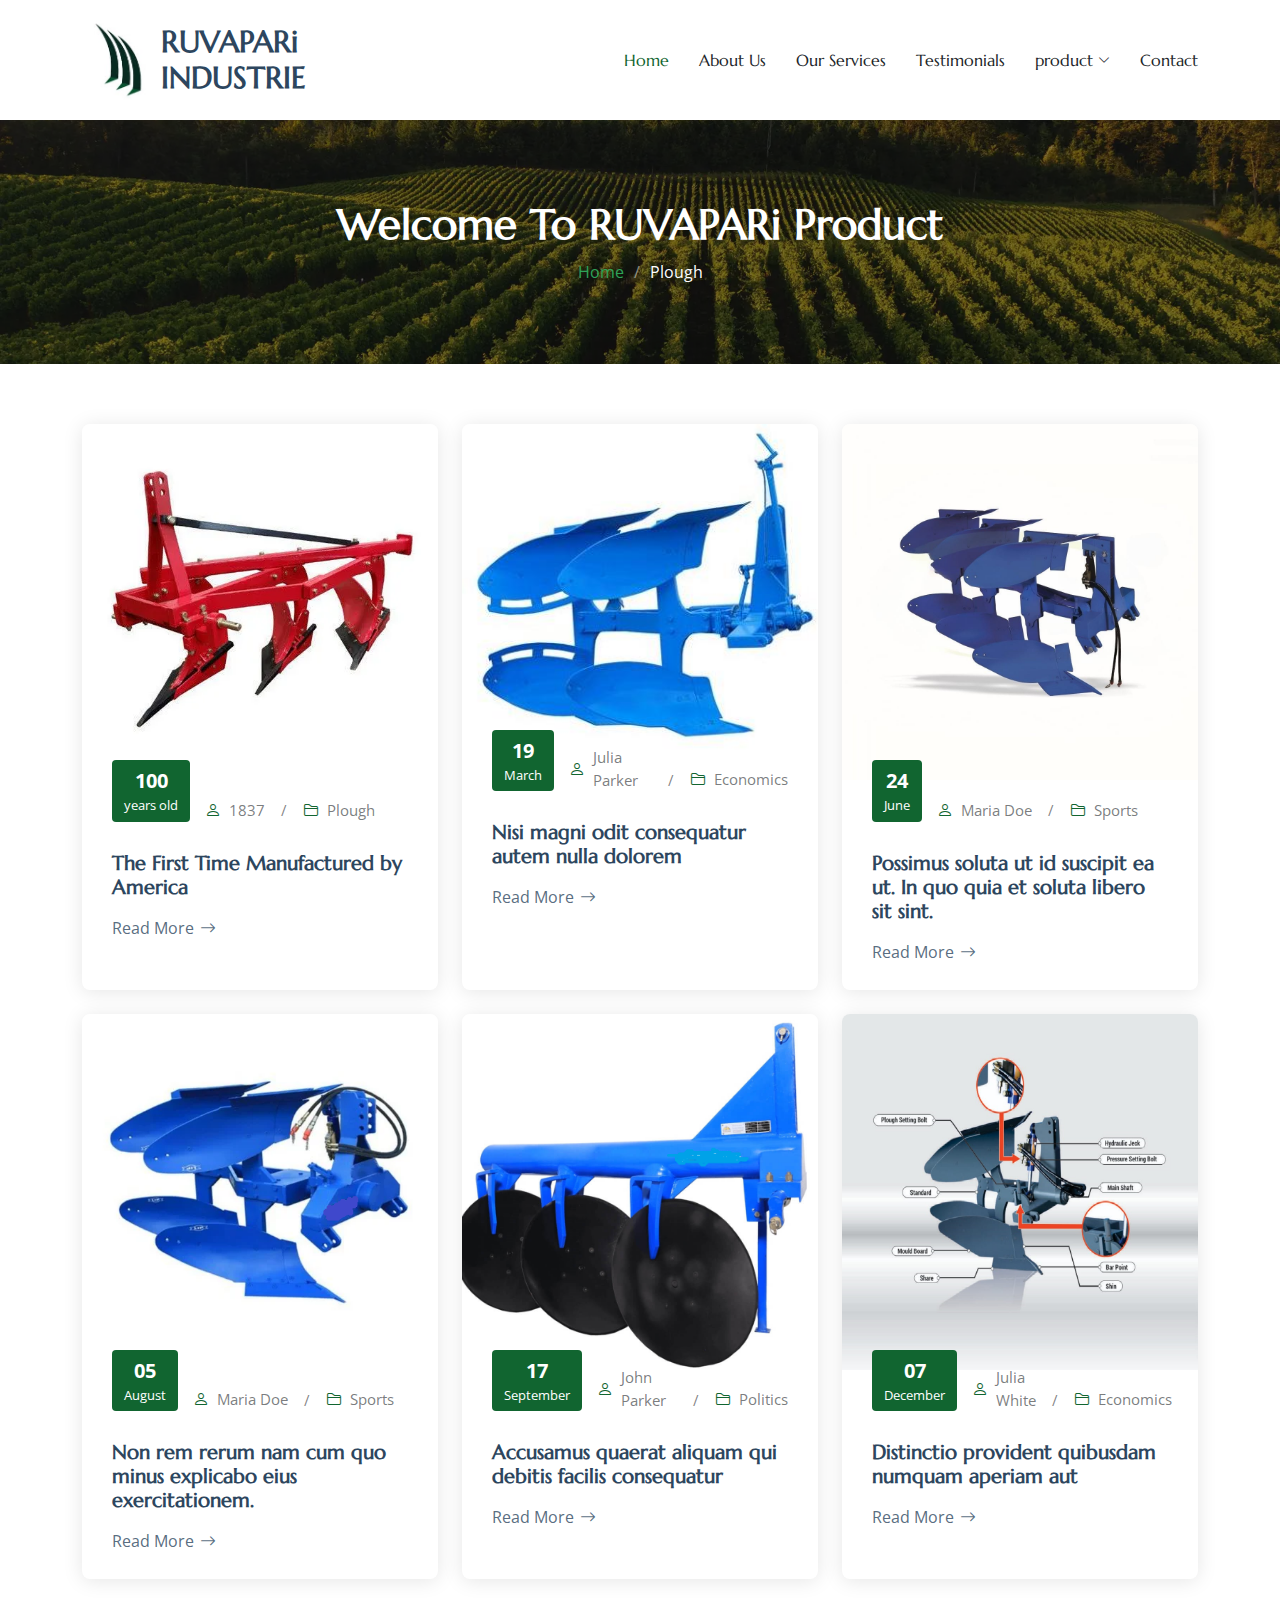
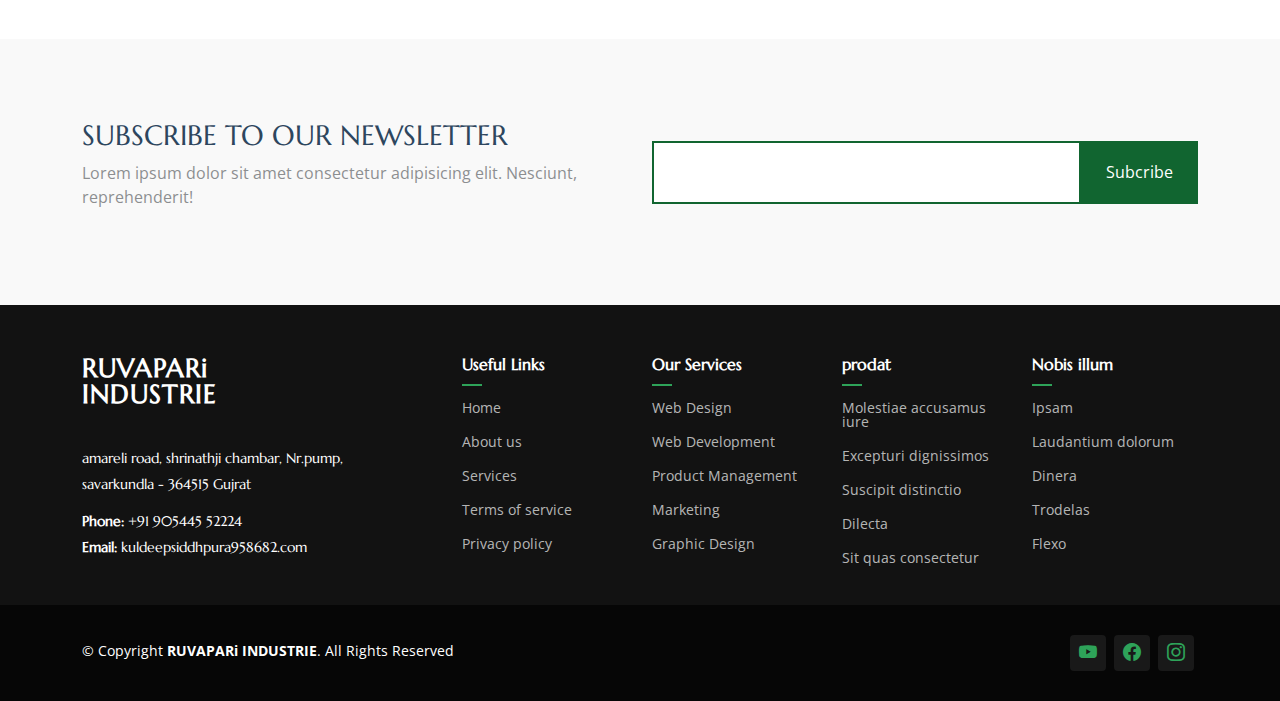
<file: PLOUGH.html>
<!DOCTYPE html>
<html lang="en">
    <head>
        <meta content="width=device-width, initial-scale=1.0" name="viewport">
        <title>RUVAPARi INDUSTRIE</title>
        <meta content="" name="description">
        <meta content="" name="keywords">
      
        <!-- Favicons -->
        <link href="assets/img/logo.jpg" rel="icon">
        <link href="assets/img/apple-touch-icon.png" rel="apple-touch-icon">
      
        <!-- Fonts -->
        <link href="https://fonts.googleapis.com" rel="preconnect">
        <link href="https://fonts.gstatic.com" rel="preconnect" crossorigin>
        <link href="https://fonts.googleapis.com/css2?family=Open+Sans:ital,wght@0,300;0,400;0,500;0,600;0,700;0,800;1,300;1,400;1,500;1,600;1,700;1,800&family=Marcellus:wght@400&display=swap" rel="stylesheet">
      
        <!-- Vendor CSS Files -->
        <link href="assets/vendor/bootstrap/css/bootstrap.min.css" rel="stylesheet">
        <link href="assets/vendor/bootstrap-icons/bootstrap-icons.css" rel="stylesheet">
        <link href="assets/vendor/aos/aos.css" rel="stylesheet">
        <link href="assets/vendor/swiper/swiper-bundle.min.css" rel="stylesheet">
        <link href="assets/vendor/glightbox/css/glightbox.min.css" rel="stylesheet">
      
        <!-- Main CSS File -->
        <link href="assets/css/main.css" rel="stylesheet">
        
      </head>
      
      <body class="index-page">
        <header id="header" class="header d-flex align-items-center position-relative">
          <div class="container-fluid container-xl position-relative d-flex align-items-center justify-content-between">
      
            <a href="index.html" class="logo d-flex align-items-center">
              <!-- Uncomment the line below if you also wish to use an image logo -->
              <img src="assets/img/logo.jpg" alt="RUVAPARi INDUSTRIE" >
              <!-- <h2><a>RUVAPARi<br>INDUSTRIE</a></h2> -->
              <h1 class="sitename">RUVAPARi<br>INDUSTRIE</h1> 
            </a>
      
            <nav id="navmenu" class="navmenu">
              <ul>
                <li><a href="index.html" class="active">Home</a></li>
                <li><a href="about.html">About Us</a></li>
                <li><a href="services.html">Our Services</a></li>
                <li><a href="testimonials.html">Testimonials</a></li>
                <li class="dropdown"><a href="#"><span>product</span> <i class="bi bi-chevron-down toggle-dropdown"></i></a>
                  <ul>
                  </li>
                  <li class="dropdown"><a href="Spare part.html"><span>Spare Part</span></a>
                    <li><a href="PLOUGH.html">Plough</a></li>
                    <li><a href="COLTIVATOR.html">Coltivator</a></li>
                    <li><a href="TRAILER.html">Trailer</a></li>
                    <li><a href="DIFFICULT TURNING WORK.html">Difficult Turning Work</a></li>
                  </ul>
                </li>
                <li><a href="contact.html">Contact</a></li>
              </ul>
              <i class="mobile-nav-toggle d-xl-none bi bi-list"></i>
            </nav>
      
          </div>
        </header>
          <main class="main">

            <!-- Page Title -->
            <div class="page-title dark-background" data-aos="fade" style="background-image: url(assets/img/page-title-bg.webp);">
              <div class="container position-relative">
                <h1>Welcome To RUVAPARi Product</h1>
                <nav class="breadcrumbs">
                  <ol>
                    <li><a href="index.html">Home</a></li>
                    <li class="current">Plough</li>
                  </ol>
                </nav>
              </div>
            </div><!-- End Page Title -->
        
            <!-- Blog Posts 2 Section -->
            <section id="blog-posts-2" class="blog-posts-2 section">
        
              <div class="container">
                <div class="row gy-4">
        
                  <div class="col-lg-4">
                    <article class="position-relative h-100">
        
                      <div class="post-img position-relative overflow-hidden">
                        <img src="assets/img/p/iron-plough-500x500.webp" class="img-fluid" alt="">
                      </div>
        
                      <div class="meta d-flex align-items-end">
                        <span class="post-date"><span>100</span>years old</span>
                        <div class="d-flex align-items-center">
                          <i class="bi bi-person"></i> <span class="ps-2">1837</span>
                        </div>
                        <span class="px-3 text-black-50">/</span>
                        <div class="d-flex align-items-center">
                          <i class="bi bi-folder2"></i> <span class="ps-2">Plough</span>
                        </div>
                      </div>
        
                      <div class="post-content d-flex flex-column">
        
                        <h3 class="post-title">The First Time Manufactured by America</h3>
                        <a href="plough/p1-details.html" class="readmore stretched-link"><span>Read More</span><i class="bi bi-arrow-right"></i></a>
        
                      </div>
        
                    </article>
                  </div><!-- End post list item -->
        
                  <div class="col-lg-4">
                    <article class="position-relative h-100">
        
                      <div class="post-img position-relative overflow-hidden">
                        <img src="assets/img/p/mechanical-reversible-m-b-plough-1655971251-980107.jpeg" class="img-fluid" alt="">
                      </div>
        
                      <div class="meta d-flex align-items-end">
                        <span class="post-date"><span>19</span>March</span>
                        <div class="d-flex align-items-center">
                          <i class="bi bi-person"></i> <span class="ps-2">Julia Parker</span>
                        </div>
                        <span class="px-3 text-black-50">/</span>
                        <div class="d-flex align-items-center">
                          <i class="bi bi-folder2"></i> <span class="ps-2">Economics</span>
                        </div>
                      </div>
        
                      <div class="post-content d-flex flex-column">
                        <h3 class="post-title">Nisi magni odit consequatur autem nulla dolorem</h3>
                        <a href="p2-details.html" class="readmore stretched-link"><span>Read More</span><i class="bi bi-arrow-right"></i></a>
                      </div>
        
                    </article>
                  </div><!-- End post list item -->
        
                  <div class="col-lg-4">
                    <article class="position-relative h-100">
        
                      <div class="post-img position-relative overflow-hidden">
                        <img src="assets/img/p/WhatsApp Image 2024-12-13 at 16.12.52_efe13e39.jpg" class="img-fluid" alt="">
                      </div>
                      <div class="meta d-flex align-items-end">
                        <span class="post-date"><span>24</span>June</span>
                        <div class="d-flex align-items-center">
                          <i class="bi bi-person"></i> <span class="ps-2">Maria Doe</span>
                        </div>
                        <span class="px-3 text-black-50">/</span>
                        <div class="d-flex align-items-center">
                          <i class="bi bi-folder2"></i> <span class="ps-2">Sports</span>
                        </div>
                      </div>
        
                      <div class="post-content d-flex flex-column">
                        <h3 class="post-title">Possimus soluta ut id suscipit ea ut. In quo quia et soluta libero sit sint.</h3>
                        <a href="p3-details.html" class="readmore stretched-link"><span>Read More</span><i class="bi bi-arrow-right"></i></a>
                      </div>
        
                    </article>
                  </div><!-- End post list item -->
        
                  <div class="col-lg-4">
                    <article class="position-relative h-100">
        
                      <div class="post-img position-relative overflow-hidden">
                        <img src="assets/img/p/mini pp.png" class="img-fluid" alt="">
                      </div>
                      <div class="meta d-flex align-items-end">
                        <span class="post-date"><span>05</span>August</span>
                        <div class="d-flex align-items-center">
                          <i class="bi bi-person"></i> <span class="ps-2">Maria Doe</span>
                        </div>
                        <span class="px-3 text-black-50">/</span>
                        <div class="d-flex align-items-center">
                          <i class="bi bi-folder2"></i> <span class="ps-2">Sports</span>
                        </div>
                      </div>
        
                      <div class="post-content d-flex flex-column">
                        <h3 class="post-title">Non rem rerum nam cum quo minus explicabo eius exercitationem.</h3>
                        <a href="p4-details.html" class="readmore stretched-link"><span>Read More</span><i class="bi bi-arrow-right"></i></a>
                      </div>
        
                    </article>
                  </div><!-- End post list item -->
        
                  <div class="col-lg-4">
                    <article class="position-relative h-100">
        
                      <div class="post-img position-relative overflow-hidden">
                        <img src="assets/img/p/plti pp.png" class="img-fluid" alt="">
                      </div>
        
                      <div class="meta d-flex align-items-end">
                        <span class="post-date"><span>17</span>September</span>
                        <div class="d-flex align-items-center">
                          <i class="bi bi-person"></i> <span class="ps-2">John Parker</span>
                        </div>
                        <span class="px-3 text-black-50">/</span>
                        <div class="d-flex align-items-center">
                          <i class="bi bi-folder2"></i> <span class="ps-2">Politics</span>
                        </div>
                      </div>
        
                      <div class="post-content d-flex flex-column">
        
                        <h3 class="post-title">Accusamus quaerat aliquam qui debitis facilis consequatur</h3>
                        <a href="p5-details.html" class="readmore stretched-link"><span>Read More</span><i class="bi bi-arrow-right"></i></a>
        
                      </div>
        
                    </article>
                  </div><!-- End post list item -->
        
                  <div class="col-lg-4">
                    <article class="position-relative h-100">
        
                      <div class="post-img position-relative overflow-hidden">
                        <img src="assets/img/p/PPP.png" class="img-fluid" alt="">
                      </div>
        
                      <div class="meta d-flex align-items-end">
                        <span class="post-date"><span>07</span>December</span>
                        <div class="d-flex align-items-center">
                          <i class="bi bi-person"></i> <span class="ps-2">Julia White</span>
                        </div>
                        <span class="px-3 text-black-50">/</span>
                        <div class="d-flex align-items-center">
                          <i class="bi bi-folder2"></i> <span class="ps-2">Economics</span>
                        </div>
                      </div>
        
                      <div class="post-content d-flex flex-column">
        
                        <h3 class="post-title">Distinctio provident quibusdam numquam aperiam aut</h3>
                        <a href="Spare part.html" class="readmore stretched-link"><span>Read More</span><i class="bi bi-arrow-right"></i></a>
        
                      </div>
        
                    </article>
                  </div><!-- End post list item -->
        
                </div>
              </div>
        
            </section><!-- /Blog Posts 2 Section -->
        
            <!-- Blog Pagination Section -->
            <!-- <section id="blog-pagination" class="blog-pagination section">
        
              <div class="container">
                <div class="d-flex justify-content-center">
                  <ul>
                    <li><a href="#"><i class="bi bi-chevron-left"></i></a></li>
                    <li><a href="#">2</a></li>
                    <li><a href="#" class="active">1</a></li>
                    <li><a href="#">3</a></li>
                    <li><a href="#">4</a></li>
                    <li>...</li>
                    <li><a href="#">10</a></li>
                    <li><a href="#"><i class="bi bi-chevron-right"></i></a></li>
                  </ul>
                </div>
              </div>
        
            </section>/Blog Pagination Section -->
        
            <!-- Call To Action Section -->
            <section id="call-to-action" class="call-to-action section light-background">
        
              <div class="content">
                <div class="container">
                  <div class="row align-items-center">
                    <div class="col-lg-6">
                      <h3>Subscribe To Our Newsletter</h3>
                      <p class="opacity-50">
                        Lorem ipsum dolor sit amet consectetur adipisicing elit.
                        Nesciunt, reprehenderit!
                      </p>
                    </div>
                    <div class="col-lg-6">
                      <form action="forms/newsletter.php" class="form-subscribe php-email-form">
                        <div class="form-group d-flex align-items-stretch">
                          <input type="email" name="email" class="form-control h-100" placeholder="Enter your e-mail">
                          <input type="submit" class="btn btn-secondary px-4" value="Subcribe">
                        </div>
                        <div class="loading">Loading</div>
                        <div class="error-message"></div>
                        <div class="sent-message">
                          Your subscription request has been sent. Thank you!
                        </div>
                      </form>
                    </div>
                  </div>
                </div>
              </div>
            </section><!-- /Call To Action Section -->
        
          </main>
        <footer id="footer" class="footer dark-background">

            <div class="footer-top">
              <div class="container">
                <div class="row gy-4">
                  <div class="col-lg-4 col-md-6 footer-about">
                    <a href="index.html" class="logo d-flex align-items-center">
                      <span class="sitename">RUVAPARi<br>INDUSTRIE</span>
                    </a>
                    <div class="footer-contact pt-3">
                      <p>amareli road, shrinathji chambar, Nr.pump,</p>
                      <p>savarkundla - 364515 Gujrat</p>
                      <p class="mt-3"><strong>Phone:</strong> <span>+91 905445 52224</span></p>
                      <p><strong>Email:</strong> <span>kuldeepsiddhpura958682.com</span></p>
                    </div>
                  </div>
        
                  <div class="col-lg-2 col-md-3 footer-links">
                    <h4>Useful Links</h4>
                    <ul>
                      <li><a href="#">Home</a></li>
                      <li><a href="#">About us</a></li>
                      <li><a href="#">Services</a></li>
                      <li><a href="#">Terms of service</a></li>
                      <li><a href="#">Privacy policy</a></li>
                    </ul>
                  </div>
        
                  <div class="col-lg-2 col-md-3 footer-links">
                    <h4>Our Services</h4>
                    <ul>
                      <li><a href="#">Web Design</a></li>
                      <li><a href="#">Web Development</a></li>
                      <li><a href="#">Product Management</a></li>
                      <li><a href="#">Marketing</a></li>
                      <li><a href="#">Graphic Design</a></li>
                    </ul>
                  </div>
        
                  <div class="col-lg-2 col-md-3 footer-links">
                    <h4>prodat</h4>
                    <ul>
                      <li><a href="#">Molestiae accusamus iure</a></li>
                      <li><a href="#">Excepturi dignissimos</a></li>
                      <li><a href="#">Suscipit distinctio</a></li>
                      <li><a href="#">Dilecta</a></li>
                      <li><a href="#">Sit quas consectetur</a></li>
                    </ul>
                  </div>
        
                  <div class="col-lg-2 col-md-3 footer-links">
                    <h4>Nobis illum</h4>
                    <ul>
                      <li><a href="#">Ipsam</a></li>
                      <li><a href="#">Laudantium dolorum</a></li>
                      <li><a href="#">Dinera</a></li>
                      <li><a href="#">Trodelas</a></li>
                      <li><a href="#">Flexo</a></li>
                    </ul>
                  </div>
        
                </div>
              </div>
            </div>
        
            <div class="copyright text-center">
              <div class="container d-flex flex-column flex-lg-row justify-content-center justify-content-lg-between align-items-center">
        
                <div class="d-flex flex-column align-items-center align-items-lg-start">
                  <div>
                    © Copyright <strong><span>RUVAPARi INDUSTRIE</span></strong>. All Rights Reserved
                  </div>
                  <div class="credits">
                    <!-- All the links in the footer should remain intact. -->
                    <!-- You can delete the links only if you purchased the pro version. -->
                    <!-- Licensing information: https://bootstrapmade.com/license/ -->
                    <!-- Purchase the pro version with working PHP/AJAX contact form: https://bootstrapmade.com/herobiz-bootstrap-business-template/ -->
                    
                  </div>
                </div>
        
                <div class="social-links order-first order-lg-last mb-3 mb-lg-0">
                  <a href="https://www.youtube.com/@kuldipsiddhpura7143"><i class="bi bi-youtube"></i></a>
                  <a href=""><i class="bi bi-facebook"></i></a>
                  <a href=""><i class="bi bi-instagram"></i></a>
                  <!-- <a href=""><i class="bi bi-linkedin"></i></a> -->
                </div>
        
              </div>
            </div>
        
</footer>
        
          <!-- Scroll Top -->
          <a href="#" id="scroll-top" class="scroll-top d-flex align-items-center justify-content-center"><i class="bi bi-arrow-up-short"></i></a>
        
          <!-- Preloader -->
          <div id="preloader"></div>
        
          <!-- Vendor JS Files -->
          <script src="assets/vendor/bootstrap/js/bootstrap.bundle.min.js"></script>
          <script src="assets/vendor/php-email-form/validate.js"></script>
          <script src="assets/vendor/aos/aos.js"></script>
          <script src="assets/vendor/swiper/swiper-bundle.min.js"></script>
          <script src="assets/vendor/glightbox/js/glightbox.min.js"></script>
        
          <!-- Main JS File -->
          <script src="assets/js/main.js"></script>
</body>
</html>
</file>
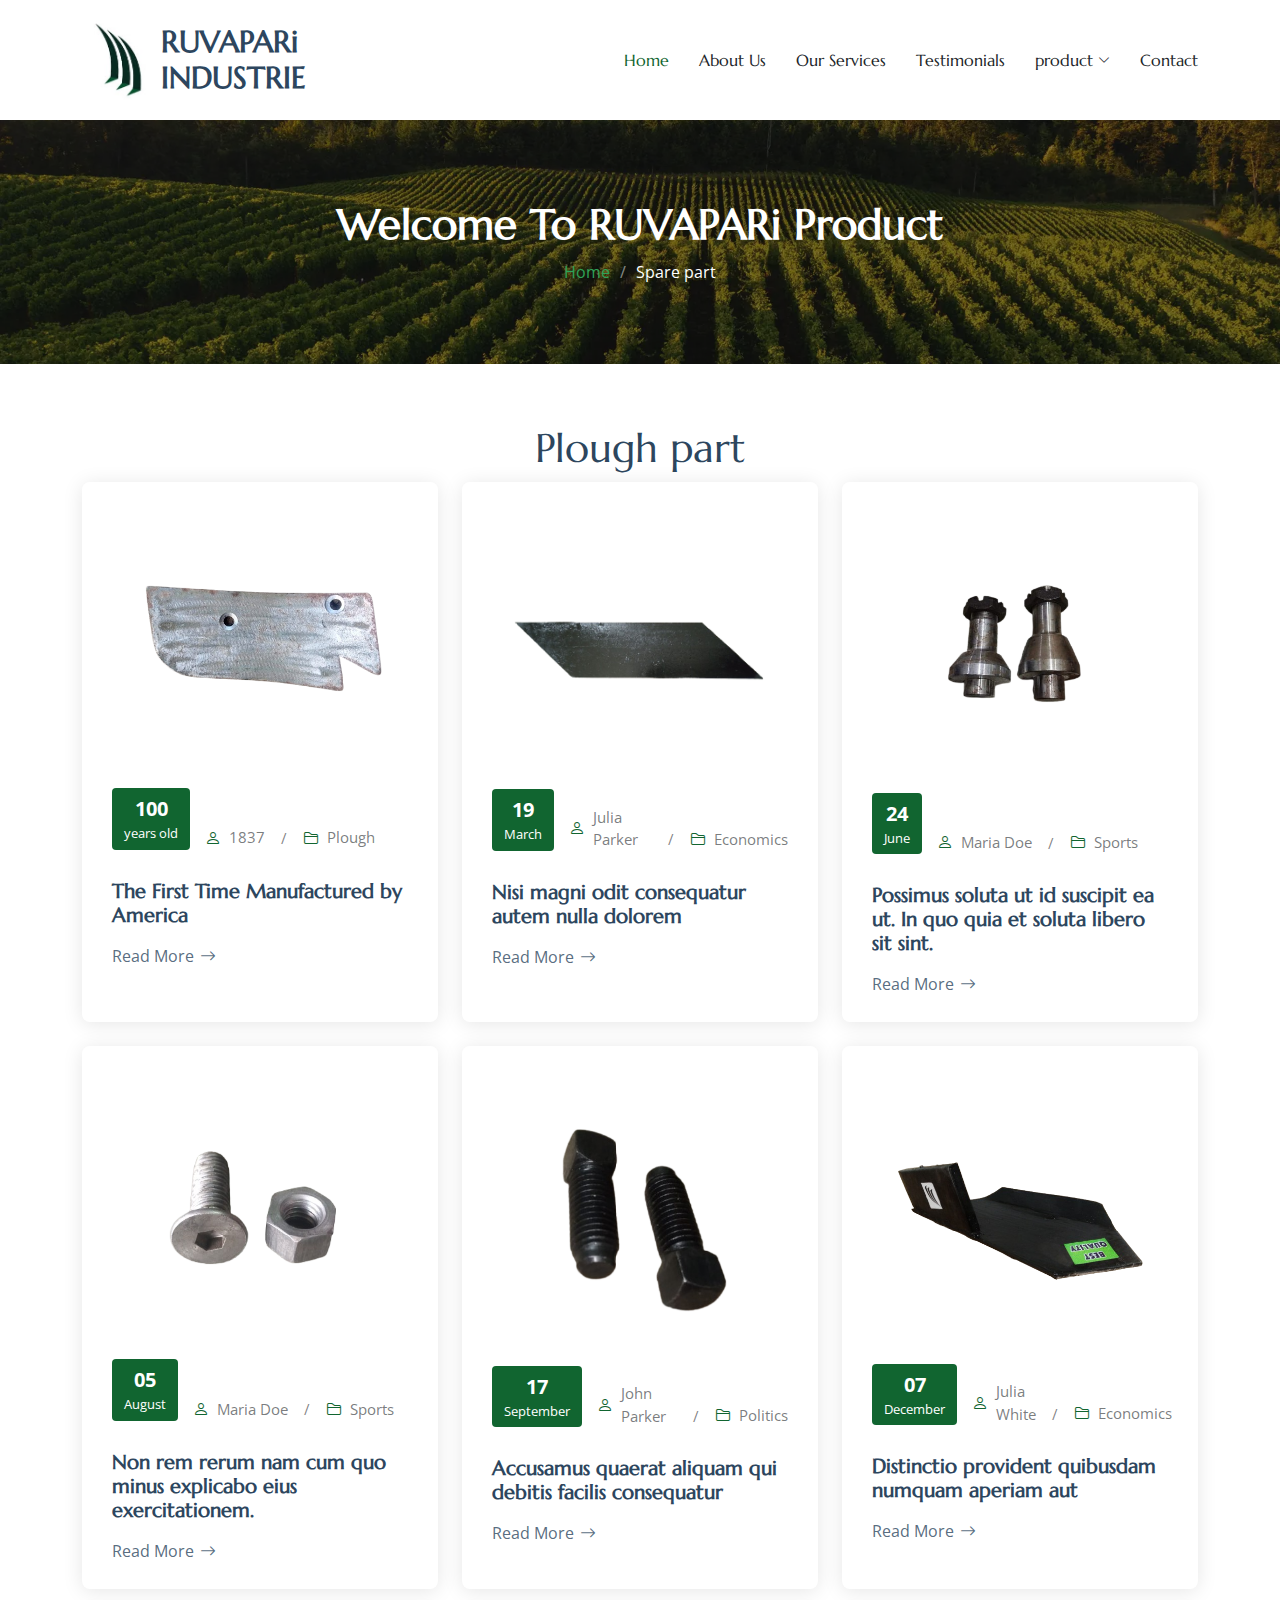
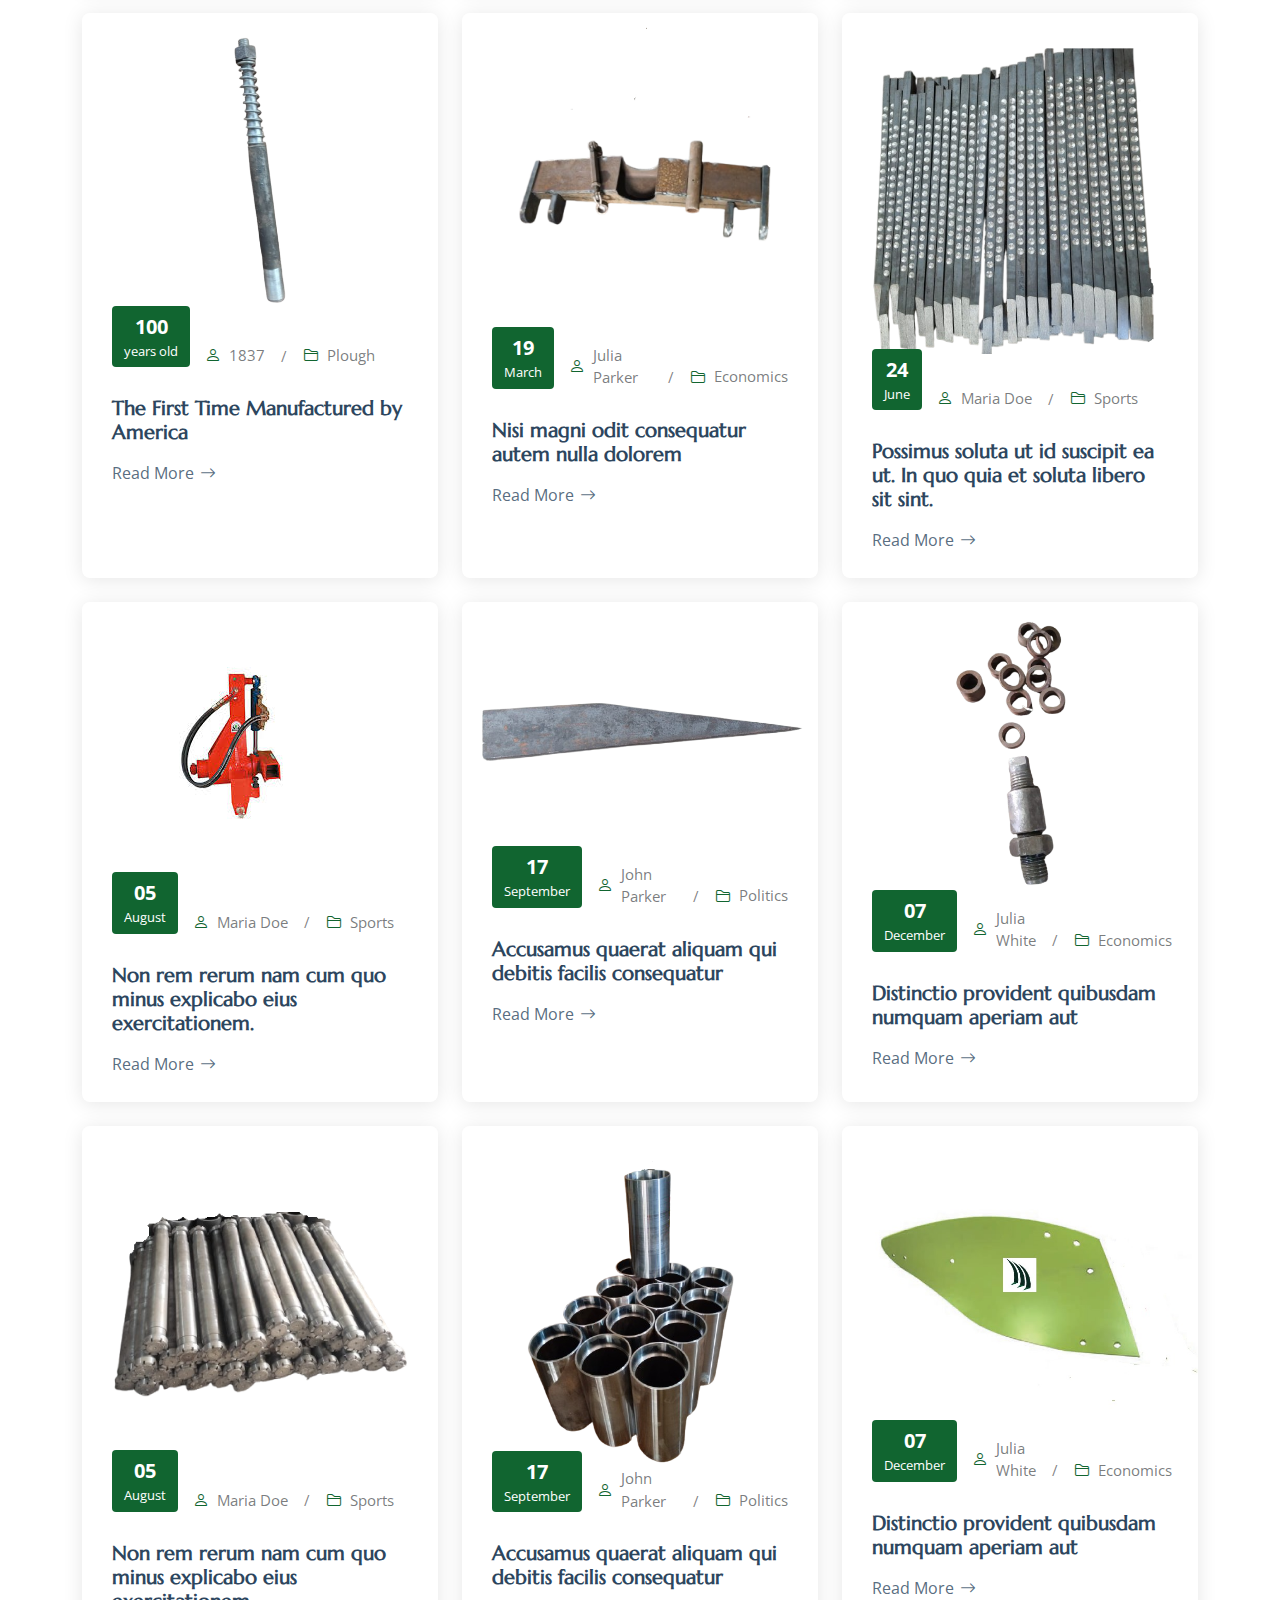
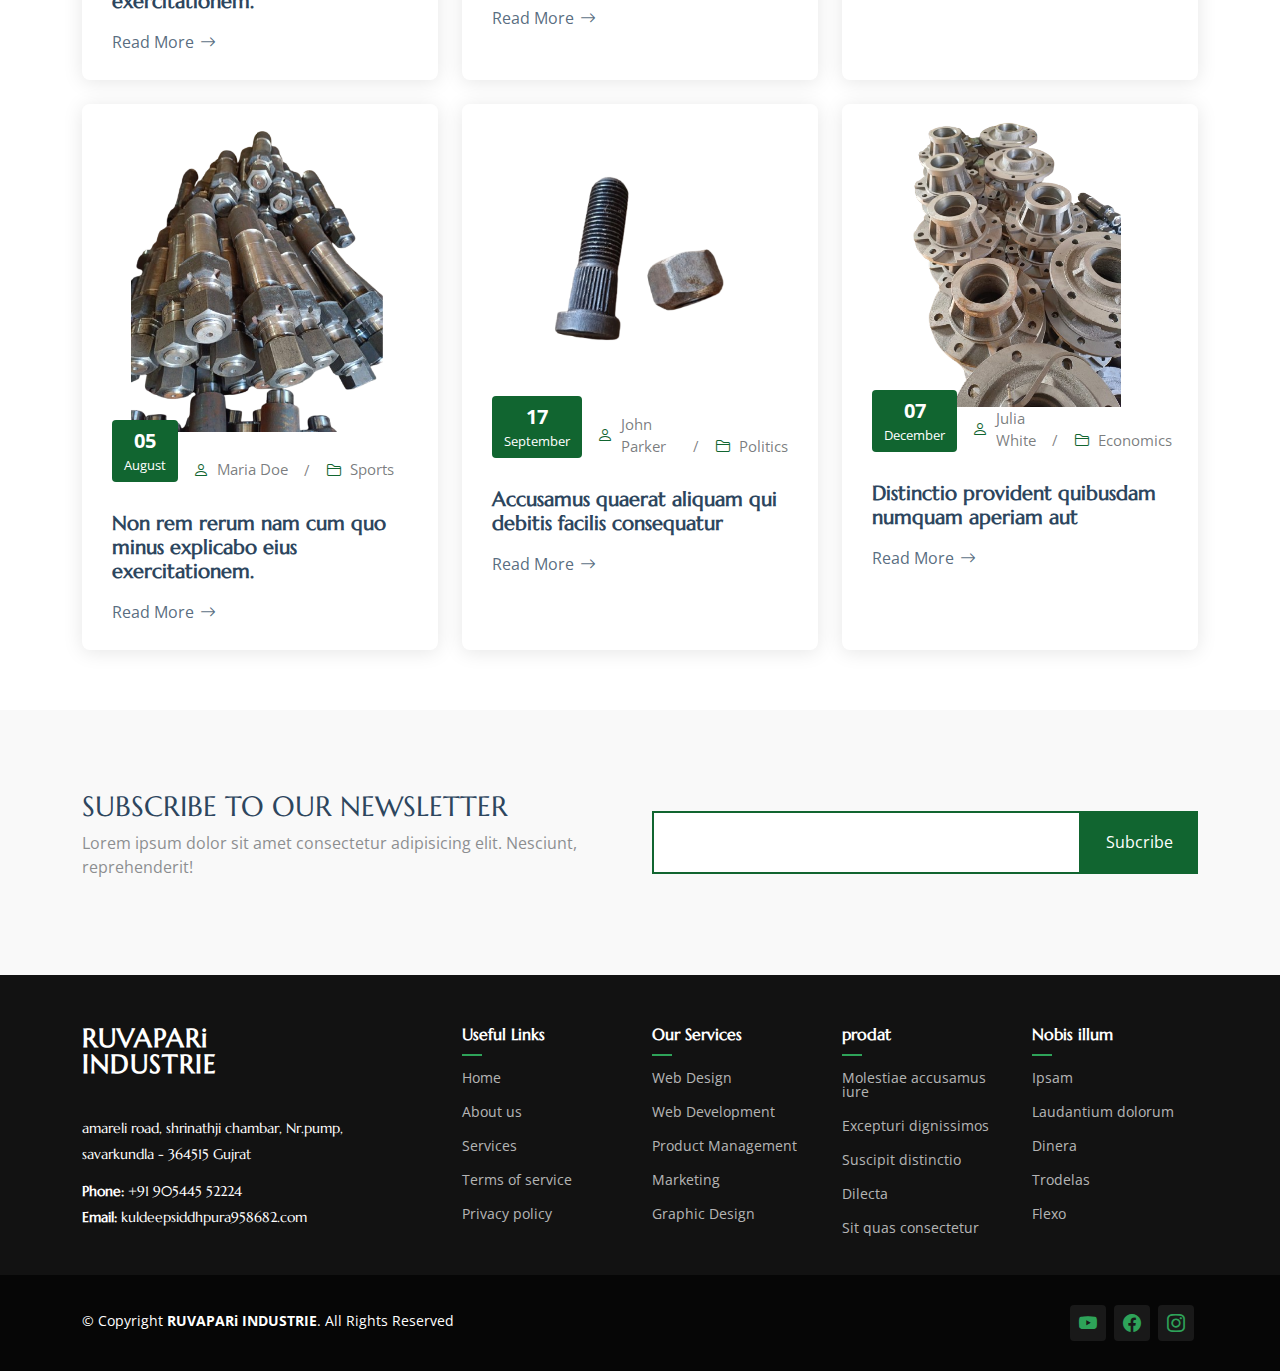
<file: Spare part.html>
<!DOCTYPE html>
<html lang="en">
    <head>
        <meta content="width=device-width, initial-scale=1.0" name="viewport">
        <title>RUVAPARi INDUSTRIE</title>
        <meta content="" name="description">
        <meta content="" name="keywords">
      
        <!-- Favicons -->
        <link href="assets/img/logo.jpg" rel="icon">
        <link href="assets/img/apple-touch-icon.png" rel="apple-touch-icon">
      
        <!-- Fonts -->
        <link href="https://fonts.googleapis.com" rel="preconnect">
        <link href="https://fonts.gstatic.com" rel="preconnect" crossorigin>
        <link href="https://fonts.googleapis.com/css2?family=Open+Sans:ital,wght@0,300;0,400;0,500;0,600;0,700;0,800;1,300;1,400;1,500;1,600;1,700;1,800&family=Marcellus:wght@400&display=swap" rel="stylesheet">
      
        <!-- Vendor CSS Files -->
        <link href="assets/vendor/bootstrap/css/bootstrap.min.css" rel="stylesheet">
        <link href="assets/vendor/bootstrap-icons/bootstrap-icons.css" rel="stylesheet">
        <link href="assets/vendor/aos/aos.css" rel="stylesheet">
        <link href="assets/vendor/swiper/swiper-bundle.min.css" rel="stylesheet">
        <link href="assets/vendor/glightbox/css/glightbox.min.css" rel="stylesheet">
      
        <!-- Main CSS File -->
        <link href="assets/css/main.css" rel="stylesheet">
        
      </head>
      
      <body class="index-page">
        <header id="header" class="header d-flex align-items-center position-relative">
          <div class="container-fluid container-xl position-relative d-flex align-items-center justify-content-between">
      
            <a href="index.html" class="logo d-flex align-items-center">
              <!-- Uncomment the line below if you also wish to use an image logo -->
              <img src="assets/img/logo.jpg" alt="RUVAPARi INDUSTRIE" >
              <!-- <h2><a>RUVAPARi<br>INDUSTRIE</a></h2> -->
              <h1 class="sitename">RUVAPARi<br>INDUSTRIE</h1> 
            </a>
      
            <nav id="navmenu" class="navmenu">
              <ul>
                <li><a href="index.html" class="active">Home</a></li>
                <li><a href="about.html">About Us</a></li>
                <li><a href="services.html">Our Services</a></li>
                <li><a href="testimonials.html">Testimonials</a></li>
                <li class="dropdown"><a href="#"><span>product</span> <i class="bi bi-chevron-down toggle-dropdown"></i></a>
                  <ul>
                  </li>
                  <li class="dropdown"><a href="Spare part.html"><span>Spare Part</span></a>
                    <li><a href="PLOUGH.html">Plough</a></li>
                    <li><a href="COLTIVATOR.html">Coltivator</a></li>
                    <li><a href="TRAILER.html">Trailer</a></li>
                    <li><a href="DIFFICULT TURNING WORK.html">Difficult Turning Work</a></li>
                  </ul>
                </li>
                <li><a href="contact.html">Contact</a></li>
              </ul>
              <i class="mobile-nav-toggle d-xl-none bi bi-list"></i>
            </nav>
      
          </div>
        </header>
          <main class="main">

            <!-- Page Title -->
            <div class="page-title dark-background" data-aos="fade" style="background-image: url(assets/img/page-title-bg.webp);">
              <div class="container position-relative">
                <h1>Welcome To RUVAPARi Product</h1>
                <nav class="breadcrumbs">
                  <ol>
                    <li><a href="index.html">Home</a></li>
                    <li class="current">Spare part</li>
                  </ol>
                </nav>
              </div>
            </div><!-- End Page Title -->
        
            <!-- Blog Posts 2 Section -->
            <section id="blog-posts-2" class="blog-posts-2 section">
                 
              <h1 id="fastname" style="width: 100%; height: 50px; text-align: center;">Plough part</h1>
             
             <div class="container">
                <div class="row gy-4">
        
                  <div class="col-lg-4">
                    <article class="position-relative h-100">
        
                      <div class="post-img position-relative overflow-hidden">
                        <img src="assets/img/Spare part/kan.png" class="img-fluid" alt="">
                      </div>
        
                      <div class="meta d-flex align-items-end">
                        <span class="post-date"><span>100</span>years old</span>
                        <div class="d-flex align-items-center">
                          <i class="bi bi-person"></i> <span class="ps-2">1837</span>
                        </div>
                        <span class="px-3 text-black-50">/</span>
                        <div class="d-flex align-items-center">
                          <i class="bi bi-folder2"></i> <span class="ps-2">Plough</span>
                        </div>
                      </div>
        
                      <div class="post-content d-flex flex-column">
        
                        <h3 class="post-title">The First Time Manufactured by America</h3>
                        <a href="plough/p1-details.html" class="readmore stretched-link"><span>Read More</span><i class="bi bi-arrow-right"></i></a>
        
                      </div>
        
                    </article>
                  </div><!-- End post list item -->
        
                  <div class="col-lg-4">
                    <article class="position-relative h-100">
        
                      <div class="post-img position-relative overflow-hidden">
                        <img src="assets/img/Spare part/rap.png" class="img-fluid" alt="">
                      </div>
        
                      <div class="meta d-flex align-items-end">
                        <span class="post-date"><span>19</span>March</span>
                        <div class="d-flex align-items-center">
                          <i class="bi bi-person"></i> <span class="ps-2">Julia Parker</span>
                        </div>
                        <span class="px-3 text-black-50">/</span>
                        <div class="d-flex align-items-center">
                          <i class="bi bi-folder2"></i> <span class="ps-2">Economics</span>
                        </div>
                      </div>
        
                      <div class="post-content d-flex flex-column">
                        <h3 class="post-title">Nisi magni odit consequatur autem nulla dolorem</h3>
                        <a href="p2-details.html" class="readmore stretched-link"><span>Read More</span><i class="bi bi-arrow-right"></i></a>
                      </div>
        
                    </article>
                  </div><!-- End post list item -->
        
                  <div class="col-lg-4">
                    <article class="position-relative h-100">
        
                      <div class="post-img position-relative overflow-hidden">
                        <img src="assets/img/Spare part/hpin.png" class="img-fluid" alt="">
                      </div>
                      <div class="meta d-flex align-items-end">
                        <span class="post-date"><span>24</span>June</span>
                        <div class="d-flex align-items-center">
                          <i class="bi bi-person"></i> <span class="ps-2">Maria Doe</span>
                        </div>
                        <span class="px-3 text-black-50">/</span>
                        <div class="d-flex align-items-center">
                          <i class="bi bi-folder2"></i> <span class="ps-2">Sports</span>
                        </div>
                      </div>
        
                      <div class="post-content d-flex flex-column">
                        <h3 class="post-title">Possimus soluta ut id suscipit ea ut. In quo quia et soluta libero sit sint.</h3>
                        <a href="p3-details.html" class="readmore stretched-link"><span>Read More</span><i class="bi bi-arrow-right"></i></a>
                      </div>
        
                    </article>
                  </div><!-- End post list item -->
        
                  <div class="col-lg-4">
                    <article class="position-relative h-100">
        
                      <div class="post-img position-relative overflow-hidden">
                        <img src="assets/img/Spare part/boltnat.png" class="img-fluid" alt="">
                      </div>
                      <div class="meta d-flex align-items-end">
                        <span class="post-date"><span>05</span>August</span>
                        <div class="d-flex align-items-center">
                          <i class="bi bi-person"></i> <span class="ps-2">Maria Doe</span>
                        </div>
                        <span class="px-3 text-black-50">/</span>
                        <div class="d-flex align-items-center">
                          <i class="bi bi-folder2"></i> <span class="ps-2">Sports</span>
                        </div>
                      </div>
        
                      <div class="post-content d-flex flex-column">
                        <h3 class="post-title">Non rem rerum nam cum quo minus explicabo eius exercitationem.</h3>
                        <a href="p4-details.html" class="readmore stretched-link"><span>Read More</span><i class="bi bi-arrow-right"></i></a>
                      </div>
        
                    </article>
                  </div><!-- End post list item -->
        
                  <div class="col-lg-4">
                    <article class="position-relative h-100">
        
                      <div class="post-img position-relative overflow-hidden">
                        <img src="assets/img/Spare part/sbolt.png" class="img-fluid" alt="">
                      </div>
        
                      <div class="meta d-flex align-items-end">
                        <span class="post-date"><span>17</span>September</span>
                        <div class="d-flex align-items-center">
                          <i class="bi bi-person"></i> <span class="ps-2">John Parker</span>
                        </div>
                        <span class="px-3 text-black-50">/</span>
                        <div class="d-flex align-items-center">
                          <i class="bi bi-folder2"></i> <span class="ps-2">Politics</span>
                        </div>
                      </div>
        
                      <div class="post-content d-flex flex-column">
        
                        <h3 class="post-title">Accusamus quaerat aliquam qui debitis facilis consequatur</h3>
                        <a href="p5-details.html" class="readmore stretched-link"><span>Read More</span><i class="bi bi-arrow-right"></i></a>
        
                      </div>
        
                    </article>
                  </div><!-- End post list item -->
        
                  <div class="col-lg-4">
                    <article class="position-relative h-100">
        
                      <div class="post-img position-relative overflow-hidden">
                        <img src="assets/img/Spare part/kabaled.png" class="img-fluid" alt="">
                      </div>
        
                      <div class="meta d-flex align-items-end">
                        <span class="post-date"><span>07</span>December</span>
                        <div class="d-flex align-items-center">
                          <i class="bi bi-person"></i> <span class="ps-2">Julia White</span>
                        </div>
                        <span class="px-3 text-black-50">/</span>
                        <div class="d-flex align-items-center">
                          <i class="bi bi-folder2"></i> <span class="ps-2">Economics</span>
                        </div>
                      </div>
        
                      <div class="post-content d-flex flex-column">
        
                        <h3 class="post-title">Distinctio provident quibusdam numquam aperiam aut</h3>
                        <a href="p6-details.html" class="readmore stretched-link"><span>Read More</span><i class="bi bi-arrow-right"></i></a>
        
                      </div>
        
                    </article>
                  </div><!-- End post list item -->
                  <!-- new part lin -->
                  <div class="col-lg-4">
                    <article class="position-relative h-100">
        
                      <div class="post-img position-relative overflow-hidden">
                        <img src="assets/img/Spare part/lokpin.png" class="img-fluid" alt="">
                      </div>
        
                      <div class="meta d-flex align-items-end">
                        <span class="post-date"><span>100</span>years old</span>
                        <div class="d-flex align-items-center">
                          <i class="bi bi-person"></i> <span class="ps-2">1837</span>
                        </div>
                        <span class="px-3 text-black-50">/</span>
                        <div class="d-flex align-items-center">
                          <i class="bi bi-folder2"></i> <span class="ps-2">Plough</span>
                        </div>
                      </div>
        
                      <div class="post-content d-flex flex-column">
        
                        <h3 class="post-title">The First Time Manufactured by America</h3>
                        <a href="plough/p1-details.html" class="readmore stretched-link"><span>Read More</span><i class="bi bi-arrow-right"></i></a>
        
                      </div>
        
                    </article>
                  </div><!-- End post list item -->
        
                  <div class="col-lg-4">
                    <article class="position-relative h-100">
        
                      <div class="post-img position-relative overflow-hidden">
                        <img src="assets/img/Spare part/tugu.png" class="img-fluid" alt="">
                      </div>
        
                      <div class="meta d-flex align-items-end">
                        <span class="post-date"><span>19</span>March</span>
                        <div class="d-flex align-items-center">
                          <i class="bi bi-person"></i> <span class="ps-2">Julia Parker</span>
                        </div>
                        <span class="px-3 text-black-50">/</span>
                        <div class="d-flex align-items-center">
                          <i class="bi bi-folder2"></i> <span class="ps-2">Economics</span>
                        </div>
                      </div>
        
                      <div class="post-content d-flex flex-column">
                        <h3 class="post-title">Nisi magni odit consequatur autem nulla dolorem</h3>
                        <a href="p2-details.html" class="readmore stretched-link"><span>Read More</span><i class="bi bi-arrow-right"></i></a>
                      </div>
        
                    </article>
                  </div><!-- End post list item -->
        
                  <div class="col-lg-4">
                    <article class="position-relative h-100">
        
                      <div class="post-img position-relative overflow-hidden">
                        <img src="assets/img/Spare part/kosh.png" class="img-fluid" alt="">
                      </div>
                      <div class="meta d-flex align-items-end">
                        <span class="post-date"><span>24</span>June</span>
                        <div class="d-flex align-items-center">
                          <i class="bi bi-person"></i> <span class="ps-2">Maria Doe</span>
                        </div>
                        <span class="px-3 text-black-50">/</span>
                        <div class="d-flex align-items-center">
                          <i class="bi bi-folder2"></i> <span class="ps-2">Sports</span>
                        </div>
                      </div>
        
                      <div class="post-content d-flex flex-column">
                        <h3 class="post-title">Possimus soluta ut id suscipit ea ut. In quo quia et soluta libero sit sint.</h3>
                        <a href="p3-details.html" class="readmore stretched-link"><span>Read More</span><i class="bi bi-arrow-right"></i></a>
                      </div>
        
                    </article>
                  </div><!-- End post list item -->
        
                  <div class="col-lg-4">
                    <article class="position-relative h-100">
        
                      <div class="post-img position-relative overflow-hidden">
                        <img src="assets/img/Spare part/hadrolik.png" class="img-fluid" alt="">
                      </div>
                      <div class="meta d-flex align-items-end">
                        <span class="post-date"><span>05</span>August</span>
                        <div class="d-flex align-items-center">
                          <i class="bi bi-person"></i> <span class="ps-2">Maria Doe</span>
                        </div>
                        <span class="px-3 text-black-50">/</span>
                        <div class="d-flex align-items-center">
                          <i class="bi bi-folder2"></i> <span class="ps-2">Sports</span>
                        </div>
                      </div>
        
                      <div class="post-content d-flex flex-column">
                        <h3 class="post-title">Non rem rerum nam cum quo minus explicabo eius exercitationem.</h3>
                        <a href="p4-details.html" class="readmore stretched-link"><span>Read More</span><i class="bi bi-arrow-right"></i></a>
                      </div>
        
                    </article>
                  </div><!-- End post list item -->
        
                  <div class="col-lg-4">
                    <article class="position-relative h-100">
        
                      <div class="post-img position-relative overflow-hidden">
                        <img src="assets/img/Spare part/fash.png" class="img-fluid" alt="">
                      </div>
        
                      <div class="meta d-flex align-items-end">
                        <span class="post-date"><span>17</span>September</span>
                        <div class="d-flex align-items-center">
                          <i class="bi bi-person"></i> <span class="ps-2">John Parker</span>
                        </div>
                        <span class="px-3 text-black-50">/</span>
                        <div class="d-flex align-items-center">
                          <i class="bi bi-folder2"></i> <span class="ps-2">Politics</span>
                        </div>
                      </div>
        
                      <div class="post-content d-flex flex-column">
        
                        <h3 class="post-title">Accusamus quaerat aliquam qui debitis facilis consequatur</h3>
                        <a href="p5-details.html" class="readmore stretched-link"><span>Read More</span><i class="bi bi-arrow-right"></i></a>
        
                      </div>
        
                    </article>
                  </div><!-- End post list item -->
        
                  <div class="col-lg-4">
                    <article class="position-relative h-100">
        
                      <div class="post-img position-relative overflow-hidden">
                        <img src="assets/img/Spare part/teparboltnat.png" class="img-fluid" alt="">
                      </div>
        
                      <div class="meta d-flex align-items-end">
                        <span class="post-date"><span>07</span>December</span>
                        <div class="d-flex align-items-center">
                          <i class="bi bi-person"></i> <span class="ps-2">Julia White</span>
                        </div>
                        <span class="px-3 text-black-50">/</span>
                        <div class="d-flex align-items-center">
                          <i class="bi bi-folder2"></i> <span class="ps-2">Economics</span>
                        </div>
                      </div>
        
                      <div class="post-content d-flex flex-column">
        
                        <h3 class="post-title">Distinctio provident quibusdam numquam aperiam aut</h3>
                        <a href="p6-details.html" class="readmore stretched-link"><span>Read More</span><i class="bi bi-arrow-right"></i></a>
        
                      </div>
        
                    </article>
                  </div><!-- End post list item -->
                  
                  <div class="col-lg-4">
                    <article class="position-relative h-100">
        
                      <div class="post-img position-relative overflow-hidden">
                        <img src="assets/img/Spare part/shafting.png" class="img-fluid" alt="">
                      </div>
                      <div class="meta d-flex align-items-end">
                        <span class="post-date"><span>05</span>August</span>
                        <div class="d-flex align-items-center">
                          <i class="bi bi-person"></i> <span class="ps-2">Maria Doe</span>
                        </div>
                        <span class="px-3 text-black-50">/</span>
                        <div class="d-flex align-items-center">
                          <i class="bi bi-folder2"></i> <span class="ps-2">Sports</span>
                        </div>
                      </div>
        
                      <div class="post-content d-flex flex-column">
                        <h3 class="post-title">Non rem rerum nam cum quo minus explicabo eius exercitationem.</h3>
                        <a href="p4-details.html" class="readmore stretched-link"><span>Read More</span><i class="bi bi-arrow-right"></i></a>
                      </div>
        
                    </article>
                  </div><!-- End post list item -->
        
                  <div class="col-lg-4">
                    <article class="position-relative h-100">
        
                      <div class="post-img position-relative overflow-hidden">
                        <img src="assets/img/Spare part/hab-removebg-preview.png" class="img-fluid" alt="">
                      </div>
        
                      <div class="meta d-flex align-items-end">
                        <span class="post-date"><span>17</span>September</span>
                        <div class="d-flex align-items-center">
                          <i class="bi bi-person"></i> <span class="ps-2">John Parker</span>
                        </div>
                        <span class="px-3 text-black-50">/</span>
                        <div class="d-flex align-items-center">
                          <i class="bi bi-folder2"></i> <span class="ps-2">Politics</span>
                        </div>
                      </div>
        
                      <div class="post-content d-flex flex-column">
        
                        <h3 class="post-title">Accusamus quaerat aliquam qui debitis facilis consequatur</h3>
                        <a href="p5-details.html" class="readmore stretched-link"><span>Read More</span><i class="bi bi-arrow-right"></i></a>
        
                      </div>
        
                    </article>
                  </div><!-- End post list item -->
        
                  <div class="col-lg-4">
                    <article class="position-relative h-100">
        
                      <div class="post-img position-relative overflow-hidden">
                        <img src="assets/img/Spare part/beandpavadi.jpg" class="img-fluid" alt="">
                      </div>
        
                      <div class="meta d-flex align-items-end">
                        <span class="post-date"><span>07</span>December</span>
                        <div class="d-flex align-items-center">
                          <i class="bi bi-person"></i> <span class="ps-2">Julia White</span>
                        </div>
                        <span class="px-3 text-black-50">/</span>
                        <div class="d-flex align-items-center">
                          <i class="bi bi-folder2"></i> <span class="ps-2">Economics</span>
                        </div>
                      </div>
        
                      <div class="post-content d-flex flex-column">
        
                        <h3 class="post-title">Distinctio provident quibusdam numquam aperiam aut</h3>
                        <a href="p6-details.html" class="readmore stretched-link"><span>Read More</span><i class="bi bi-arrow-right"></i></a>
        
                      </div>
        
                    </article>
                  </div>

                  <div class="col-lg-4">
                    <article class="position-relative h-100">
        
                      <div class="post-img position-relative overflow-hidden">
                        <img src="assets/img/Spare part/forwil_insafting-removebg-preview.png" class="img-fluid" alt="">
                      </div>
                      <div class="meta d-flex align-items-end">
                        <span class="post-date"><span>05</span>August</span>
                        <div class="d-flex align-items-center">
                          <i class="bi bi-person"></i> <span class="ps-2">Maria Doe</span>
                        </div>
                        <span class="px-3 text-black-50">/</span>
                        <div class="d-flex align-items-center">
                          <i class="bi bi-folder2"></i> <span class="ps-2">Sports</span>
                        </div>
                      </div>
        
                      <div class="post-content d-flex flex-column">
                        <h3 class="post-title">Non rem rerum nam cum quo minus explicabo eius exercitationem.</h3>
                        <a href="p4-details.html" class="readmore stretched-link"><span>Read More</span><i class="bi bi-arrow-right"></i></a>
                      </div>
        
                    </article>
                  </div><!-- End post list item -->
        
                  <div class="col-lg-4">
                    <article class="position-relative h-100">
        
                      <div class="post-img position-relative overflow-hidden">
                        <img src="assets/img/Spare part/forvil_ns_nat_bolt-removebg-preview.png" class="img-fluid" alt="">
                      </div>
        
                      <div class="meta d-flex align-items-end">
                        <span class="post-date"><span>17</span>September</span>
                        <div class="d-flex align-items-center">
                          <i class="bi bi-person"></i> <span class="ps-2">John Parker</span>
                        </div>
                        <span class="px-3 text-black-50">/</span>
                        <div class="d-flex align-items-center">
                          <i class="bi bi-folder2"></i> <span class="ps-2">Politics</span>
                        </div>
                      </div>
        
                      <div class="post-content d-flex flex-column">
        
                        <h3 class="post-title">Accusamus quaerat aliquam qui debitis facilis consequatur</h3>
                        <a href="p5-details.html" class="readmore stretched-link"><span>Read More</span><i class="bi bi-arrow-right"></i></a>
        
                      </div>
        
                    </article>
                  </div><!-- End post list item -->
        
                  <div class="col-lg-4">
                    <article class="position-relative h-100">
        
                      <div class="post-img position-relative overflow-hidden">
                        <img src="assets/img/Spare part/forvil_na_hab-removebg-preview.png" class="img-fluid" alt="">
                      </div>
        
                      <div class="meta d-flex align-items-end">
                        <span class="post-date"><span>07</span>December</span>
                        <div class="d-flex align-items-center">
                          <i class="bi bi-person"></i> <span class="ps-2">Julia White</span>
                        </div>
                        <span class="px-3 text-black-50">/</span>
                        <div class="d-flex align-items-center">
                          <i class="bi bi-folder2"></i> <span class="ps-2">Economics</span>
                        </div>
                      </div>
        
                      <div class="post-content d-flex flex-column">
        
                        <h3 class="post-title">Distinctio provident quibusdam numquam aperiam aut</h3>
                        <a href="p6-details.html" class="readmore stretched-link"><span>Read More</span><i class="bi bi-arrow-right"></i></a>
        
                      </div>
        
                    </article>
                  </div>

                </div>
              </div>
        
            </section><!-- /Blog Posts 2 Section -->
            <!-- Blog Pagination Section -->
            <!-- <section id="blog-pagination" class="blog-pagination section">
        
              <div class="container">
                <div class="d-flex justify-content-center">
                  <ul>
                    <li><a href="#"><i class="bi bi-chevron-left"></i></a></li>
                    <li><a href="#" class="active">1</a></li>
                    <li><a href="#">2</a></li>
                    <li><a href="#">3</a></li>
                    <li><a href="#">4</a></li>
                    <li>...</li>
                    <li><a href="#">10</a></li>
                    <li><a href="#"><i class="bi bi-chevron-right"></i></a></li>
                  </ul>
                </div>
              </div>
        
            </section> -->
        
            <!-- Call To Action Section -->
            <section id="call-to-action" class="call-to-action section light-background">
        
              <div class="content">
                <div class="container">
                  <div class="row align-items-center">
                    <div class="col-lg-6">
                      <h3>Subscribe To Our Newsletter</h3>
                      <p class="opacity-50">
                        Lorem ipsum dolor sit amet consectetur adipisicing elit.
                        Nesciunt, reprehenderit!
                      </p>
                    </div>
                    <div class="col-lg-6">
                      <form action="forms/newsletter.php" class="form-subscribe php-email-form">
                        <div class="form-group d-flex align-items-stretch">
                          <input type="email" name="email" class="form-control h-100" placeholder="Enter your e-mail">
                          <input type="submit" class="btn btn-secondary px-4" value="Subcribe">
                        </div>
                        <div class="loading">Loading</div>
                        <div class="error-message"></div>
                        <div class="sent-message">
                          Your subscription request has been sent. Thank you!
                        </div>
                      </form>
                    </div>
                  </div>
                </div>
              </div>
            </section><!-- /Call To Action Section -->
        
          </main>
        <footer id="footer" class="footer dark-background">

            <div class="footer-top">
              <div class="container">
                <div class="row gy-4">
                  <div class="col-lg-4 col-md-6 footer-about">
                    <a href="index.html" class="logo d-flex align-items-center">
                      <span class="sitename">RUVAPARi<br>INDUSTRIE</span>
                    </a>
                    <div class="footer-contact pt-3">
                      <p>amareli road, shrinathji chambar, Nr.pump,</p>
                      <p>savarkundla - 364515 Gujrat</p>
                      <p class="mt-3"><strong>Phone:</strong> <span>+91 905445 52224</span></p>
                      <p><strong>Email:</strong> <span>kuldeepsiddhpura958682.com</span></p>
                    </div>
                  </div>
        
                  <div class="col-lg-2 col-md-3 footer-links">
                    <h4>Useful Links</h4>
                    <ul>
                      <li><a href="#">Home</a></li>
                      <li><a href="#">About us</a></li>
                      <li><a href="#">Services</a></li>
                      <li><a href="#">Terms of service</a></li>
                      <li><a href="#">Privacy policy</a></li>
                    </ul>
                  </div>
        
                  <div class="col-lg-2 col-md-3 footer-links">
                    <h4>Our Services</h4>
                    <ul>
                      <li><a href="#">Web Design</a></li>
                      <li><a href="#">Web Development</a></li>
                      <li><a href="#">Product Management</a></li>
                      <li><a href="#">Marketing</a></li>
                      <li><a href="#">Graphic Design</a></li>
                    </ul>
                  </div>
        
                  <div class="col-lg-2 col-md-3 footer-links">
                    <h4>prodat</h4>
                    <ul>
                      <li><a href="#">Molestiae accusamus iure</a></li>
                      <li><a href="#">Excepturi dignissimos</a></li>
                      <li><a href="#">Suscipit distinctio</a></li>
                      <li><a href="#">Dilecta</a></li>
                      <li><a href="#">Sit quas consectetur</a></li>
                    </ul>
                  </div>
        
                  <div class="col-lg-2 col-md-3 footer-links">
                    <h4>Nobis illum</h4>
                    <ul>
                      <li><a href="#">Ipsam</a></li>
                      <li><a href="#">Laudantium dolorum</a></li>
                      <li><a href="#">Dinera</a></li>
                      <li><a href="#">Trodelas</a></li>
                      <li><a href="#">Flexo</a></li>
                    </ul>
                  </div>
        
                </div>
              </div>
            </div>
        
            <div class="copyright text-center">
              <div class="container d-flex flex-column flex-lg-row justify-content-center justify-content-lg-between align-items-center">
        
                <div class="d-flex flex-column align-items-center align-items-lg-start">
                  <div>
                    © Copyright <strong><span>RUVAPARi INDUSTRIE</span></strong>. All Rights Reserved
                  </div>
                  <div class="credits">
                    <!-- All the links in the footer should remain intact. -->
                    <!-- You can delete the links only if you purchased the pro version. -->
                    <!-- Licensing information: https://bootstrapmade.com/license/ -->
                    <!-- Purchase the pro version with working PHP/AJAX contact form: https://bootstrapmade.com/herobiz-bootstrap-business-template/ -->
                    
                  </div>
                </div>
        
                <div class="social-links order-first order-lg-last mb-3 mb-lg-0">
                  <a href="https://www.youtube.com/@kuldipsiddhpura7143"><i class="bi bi-youtube"></i></a>
                  <a href=""><i class="bi bi-facebook"></i></a>
                  <a href=""><i class="bi bi-instagram"></i></a>
                  <!-- <a href=""><i class="bi bi-linkedin"></i></a> -->
                </div>
        
              </div>
            </div>
        
</footer>
        
          <!-- Scroll Top -->
          <a href="#" id="scroll-top" class="scroll-top d-flex align-items-center justify-content-center"><i class="bi bi-arrow-up-short"></i></a>
        
          <!-- Preloader -->
          <div id="preloader"></div>
        
          <!-- Vendor JS Files -->
          <script src="assets/vendor/bootstrap/js/bootstrap.bundle.min.js"></script>
          <script src="assets/vendor/php-email-form/validate.js"></script>
          <script src="assets/vendor/aos/aos.js"></script>
          <script src="assets/vendor/swiper/swiper-bundle.min.js"></script>
          <script src="assets/vendor/glightbox/js/glightbox.min.js"></script>
        
          <!-- Main JS File -->
          <script src="assets/js/main.js"></script>
</body>
</html>
</file>
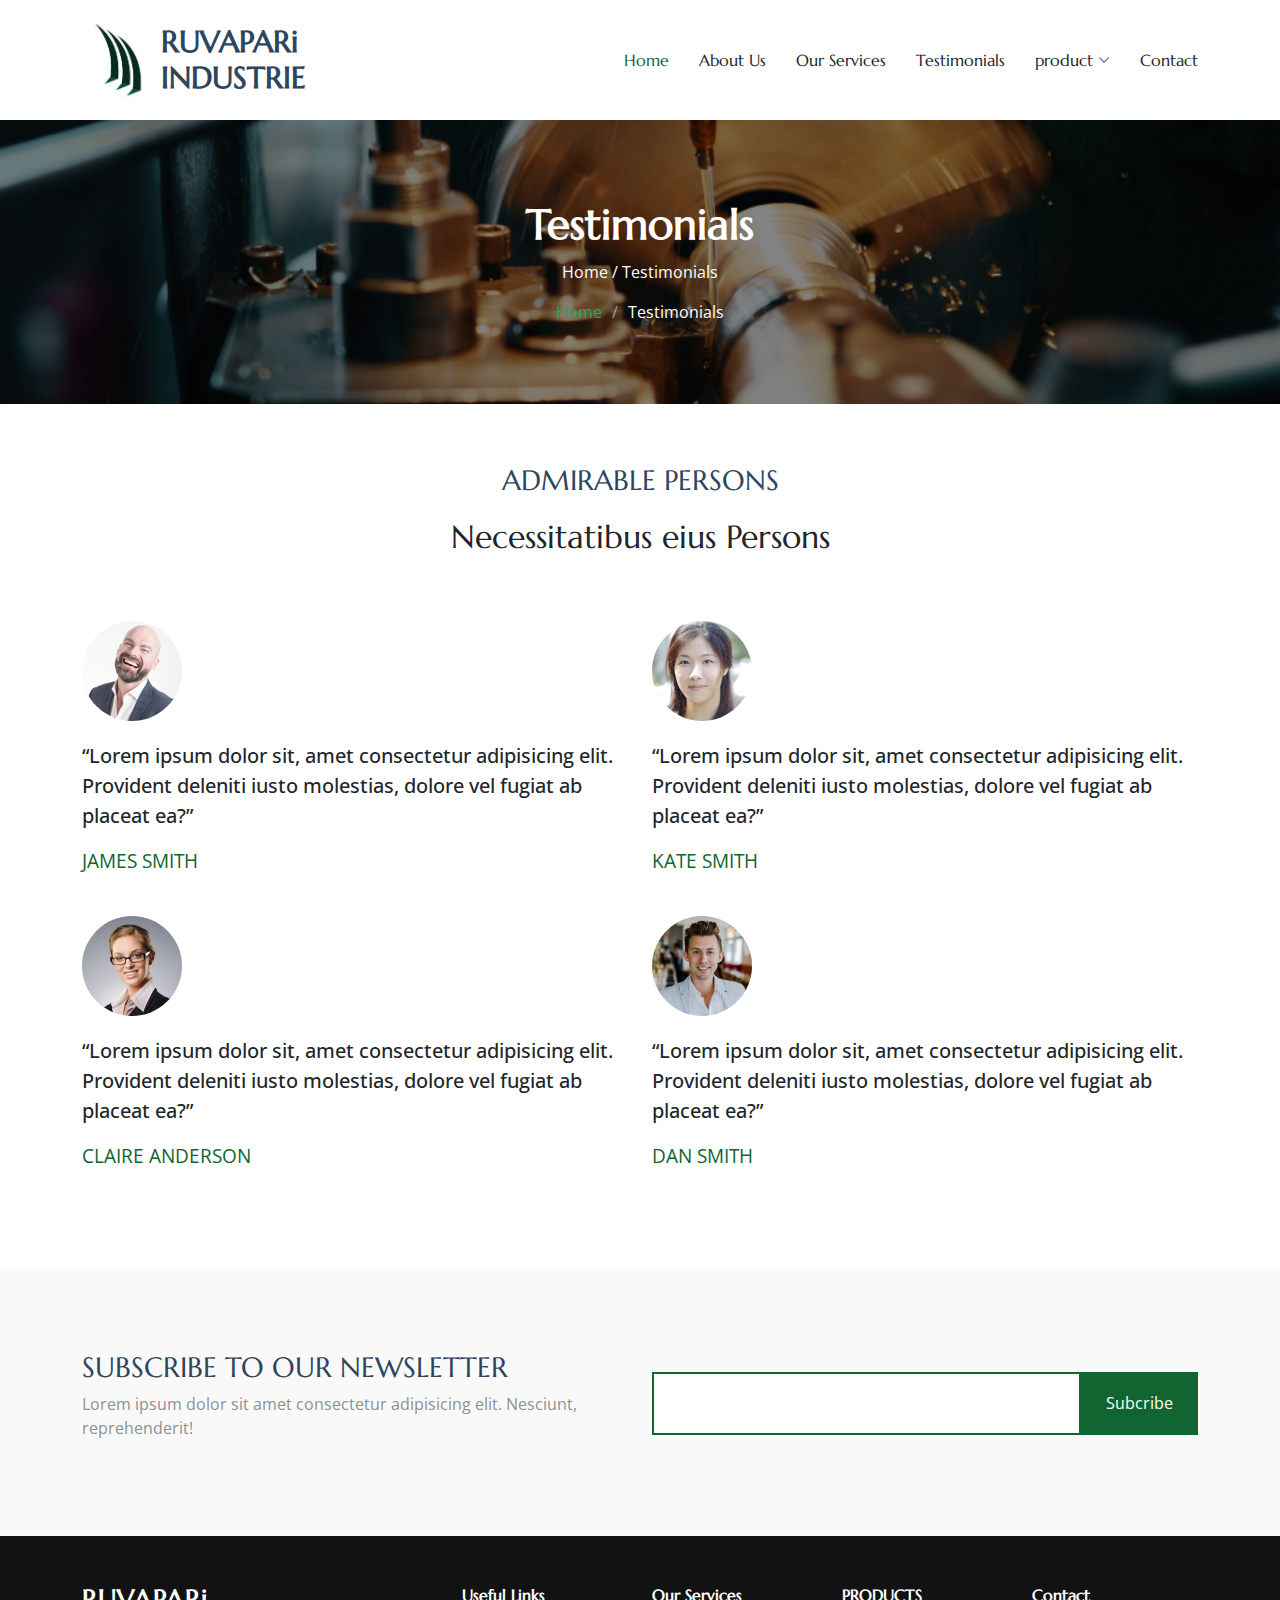
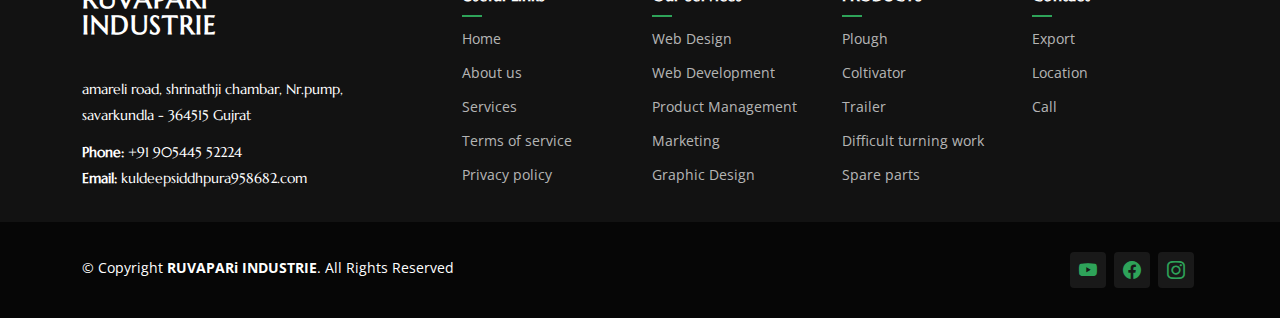
<file: testimonials.html>
<!DOCTYPE html>
<html lang="en">

<head>
  <meta content="width=device-width, initial-scale=1.0" name="viewport">
  <title>RUVAPARi INDUSTRIE</title>
  <meta content="" name="description">
  <meta content="" name="keywords">

  <!-- Favicons -->
  <link href="assets/img/logo.jpg" rel="icon">
  <link href="assets/img/apple-touch-icon.png" rel="apple-touch-icon">

  <!-- Fonts -->
  <link href="https://fonts.googleapis.com" rel="preconnect">
  <link href="https://fonts.gstatic.com" rel="preconnect" crossorigin>
  <link href="https://fonts.googleapis.com/css2?family=Open+Sans:ital,wght@0,300;0,400;0,500;0,600;0,700;0,800;1,300;1,400;1,500;1,600;1,700;1,800&family=Marcellus:wght@400&display=swap" rel="stylesheet">

  <!-- Vendor CSS Files -->
  <link href="assets/vendor/bootstrap/css/bootstrap.min.css" rel="stylesheet">
  <link href="assets/vendor/bootstrap-icons/bootstrap-icons.css" rel="stylesheet">
  <link href="assets/vendor/aos/aos.css" rel="stylesheet">
  <link href="assets/vendor/swiper/swiper-bundle.min.css" rel="stylesheet">
  <link href="assets/vendor/glightbox/css/glightbox.min.css" rel="stylesheet">

  <!-- Main CSS File -->
  <link href="assets/css/main.css" rel="stylesheet">

  <!-- =======================================================
  * Template Name: AgriCulture
  * Template URL: https://bootstrapmade.com/agriculture-bootstrap-website-template/
  * Updated: Jun 29 2024 with Bootstrap v5.3.3
  * Author: BootstrapMade.com
  * License: https://bootstrapmade.com/license/
  ======================================================== -->
</head>

<body class="testimonials-page">

  <header id="header" class="header d-flex align-items-center position-relative">
    <div class="container-fluid container-xl position-relative d-flex align-items-center justify-content-between">

      <a href="index.html" class="logo d-flex align-items-center">
        <!-- Uncomment the line below if you also wish to use an image logo -->
        <img src="assets/img/logo.jpg" alt="RUVAPARi INDUSTRIE" >
        <!-- <h2><a>RUVAPARi<br>INDUSTRIE</a></h2> -->
        <h1 class="sitename">RUVAPARi<br>INDUSTRIE</h1> 
      </a>

      <nav id="navmenu" class="navmenu">
        <ul>
          <li><a href="index.html" class="active">Home</a></li>
          <li><a href="about.html">About Us</a></li>
          <li><a href="services.html">Our Services</a></li>
          <li><a href="testimonials.html">Testimonials</a></li>
          <li class="dropdown"><a href="#"><span>product</span> <i class="bi bi-chevron-down toggle-dropdown"></i></a>
            <ul>
            </li>
            <li class="dropdown"><a href="Spare part.html"><span>Spare Part</span></a>
              <li><a href="PLOUGH.html">Plough</a></li>
              <li><a href="COLTIVATOR.html">Coltivator</a></li>
              <li><a href="TRAILER.html">Trailer</a></li>
              <li><a href="DIFFICULT TURNING WORK.html">Difficult Turning Work</a></li>
            </ul>
          </li>
          <li><a href="contact.html">Contact</a></li>
        </ul>
        <i class="mobile-nav-toggle d-xl-none bi bi-list"></i>
      </nav>

    </div>
  </header>

  <main class="main">

    <!-- Page Title -->
    <div class="page-title dark-background" data-aos="fade" style="background-image: url(assets/img/cnc-lathe-machine-guide-1024x567.webp);">
      <div class="container position-relative">
        <h1>Testimonials</h1>
        <p>
          Home
          /
          Testimonials
        </p>
        <nav class="breadcrumbs">
          <ol>
            <li><a href="index.html">Home</a></li>
            <li class="current">Testimonials</li>
          </ol>
        </nav>
      </div>
    </div><!-- End Page Title -->

     <!-- Testimonials Section -->
     <section class="testimonials-12 testimonials section" id="testimonials">
      <!-- Section Title -->
      <div class="container section-title" data-aos="fade-up">
        <h2>ADMIRABLE PERSONS</h2>
        <p>Necessitatibus eius Persons</p>
      </div><!-- End Section Title -->

      <div class="testimonial-wrap">
        <div class="container">
          <div class="row">
            <div class="col-md-6 mb-4 mb-md-4">
              <div class="testimonial">
                <img src="assets/img/testimonials/testimonials-1.jpg" alt="Testimonial author">
                <blockquote>
                  <p>
                    “Lorem ipsum dolor sit, amet consectetur adipisicing
                    elit. Provident deleniti iusto molestias, dolore vel fugiat
                    ab placeat ea?”
                  </p>
                </blockquote>
                <p class="client-name">James Smith</p>
              </div>
            </div>
            <div class="col-md-6 mb-4 mb-md-4">
              <div class="testimonial">
                <img src="assets/img/testimonials/testimonials-2.jpg" alt="Testimonial author">
                <blockquote>
                  <p>
                    “Lorem ipsum dolor sit, amet consectetur adipisicing
                    elit. Provident deleniti iusto molestias, dolore vel fugiat
                    ab placeat ea?”
                  </p>
                </blockquote>
                <p class="client-name">Kate Smith</p>
              </div>
            </div>
            <div class="col-md-6 mb-4 mb-md-4">
              <div class="testimonial">
                <img src="assets/img/testimonials/testimonials-3.jpg" alt="Testimonial author">
                <blockquote>
                  <p>
                    “Lorem ipsum dolor sit, amet consectetur adipisicing
                    elit. Provident deleniti iusto molestias, dolore vel fugiat
                    ab placeat ea?”
                  </p>
                </blockquote>
                <p class="client-name">Claire Anderson</p>
              </div>
            </div>
            <div class="col-md-6 mb-4 mb-md-4">
              <div class="testimonial">
                <img src="assets/img/testimonials/testimonials-4.jpg" alt="Testimonial author">
                <blockquote>
                  <p>
                    “Lorem ipsum dolor sit, amet consectetur adipisicing
                    elit. Provident deleniti iusto molestias, dolore vel fugiat
                    ab placeat ea?”
                  </p>
                </blockquote>
                <p class="client-name">Dan Smith</p>
              </div>
            </div>
          </div>
        </div>
      </div>
    </section><!-- /Testimonials Section -->


    <!-- Call To Action Section -->
    <section id="call-to-action" class="call-to-action section light-background">

      <div class="content">
        <div class="container">
          <div class="row align-items-center">
            <div class="col-lg-6">
              <h3>Subscribe To Our Newsletter</h3>
              <p class="opacity-50">
                Lorem ipsum dolor sit amet consectetur adipisicing elit.
                Nesciunt, reprehenderit!
              </p>
            </div>
            <div class="col-lg-6">
              <form action="forms/newsletter.php" class="form-subscribe php-email-form">
                <div class="form-group d-flex align-items-stretch">
                  <input type="email" name="email" class="form-control h-100" placeholder="Enter your e-mail">
                  <input type="submit" class="btn btn-secondary px-4" value="Subcribe">
                </div>
                <div class="loading">Loading</div>
                <div class="error-message"></div>
                <div class="sent-message">
                  Your subscription request has been sent. Thank you!
                </div>
              </form>
            </div>
          </div>
        </div>
      </div>
    </section><!-- /Call To Action Section -->

  </main>

  <footer id="footer" class="footer dark-background">

    <div class="footer-top">
      <div class="container">
        <div class="row gy-4">
          <div class="col-lg-4 col-md-6 footer-about">
            <a href="index.html" class="logo d-flex align-items-center">
              <span class="sitename">RUVAPARi<br>INDUSTRIE</span>
            </a>
            <div class="footer-contact pt-3">
              <p>amareli road, shrinathji chambar, Nr.pump,</p>
              <p>savarkundla - 364515 Gujrat</p>
              <p class="mt-3"><strong>Phone:</strong> <span>+91 905445 52224</span></p>
              <p><strong>Email:</strong> <span>kuldeepsiddhpura958682.com</span></p>
            </div>
          </div>

          <div class="col-lg-2 col-md-3 footer-links">
            <h4>Useful Links</h4>
            <ul>
              <li><a href="index.html">Home</a></li>
              <li><a href="about.html">About us</a></li>
              <li><a href="services.html">Services</a></li>
              <li><a href="testimonials.html">Terms of service</a></li>
              <li><a href="d.html">Privacy policy</a></li>
            </ul>
          </div>

          <div class="col-lg-2 col-md-3 footer-links">
            <h4>Our Services</h4>
            <ul>
              <li><a href="services.html">Web Design</a></li>
              <li><a href="services.html">Web Development</a></li>
              <li><a href="services.html">Product Management</a></li>
              <li><a href="services.html">Marketing</a></li>
              <li><a href="services.html">Graphic Design</a></li>
            </ul>
          </div>

          <div class="col-lg-2 col-md-3 footer-links">
            <h4>PRODUCTS</h4>
            <ul>
              <li><a href="PLOUGH.html">Plough</a></li>
              <li><a href="COLTIVATOR.html">Coltivator</a></li>
              <li><a href="TRAILER.html">Trailer</a></li>
              <li><a href="DIFFICULT TURNING WORK.html">Difficult turning work</a></li>
              <li><a href="#services-2">Spare parts</a></li>
            </ul>
          </div>

          <div class="col-lg-2 col-md-3 footer-links">
            <h4>Contact</h4>
            <ul>
              <li><a href="contact.html">Export</a></li>
              <li><a href="contact.html">Location</a></li>
              <li><a href="contact.html">Call</a></li>
            </ul>
          </div>

        </div>
      </div>
    </div>

    <div class="copyright text-center">
      <div class="container d-flex flex-column flex-lg-row justify-content-center justify-content-lg-between align-items-center">

        <div class="d-flex flex-column align-items-center align-items-lg-start">
          <div>
            © Copyright <strong><span>RUVAPARi INDUSTRIE</span></strong>. All Rights Reserved
          </div>
          <div class="credits">
            <!-- All the links in the footer should remain intact. -->
            <!-- You can delete the links only if you purchased the pro version. -->
            <!-- Licensing information: https://bootstrapmade.com/license/ -->
            <!-- Purchase the pro version with working PHP/AJAX contact form: https://bootstrapmade.com/herobiz-bootstrap-business-template/ -->
            
          </div>
        </div>

        <div class="social-links order-first order-lg-last mb-3 mb-lg-0">
          <a href="https://www.youtube.com/@kuldipsiddhpura7143"><i class="bi bi-youtube"></i></a>
          <a href=""><i class="bi bi-facebook"></i></a>
          <a href=""><i class="bi bi-instagram"></i></a>
          <!-- <a href=""><i class="bi bi-linkedin"></i></a> -->
        </div>

      </div>
    </div>

  </footer>

  <!-- Scroll Top -->
  <a href="#" id="scroll-top" class="scroll-top d-flex align-items-center justify-content-center"><i class="bi bi-arrow-up-short"></i></a>

  <!-- Preloader -->
  <div id="preloader"></div>

  <!-- Vendor JS Files -->
  <script src="assets/vendor/bootstrap/js/bootstrap.bundle.min.js"></script>
  <script src="assets/vendor/php-email-form/validate.js"></script>
  <script src="assets/vendor/aos/aos.js"></script>
  <script src="assets/vendor/swiper/swiper-bundle.min.js"></script>
  <script src="assets/vendor/glightbox/js/glightbox.min.js"></script>

  <!-- Main JS File -->
  <script src="assets/js/main.js"></script>

</body>

</html>
</file>
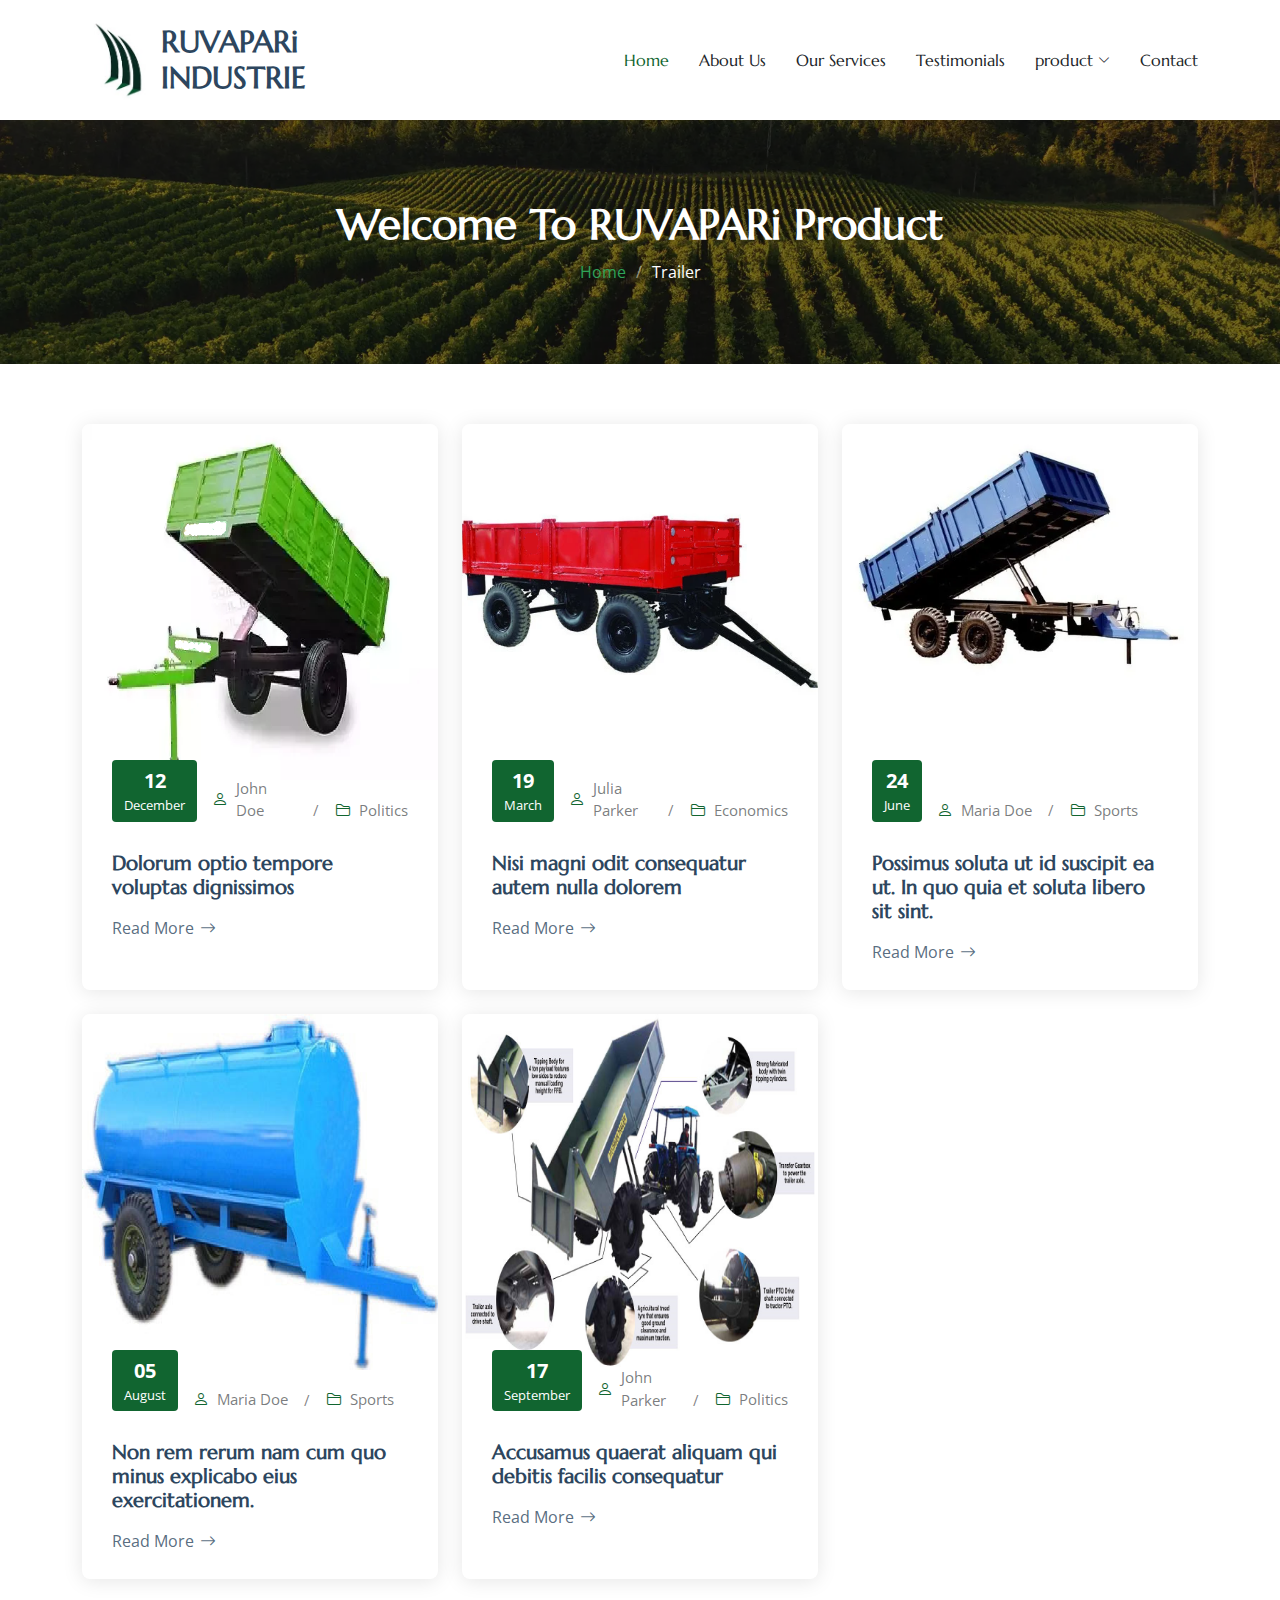
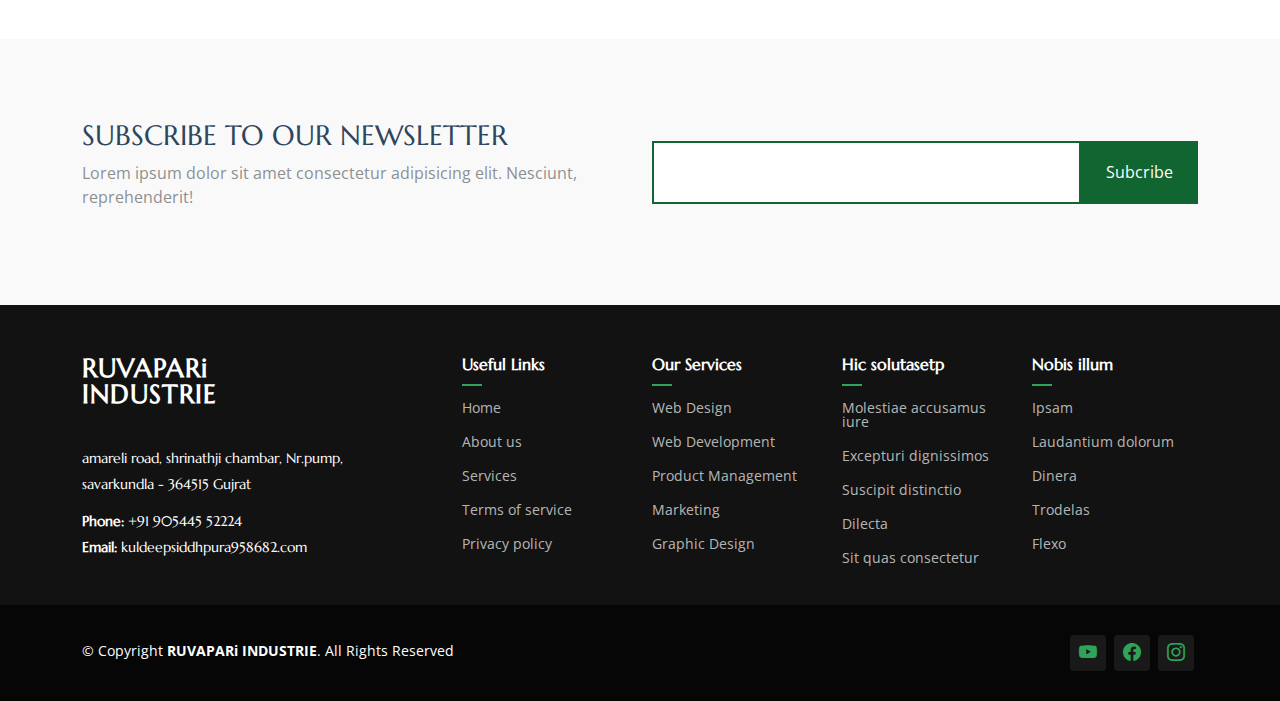
<file: TRAILER.html>
<!DOCTYPE html>
<html lang="en">
    <head>
        <meta content="width=device-width, initial-scale=1.0" name="viewport">
        <title>RUVAPARi INDUSTRIE</title>
        <meta content="" name="description">
        <meta content="" name="keywords">
      
        <!-- Favicons -->
        <link href="assets/img/logo.jpg" rel="icon">
        <link href="assets/img/apple-touch-icon.png" rel="apple-touch-icon">
      
        <!-- Fonts -->
        <link href="https://fonts.googleapis.com" rel="preconnect">
        <link href="https://fonts.gstatic.com" rel="preconnect" crossorigin>
        <link href="https://fonts.googleapis.com/css2?family=Open+Sans:ital,wght@0,300;0,400;0,500;0,600;0,700;0,800;1,300;1,400;1,500;1,600;1,700;1,800&family=Marcellus:wght@400&display=swap" rel="stylesheet">
      
        <!-- Vendor CSS Files -->
        <link href="assets/vendor/bootstrap/css/bootstrap.min.css" rel="stylesheet">
        <link href="assets/vendor/bootstrap-icons/bootstrap-icons.css" rel="stylesheet">
        <link href="assets/vendor/aos/aos.css" rel="stylesheet">
        <link href="assets/vendor/swiper/swiper-bundle.min.css" rel="stylesheet">
        <link href="assets/vendor/glightbox/css/glightbox.min.css" rel="stylesheet">
      
        <!-- Main CSS File -->
        <link href="assets/css/main.css" rel="stylesheet">
        
      </head>
      
      <body class="index-page">
        <header id="header" class="header d-flex align-items-center position-relative">
          <div class="container-fluid container-xl position-relative d-flex align-items-center justify-content-between">
      
            <a href="index.html" class="logo d-flex align-items-center">
              <!-- Uncomment the line below if you also wish to use an image logo -->
              <img src="assets/img/logo.jpg" alt="RUVAPARi INDUSTRIE" >
              <!-- <h2><a>RUVAPARi<br>INDUSTRIE</a></h2> -->
              <h1 class="sitename">RUVAPARi<br>INDUSTRIE</h1> 
            </a>
      
            <nav id="navmenu" class="navmenu">
              <ul>
                <li><a href="index.html" class="active">Home</a></li>
                <li><a href="about.html">About Us</a></li>
                <li><a href="services.html">Our Services</a></li>
                <li><a href="testimonials.html">Testimonials</a></li>
                <li class="dropdown"><a href="#"><span>product</span> <i class="bi bi-chevron-down toggle-dropdown"></i></a>
                  <ul>
                  </li>
                  <li class="dropdown"><a href="Spare part.html"><span>Spare Part</span></a>
                    <li><a href="PLOUGH.html">Plough</a></li>
                    <li><a href="COLTIVATOR.html">Coltivator</a></li>
                    <li><a href="TRAILER.html">Trailer</a></li>
                    <li><a href="DIFFICULT TURNING WORK.html">Difficult Turning Work</a></li>
                  </ul>
                </li>
                <li><a href="contact.html">Contact</a></li>
              </ul>
              <i class="mobile-nav-toggle d-xl-none bi bi-list"></i>
            </nav>
      
          </div>
        </header>
          <main class="main">

            <!-- Page Title -->
            <div class="page-title dark-background" data-aos="fade" style="background-image: url(assets/img/page-title-bg.webp);">
              <div class="container position-relative">
                <h1>Welcome To RUVAPARi Product</h1>
                <nav class="breadcrumbs">
                  <ol>
                    <li><a href="index.html">Home</a></li>
                    <li class="current">Trailer</li>
                  </ol>
                </nav>
              </div>
            </div><!-- End Page Title -->
        
            <!-- Blog Posts 2 Section -->
            <section id="blog-posts-2" class="blog-posts-2 section">
        
              <div class="container">
                <div class="row gy-4">
        
                  <div class="col-lg-4">
                    <article class="position-relative h-100">
        
                      <div class="post-img position-relative overflow-hidden">
                        <img src="assets/img/t/mini.png" class="img-fluid" alt="">
                      </div>
        
                      <div class="meta d-flex align-items-end">
                        <span class="post-date"><span>12</span>December</span>
                        <div class="d-flex align-items-center">
                          <i class="bi bi-person"></i> <span class="ps-2">John Doe</span>
                        </div>
                        <span class="px-3 text-black-50">/</span>
                        <div class="d-flex align-items-center">
                          <i class="bi bi-folder2"></i> <span class="ps-2">Politics</span>
                        </div>
                      </div>
        
                      <div class="post-content d-flex flex-column">
        
                        <h3 class="post-title">Dolorum optio tempore voluptas dignissimos</h3>
                        <a href="blog-details.html" class="readmore stretched-link"><span>Read More</span><i class="bi bi-arrow-right"></i></a>
        
                      </div>
        
                    </article>
                  </div><!-- End post list item -->
        
                  <div class="col-lg-4">
                    <article class="position-relative h-100">
        
                      <div class="post-img position-relative overflow-hidden">
                        <img src="assets/img/t/TT.png" class="img-fluid" alt="">
                      </div>
        
                      <div class="meta d-flex align-items-end">
                        <span class="post-date"><span>19</span>March</span>
                        <div class="d-flex align-items-center">
                          <i class="bi bi-person"></i> <span class="ps-2">Julia Parker</span>
                        </div>
                        <span class="px-3 text-black-50">/</span>
                        <div class="d-flex align-items-center">
                          <i class="bi bi-folder2"></i> <span class="ps-2">Economics</span>
                        </div>
                      </div>
        
                      <div class="post-content d-flex flex-column">
                        <h3 class="post-title">Nisi magni odit consequatur autem nulla dolorem</h3>
                        <a href="blog-details.html" class="readmore stretched-link"><span>Read More</span><i class="bi bi-arrow-right"></i></a>
                      </div>
        
                    </article>
                  </div><!-- End post list item -->
        
                  <div class="col-lg-4">
                    <article class="position-relative h-100">
        
                      <div class="post-img position-relative overflow-hidden">
                        <img src="assets/img/t/agricultural-trolley-500x500.webp" class="img-fluid" alt="">
                      </div>
                      <div class="meta d-flex align-items-end">
                        <span class="post-date"><span>24</span>June</span>
                        <div class="d-flex align-items-center">
                          <i class="bi bi-person"></i> <span class="ps-2">Maria Doe</span>
                        </div>
                        <span class="px-3 text-black-50">/</span>
                        <div class="d-flex align-items-center">
                          <i class="bi bi-folder2"></i> <span class="ps-2">Sports</span>
                        </div>
                      </div>
        
                      <div class="post-content d-flex flex-column">
                        <h3 class="post-title">Possimus soluta ut id suscipit ea ut. In quo quia et soluta libero sit sint.</h3>
                        <a href="blog-details.html" class="readmore stretched-link"><span>Read More</span><i class="bi bi-arrow-right"></i></a>
                      </div>
        
                    </article>
                  </div><!-- End post list item -->
        
                  <div class="col-lg-4">
                    <article class="position-relative h-100">
        
                      <div class="post-img position-relative overflow-hidden">
                        <img src="assets/img/t/trailar.png" class="img-fluid" alt="">
                      </div>
                      <div class="meta d-flex align-items-end">
                        <span class="post-date"><span>05</span>August</span>
                        <div class="d-flex align-items-center">
                          <i class="bi bi-person"></i> <span class="ps-2">Maria Doe</span>
                        </div>
                        <span class="px-3 text-black-50">/</span>
                        <div class="d-flex align-items-center">
                          <i class="bi bi-folder2"></i> <span class="ps-2">Sports</span>
                        </div>
                      </div>
        
                      <div class="post-content d-flex flex-column">
                        <h3 class="post-title">Non rem rerum nam cum quo minus explicabo eius exercitationem.</h3>
                        <a href="blog-details.html" class="readmore stretched-link"><span>Read More</span><i class="bi bi-arrow-right"></i></a>
                      </div>
        
                    </article>
                  </div><!-- End post list item -->
        
                  <div class="col-lg-4">
                    <article class="position-relative h-100">
        
                      <div class="post-img position-relative overflow-hidden">
                        <img src="assets/img/t/tp.png" class="img-fluid" alt="">
                      </div>
        
                      <div class="meta d-flex align-items-end">
                        <span class="post-date"><span>17</span>September</span>
                        <div class="d-flex align-items-center">
                          <i class="bi bi-person"></i> <span class="ps-2">John Parker</span>
                        </div>
                        <span class="px-3 text-black-50">/</span>
                        <div class="d-flex align-items-center">
                          <i class="bi bi-folder2"></i> <span class="ps-2">Politics</span>
                        </div>
                      </div>
        
                      <div class="post-content d-flex flex-column">
        
                        <h3 class="post-title">Accusamus quaerat aliquam qui debitis facilis consequatur</h3>
                        <a href="blog-details.html" class="readmore stretched-link"><span>Read More</span><i class="bi bi-arrow-right"></i></a>
        
                      </div>
        
                    </article>
                  </div><!-- End post list item -->
<!--         
                  <div class="col-lg-4">
                    <article class="position-relative h-100">
        
                      <div class="post-img position-relative overflow-hidden">
                        <img src="assets/img/p/download.jpeg" class="img-fluid" alt="">
                      </div>
        
                      <div class="meta d-flex align-items-end">
                        <span class="post-date"><span>07</span>December</span>
                        <div class="d-flex align-items-center">
                          <i class="bi bi-person"></i> <span class="ps-2">Julia White</span>
                        </div>
                        <span class="px-3 text-black-50">/</span>
                        <div class="d-flex align-items-center">
                          <i class="bi bi-folder2"></i> <span class="ps-2">Economics</span>
                        </div>
                      </div>
        
                      <div class="post-content d-flex flex-column">
        
                        <h3 class="post-title">Distinctio provident quibusdam numquam aperiam aut</h3>
                        <a href="blog-details.html" class="readmore stretched-link"><span>Read More</span><i class="bi bi-arrow-right"></i></a>
        
                      </div>
        
                    </article> -->
                  </div><!-- End post list item -->
        
                </div>
              </div>
        
            </section><!-- /Blog Posts 2 Section -->
        
            <!-- Blog Pagination Section -->
            <!-- <section id="blog-pagination" class="blog-pagination section">
        
              <div class="container">
                <div class="d-flex justify-content-center">
                  <ul>
                    <li><a href="#"><i class="bi bi-chevron-left"></i></a></li>
                    <li><a href="#">1</a></li>
                    <li><a href="#" class="active">2</a></li>
                    <li><a href="#">3</a></li>
                    <li><a href="#">4</a></li>
                    <li>...</li>
                    <li><a href="#">10</a></li>
                    <li><a href="#"><i class="bi bi-chevron-right"></i></a></li>
                  </ul>
                </div>
              </div>
        
            </section> -->
            <!-- /Blog Pagination Section -->
        
            <!-- Call To Action Section -->
            <section id="call-to-action" class="call-to-action section light-background">
        
              <div class="content">
                <div class="container">
                  <div class="row align-items-center">
                    <div class="col-lg-6">
                      <h3>Subscribe To Our Newsletter</h3>
                      <p class="opacity-50">
                        Lorem ipsum dolor sit amet consectetur adipisicing elit.
                        Nesciunt, reprehenderit!
                      </p>
                    </div>
                    <div class="col-lg-6">
                      <form action="forms/newsletter.php" class="form-subscribe php-email-form">
                        <div class="form-group d-flex align-items-stretch">
                          <input type="email" name="email" class="form-control h-100" placeholder="Enter your e-mail">
                          <input type="submit" class="btn btn-secondary px-4" value="Subcribe">
                        </div>
                        <div class="loading">Loading</div>
                        <div class="error-message"></div>
                        <div class="sent-message">
                          Your subscription request has been sent. Thank you!
                        </div>
                      </form>
                    </div>
                  </div>
                </div>
              </div>
            </section><!-- /Call To Action Section -->
        
          </main>
        <footer id="footer" class="footer dark-background">

            <div class="footer-top">
              <div class="container">
                <div class="row gy-4">
                  <div class="col-lg-4 col-md-6 footer-about">
                    <a href="index.html" class="logo d-flex align-items-center">
                      <span class="sitename">RUVAPARi<br>INDUSTRIE</span>
                    </a>
                    <div class="footer-contact pt-3">
                      <p>amareli road, shrinathji chambar, Nr.pump,</p>
                      <p>savarkundla - 364515 Gujrat</p>
                      <p class="mt-3"><strong>Phone:</strong> <span>+91 905445 52224</span></p>
                      <p><strong>Email:</strong> <span>kuldeepsiddhpura958682.com</span></p>
                    </div>
                  </div>
        
                  <div class="col-lg-2 col-md-3 footer-links">
                    <h4>Useful Links</h4>
                    <ul>
                      <li><a href="#">Home</a></li>
                      <li><a href="#">About us</a></li>
                      <li><a href="#">Services</a></li>
                      <li><a href="#">Terms of service</a></li>
                      <li><a href="#">Privacy policy</a></li>
                    </ul>
                  </div>
        
                  <div class="col-lg-2 col-md-3 footer-links">
                    <h4>Our Services</h4>
                    <ul>
                      <li><a href="#">Web Design</a></li>
                      <li><a href="#">Web Development</a></li>
                      <li><a href="#">Product Management</a></li>
                      <li><a href="#">Marketing</a></li>
                      <li><a href="#">Graphic Design</a></li>
                    </ul>
                  </div>
        
                  <div class="col-lg-2 col-md-3 footer-links">
                    <h4>Hic solutasetp</h4>
                    <ul>
                      <li><a href="#">Molestiae accusamus iure</a></li>
                      <li><a href="#">Excepturi dignissimos</a></li>
                      <li><a href="#">Suscipit distinctio</a></li>
                      <li><a href="#">Dilecta</a></li>
                      <li><a href="#">Sit quas consectetur</a></li>
                    </ul>
                  </div>
        
                  <div class="col-lg-2 col-md-3 footer-links">
                    <h4>Nobis illum</h4>
                    <ul>
                      <li><a href="#">Ipsam</a></li>
                      <li><a href="#">Laudantium dolorum</a></li>
                      <li><a href="#">Dinera</a></li>
                      <li><a href="#">Trodelas</a></li>
                      <li><a href="#">Flexo</a></li>
                    </ul>
                  </div>
        
                </div>
              </div>
            </div>
        
            <div class="copyright text-center">
              <div class="container d-flex flex-column flex-lg-row justify-content-center justify-content-lg-between align-items-center">
        
                <div class="d-flex flex-column align-items-center align-items-lg-start">
                  <div>
                    © Copyright <strong><span>RUVAPARi INDUSTRIE</span></strong>. All Rights Reserved
                  </div>
                  <div class="credits">
                    <!-- All the links in the footer should remain intact. -->
                    <!-- You can delete the links only if you purchased the pro version. -->
                    <!-- Licensing information: https://bootstrapmade.com/license/ -->
                    <!-- Purchase the pro version with working PHP/AJAX contact form: https://bootstrapmade.com/herobiz-bootstrap-business-template/ -->
                    
                  </div>
                </div>
        
                <div class="social-links order-first order-lg-last mb-3 mb-lg-0">
                  <a href="https://www.youtube.com/@kuldipsiddhpura7143"><i class="bi bi-youtube"></i></a>
                  <a href=""><i class="bi bi-facebook"></i></a>
                  <a href=""><i class="bi bi-instagram"></i></a>
                  <!-- <a href=""><i class="bi bi-linkedin"></i></a> -->
                </div>
        
              </div>
            </div>
        
</footer>
        
          <!-- Scroll Top -->
          <a href="#" id="scroll-top" class="scroll-top d-flex align-items-center justify-content-center"><i class="bi bi-arrow-up-short"></i></a>
        
          <!-- Preloader -->
          <div id="preloader"></div>
        
          <!-- Vendor JS Files -->
          <script src="assets/vendor/bootstrap/js/bootstrap.bundle.min.js"></script>
          <script src="assets/vendor/php-email-form/validate.js"></script>
          <script src="assets/vendor/aos/aos.js"></script>
          <script src="assets/vendor/swiper/swiper-bundle.min.js"></script>
          <script src="assets/vendor/glightbox/js/glightbox.min.js"></script>
        
          <!-- Main JS File -->
          <script src="assets/js/main.js"></script>
</body>
</html>
</file>
<file: assets/css/main.css>
/**
* Template Name: AgriCulture
* Template URL: https://bootstrapmade.com/agriculture-bootstrap-website-template/
* Updated: Jun 29 2024 with Bootstrap v5.3.3
* Author: BootstrapMade.com
* License: https://bootstrapmade.com/license/
*/

/*--------------------------------------------------------------
# Font & Color Variables
# Help: https://bootstrapmade.com/color-system/
--------------------------------------------------------------*/
/* Fonts */
:root {
  --default-font: "Open Sans",  system-ui, -apple-system, "Segoe UI", Roboto, "Helvetica Neue", Arial, "Noto Sans", "Liberation Sans", sans-serif, "Apple Color Emoji", "Segoe UI Emoji", "Segoe UI Symbol", "Noto Color Emoji";
  --heading-font: "Marcellus",  sans-serif;
  --nav-font: "Marcellus",  sans-serif;
}

/* Global Colors - The following color variables are used throughout the website. Updating them here will change the color scheme of the entire website */
:root { 
  --background-color: #ffffff; /* Background color for the entire website, including individual sections */
  --default-color: #212529; /* Default color used for the majority of the text content across the entire website */
  --heading-color: #2d465e; /* Color for headings, subheadings and title throughout the website */
  --accent-color: #116530; /* Accent color that represents your brand on the website. It's used for buttons, links, and other elements that need to stand out */
  --surface-color: #ffffff; /* The surface color is used as a background of boxed elements within sections, such as cards, icon boxes, or other elements that require a visual separation from the global background. */
  --contrast-color: #ffffff; /* Contrast color for text, ensuring readability against backgrounds of accent, heading, or default colors. */
}

/* Nav Menu Colors - The following color variables are used specifically for the navigation menu. They are separate from the global colors to allow for more customization options */
:root {
  --nav-color: #212529;  /* The default color of the main navmenu links */
  --nav-hover-color: #116530; /* Applied to main navmenu links when they are hovered over or active */
  --nav-mobile-background-color: #ffffff; /* Used as the background color for mobile navigation menu */
  --nav-dropdown-background-color: #ffffff; /* Used as the background color for dropdown items that appear when hovering over primary navigation items */
  --nav-dropdown-color: #212529; /* Used for navigation links of the dropdown items in the navigation menu. */
  --nav-dropdown-hover-color: #116530; /* Similar to --nav-hover-color, this color is applied to dropdown navigation links when they are hovered over. */
}

/* Color Presets - These classes override global colors when applied to any section or element, providing reuse of the sam color scheme. */

.light-background {
  --background-color: #f9f9f9;
  --surface-color: #ffffff;
}

.dark-background {
  --background-color: #060606;
  --default-color: #ffffff;
  --heading-color: #ffffff;
  --accent-color: #2ea359;
  --surface-color: #252525;
  --contrast-color: #ffffff;
}

/* Smooth scroll */
:root {
  scroll-behavior: smooth;
}

/*--------------------------------------------------------------
# General Styling & Shared Classes
--------------------------------------------------------------*/
body {
  color: var(--default-color);
  background-color: var(--background-color);
  font-family: var(--default-font);
}

a {
  color: var(--accent-color);
  text-decoration: none;
  transition: 0.3s;
}

a:hover {
  color: color-mix(in srgb, var(--accent-color), transparent 25%);
  text-decoration: none;
}

h1,
h2,
h3,
h4,
h5,
h6 {
  color: var(--heading-color);
  font-family: var(--heading-font);
}

/* PHP Email Form Messages
------------------------------*/
.php-email-form .error-message {
  display: none;
  background: #df1529;
  color: #ffffff;
  text-align: left;
  padding: 15px;
  margin-bottom: 24px;
  font-weight: 600;
}

.php-email-form .sent-message {
  display: none;
  color: #ffffff;
  background: #059652;
  text-align: center;
  padding: 15px;
  margin-bottom: 24px;
  font-weight: 600;
}

.php-email-form .loading {
  display: none;
  background: var(--surface-color);
  text-align: center;
  padding: 15px;
  margin-bottom: 24px;
}

.php-email-form .loading:before {
  content: "";
  display: inline-block;
  border-radius: 50%;
  width: 24px;
  height: 24px;
  margin: 0 10px -6px 0;
  border: 3px solid var(--accent-color);
  border-top-color: var(--surface-color);
  animation: php-email-form-loading 1s linear infinite;
}

@keyframes php-email-form-loading {
  0% {
    transform: rotate(0deg);
  }

  100% {
    transform: rotate(360deg);
  }
}

/* Pulsating Play Button
------------------------------*/
.pulsating-play-btn {
  width: 94px;
  height: 94px;
  background: radial-gradient(var(--accent-color) 50%, color-mix(in srgb, var(--accent-color), transparent 75%) 52%);
  border-radius: 50%;
  display: block;
  position: relative;
  overflow: hidden;
}

.pulsating-play-btn:before {
  content: "";
  position: absolute;
  width: 120px;
  height: 120px;
  animation-delay: 0s;
  animation: pulsate-play-btn 2s;
  animation-direction: forwards;
  animation-iteration-count: infinite;
  animation-timing-function: steps;
  opacity: 1;
  border-radius: 50%;
  border: 5px solid color-mix(in srgb, var(--accent-color), transparent 30%);
  top: -15%;
  left: -15%;
  background: rgba(198, 16, 0, 0);
}

.pulsating-play-btn:after {
  content: "";
  position: absolute;
  left: 50%;
  top: 50%;
  transform: translateX(-40%) translateY(-50%);
  width: 0;
  height: 0;
  border-top: 10px solid transparent;
  border-bottom: 10px solid transparent;
  border-left: 15px solid #fff;
  z-index: 100;
  transition: all 400ms cubic-bezier(0.55, 0.055, 0.675, 0.19);
}

.pulsating-play-btn:hover:before {
  content: "";
  position: absolute;
  left: 50%;
  top: 50%;
  transform: translateX(-40%) translateY(-50%);
  width: 0;
  height: 0;
  border: none;
  border-top: 10px solid transparent;
  border-bottom: 10px solid transparent;
  border-left: 15px solid #fff;
  z-index: 200;
  animation: none;
  border-radius: 0;
}

.pulsating-play-btn:hover:after {
  border-left: 15px solid var(--accent-color);
  transform: scale(20);
}

@keyframes pulsate-play-btn {
  0% {
    transform: scale(0.6, 0.6);
    opacity: 1;
  }

  100% {
    transform: scale(1, 1);
    opacity: 0;
  }
}

/*--------------------------------------------------------------
# Global Header
--------------------------------------------------------------*/
.header {
  color: var(--default-color);
  background-color: var(--background-color);
  padding: 20px 0;
  transition: all 0.5s;
  z-index: 997;
}

.header .logo {
  line-height: 1;
}

.header .logo img {
  max-height: 80px;
  margin-right: 0px;

}

.header .logo h1 {
  font-size: 30px;
  margin: 0;
  font-weight: 700;
  color: var(--heading-color);
}

.scrolled .header {
  box-shadow: 0px 0 18px color-mix(in srgb, var(--default-color), transparent 85%);
}

/*--------------------------------------------------------------
# Navigation Menu
--------------------------------------------------------------*/
/* Navmenu - Desktop */
@media (min-width: 1200px) {
  .navmenu {
    padding: 0;
  }

  .navmenu ul {
    margin: 0;
    padding: 0;
    display: flex;
    list-style: none;
    align-items: center;
  }

  .navmenu li {
    position: relative;
  }

  .navmenu a,
  .navmenu a:focus {
    color: var(--nav-color);
    padding: 18px 15px;
    font-size: 16px;
    font-family: var(--nav-font);
    font-weight: 400;
    display: flex;
    align-items: center;
    justify-content: space-between;
    white-space: nowrap;
    transition: 0.3s;
  }

  .navmenu a i,
  .navmenu a:focus i {
    font-size: 12px;
    line-height: 0;
    margin-left: 5px;
    transition: 0.3s;
  }

  .navmenu li:last-child a {
    padding-right: 0;
  }

  .navmenu li:hover>a,
  .navmenu .active,
  .navmenu .active:focus {
    color: var(--nav-hover-color);
  }

  .navmenu .dropdown ul {
    margin: 0;
    padding: 10px 0;
    background: var(--nav-dropdown-background-color);
    display: block;
    position: absolute;
    visibility: hidden;
    left: 14px;
    top: 130%;
    opacity: 0;
    transition: 0.3s;
    border-radius: 4px;
    z-index: 99;
    box-shadow: 0px 0px 30px color-mix(in srgb, var(--default-color), transparent 85%);
  }

  .navmenu .dropdown ul li {
    min-width: 200px;
  }

  .navmenu .dropdown ul a {
    padding: 10px 20px;
    font-size: 15px;
    text-transform: none;
    color: var(--nav-dropdown-color);
  }

  .navmenu .dropdown ul a i {
    font-size: 12px;
  }

  .navmenu .dropdown ul a:hover,
  .navmenu .dropdown ul .active:hover,
  .navmenu .dropdown ul li:hover>a {
    color: var(--nav-dropdown-hover-color);
  }

  .navmenu .dropdown:hover>ul {
    opacity: 1;
    top: 100%;
    visibility: visible;
  }

  .navmenu .dropdown .dropdown ul {
    top: 0;
    left: -90%;
    visibility: hidden;
  }

  .navmenu .dropdown .dropdown:hover>ul {
    opacity: 1;
    top: 0;
    left: -100%;
    visibility: visible;
  }
}

/* Navmenu - Mobile */
@media (max-width: 1199px) {
  .mobile-nav-toggle {
    color: var(--nav-color);
    font-size: 28px;
    line-height: 0;
    margin-right: 10px;
    cursor: pointer;
    transition: color 0.3s;
  }

  .navmenu {
    padding: 0;
    z-index: 9997;
  }

  .navmenu ul {
    display: none;
    position: absolute;
    inset: 60px 20px 20px 20px;
    padding: 10px 0;
    margin: 0;
    border-radius: 6px;
    background-color: var(--nav-mobile-background-color);
    overflow-y: auto;
    transition: 0.3s;
    z-index: 9998;
    box-shadow: 0px 0px 30px color-mix(in srgb, var(--default-color), transparent 90%);
  }

  .navmenu a,
  .navmenu a:focus {
    color: var(--nav-dropdown-color);
    padding: 10px 20px;
    font-family: var(--nav-font);
    font-size: 17px;
    font-weight: 500;
    display: flex;
    align-items: center;
    justify-content: space-between;
    white-space: nowrap;
    transition: 0.3s;
  }

  .navmenu a i,
  .navmenu a:focus i {
    font-size: 12px;
    line-height: 0;
    margin-left: 5px;
    width: 30px;
    height: 30px;
    display: flex;
    align-items: center;
    justify-content: center;
    border-radius: 50%;
    transition: 0.3s;
    background-color: color-mix(in srgb, var(--accent-color), transparent 90%);
  }

  .navmenu a i:hover,
  .navmenu a:focus i:hover {
    background-color: var(--accent-color);
    color: var(--contrast-color);
  }

  .navmenu a:hover,
  .navmenu .active,
  .navmenu .active:focus {
    color: var(--nav-dropdown-hover-color);
  }

  .navmenu .active i,
  .navmenu .active:focus i {
    background-color: var(--accent-color);
    color: var(--contrast-color);
    transform: rotate(180deg);
  }

  .navmenu .dropdown ul {
    position: static;
    display: none;
    z-index: 99;
    padding: 10px 0;
    margin: 10px 20px;
    background-color: var(--nav-dropdown-background-color);
    border: 1px solid color-mix(in srgb, var(--default-color), transparent 90%);
    box-shadow: none;
    transition: all 0.5s ease-in-out;
  }

  .navmenu .dropdown ul ul {
    background-color: rgba(33, 37, 41, 0.1);
  }

  .navmenu .dropdown>.dropdown-active {
    display: block;
    background-color: rgba(33, 37, 41, 0.03);
  }

  .mobile-nav-active {
    overflow: hidden;
  }

  .mobile-nav-active .mobile-nav-toggle {
    color: #fff;
    position: absolute;
    font-size: 32px;
    top: 15px;
    right: 15px;
    margin-right: 0;
    z-index: 9999;
  }

  .mobile-nav-active .navmenu {
    position: fixed;
    overflow: hidden;
    inset: 0;
    background: rgba(33, 37, 41, 0.8);
    transition: 0.3s;
  }

  .mobile-nav-active .navmenu>ul {
    display: block;
  }
}

/*--------------------------------------------------------------
# Global Footer
--------------------------------------------------------------*/
.footer {
  color: var(--default-color);
  background-color: var(--background-color);
  font-size: 14px;
  position: relative;
}

.footer .footer-top {
  background-color: color-mix(in srgb, var(--background-color), white 5%);
  padding-top: 50px;
}

.footer .footer-about .logo {
  line-height: 1;
  margin-bottom: 25px;
}

.footer .footer-about .logo img {
  max-height: 40px;
  margin-right: 6px;
}

.footer .footer-about .logo span {
  color: var(--heading-color);
  font-family: var(--heading-font);
  font-size: 26px;
  font-weight: 700;
  letter-spacing: 1px;
}

.footer .footer-about p {
  font-size: 14px;
  font-family: var(--heading-font);
}

.footer h4 {
  font-size: 16px;
  font-weight: 600;
  position: relative;
  padding-bottom: 12px;
  margin-bottom: 15px;
}

.footer h4::after {
  content: "";
  position: absolute;
  display: block;
  width: 20px;
  height: 2px;
  background: var(--accent-color);
  bottom: 0;
  left: 0;
}

.footer .footer-links {
  margin-bottom: 30px;
}

.footer .footer-links ul {
  list-style: none;
  padding: 0;
  margin: 0;
}

.footer .footer-links ul i {
  padding-right: 2px;
  font-size: 12px;
  line-height: 0;
}

.footer .footer-links ul li {
  padding: 10px 0;
  display: flex;
  align-items: center;
}

.footer .footer-links ul li:first-child {
  padding-top: 0;
}

.footer .footer-links ul a {
  color: color-mix(in srgb, var(--default-color), transparent 30%);
  display: inline-block;
  line-height: 1;
}

.footer .footer-links ul a:hover {
  color: var(--accent-color);
}

.footer .footer-contact p {
  margin-bottom: 5px;
}

.footer .copyright {
  padding: 30px 0;
}

.footer .copyright p {
  margin-bottom: 0;
}

.footer .credits {
  margin-top: 5px;
  font-size: 13px;
}

.footer .social-links a {
  font-size: 18px;
  display: inline-block;
  background: color-mix(in srgb, var(--default-color), transparent 92%);
  color: var(--accent-color);
  line-height: 1;
  padding: 8px 0;
  margin-right: 4px;
  border-radius: 4px;
  text-align: center;
  width: 36px;
  height: 36px;
  transition: 0.3s;
}

.footer .social-links a:hover {
  color: var(--contrast-color);
  background: var(--accent-color);
  text-decoration: none;
}

/*--------------------------------------------------------------
# Preloader
--------------------------------------------------------------*/
#preloader {
  position: fixed;
  inset: 0;
  z-index: 999999;
  overflow: hidden;
  background: var(--background-color);
  transition: all 0.6s ease-out;
}

#preloader:before {
  content: "";
  position: fixed;
  top: calc(50% - 30px);
  left: calc(50% - 30px);
  border: 6px solid #ffffff;
  border-color: var(--accent-color) transparent var(--accent-color) transparent;
  border-radius: 50%;
  width: 60px;
  height: 60px;
  animation: animate-preloader 1.5s linear infinite;
}

@keyframes animate-preloader {
  0% {
    transform: rotate(0deg);
  }

  100% {
    transform: rotate(360deg);
  }
}

/*--------------------------------------------------------------
# Scroll Top Button
--------------------------------------------------------------*/
.scroll-top {
  position: fixed;
  visibility: hidden;
  opacity: 0;
  right: 15px;
  bottom: 15px;
  z-index: 99999;
  background-color: var(--accent-color);
  width: 40px;
  height: 40px;
  border-radius: 4px;
  transition: all 0.4s;
}

.scroll-top i {
  font-size: 24px;
  color: var(--contrast-color);
  line-height: 0;
}

.scroll-top:hover {
  background-color: color-mix(in srgb, var(--accent-color), transparent 20%);
  color: var(--contrast-color);
}

.scroll-top.active {
  visibility: visible;
  opacity: 1;
}

/*--------------------------------------------------------------
# Disable aos animation delay on mobile devices
--------------------------------------------------------------*/
@media screen and (max-width: 768px) {
  [data-aos-delay] {
    transition-delay: 0 !important;
  }
}

/*--------------------------------------------------------------
# Global Page Titles & Breadcrumbs
--------------------------------------------------------------*/
.page-title {
  color: var(--default-color);
  background-color: var(--background-color);
  background-size: cover;
  background-position: center;
  background-repeat: no-repeat;
  padding: 80px 0;
  text-align: center;
  position: relative;
}

.page-title:before {
  content: "";
  background-color: color-mix(in srgb, var(--background-color), transparent 50%);
  position: absolute;
  inset: 0;
}

.page-title h1 {
  font-size: 42px;
  font-weight: 700;
  margin-bottom: 10px;
}

.page-title .breadcrumbs ol {
  display: flex;
  flex-wrap: wrap;
  list-style: none;
  justify-content: center;
  padding: 0;
  margin: 0;
  font-size: 16px;
  font-weight: 400;
}

.page-title .breadcrumbs ol li+li {
  padding-left: 10px;
}

.page-title .breadcrumbs ol li+li::before {
  content: "/";
  display: inline-block;
  padding-right: 10px;
  color: color-mix(in srgb, var(--default-color), transparent 50%);
}

/*--------------------------------------------------------------
# Global Sections
--------------------------------------------------------------*/
section,
.section {
  color: var(--default-color);
  background-color: var(--background-color);
  padding: 60px 0;
  scroll-margin-top: 100px;
  overflow: clip;
}

@media (max-width: 1199px) {

  section,
  .section {
    scroll-margin-top: 66px;
  }
}

/*--------------------------------------------------------------
# Global Section Titles
--------------------------------------------------------------*/
.section-title {
  text-align: center;
  padding-bottom: 60px;
  position: relative;
}

.section-title h2 {
  font-size: 28px;
  font-weight: 500;
  margin-bottom: 15px;
}

.section-title p {
  margin-bottom: 0;
  font-family: var(--heading-font);
  font-size: 32px;
}

/*--------------------------------------------------------------
# Hero Section
--------------------------------------------------------------*/
.hero {
  padding: 0;
}

.hero .carousel {
  width: 100%;
  min-height: calc(100vh - 100px);
  padding: 0;
  margin: 0;
  background-color: var(--background-color);
  position: relative;
}

.hero img {
  position: absolute;
  inset: 0;
  display: block;
  width: 100%;
  height: 100%;
  object-fit: cover;
  z-index: 1;
}

.hero .carousel-item {
  position: absolute;
  inset: 0;
  background-size: cover;
  background-position: center;
  background-repeat: no-repeat;
  overflow: hidden;
}

.hero .carousel-item:before {
  content: "";
  background: color-mix(in srgb, var(--background-color), transparent 60%);
  position: absolute;
  inset: 0;
  z-index: 2;
}

.hero .carousel-container {
  position: absolute;
  inset: 90px 64px 64px 64px;
  display: flex;
  justify-content: center;
  align-items: center;
  flex-direction: column;
  z-index: 3;
}

.hero h2 {
  margin-bottom: 30px;
  font-size: 48px;
  font-weight: 700;
  animation: fadeInDown 1s both;
}

@media (max-width: 768px) {
  .hero h2 {
    font-size: 30px;
  }
}

.hero p {
  animation: fadeInDown 1s both 0.2s;
}

@media (min-width: 1024px) {

  .hero h2,
  .hero p {
    max-width: 60%;
  }
}

.hero .btn-get-started {
  color: var(--contrast-color);
  background: var(--accent-color);
  font-family: var(--heading-font);
  font-weight: 500;
  font-size: 15px;
  letter-spacing: 1px;
  display: inline-block;
  padding: 8px 32px;
  border-radius: 50px;
  transition: 0.5s;
  margin: 10px;
  animation: fadeInUp 1s both 0.4s;
}

.hero .btn-get-started:hover {
  background: color-mix(in srgb, var(--accent-color), transparent 20%);
}

.hero .carousel-control-prev,
.hero .carousel-control-next {
  width: 10%;
  transition: 0.3s;
  opacity: 0.5;
}

.hero .carousel-control-prev:focus,
.hero .carousel-control-next:focus {
  opacity: 0.5;
}

.hero .carousel-control-prev:hover,
.hero .carousel-control-next:hover {
  opacity: 0.9;
}

@media (min-width: 1024px) {

  .hero .carousel-control-prev,
  .hero .carousel-control-next {
    width: 5%;
  }
}

.hero .carousel-control-next-icon,
.hero .carousel-control-prev-icon {
  background: none;
  font-size: 32px;
  line-height: 1;
}

.hero .carousel-indicators {
  list-style: none;
}

.hero .carousel-indicators li {
  cursor: pointer;
}

@keyframes fadeInUp {
  from {
    opacity: 0;
    transform: translate3d(0, 100%, 0);
  }

  to {
    opacity: 1;
    transform: translate3d(0, 0, 0);
  }
}

@keyframes fadeInDown {
  from {
    opacity: 0;
    transform: translate3d(0, -100%, 0);
  }

  to {
    opacity: 1;
    transform: translate3d(0, 0, 0);
  }
}

/*--------------------------------------------------------------
# Services Section
--------------------------------------------------------------*/
.services .section-title h2 {
  color: var(--accent-color);
  font-size: 20px;
}

.services .content .service-item {
  background-color: var(--surface-color);
  padding: 20px 30px;
  border-top: 1px solid color-mix(in srgb, var(--default-color), transparent 90%);
  border-left: 1px solid color-mix(in srgb, var(--default-color), transparent 90%);
  position: relative;
}

.services .content .service-item .number {
  position: absolute;
  right: 10px;
  top: 10px;
  font-weight: 400;
  color: color-mix(in srgb, var(--default-color), transparent 80%);
}

.services .content .service-item .service-item-icon {
  position: relative;
  margin-bottom: 20px;
  color: var(--accent-color);
}

.services .content .service-item .service-item-icon img {
  width: 50px;
}

.services .content .service-item .service-item-icon:before {
  position: absolute;
  content: "";
  transform: rotate(45deg);
  z-index: -1;
  left: -20px;
  border-top: 40px solid transparent;
  border-bottom: 40px solid transparent;
  border-right: 40px solid var(--accent-color);
  display: none;
}

.services .content .service-item .service-item-icon>span {
  color: var(--default-color);
  font-size: 4rem;
}

.services .content .service-item .service-item-content .service-heading {
  font-size: 20px;
  color: var(--default-color);
  font-weight: 400;
}

.services .content .service-item .service-item-content p {
  font-size: 15px;
}

@media (min-width: 769px) {
  .services .content [class^=col-]:nth-child(4n+4) .service-item {
    border-right: 1px solid color-mix(in srgb, var(--default-color), transparent 90%);
  }

  .services .content [class^=col-]:nth-last-child(-n+4) .service-item {
    border-bottom: 1px solid color-mix(in srgb, var(--default-color), transparent 90%);
  }
}

@media (max-width: 768px) {
  .services .content [class^=col-]:nth-child(2n+2) .service-item {
    border-right: 1px solid color-mix(in srgb, var(--default-color), transparent 90%);
  }

  .services .content [class^=col-]:last-child .service-item,
  .services .content [class^=col-]:nth-last-child(2) .service-item {
    border-bottom: 1px solid color-mix(in srgb, var(--default-color), transparent 90%);
  }
}

@media (max-width: 576px) {
  .services .content [class^=col-] .service-item {
    border: 1px solid color-mix(in srgb, var(--default-color), transparent 90%);
    margin-bottom: 10px;
  }
}

/*--------------------------------------------------------------
# About Section
--------------------------------------------------------------*/
.about .section-title {
  margin-bottom: 60px;
}

.about .content {
  background: var(--accent-color);
  color: var(--contrast-color);
  padding: 7rem 0;
}

.about .content .img-overlap {
  margin-top: -150px;
}

.about p {
  color: var(--contrast-color);
}

.about .content-title {
  color: var(--contrast-color);
  font-weight: 300;
  text-align: left;
}

.about .content-title strong {
  font-weight: 700;
}

.about .content-subtitle {
  font-weight: 300;
  color: var(--contrast-color);
  text-transform: uppercase;
  font-size: 1.3rem;
}

/*--------------------------------------------------------------
# Services 2 Section
--------------------------------------------------------------*/
.services-2 {
  overflow: visible;
  margin-bottom: 200px;
}

.services-2 .section-title {
  text-align: left;
}

.services-2 .section-title h2 {
  color: color-mix(in srgb, var(--contrast-color), transparent 50%);
  text-transform: uppercase;
  font-size: 20px;
}

.services-2 .section-title p {
  color: var(--contrast-color);
}

.services-2 .services-carousel-wrap {
  position: relative;
  margin-bottom: -200px;
}

.services-2 .swiper-wrapper {
  height: auto;
}

.services-2 .service-item {
  position: relative;
  overflow: hidden;
}

.services-2 .service-item:before {
  content: "";
  background-color: color-mix(in srgb, var(--background-color), transparent 50%);
  top: 0;
  left: 0;
  right: 0;
  bottom: 0;
  position: absolute;
  opacity: 0;
  visibility: hidden;
  z-index: 1;
  transition: 0.3s all ease;
}

.services-2 .service-item img {
  transition: 0.5s all ease;
  transform: scale(1);
}

.services-2 .service-item .service-item-contents {
  z-index: 9;
  position: absolute;
  bottom: 20px;
  left: 20px;
  right: 20px;
  transition: 0.3s all ease;
  transform: translateY(100%);
  opacity: 0;
  visibility: hidden;
}

.services-2 .service-item .service-item-contents .service-item-category {
  color: var(--accent-color);
  text-transform: uppercase;
}

.services-2 .service-item .service-item-contents .service-item-title {
  color: var(--contrast-color);
  margin-bottom: 0;
}

.services-2 .service-item:hover:before {
  opacity: 1;
  visibility: visible;
}

.services-2 .service-item:hover .service-item-contents {
  transform: translateY(0%);
  opacity: 1;
  visibility: visible;
}

.services-2 .service-item:hover img {
  transform: scale(1.2);
}

.services-2 .navigation-prev,
.services-2 .navigation-next {
  position: absolute;
  top: 50%;
  transform: translateY(-50%);
  z-index: 9;
  width: 46px;
  height: 46px;
  background: var(--contrast-color);
  background-color: none;
  border: none;
  transition: 0.3s all ease;
}

.services-2 .navigation-prev i,
.services-2 .navigation-next i {
  font-size: 2rem;
}

.services-2 .navigation-prev:hover,
.services-2 .navigation-next:hover {
  background-color: var(--accent-color);
  color: var(--contrast-color);
}

.services-2 .navigation-prev {
  left: 10px;
}

.services-2 .navigation-next {
  right: 10px;
}

.services-2 .swiper {
  padding-bottom: 50px;
}

.services-2 .swiper-pagination {
  bottom: 0px;
}

.services-2 .swiper-pagination .swiper-pagination-bullet {
  border-radius: 0;
  width: 20px;
  height: 4px;
  background-color: color-mix(in srgb, var(--background-color), transparent 80%) !important;
  opacity: 1;
}

.services-2 .swiper-pagination .swiper-pagination-bullet-active {
  background-color: var(--accent-color) !important;
}

/*--------------------------------------------------------------
# Testimonials Section
--------------------------------------------------------------*/
.testimonials .testimonial img {
  width: 100px;
  height: 100px;
  border-radius: 50%;
  margin-bottom: 20px;
}

.testimonials .testimonial blockquote p {
  font-size: 20px;
  color: var(--default-color);
  font-weight: 500;
}

.testimonials .testimonial .client-name {
  text-transform: uppercase;
  font-size: 1.2rem;
  color: var(--accent-color);
}

/*--------------------------------------------------------------
# Recent Posts Section
--------------------------------------------------------------*/
.recent-posts .post-item {
  background: var(--surface-color);
  box-shadow: 0px 2px 20px rgba(0, 0, 0, 0.1);
  transition: 0.3s;
}

.recent-posts .post-item .post-img img {
  transition: 0.5s;
}

.recent-posts .post-item .post-date {
  position: absolute;
  right: 0;
  bottom: 0;
  background-color: var(--accent-color);
  color: var(--contrast-color);
  text-transform: uppercase;
  font-size: 13px;
  padding: 6px 12px;
  font-weight: 500;
}

.recent-posts .post-item .post-content {
  padding: 30px;
}

.recent-posts .post-item .post-title {
  color: var(--heading-color);
  font-size: 20px;
  font-weight: 700;
  transition: 0.3s;
  margin-bottom: 15px;
}

.recent-posts .post-item .meta i {
  font-size: 16px;
  color: var(--accent-color);
}

.recent-posts .post-item .meta span {
  font-size: 15px;
  color: color-mix(in srgb, var(--default-color), transparent 50%);
}

.recent-posts .post-item hr {
  color: color-mix(in srgb, var(--default-color), transparent 80%);
  margin: 20px 0;
}

.recent-posts .post-item .readmore {
  display: flex;
  align-items: center;
  font-weight: 600;
  line-height: 1;
  transition: 0.3s;
  color: color-mix(in srgb, var(--default-color), transparent 40%);
}

.recent-posts .post-item .readmore i {
  line-height: 0;
  margin-left: 6px;
  font-size: 16px;
}

.recent-posts .post-item:hover .post-title,
.recent-posts .post-item:hover .readmore {
  color: var(--accent-color);
}

.recent-posts .post-item:hover .post-img img {
  transform: scale(1.1);
}

/*--------------------------------------------------------------
# Call To Action Section
--------------------------------------------------------------*/
.call-to-action .content {
  padding: 20px 0;
}

.call-to-action .content h3 {
  font-weight: 300;
  text-transform: uppercase;
}

.call-to-action .content .form-subscribe .form-control {
  border: 2px solid var(--accent-color);
  background: var(--surface-color);
  border-radius: 0;
}

.call-to-action .content .form-subscribe input[type=email] {
  height: 63px !important;
  color: var(--default-color);
}

.call-to-action .content .form-subscribe input[type=email]:focus {
  box-shadow: none;
}

.call-to-action .content .form-subscribe input[type=email]::placeholder {
  color: color-mix(in srgb, var(--contrast-color), transparent 50%);
}

.call-to-action .content .loading,
.call-to-action .content .error-message,
.call-to-action .content .sent-message {
  margin-top: 15px;
}

.call-to-action .content .btn {
  color: var(--contrast-color);
  background-color: var(--accent-color);
  border: 1px solid var(--accent-color);
  border-radius: 0;
}

.call-to-action .content .btn:hover,
.call-to-action .content .btn:active,
.call-to-action .content .btn:focus {
  box-shadow: none;
  outline: none;
  background-color: var(--contrast-color);
  border: 1px solid var(--contrrast-color);
}

/*--------------------------------------------------------------
# About 3 Section
--------------------------------------------------------------*/
.about-3 .content-title {
  color: var(--accent-color);
  margin-bottom: 30px;
}

.about-3 .btn-cta {
  text-transform: uppercase;
  font-size: 14px;
  padding-top: 20px;
  padding-bottom: 20px;
  padding-left: 30px;
  padding-right: 30px;
  background-color: var(--accent-color);
  color: var(--contrast-color);
  border-radius: 6px;
}

.about-3 .list-check {
  margin-bottom: 50px;
}

.about-3 .list-check li {
  display: block;
  padding-left: 30px;
  position: relative;
}

.about-3 .list-check li:before {
  content: "\f26e";
  display: inline-block;
  font-family: "bootstrap-icons" !important;
  font-style: normal;
  font-weight: normal !important;
  font-variant: normal;
  text-transform: none;
  line-height: 1;
  vertical-align: -0.125em;
  -webkit-font-smoothing: antialiased;
  position: absolute;
  top: 0.1rem;
  font-size: 20px;
  left: 0;
  color: var(--accent-color);
}

.about-3 .pulsating-play-btn {
  position: absolute;
  left: calc(50% - 47px);
  top: calc(50% - 47px);
}

/*--------------------------------------------------------------
# Team Section
--------------------------------------------------------------*/
.team .person {
  position: relative;
}

.team .person figure {
  margin-bottom: 0;
  padding-bottom: 0;
  position: relative;
  overflow: hidden;
  margin-bottom: 30px;
}

.team .person img {
  transition: 0.3s all ease;
}

.team .person .person-contents {
  text-align: center;
}

.team .person .person-contents h3 {
  color: var(--heading-color);
  font-size: 24px;
}

.team .person .person-contents .position {
  color: var(--accent-color);
}

.team .person:hover img {
  transform: scale(1.05);
}

.team .person .social {
  position: absolute;
  bottom: 10px;
  left: 10px;
  z-index: 2;
}

.team .person .social a {
  display: block;
  margin-bottom: 10px;
  width: 40px;
  height: 40px;
  background: var(--contrast-color);
  position: relative;
}

.team .person .social a>span {
  position: absolute;
  top: 50%;
  left: 50%;
  transform: translate(-50%, -50%);
}

.team .person .social a:hover {
  background: var(--accent-color);
  color: var(--contrast-color);
}

/*--------------------------------------------------------------
# Blog Posts 2 Section
--------------------------------------------------------------*/
.blog-posts-2 article {
  background-color: var(--surface-color);
  box-shadow: 0px 2px 20px rgba(0, 0, 0, 0.1);
  transition: 0.3s;
  border-radius: 8px;
  overflow: hidden;
}

.blog-posts-2 .post-img img {
  transition: 0.5s;
}

.blog-posts-2 .post-content {
  padding: 30px;
}

.blog-posts-2 .post-title {
  font-size: 20px;
  line-height: 24px;
  color: var(--heading-color);
  font-weight: 600;
  transition: 0.3s;
  margin-bottom: 20px;
}

.blog-posts-2 .meta {
  position: relative;
  margin-top: -20px;
  padding: 0 30px;
}

.blog-posts-2 .meta i {
  font-size: 16px;
  color: var(--accent-color);
}

.blog-posts-2 .meta span {
  font-size: 15px;
  color: color-mix(in srgb, var(--default-color), transparent 40%);
}

.blog-posts-2 .meta .post-date {
  background-color: var(--accent-color);
  color: var(--contrast-color);
  font-size: 13px;
  padding: 6px 12px;
  text-align: center;
  margin-right: 15px;
  border-radius: 4px;
}

.blog-posts-2 .meta .post-date span {
  display: block;
  color: var(--contrast-color);
  font-weight: 700;
  font-size: 20px;
}

.blog-posts-2 .readmore {
  display: flex;
  align-items: center;
  font-weight: 400;
  line-height: 1;
  transition: 0.3s;
  color: color-mix(in srgb, var(--heading-color), transparent 20%);
}

.blog-posts-2 .readmore i {
  line-height: 0;
  margin-left: 6px;
  font-size: 16px;
}

.blog-posts-2 article:hover .post-title,
.blog-posts-2 article:hover .readmore {
  color: var(--accent-color);
}

.blog-posts-2 article:hover .post-img img {
  transform: scale(1.1);
}

/*--------------------------------------------------------------
# Blog Pagination Section
--------------------------------------------------------------*/
.blog-pagination {
  padding-top: 0;
  color: color-mix(in srgb, var(--default-color), transparent 40%);
}

.blog-pagination ul {
  display: flex;
  padding: 0;
  margin: 0;
  list-style: none;
}

.blog-pagination li {
  margin: 0 5px;
  transition: 0.3s;
}

.blog-pagination li a {
  color: color-mix(in srgb, var(--default-color), transparent 40%);
  padding: 7px 16px;
  display: flex;
  align-items: center;
  justify-content: center;
}

.blog-pagination li a.active,
.blog-pagination li a:hover {
  background: var(--accent-color);
  color: var(--contrast-color);
}

.blog-pagination li a.active a,
.blog-pagination li a:hover a {
  color: var(--contrast-color);
}

/*--------------------------------------------------------------
# Blog Details Section
--------------------------------------------------------------*/
.blog-details {
  padding-bottom: 30px;
}

.blog-details .article {
  background-color: var(--surface-color);
  padding: 30px;
  box-shadow: 0 4px 16px rgba(0, 0, 0, 0.1);
}

.blog-details .post-img {
  margin: -30px -30px 20px -30px;
  overflow: hidden;
}

.blog-details .title {
  color: var(--heading-color);
  font-size: 28px;
  font-weight: 700;
  padding: 0;
  margin: 30px 0;
}

.blog-details .content {
  margin-top: 20px;
}

.blog-details .content h3 {
  font-size: 22px;
  margin-top: 30px;
  font-weight: bold;
}

.blog-details .content blockquote {
  overflow: hidden;
  background-color: color-mix(in srgb, var(--default-color), transparent 95%);
  padding: 60px;
  position: relative;
  text-align: center;
  margin: 20px 0;
}

.blog-details .content blockquote p {
  color: var(--default-color);
  line-height: 1.6;
  margin-bottom: 0;
  font-style: italic;
  font-weight: 500;
  font-size: 22px;
}

.blog-details .content blockquote:after {
  content: "";
  position: absolute;
  left: 0;
  top: 0;
  bottom: 0;
  width: 3px;
  background-color: var(--accent-color);
  margin-top: 20px;
  margin-bottom: 20px;
}

.blog-details .meta-top {
  margin-top: 20px;
  color: color-mix(in srgb, var(--default-color), transparent 40%);
}

.blog-details .meta-top ul {
  display: flex;
  flex-wrap: wrap;
  list-style: none;
  align-items: center;
  padding: 0;
  margin: 0;
}

.blog-details .meta-top ul li+li {
  padding-left: 20px;
}

.blog-details .meta-top i {
  font-size: 16px;
  margin-right: 8px;
  line-height: 0;
  color: color-mix(in srgb, var(--default-color), transparent 40%);
}

.blog-details .meta-top a {
  color: color-mix(in srgb, var(--default-color), transparent 40%);
  font-size: 14px;
  display: inline-block;
  line-height: 1;
}

.blog-details .meta-bottom {
  padding-top: 10px;
  border-top: 1px solid color-mix(in srgb, var(--default-color), transparent 90%);
}

.blog-details .meta-bottom i {
  color: color-mix(in srgb, var(--default-color), transparent 40%);
  display: inline;
}

.blog-details .meta-bottom a {
  color: color-mix(in srgb, var(--default-color), transparent 40%);
  transition: 0.3s;
}

.blog-details .meta-bottom a:hover {
  color: var(--accent-color);
}

.blog-details .meta-bottom .cats {
  list-style: none;
  display: inline;
  padding: 0 20px 0 0;
  font-size: 14px;
}

.blog-details .meta-bottom .cats li {
  display: inline-block;
}

.blog-details .meta-bottom .tags {
  list-style: none;
  display: inline;
  padding: 0;
  font-size: 14px;
}

.blog-details .meta-bottom .tags li {
  display: inline-block;
}

.blog-details .meta-bottom .tags li+li::before {
  padding-right: 6px;
  color: var(--default-color);
  content: ",";
}

.blog-details .meta-bottom .share {
  font-size: 16px;
}

.blog-details .meta-bottom .share i {
  padding-left: 5px;
}

/*--------------------------------------------------------------
# Blog Comments Section
--------------------------------------------------------------*/
.blog-comments {
  padding: 10px 0;
}

.blog-comments .comments-count {
  font-weight: bold;
}

.blog-comments .comment {
  margin-top: 30px;
  position: relative;
}

.blog-comments .comment .comment-img {
  margin-right: 14px;
}

.blog-comments .comment .comment-img img {
  width: 60px;
}

.blog-comments .comment h5 {
  font-size: 16px;
  margin-bottom: 2px;
}

.blog-comments .comment h5 a {
  font-weight: bold;
  color: var(--default-color);
  transition: 0.3s;
}

.blog-comments .comment h5 a:hover {
  color: var(--accent-color);
}

.blog-comments .comment h5 .reply {
  padding-left: 10px;
  color: color-mix(in srgb, var(--default-color), transparent 20%);
}

.blog-comments .comment h5 .reply i {
  font-size: 20px;
}

.blog-comments .comment time {
  display: block;
  font-size: 14px;
  color: color-mix(in srgb, var(--default-color), transparent 40%);
  margin-bottom: 5px;
}

.blog-comments .comment.comment-reply {
  padding-left: 40px;
}

/*--------------------------------------------------------------
# Comment Form Section
--------------------------------------------------------------*/
.comment-form {
  padding-top: 10px;
}

.comment-form form {
  background-color: var(--surface-color);
  margin-top: 30px;
  padding: 30px;
  box-shadow: 0 4px 16px rgba(0, 0, 0, 0.1);
}

.comment-form form h4 {
  font-weight: bold;
  font-size: 22px;
}

.comment-form form p {
  font-size: 14px;
}

.comment-form form input {
  background-color: var(--surface-color);
  color: var(--default-color);
  border: 1px solid color-mix(in srgb, var(--default-color), transparent 70%);
  font-size: 14px;
  border-radius: 4px;
  padding: 10px 10px;
}

.comment-form form input:focus {
  color: var(--default-color);
  background-color: var(--surface-color);
  box-shadow: none;
  border-color: var(--accent-color);
}

.comment-form form input::placeholder {
  color: color-mix(in srgb, var(--default-color), transparent 50%);
}

.comment-form form textarea {
  background-color: var(--surface-color);
  color: var(--default-color);
  border: 1px solid color-mix(in srgb, var(--default-color), transparent 70%);
  border-radius: 4px;
  padding: 10px 10px;
  font-size: 14px;
  height: 120px;
}

.comment-form form textarea:focus {
  color: var(--default-color);
  box-shadow: none;
  border-color: var(--accent-color);
  background-color: var(--surface-color);
}

.comment-form form textarea::placeholder {
  color: color-mix(in srgb, var(--default-color), transparent 50%);
}

.comment-form form .form-group {
  margin-bottom: 25px;
}

.comment-form form .btn-primary {
  border-radius: 4px;
  padding: 10px 20px;
  border: 0;
  background-color: var(--accent-color);
  color: var(--contrast-color);
}

.comment-form form .btn-primary:hover {
  color: var(--contrast-color);
  background-color: color-mix(in srgb, var(--accent-color), transparent 20%);
}

/*--------------------------------------------------------------
# Contact Section
--------------------------------------------------------------*/
.contact {
  padding-top: 10px;
}

.contact .info {
  background-color: var(--surface-color);
  padding: 40px;
  box-shadow: 0px 2px 15px rgba(0, 0, 0, 0.1);
  overflow: hidden;
}

.contact .info h3 {
  font-weight: 600;
  font-size: 24px;
}

.contact .info p {
  color: color-mix(in srgb, var(--default-color), transparent 40%);
  margin-bottom: 30px;
  font-size: 15px;
}

.contact .info-item+.info-item {
  padding-top: 20px;
  margin-top: 20px;
  border-top: 1px solid color-mix(in srgb, var(--default-color), transparent 90%);
}

.contact .info-item i {
  font-size: 24px;
  color: var(--accent-color);
  transition: all 0.3s ease-in-out;
  margin-right: 20px;
}

.contact .info-item h4 {
  padding: 0;
  font-size: 18px;
  line-height: 24px;
  font-weight: 600;
  margin-bottom: 5px;
}

.contact .info-item p {
  padding: 0;
  margin-bottom: 0;
  font-size: 14px;
  color: color-mix(in srgb, var(--default-color), transparent 40%);
}

.contact .php-email-form {
  width: 100%;
}

.contact .php-email-form .form-group {
  padding-bottom: 8px;
}

.contact .php-email-form input[type=text],
.contact .php-email-form input[type=email],
.contact .php-email-form textarea {
  color: var(--default-color);
  background-color: var(--surface-color);
  border-radius: 0px;
  box-shadow: none;
  font-size: 14px;
  border-color: color-mix(in srgb, var(--default-color), transparent 80%);
}

.contact .php-email-form input[type=text]:focus,
.contact .php-email-form input[type=email]:focus,
.contact .php-email-form textarea:focus {
  border-color: var(--accent-color);
}

.contact .php-email-form input[type=text]::placeholder,
.contact .php-email-form input[type=email]::placeholder,
.contact .php-email-form textarea::placeholder {
  color: color-mix(in srgb, var(--default-color), transparent 70%);
}

.contact .php-email-form input[type=text],
.contact .php-email-form input[type=email] {
  height: 48px;
  padding: 10px 15px;
}

.contact .php-email-form textarea {
  padding: 10px 12px;
  height: 290px;
}

.contact .php-email-form button[type=submit] {
  background: var(--accent-color);
  color: var(--contrast-color);
  border: 0;
  padding: 13px 50px;
  transition: 0.4s;
  border-radius: 4px;
}

.contact .php-email-form button[type=submit]:hover {
  background: color-mix(in srgb, var(--accent-color) 90%, black 15%);
}

/*--------------------------------------------------------------
# Widgets
--------------------------------------------------------------*/
.widgets-container {
  margin: 60px 0 30px 0;
}

.widget-title {
  color: var(--heading-color);
  font-size: 20px;
  font-weight: 600;
  padding: 0 0 10px 0;
  margin: 0 0 20px 0;
  position: relative;
}

.widget-title:before {
  content: "";
  position: absolute;
  display: block;
  height: 2px;
  background: color-mix(in srgb, var(--default-color), transparent 90%);
  left: 0;
  right: 0;
  bottom: 1px;
}

.widget-title:after {
  content: "";
  position: absolute;
  display: block;
  width: 40px;
  height: 2px;
  background: var(--accent-color);
  left: 0;
  bottom: 1px;
}

.widget-item {
  margin-bottom: 40px;
}

.widget-item:last-child {
  margin-bottom: 0;
}

.recent-posts-widget .post-item {
  display: flex;
  margin-bottom: 15px;
}

.recent-posts-widget .post-item:last-child {
  margin-bottom: 0;
}

.recent-posts-widget .post-item img {
  width: 80px;
  margin-right: 15px;
}

.recent-posts-widget .post-item h4 {
  font-size: 15px;
  font-weight: bold;
  margin-bottom: 5px;
}

.recent-posts-widget .post-item h4 a {
  color: var(--default-color);
  transition: 0.3s;
}

.recent-posts-widget .post-item h4 a:hover {
  color: var(--accent-color);
}

.recent-posts-widget .post-item time {
  display: block;
  font-style: italic;
  font-size: 14px;
  color: color-mix(in srgb, var(--default-color), transparent 50%);
}

.categories-widget ul {
  list-style: none;
  padding: 0;
  margin: 0;
}

.categories-widget ul li {
  padding-bottom: 10px;
}

.categories-widget ul li:last-child {
  padding-bottom: 0;
}

.categories-widget ul a {
  color: color-mix(in srgb, var(--default-color), transparent 20%);
  transition: 0.3s;
}

.categories-widget ul a:hover {
  color: var(--accent-color);
}

.categories-widget ul a span {
  padding-left: 5px;
  color: color-mix(in srgb, var(--default-color), transparent 50%);
  font-size: 14px;
}

.blog-author-widget img {
  max-width: 120px;
  margin-right: 20px;
}

.blog-author-widget h4 {
  font-weight: 600;
  font-size: 24px;
  margin-bottom: 0px;
  padding: 0;
  color: color-mix(in srgb, var(--default-color), transparent 20%);
}

.blog-author-widget .social-links {
  margin: 5px 0;
}

.blog-author-widget .social-links a {
  color: color-mix(in srgb, var(--default-color), transparent 60%);
  margin-right: 5px;
  font-size: 18px;
}

.blog-author-widget .social-links a:hover {
  color: var(--accent-color);
}

.blog-author-widget p {
  font-style: italic;
  color: color-mix(in srgb, var(--default-color), transparent 30%);
  margin: 10px 0 0 0;
}

.search-widget form {
  background: var(--background-color);
  border: 1px solid color-mix(in srgb, var(--default-color), transparent 70%);
  padding: 3px 10px;
  position: relative;
  transition: 0.3s;
}

.search-widget form input[type=text] {
  border: 0;
  padding: 4px;
  border-radius: 4px;
  width: calc(100% - 40px);
  background-color: var(--background-color);
  color: var(--default-color);
}

.search-widget form input[type=text]:focus {
  outline: none;
}

.search-widget form button {
  background: var(--accent-color);
  color: var(--contrast-color);
  position: absolute;
  top: 0;
  right: 0;
  bottom: 0;
  border: 0;
  font-size: 16px;
  padding: 0 15px;
  margin: -1px;
  transition: 0.3s;
  border-radius: 0 4px 4px 0;
  line-height: 0;
}

.search-widget form button i {
  line-height: 0;
}

.search-widget form button:hover {
  background: color-mix(in srgb, var(--accent-color), transparent 20%);
}

.search-widget form:is(:focus-within) {
  border-color: var(--accent-color);
}

.recent-posts-widget-2 .post-item {
  display: flex;
  flex-direction: column;
  margin-bottom: 20px;
}

.recent-posts-widget-2 .post-item:last-child {
  margin-bottom: 0;
}

.recent-posts-widget-2 .post-item h4 {
  font-size: 16px;
  font-weight: 600;
  margin-bottom: 5px;
}

.recent-posts-widget-2 .post-item h4 a {
  color: var(--default-color);
  transition: 0.3s;
}

.recent-posts-widget-2 .post-item h4 a:hover {
  color: var(--accent-color);
}

.recent-posts-widget-2 .post-item time {
  display: block;
  font-style: italic;
  font-size: 14px;
  color: color-mix(in srgb, var(--default-color), transparent 50%);
}

.tags-widget ul {
  list-style: none;
  padding: 0;
  margin: 0;
}

.tags-widget ul li {
  display: inline-block;
}

.tags-widget ul a {
  color: color-mix(in srgb, var(--default-color), transparent 30%);
  font-size: 14px;
  padding: 6px 14px;
  margin: 0 6px 8px 0;
  border: 1px solid color-mix(in srgb, var(--default-color), transparent 60%);
  display: inline-block;
  transition: 0.3s;
}

.tags-widget ul a:hover {
  background: var(--accent-color);
  color: var(--contrast-color);
  border: 1px solid var(--accent-color);
}

.tags-widget ul a span {
  padding-left: 5px;
  color: color-mix(in srgb, var(--default-color), transparent 60%);
  font-size: 14px;
}
.plough{
  height: 100%;
  width: 100%;
}
.imagep{
  height: 30%;
  width: 45%;

}
</file>
